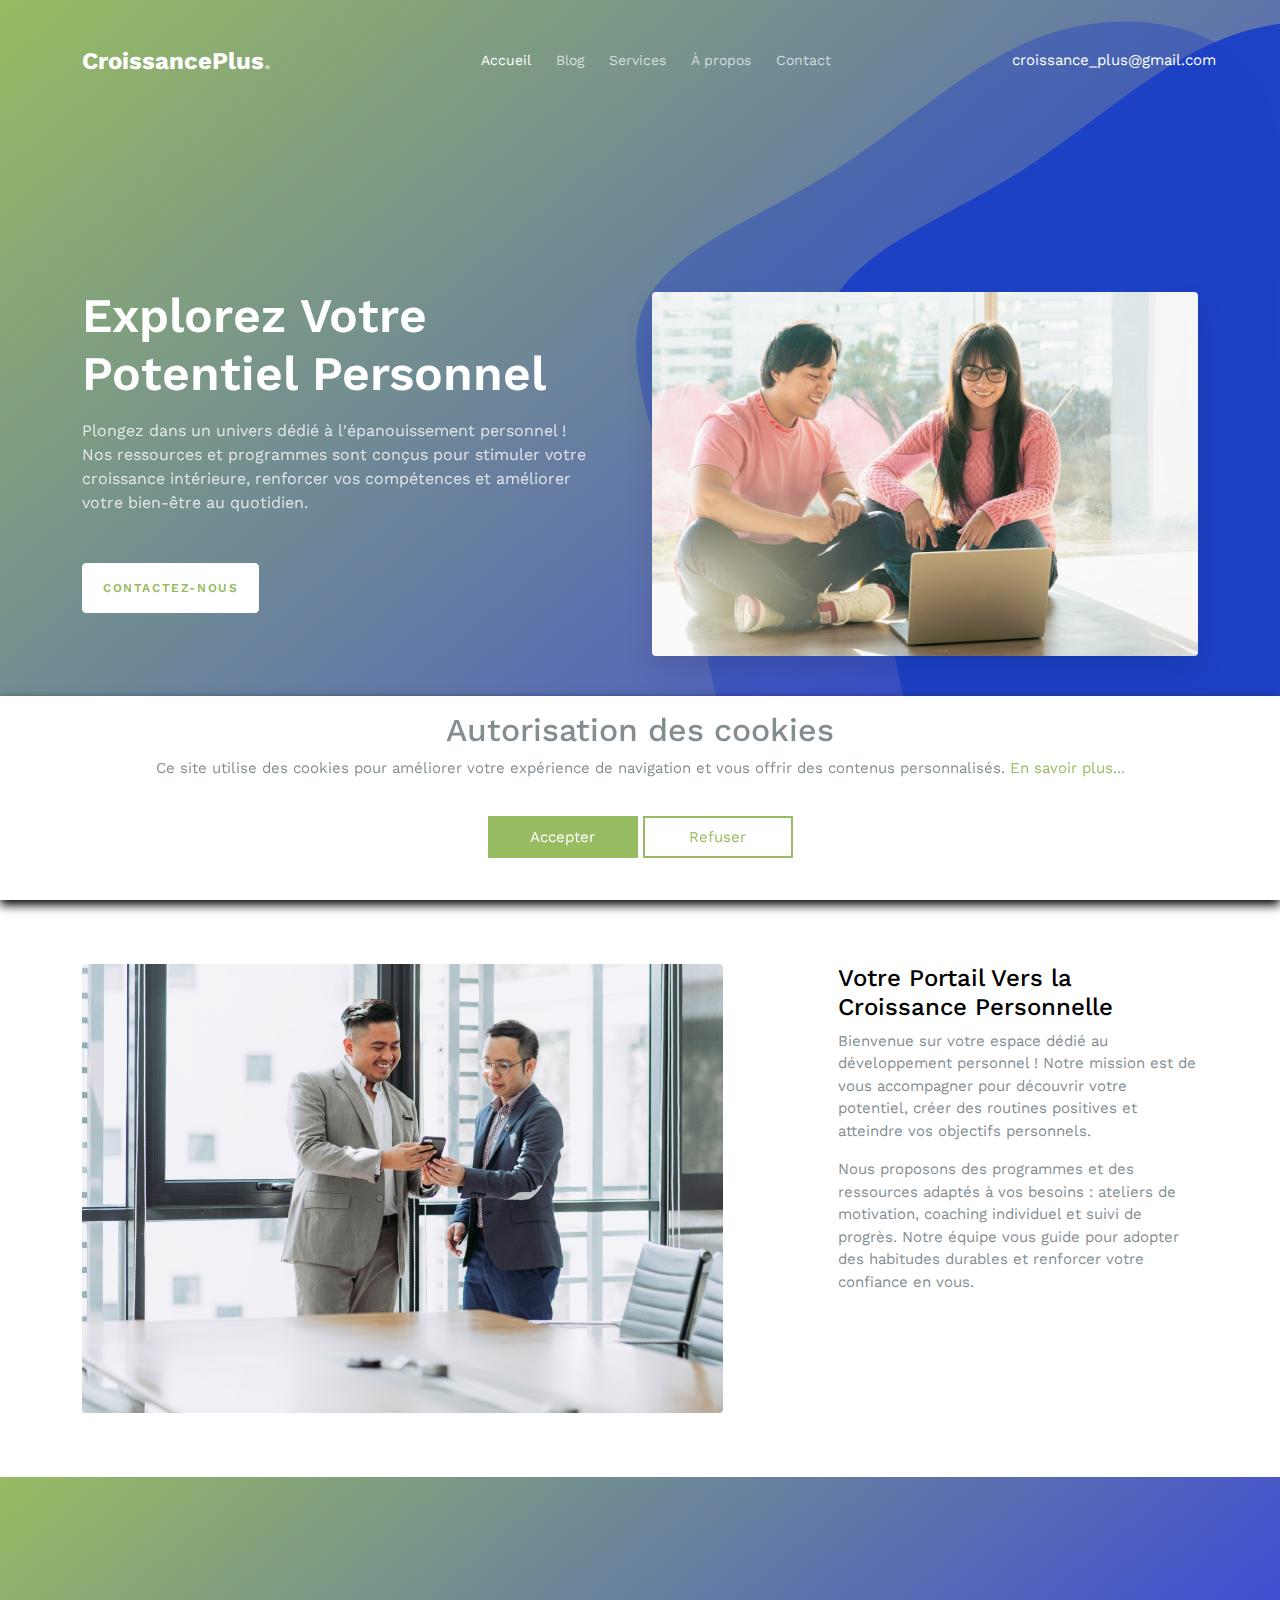
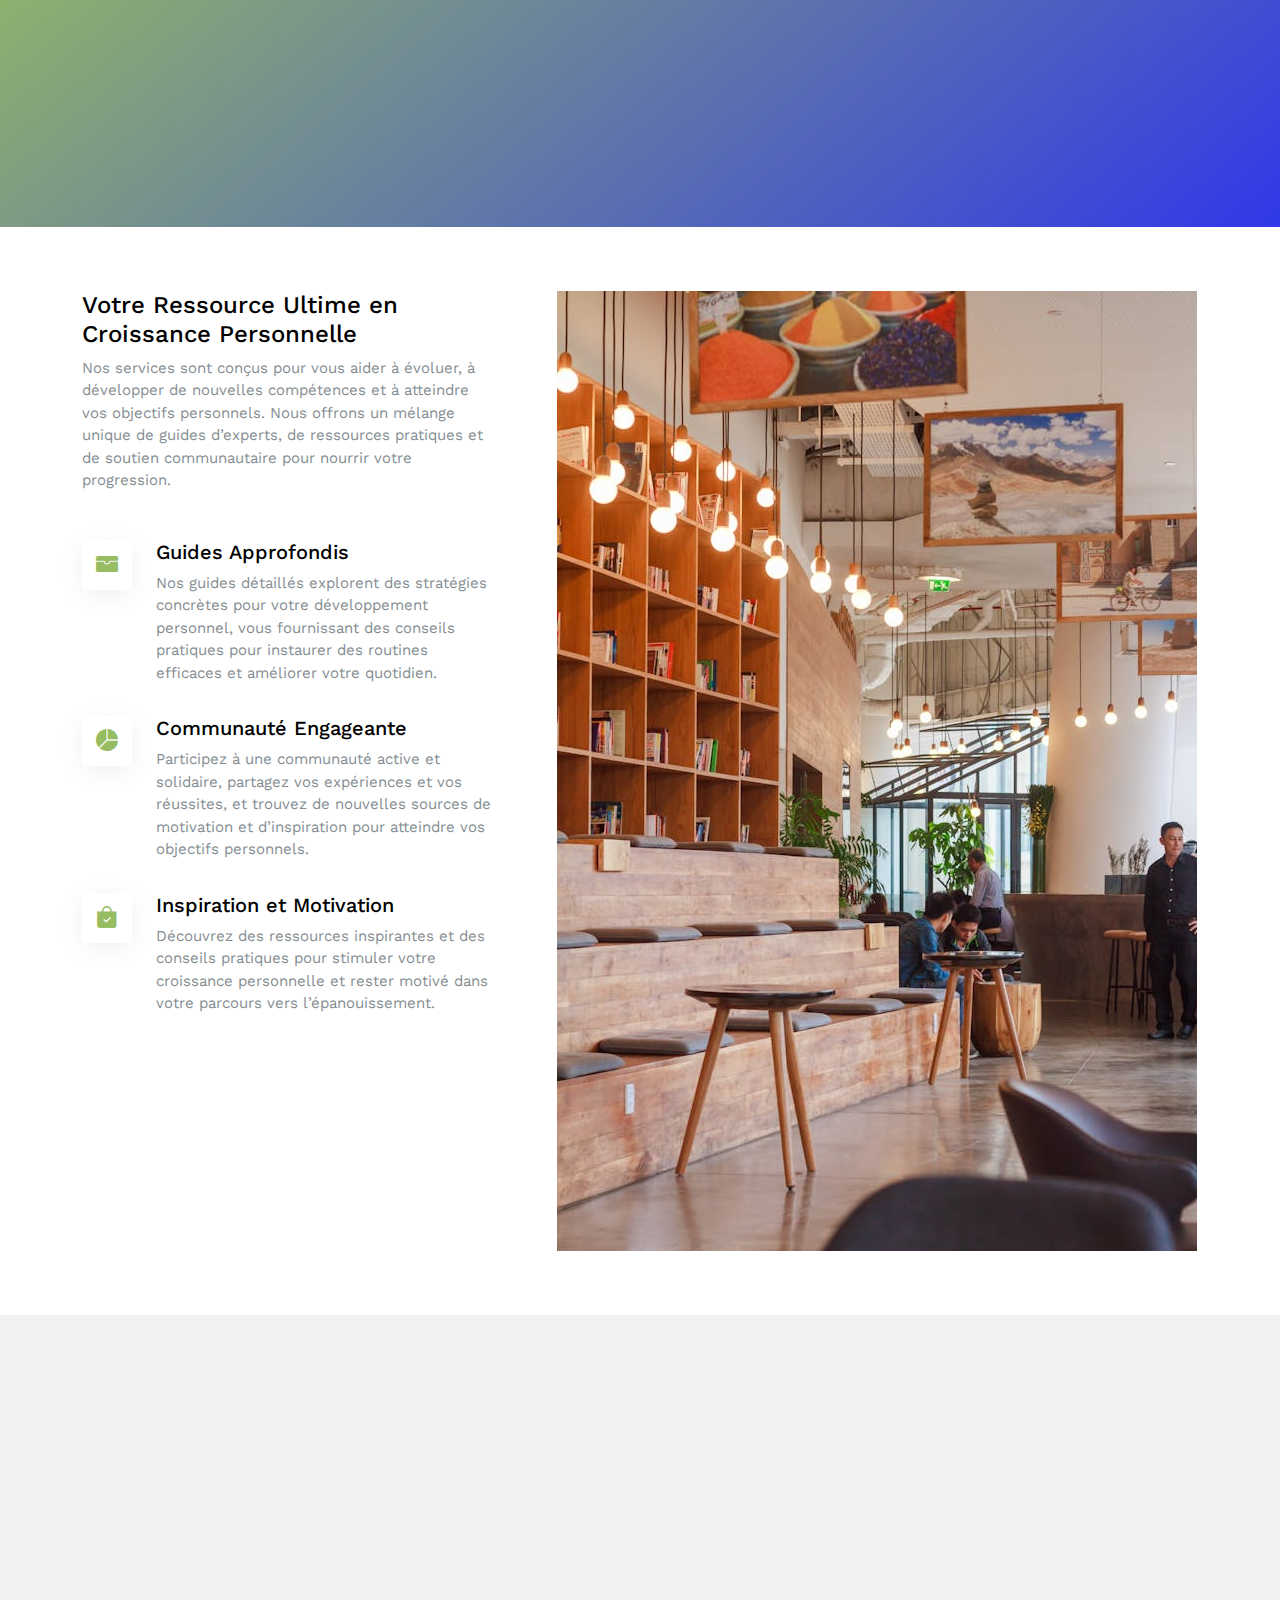
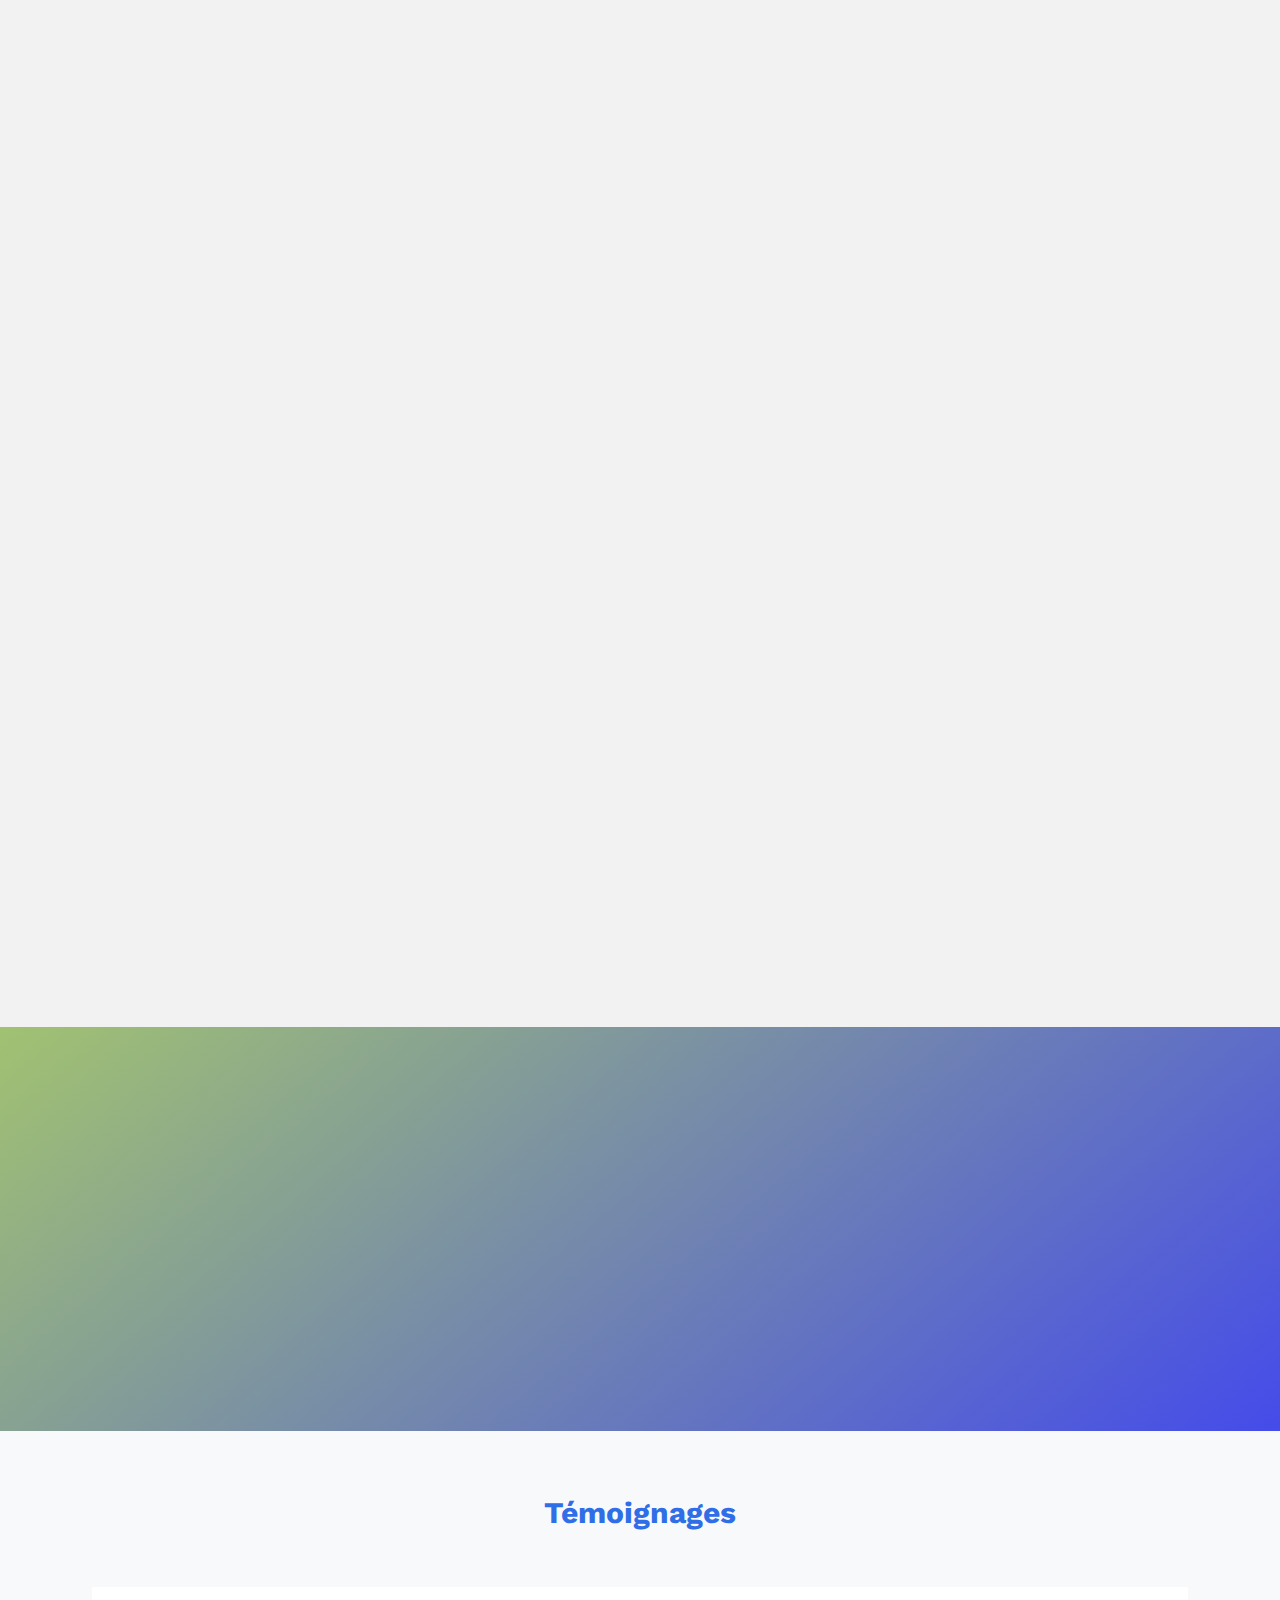
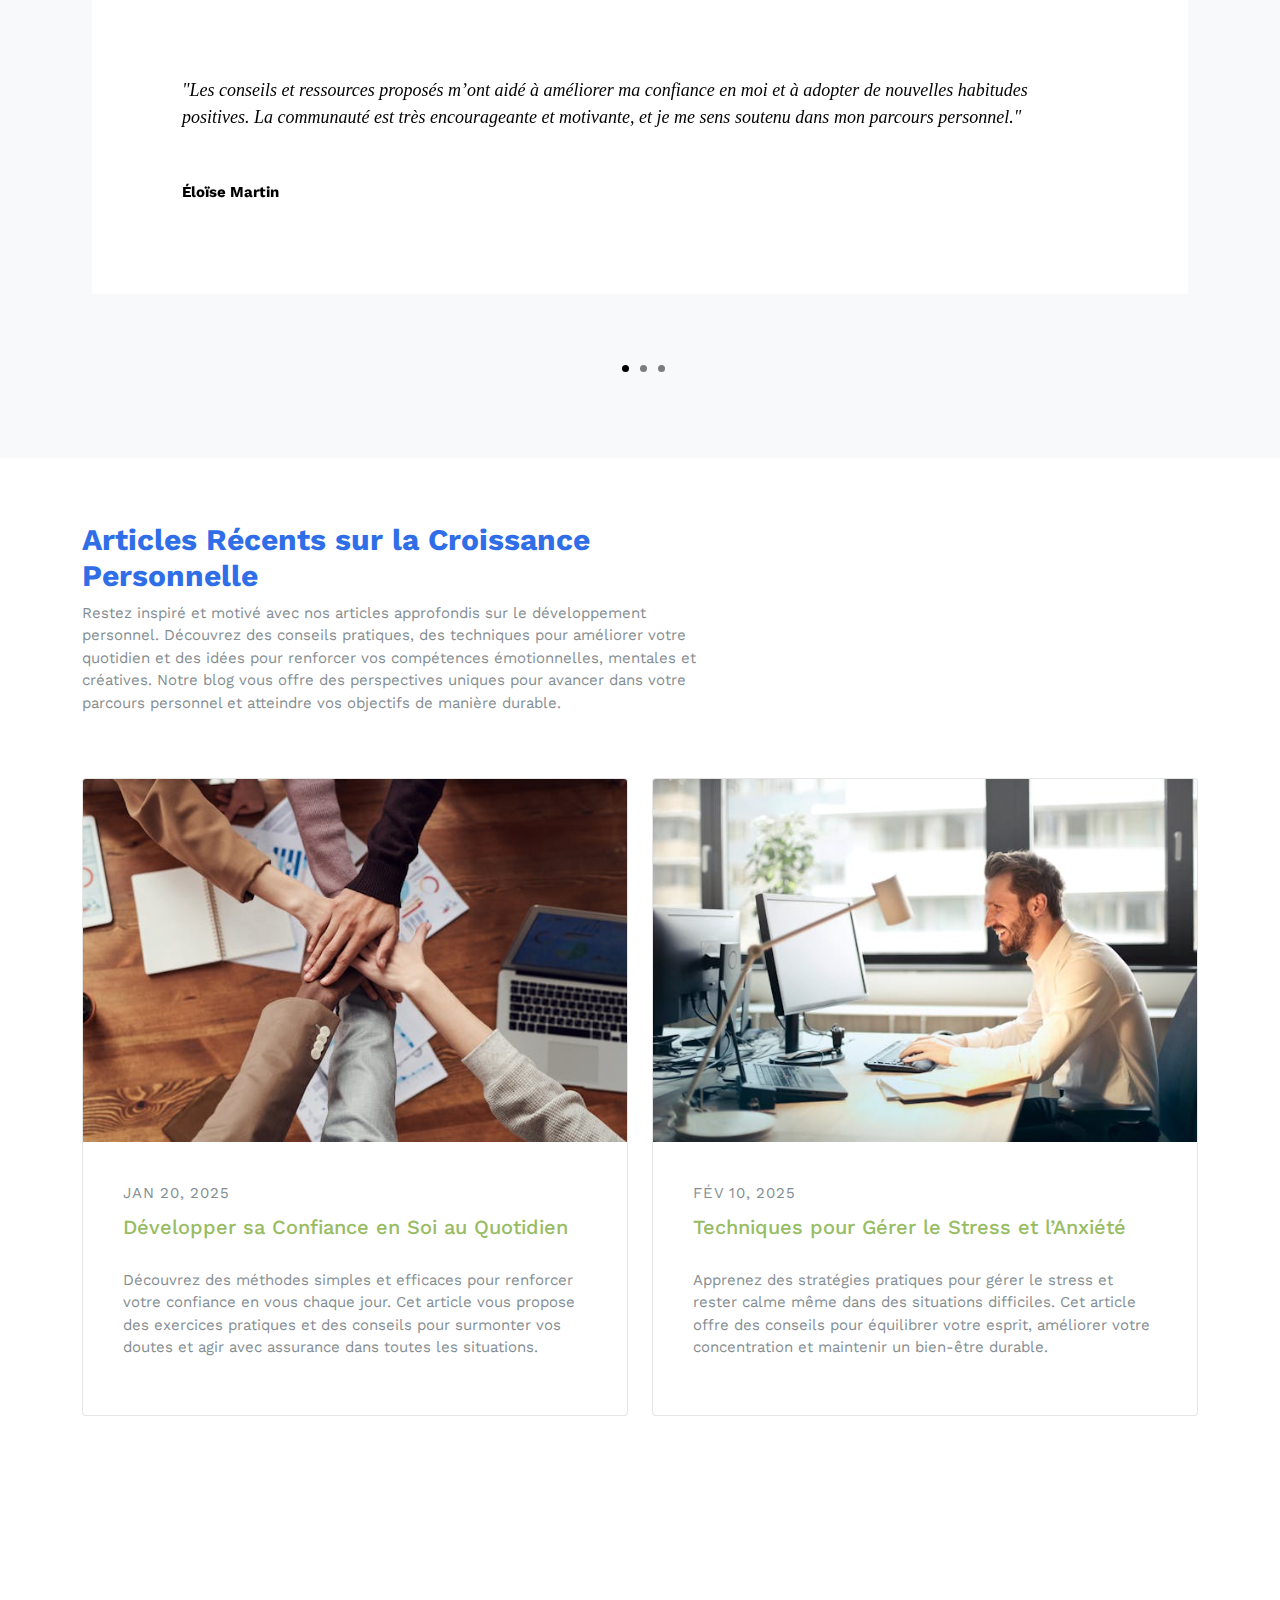
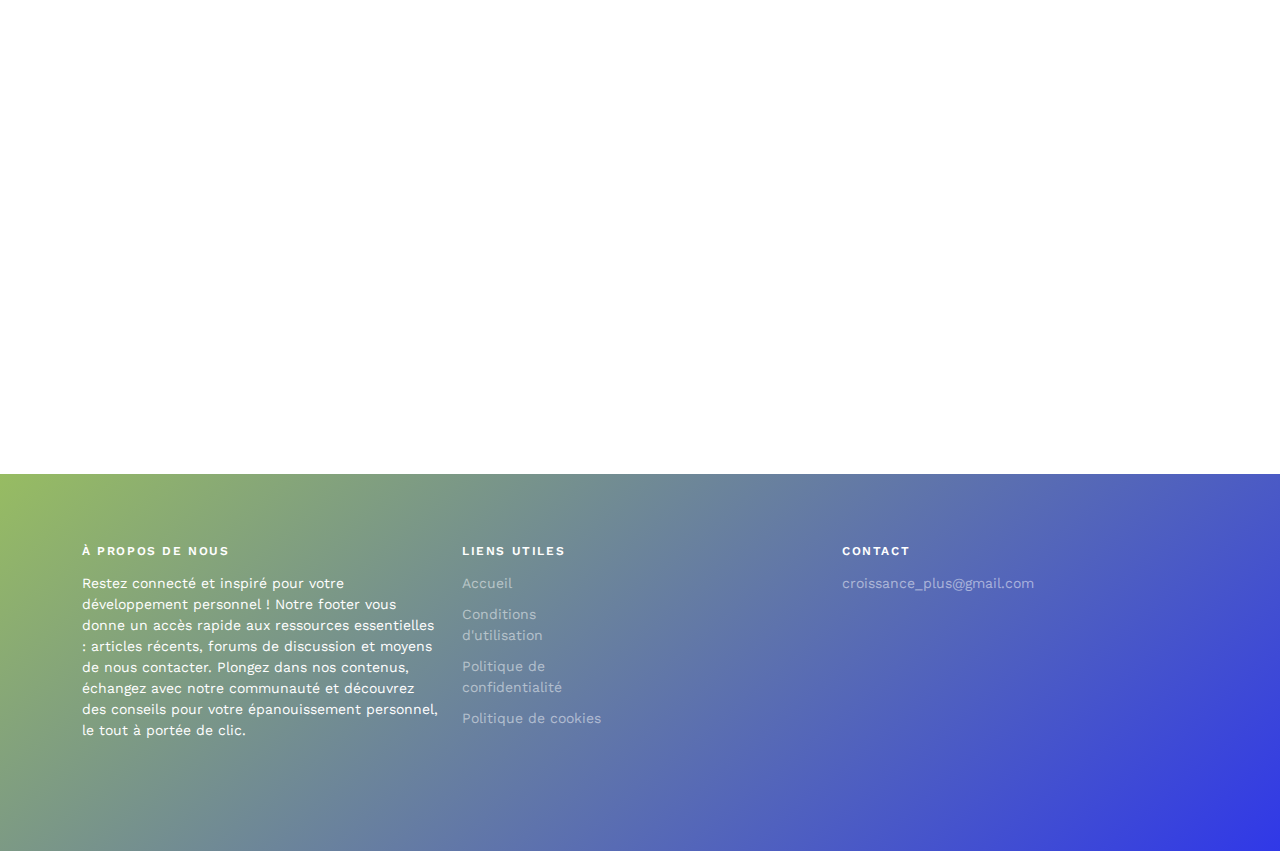
<file: index.html>
<!DOCTYPE html>
<html lang="en">
    <head>
        <meta charset="utf-8" />
        <meta name="viewport" content="width=device-width, initial-scale=1" />
        <link rel="shortcut icon" href="favicon.png" />

        <meta name="description" content="" />
        <meta name="keywords" content="bootstrap, bootstrap5" />

        <link rel="preconnect" href="https://fonts.googleapis.com" />
        <link rel="preconnect" href="https://fonts.gstatic.com" crossorigin />
        <link
            href="https://fonts.googleapis.com/css2?family=Work+Sans:wght@400;600;700&display=swap"
            rel="stylesheet"
        />

        <link rel="stylesheet" href="fonts/icomoon/style.css" />
        <link rel="stylesheet" href="fonts/flaticon/font/flaticon.css" />

        <link
            rel="stylesheet"
            href="https://cdn.jsdelivr.net/npm/bootstrap-icons@1.8.1/font/bootstrap-icons.css"
        />

        <link rel="stylesheet" href="css/tiny-slider.css" />
        <link rel="stylesheet" href="css/aos.css" />
        <link rel="stylesheet" href="css/glightbox.min.css" />
        <link rel="stylesheet" href="css/style.css" />

        <link rel="stylesheet" href="css/flatpickr.min.css" />

        <title>CroissancePlus</title>
    </head>
    <body>
        <div class="site-mobile-menu site-navbar-target">
            <div class="site-mobile-menu-header">
                <div class="site-mobile-menu-close">
                    <span class="icofont-close js-menu-toggle"></span>
                </div>
            </div>
            <div class="site-mobile-menu-body"></div>
        </div>

        <nav class="site-nav">
            <div class="container">
                <div class="menu-bg-wrap">
                    <div class="site-navigation">
                        <div class="row g-0 align-items-center">
                            <div class="col-2">
                                <a
                                    href="index.html"
                                    class="logo m-0 float-start"
                                >
                                    CroissancePlus<span class="text-primary"
                                        >.</span
                                    >
                                </a>
                            </div>
                            <div class="col-8 text-center">
                                <ul
                                    class="js-clone-nav d-none d-lg-inline-block text-start site-menu mx-auto"
                                >
                                    <li class="active">
                                        <a href="index.html">Accueil</a>
                                    </li>
                                    <li>
                                        <a href="index.html#blog">Blog</a>
                                    </li>
                                    <li>
                                        <a href="index.html#services"
                                            >Services</a
                                        >
                                    </li>
                                    <li>
                                        <a href="index.html#about">À propos</a>
                                    </li>
                                    <li>
                                        <a href="index.html#contact">Contact</a>
                                    </li>
                                </ul>
                            </div>
                            <div class="col-2 text-end">
                                <a
                                    href="#"
                                    class="burger ms-auto float-end site-menu-toggle js-menu-toggle d-inline-block d-lg-none light"
                                >
                                    <span></span>
                                </a>

                                <a
                                    href="#"
                                    class="call-us d-flex align-items-center"
                                >
                                    <span>croissance_plus@gmail.com</span>
                                </a>
                            </div>
                        </div>
                    </div>
                </div>
            </div>
        </nav>

        <div class="hero overlay">
            <img src="images/blob.svg" alt="" class="img-fluid blob" />
            <div class="container">
                <div
                    class="row align-items-center justify-content-between pt-5"
                >
                    <div class="col-lg-6 text-center text-lg-start pe-lg-5">
                        <h1 class="heading text-white mb-3" data-aos="fade-up">
                            Explorez Votre Potentiel Personnel
                        </h1>
                        <p
                            class="text-white mb-5"
                            data-aos="fade-up"
                            data-aos-delay="100"
                        >
                            Plongez dans un univers dédié à l'épanouissement
                            personnel ! Nos ressources et programmes sont conçus
                            pour stimuler votre croissance intérieure, renforcer
                            vos compétences et améliorer votre bien-être au
                            quotidien.
                        </p>
                        <div
                            class="align-items-center mb-5 mm"
                            data-aos="fade-up"
                            data-aos-delay="200"
                        >
                            <a
                                href="#contact"
                                class="btn btn-outline-white-reverse me-4"
                                >Contactez-Nous</a
                            >
                        </div>
                    </div>
                    <div
                        class="col-lg-6"
                        data-aos="fade-up"
                        data-aos-delay="300"
                    >
                        <div class="img-wrap">
                            <img
                                src="images/hero-1.jpg"
                                alt="Image"
                                class="img-fluid rounded"
                            />
                        </div>
                    </div>
                </div>
            </div>
        </div>

        <div id="about" class="section">
            <div class="container">
                <div class="row justify-content-between">
                    <div class="col-lg-7 mb-4 mb-lg-0">
                        <img
                            src="images/img-3.jpg"
                            alt="Image"
                            class="img-fluid rounded"
                        />
                    </div>
                    <div class="col-lg-4 ps-lg-2">
                        <div class="mb-5">
                            <h2 class="text-black h4">
                                Votre Portail Vers la Croissance Personnelle
                            </h2>
                            <p>
                                Bienvenue sur votre espace dédié au
                                développement personnel ! Notre mission est de
                                vous accompagner pour découvrir votre potentiel,
                                créer des routines positives et atteindre vos
                                objectifs personnels.
                            </p>
                            <p>
                                Nous proposons des programmes et des ressources
                                adaptés à vos besoins : ateliers de motivation,
                                coaching individuel et suivi de progrès. Notre
                                équipe vous guide pour adopter des habitudes
                                durables et renforcer votre confiance en vous.
                            </p>
                        </div>
                    </div>
                </div>
            </div>
        </div>

        <div class="section sec-features">
            <div class="container">
                <div class="row g-5">
                    <div
                        class="col-12 col-sm-6 col-md-6 col-lg-4"
                        data-aos="fade-up"
                        data-aos-delay="0"
                    >
                        <div
                            class="feature d-flex flex-column align-items-center text-center p-4 border rounded"
                        >
                            <h3>Pack Débutant</h3>
                            <p class="mb-2">€150</p>
                            <p>
                                Accédez à nos guides et conseils d’experts pour
                                commencer votre parcours de développement
                                personnel. Idéal pour renforcer vos habitudes et
                                votre confiance en vous.
                            </p>
                        </div>
                    </div>

                    <div
                        class="col-12 col-sm-6 col-md-6 col-lg-4"
                        data-aos="fade-up"
                        data-aos-delay="100"
                    >
                        <div
                            class="feature d-flex flex-column align-items-center text-center p-4 border rounded"
                        >
                            <h3>Pack Avancé</h3>
                            <p class="mb-2">€250</p>
                            <p>
                                Profitez de l’accès à notre communauté active et
                                participative, participez à des discussions
                                enrichissantes et recevez des conseils
                                personnalisés pour progresser.
                            </p>
                        </div>
                    </div>

                    <div
                        class="col-12 col-sm-6 col-md-6 col-lg-4"
                        data-aos="fade-up"
                        data-aos-delay="200"
                    >
                        <div
                            class="feature d-flex flex-column align-items-center text-center p-4 border rounded"
                        >
                            <h3>Pack Premium</h3>
                            <p class="mb-2">€350</p>
                            <p>
                                Recevez des actualités exclusives et des
                                inspirations régulières, avec des articles et
                                techniques avancés pour booster votre
                                épanouissement et atteindre vos objectifs
                                personnels.
                            </p>
                        </div>
                    </div>
                </div>
            </div>
        </div>

        <div class="section">
            <div class="container">
                <div class="row">
                    <div class="col-lg-7 order-lg-2 mb-4 mb-lg-0">
                        <img
                            src="images/img-1.jpg"
                            alt="Image"
                            class="img-fluid"
                        />
                    </div>
                    <div class="col-lg-5 pe-lg-5">
                        <div class="mb-5">
                            <h2 class="text-black h4">
                                Votre Ressource Ultime en Croissance Personnelle
                            </h2>
                            <p>
                                Nos services sont conçus pour vous aider à
                                évoluer, à développer de nouvelles compétences
                                et à atteindre vos objectifs personnels. Nous
                                offrons un mélange unique de guides d’experts,
                                de ressources pratiques et de soutien
                                communautaire pour nourrir votre progression.
                            </p>
                        </div>

                        <div class="d-flex mb-3 service-alt">
                            <div>
                                <span class="bi-wallet-fill me-4"></span>
                            </div>
                            <div>
                                <h3>Guides Approfondis</h3>
                                <p>
                                    Nos guides détaillés explorent des
                                    stratégies concrètes pour votre
                                    développement personnel, vous fournissant
                                    des conseils pratiques pour instaurer des
                                    routines efficaces et améliorer votre
                                    quotidien.
                                </p>
                            </div>
                        </div>

                        <div class="d-flex mb-3 service-alt">
                            <div>
                                <span class="bi-pie-chart-fill me-4"></span>
                            </div>
                            <div>
                                <h3>Communauté Engageante</h3>
                                <p>
                                    Participez à une communauté active et
                                    solidaire, partagez vos expériences et vos
                                    réussites, et trouvez de nouvelles sources
                                    de motivation et d’inspiration pour
                                    atteindre vos objectifs personnels.
                                </p>
                            </div>
                        </div>

                        <div class="d-flex mb-3 service-alt">
                            <div>
                                <span class="bi-bag-check-fill me-4"></span>
                            </div>
                            <div>
                                <h3>Inspiration et Motivation</h3>
                                <p>
                                    Découvrez des ressources inspirantes et des
                                    conseils pratiques pour stimuler votre
                                    croissance personnelle et rester motivé dans
                                    votre parcours vers l’épanouissement.
                                </p>
                            </div>
                        </div>
                    </div>
                </div>
            </div>
        </div>

        <div id="services" class="section sec-services">
            <div class="container">
                <div class="row mb-5">
                    <div
                        class="col-lg-5 mx-auto text-center"
                        data-aos="fade-up"
                    >
                        <h2 class="heading text-primary">Nos Services</h2>
                        <p>
                            Nous proposons des services complets pour soutenir
                            votre développement personnel. De conseils
                            personnalisés à des activités communautaires
                            engageantes, nous vous aidons à progresser, à
                            apprendre et à vous épanouir dans votre parcours
                            personnel.
                        </p>
                    </div>
                </div>

                <div class="row">
                    <div
                        class="col-12 col-sm-6 col-md-6 col-lg-6"
                        data-aos="fade-up"
                    >
                        <div class="service text-center">
                            <span class="bi-cash-coin"></span>
                            <div>
                                <h3>Guides Personnalisés</h3>
                                <p class="mb-4">
                                    Recevez des conseils adaptés à vos besoins
                                    pour améliorer vos habitudes, développer vos
                                    compétences et atteindre vos objectifs de
                                    vie personnelle.
                                </p>
                            </div>
                        </div>
                    </div>

                    <div
                        class="col-12 col-sm-6 col-md-6 col-lg-6"
                        data-aos="fade-up"
                        data-aos-delay="100"
                    >
                        <div class="service text-center">
                            <span class="bi-chat-text"></span>
                            <div>
                                <h3>Forums Communautaires</h3>
                                <p class="mb-4">
                                    Rejoignez nos forums pour échanger des
                                    idées, partager vos progrès et obtenir des
                                    conseils d'autres passionnés de
                                    développement personnel.
                                </p>
                            </div>
                        </div>
                    </div>

                    <div
                        class="col-12 col-sm-6 col-md-6 col-lg-6"
                        data-aos="fade-up"
                        data-aos-delay="200"
                    >
                        <div class="service text-center">
                            <span class="bi-fingerprint"></span>
                            <div>
                                <h3>Recommandations Personnalisées</h3>
                                <p class="mb-4">
                                    Recevez des suggestions sur les meilleures
                                    pratiques et méthodes pour progresser
                                    efficacement selon vos intérêts et objectifs
                                    personnels.
                                </p>
                            </div>
                        </div>
                    </div>

                    <div
                        class="col-12 col-sm-6 col-md-6 col-lg-6"
                        data-aos="fade-up"
                        data-aos-delay="100"
                    >
                        <div class="service text-center">
                            <span class="bi-gear"></span>
                            <div>
                                <h3>Ateliers et Exercices</h3>
                                <p class="mb-4">
                                    Participez à des ateliers interactifs et des
                                    exercices guidés pour renforcer vos
                                    compétences personnelles et développer de
                                    nouvelles aptitudes.
                                </p>
                            </div>
                        </div>
                    </div>

                    <div
                        class="col-12 col-sm-6 col-md-6 col-lg-6"
                        data-aos="fade-up"
                        data-aos-delay="200"
                    >
                        <div class="service text-center">
                            <span class="bi-graph-up-arrow"></span>
                            <div>
                                <h3>Suivi de Progression</h3>
                                <p class="mb-4">
                                    Bénéficiez de suivi personnalisé pour
                                    mesurer vos progrès et rester motivé tout au
                                    long de votre parcours de développement
                                    personnel.
                                </p>
                            </div>
                        </div>
                    </div>

                    <div
                        class="col-12 col-sm-6 col-md-6 col-lg-6"
                        data-aos="fade-up"
                        data-aos-delay="300"
                    >
                        <div class="service text-center">
                            <span class="bi-layers"></span>
                            <div>
                                <h3>Événements Communautaires</h3>
                                <p class="mb-4">
                                    Participez à des événements et rencontres
                                    pour vous inspirer, apprendre et échanger
                                    avec d'autres passionnés de croissance
                                    personnelle.
                                </p>
                            </div>
                        </div>
                    </div>
                </div>
            </div>
        </div>

        <div
            class="section sec-cta overlay"
            style="background-image: url('images/img-3.jpg')"
        >
            <div class="container">
                <div class="row justify-content-between align-items-center">
                    <div class="col-lg-5" data-aos="fade-up" data-aos-delay="0">
                        <h2 class="heading">
                            Vous souhaitez échanger avec nous ?
                        </h2>
                        <p>
                            Nous sommes là pour répondre à vos questions,
                            partager des conseils ou simplement discuter de
                            votre parcours de croissance personnelle ! Que vous
                            cherchiez un accompagnement, des retours sur vos
                            pratiques ou simplement de nouvelles idées pour
                            évoluer, n’hésitez pas à nous contacter. Notre
                            équipe est prête à vous soutenir et à vous aider à
                            tirer le meilleur parti de votre cheminement.
                            Envoyez-nous un message et commençons la
                            conversation !
                        </p>
                    </div>
                    <div
                        class="col-lg-5 text-end"
                        data-aos="fade-up"
                        data-aos-delay="100"
                    >
                        <a href="#contact" class="btn btn-outline-white-reverse"
                            >Contactez-nous</a
                        >
                    </div>
                </div>
            </div>
        </div>

        <div class="section sec-testimonial bg-light">
            <div class="container">
                <div class="row mb-5 justify-content-center">
                    <div class="col-lg-6 text-center">
                        <h2 class="heading text-primary">Témoignages</h2>
                    </div>
                </div>

                <div class="testimonial-slider-wrap">
                    <div class="testimonial-slider" id="testimonial-slider">
                        <div class="item">
                            <div class="testimonial-half d-lg-flex bg-white">
                                <div class="text">
                                    <blockquote>
                                        <p>
                                            "Les conseils et ressources proposés
                                            m’ont aidé à améliorer ma confiance
                                            en moi et à adopter de nouvelles
                                            habitudes positives. La communauté
                                            est très encourageante et motivante,
                                            et je me sens soutenu dans mon
                                            parcours personnel."
                                        </p>
                                    </blockquote>
                                    <div class="author">
                                        <strong class="d-block text-black"
                                            >Éloïse Martin</strong
                                        >
                                    </div>
                                </div>
                            </div>
                        </div>

                        <div class="item">
                            <div class="testimonial-half d-lg-flex bg-white">
                                <div class="text">
                                    <blockquote>
                                        <p>
                                            "Les défis mensuels et les
                                            interviews inspirantes m’ont permis
                                            de rester motivé et de progresser
                                            chaque jour. J’apprécie la qualité
                                            du contenu et le sentiment de faire
                                            partie d’une communauté engagée dans
                                            la croissance personnelle."
                                        </p>
                                    </blockquote>
                                    <div class="author">
                                        <strong class="d-block text-black"
                                            >Julien Lefèvre</strong
                                        >
                                    </div>
                                </div>
                            </div>
                        </div>

                        <div class="item">
                            <div class="testimonial-half d-lg-flex bg-white">
                                <div class="text">
                                    <blockquote>
                                        <p>
                                            "J’ai beaucoup appris grâce aux
                                            ateliers et aux conseils pratiques.
                                            Les ressources proposées sont
                                            pertinentes et m’aident à progresser
                                            dans différents aspects de ma vie
                                            personnelle."
                                        </p>
                                    </blockquote>
                                    <div class="author">
                                        <strong class="d-block text-black"
                                            >Clément Dupont</strong
                                        >
                                    </div>
                                </div>
                            </div>
                        </div>
                    </div>
                </div>
            </div>
        </div>

        <div id="blog" class="section sec-news">
            <div class="container">
                <div class="row mb-5">
                    <div class="col-lg-7">
                        <h2 class="heading text-primary">
                            Articles Récents sur la Croissance Personnelle
                        </h2>
                        <p>
                            Restez inspiré et motivé avec nos articles
                            approfondis sur le développement personnel.
                            Découvrez des conseils pratiques, des techniques
                            pour améliorer votre quotidien et des idées pour
                            renforcer vos compétences émotionnelles, mentales et
                            créatives. Notre blog vous offre des perspectives
                            uniques pour avancer dans votre parcours personnel
                            et atteindre vos objectifs de manière durable.
                        </p>
                    </div>
                </div>

                <div class="row">
                    <div class="col-lg-6">
                        <div class="card post-entry">
                            <a href="single.html">
                                <img
                                    src="images/blog-1.jpg"
                                    class="card-img-top"
                                    alt="Image"
                                />
                            </a>
                            <div class="card-body">
                                <div>
                                    <span
                                        class="text-uppercase font-weight-bold date"
                                        >Jan 20, 2025</span
                                    >
                                </div>
                                <h5 class="card-title">
                                    <a href="single.html"
                                        >Développer sa Confiance en Soi au
                                        Quotidien</a
                                    >
                                </h5>
                                <p>
                                    Découvrez des méthodes simples et efficaces
                                    pour renforcer votre confiance en vous
                                    chaque jour. Cet article vous propose des
                                    exercices pratiques et des conseils pour
                                    surmonter vos doutes et agir avec assurance
                                    dans toutes les situations.
                                </p>
                            </div>
                        </div>
                    </div>

                    <div class="col-lg-6">
                        <div class="card post-entry">
                            <a href="single.html">
                                <img
                                    src="images/blog-2.jpg"
                                    class="card-img-top"
                                    alt="Image"
                                />
                            </a>
                            <div class="card-body">
                                <div>
                                    <span
                                        class="text-uppercase font-weight-bold date"
                                        >Fév 10, 2025</span
                                    >
                                </div>
                                <h5 class="card-title">
                                    <a href="single.html"
                                        >Techniques pour Gérer le Stress et
                                        l’Anxiété</a
                                    >
                                </h5>
                                <p>
                                    Apprenez des stratégies pratiques pour gérer
                                    le stress et rester calme même dans des
                                    situations difficiles. Cet article offre des
                                    conseils pour équilibrer votre esprit,
                                    améliorer votre concentration et maintenir
                                    un bien-être durable.
                                </p>
                            </div>
                        </div>
                    </div>
                </div>
            </div>
        </div>

        <div id="contact" class="section">
            <div class="container">
                <div class="row mt-5">
                    <div
                        class="col-lg-12"
                        data-aos="fade-up"
                        data-aos-delay="200"
                    >
                        <form action="thanks.html" method="get">
                            <div class="row">
                                <div class="col-6 mb-3">
                                    <input
                                        type="text"
                                        class="form-control"
                                        placeholder="Votre Nom"
                                        required
                                    />
                                </div>
                                <div class="col-6 mb-3">
                                    <input
                                        type="email"
                                        class="form-control"
                                        placeholder="Votre E-Mail"
                                        id="email"
                                    />
                                </div>
                                <div class="col-12 mb-3">
                                    <input
                                        type="text"
                                        class="form-control"
                                        placeholder="Objet"
                                    />
                                </div>
                                <div class="col-12 mb-3">
                                    <textarea
                                        cols="30"
                                        rows="7"
                                        class="form-control"
                                        placeholder="Message"
                                    ></textarea>
                                </div>

                                <div class="col-12">
                                    <input
                                        type="submit"
                                        id="submit"
                                        value="Envoyer le Message"
                                        class="btn btn-primary"
                                    />
                                </div>
                            </div>
                        </form>
                    </div>
                </div>
            </div>
        </div>

        <div class="site-footer">
            <div class="container">
                <div class="row">
                    <div class="col-lg-4">
                        <div class="widget">
                            <h3>À propos de nous</h3>
                            <p>
                                Restez connecté et inspiré pour votre
                                développement personnel ! Notre footer vous
                                donne un accès rapide aux ressources
                                essentielles : articles récents, forums de
                                discussion et moyens de nous contacter. Plongez
                                dans nos contenus, échangez avec notre
                                communauté et découvrez des conseils pour votre
                                épanouissement personnel, le tout à portée de
                                clic.
                            </p>
                        </div>
                    </div>

                    <!-- /.col-lg-4 -->
                    <div class="col-lg-4">
                        <div class="widget">
                            <h3>Liens Utiles</h3>
                            <ul class="list-unstyled float-start links">
                                <li><a href="index.html">Accueil</a></li>
                                <li>
                                    <a href="terms-of-use.html"
                                        >Conditions d'utilisation</a
                                    >
                                </li>
                                <li>
                                    <a href="privacy-policy.html"
                                        >Politique de confidentialité</a
                                    >
                                </li>
                                <li>
                                    <a href="cookie-policy.html"
                                        >Politique de cookies</a
                                    >
                                </li>
                            </ul>
                        </div>
                        <!-- /.widget -->
                    </div>

                    <!-- /.col-lg-4 -->
                    <div class="col-lg-4">
                        <div class="widget">
                            <h3>Contact</h3>
                            <div class="widget">
                                <ul class="list-unstyled links">
                                    <li>
                                        <a href="mailto:info@mydomain.com"
                                            >croissance_plus@gmail.com</a
                                        >
                                    </li>
                                </ul>
                            </div>
                            <!-- /.widget -->
                        </div>
                    </div>
                </div>
                <!-- /.row -->
            </div>
            <!-- /.container -->
        </div>
        <!-- /.site-footer -->

        <!-- Cookie-Banner -->
        <div class="cookie-wrapper show">
            <div>
                <i class="bx bx-cookie"></i>
                <h2 style="text-align: center">Autorisation des cookies</h2>
            </div>

            <div class="data">
                <p>
                    Ce site utilise des cookies pour améliorer votre expérience
                    de navigation et vous offrir des contenus personnalisés.
                    <a href="cookie-policy.html">En savoir plus...</a>
                </p>
            </div>

            <div class="buttons">
                <button class="cookie-button" id="acceptBtn">Accepter</button>
                <button class="cookie-button" id="declineBtn">Refuser</button>
            </div>
        </div>
        <!-- Fin du Cookie-Banner -->

        <!-- Preloader -->
        <div id="overlayer"></div>
        <div class="loader">
            <div class="spinner-border text-primary" role="status">
                <span class="visually-hidden">Loading...</span>
            </div>
        </div>

        <script src="js/bootstrap.bundle.min.js"></script>
        <script src="js/tiny-slider.js"></script>

        <script src="js/flatpickr.min.js"></script>

        <script src="js/aos.js"></script>
        <script src="js/glightbox.min.js"></script>
        <script src="js/navbar.js"></script>
        <script src="js/counter.js"></script>
        <script src="js/custom.js"></script>
        <script src="js/cookiebanner.js"></script>
    </body>
</html>
</file>
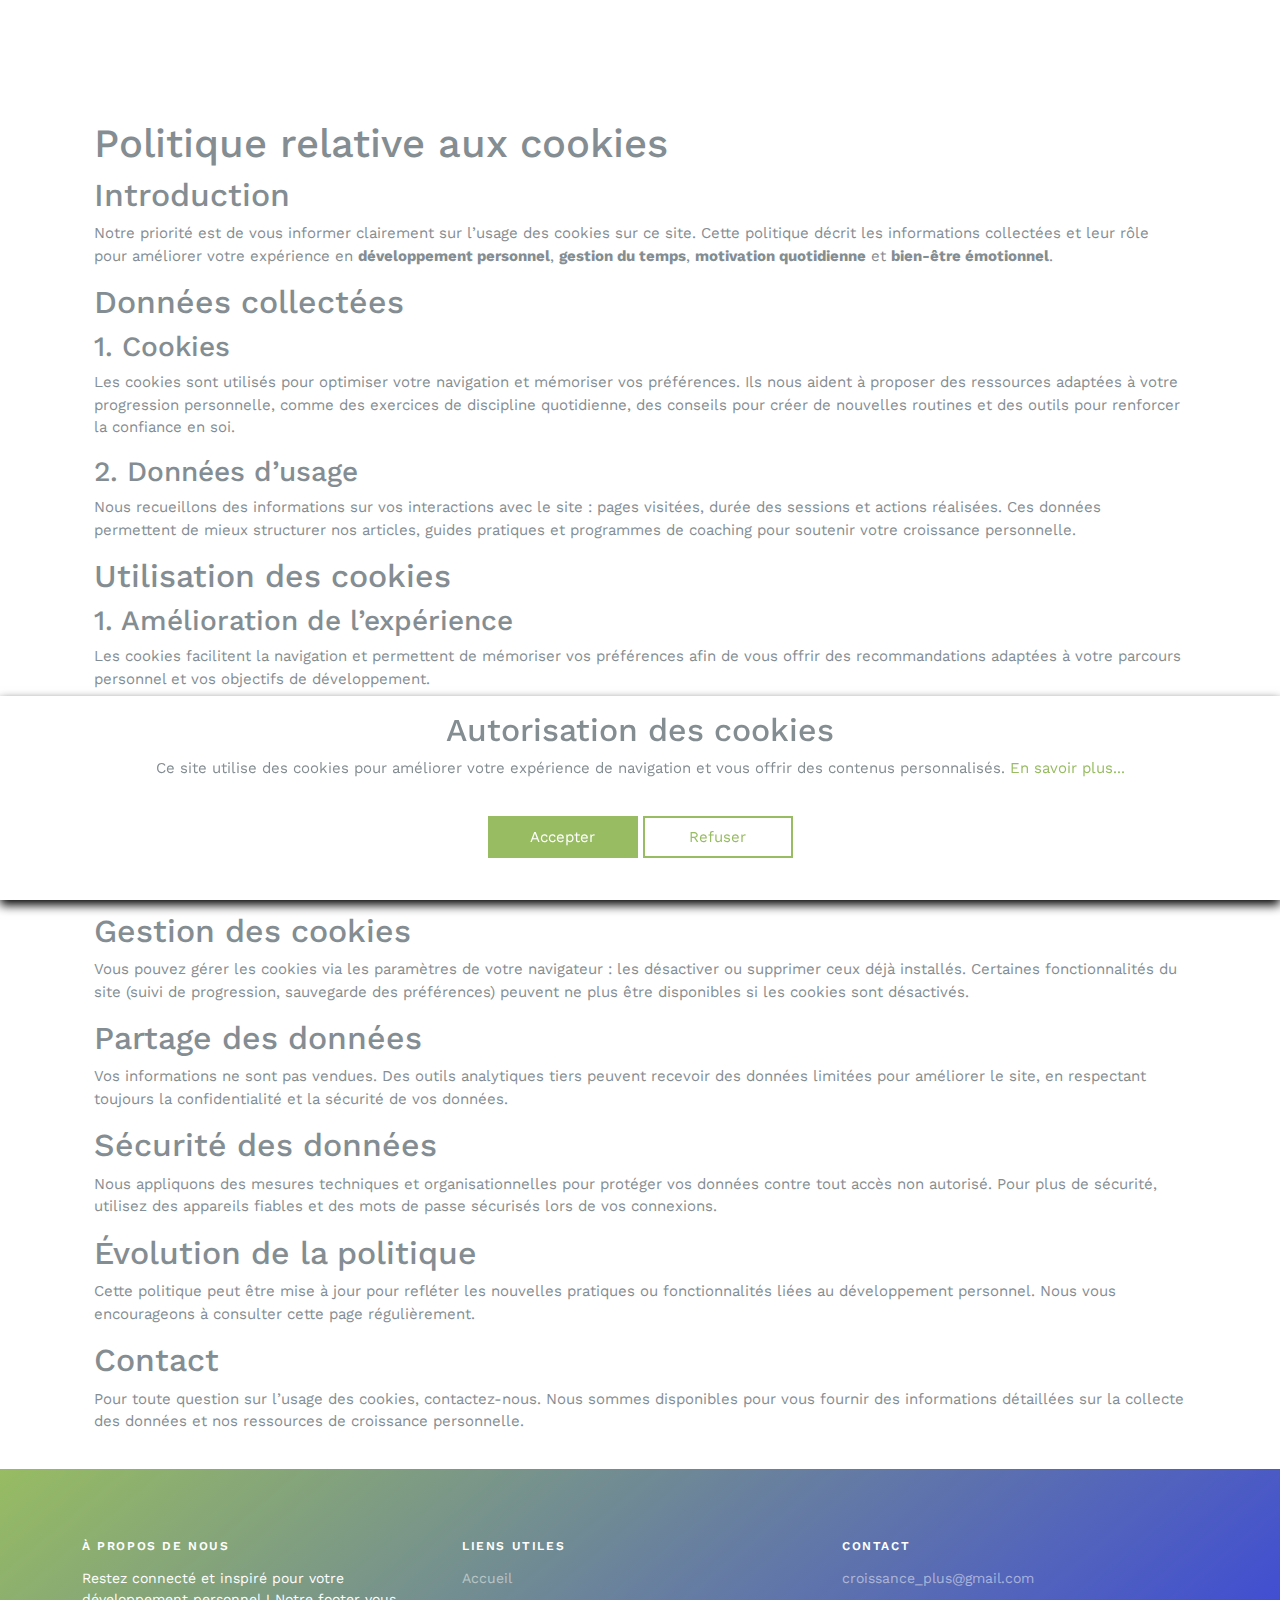
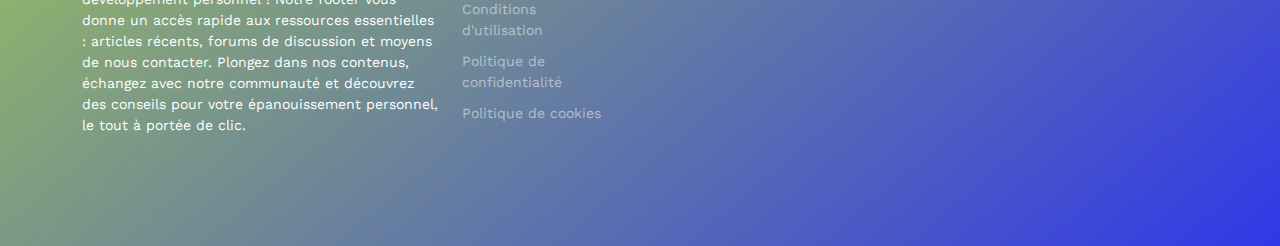
<file: cookie-policy.html>
<!DOCTYPE html>
<html lang="en">
    <head>
        <meta charset="utf-8" />
        <meta name="viewport" content="width=device-width, initial-scale=1" />
        <link rel="shortcut icon" href="favicon.png" />

        <meta name="description" content="" />
        <meta name="keywords" content="bootstrap, bootstrap5" />

        <link rel="preconnect" href="https://fonts.googleapis.com" />
        <link rel="preconnect" href="https://fonts.gstatic.com" crossorigin />
        <link
            href="https://fonts.googleapis.com/css2?family=Work+Sans:wght@400;600;700&display=swap"
            rel="stylesheet"
        />

        <link rel="stylesheet" href="fonts/icomoon/style.css" />
        <link rel="stylesheet" href="fonts/flaticon/font/flaticon.css" />

        <link
            rel="stylesheet"
            href="https://cdn.jsdelivr.net/npm/bootstrap-icons@1.8.1/font/bootstrap-icons.css"
        />

        <link rel="stylesheet" href="css/tiny-slider.css" />
        <link rel="stylesheet" href="css/aos.css" />
        <link rel="stylesheet" href="css/glightbox.min.css" />
        <link rel="stylesheet" href="css/style.css" />

        <link rel="stylesheet" href="css/flatpickr.min.css" />

        <title>CroissancePlus</title>
    </head>
    <body>
        <div class="site-mobile-menu site-navbar-target">
            <div class="site-mobile-menu-header">
                <div class="site-mobile-menu-close">
                    <span class="icofont-close js-menu-toggle"></span>
                </div>
            </div>
            <div class="site-mobile-menu-body"></div>
        </div>

        <main class="container additional-wrapper" style="padding-top: 100px">
            <article class="container additional-wrapper">
                <div class="page__content" style="padding: 20px 0px">
                    <h1>Politique relative aux cookies</h1>

                    <h2>Introduction</h2>
                    <p>
                        Notre priorité est de vous informer clairement sur
                        l’usage des cookies sur ce site. Cette politique décrit
                        les informations collectées et leur rôle pour améliorer
                        votre expérience en
                        <strong>développement personnel</strong>,
                        <strong>gestion du temps</strong>,
                        <strong>motivation quotidienne</strong> et
                        <strong>bien-être émotionnel</strong>.
                    </p>

                    <h2>Données collectées</h2>
                    <h3>1. Cookies</h3>
                    <p>
                        Les cookies sont utilisés pour optimiser votre
                        navigation et mémoriser vos préférences. Ils nous aident
                        à proposer des ressources adaptées à votre progression
                        personnelle, comme des exercices de discipline
                        quotidienne, des conseils pour créer de nouvelles
                        routines et des outils pour renforcer la confiance en
                        soi.
                    </p>

                    <h3>2. Données d’usage</h3>
                    <p>
                        Nous recueillons des informations sur vos interactions
                        avec le site : pages visitées, durée des sessions et
                        actions réalisées. Ces données permettent de mieux
                        structurer nos articles, guides pratiques et programmes
                        de coaching pour soutenir votre croissance personnelle.
                    </p>

                    <h2>Utilisation des cookies</h2>
                    <h3>1. Amélioration de l’expérience</h3>
                    <p>
                        Les cookies facilitent la navigation et permettent de
                        mémoriser vos préférences afin de vous offrir des
                        recommandations adaptées à votre parcours personnel et
                        vos objectifs de développement.
                    </p>

                    <h3>2. Analyse et optimisation</h3>
                    <p>
                        Nous analysons les comportements des visiteurs pour
                        améliorer la qualité et la pertinence de nos contenus :
                        articles inspirants, parcours d’apprentissage et
                        ateliers interactifs.
                    </p>

                    <h3>3. Personnalisation</h3>
                    <p>
                        Les cookies nous permettent de vous proposer des
                        suggestions personnalisées : micro-habitudes
                        quotidiennes, plans de développement sur plusieurs
                        semaines, rappels motivants et conseils pratiques
                        adaptés à votre rythme.
                    </p>

                    <h2>Gestion des cookies</h2>
                    <p>
                        Vous pouvez gérer les cookies via les paramètres de
                        votre navigateur : les désactiver ou supprimer ceux déjà
                        installés. Certaines fonctionnalités du site (suivi de
                        progression, sauvegarde des préférences) peuvent ne plus
                        être disponibles si les cookies sont désactivés.
                    </p>

                    <h2>Partage des données</h2>
                    <p>
                        Vos informations ne sont pas vendues. Des outils
                        analytiques tiers peuvent recevoir des données limitées
                        pour améliorer le site, en respectant toujours la
                        confidentialité et la sécurité de vos données.
                    </p>

                    <h2>Sécurité des données</h2>
                    <p>
                        Nous appliquons des mesures techniques et
                        organisationnelles pour protéger vos données contre tout
                        accès non autorisé. Pour plus de sécurité, utilisez des
                        appareils fiables et des mots de passe sécurisés lors de
                        vos connexions.
                    </p>

                    <h2>Évolution de la politique</h2>
                    <p>
                        Cette politique peut être mise à jour pour refléter les
                        nouvelles pratiques ou fonctionnalités liées au
                        développement personnel. Nous vous encourageons à
                        consulter cette page régulièrement.
                    </p>

                    <h2>Contact</h2>
                    <p>
                        Pour toute question sur l’usage des cookies,
                        contactez-nous. Nous sommes disponibles pour vous
                        fournir des informations détaillées sur la collecte des
                        données et nos ressources de croissance personnelle.
                    </p>
                </div>
            </article>
        </main>

        <div class="site-footer">
            <div class="container">
                <div class="row">
                    <div class="col-lg-4">
                        <div class="widget">
                            <h3>À propos de nous</h3>
                            <p>
                                Restez connecté et inspiré pour votre
                                développement personnel ! Notre footer vous
                                donne un accès rapide aux ressources
                                essentielles : articles récents, forums de
                                discussion et moyens de nous contacter. Plongez
                                dans nos contenus, échangez avec notre
                                communauté et découvrez des conseils pour votre
                                épanouissement personnel, le tout à portée de
                                clic.
                            </p>
                        </div>
                    </div>

                    <!-- /.col-lg-4 -->
                    <div class="col-lg-4">
                        <div class="widget">
                            <h3>Liens Utiles</h3>
                            <ul class="list-unstyled float-start links">
                                <li><a href="index.html">Accueil</a></li>
                                <li>
                                    <a href="terms-of-use.html"
                                        >Conditions d'utilisation</a
                                    >
                                </li>
                                <li>
                                    <a href="privacy-policy.html"
                                        >Politique de confidentialité</a
                                    >
                                </li>
                                <li>
                                    <a href="cookie-policy.html"
                                        >Politique de cookies</a
                                    >
                                </li>
                            </ul>
                        </div>
                        <!-- /.widget -->
                    </div>

                    <!-- /.col-lg-4 -->
                    <div class="col-lg-4">
                        <div class="widget">
                            <h3>Contact</h3>
                            <div class="widget">
                                <ul class="list-unstyled links">
                                    <li>
                                        <a href="mailto:info@mydomain.com"
                                            >croissance_plus@gmail.com</a
                                        >
                                    </li>
                                </ul>
                            </div>
                            <!-- /.widget -->
                        </div>
                    </div>
                </div>
                <!-- /.row -->
            </div>
            <!-- /.container -->
        </div>
        <!-- /.site-footer -->

        <!-- Cookie-Banner -->
        <div class="cookie-wrapper show">
            <div>
                <i class="bx bx-cookie"></i>
                <h2 style="text-align: center">Autorisation des cookies</h2>
            </div>

            <div class="data">
                <p>
                    Ce site utilise des cookies pour améliorer votre expérience
                    de navigation et vous offrir des contenus personnalisés.
                    <a href="cookie-policy.html">En savoir plus...</a>
                </p>
            </div>

            <div class="buttons">
                <button class="cookie-button" id="acceptBtn">Accepter</button>
                <button class="cookie-button" id="declineBtn">Refuser</button>
            </div>
        </div>
        <!-- Fin du Cookie-Banner -->

        <!-- Preloader -->
        <div id="overlayer"></div>
        <div class="loader">
            <div class="spinner-border text-primary" role="status">
                <span class="visually-hidden">Loading...</span>
            </div>
        </div>

        <script src="js/bootstrap.bundle.min.js"></script>
        <script src="js/tiny-slider.js"></script>

        <script src="js/flatpickr.min.js"></script>

        <script src="js/aos.js"></script>
        <script src="js/glightbox.min.js"></script>
        <script src="js/navbar.js"></script>
        <script src="js/counter.js"></script>
        <script src="js/custom.js"></script>
        <script src="js/cookiebanner.js"></script>
    </body>
</html>
</file>
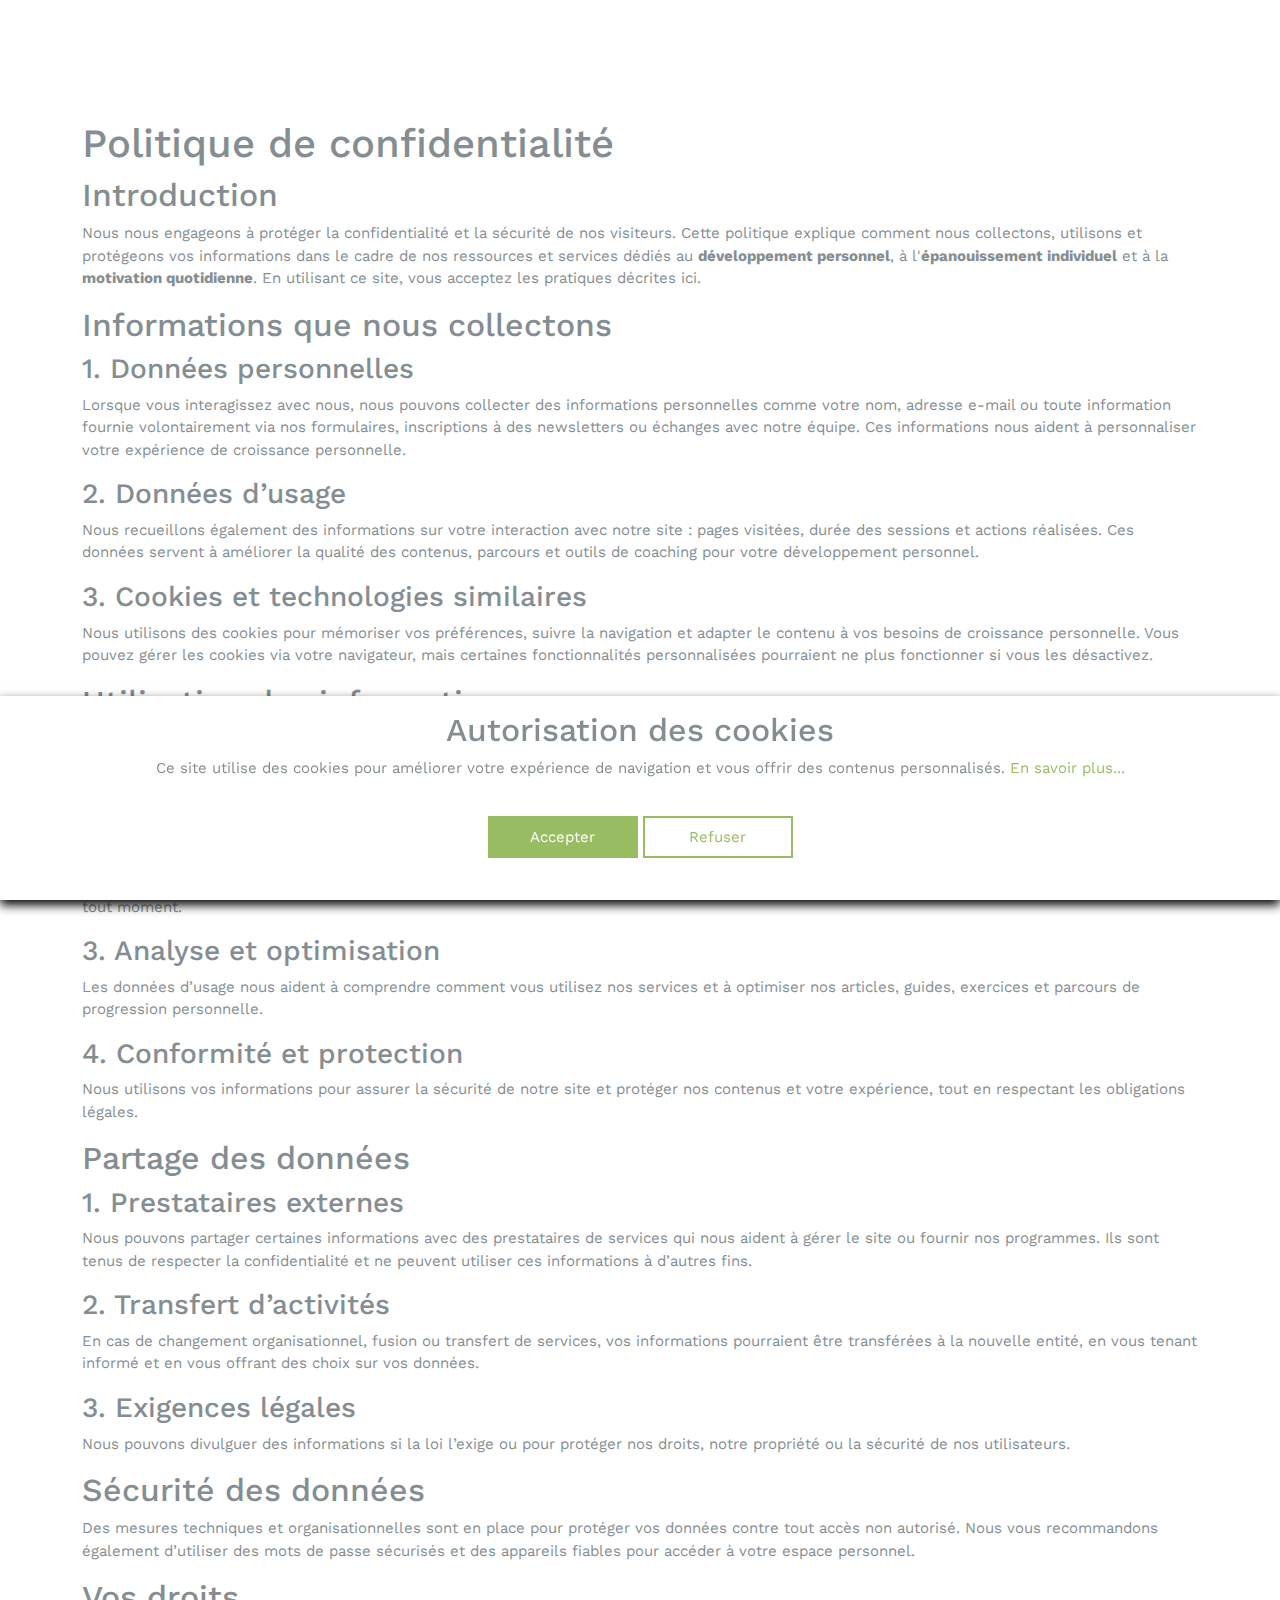
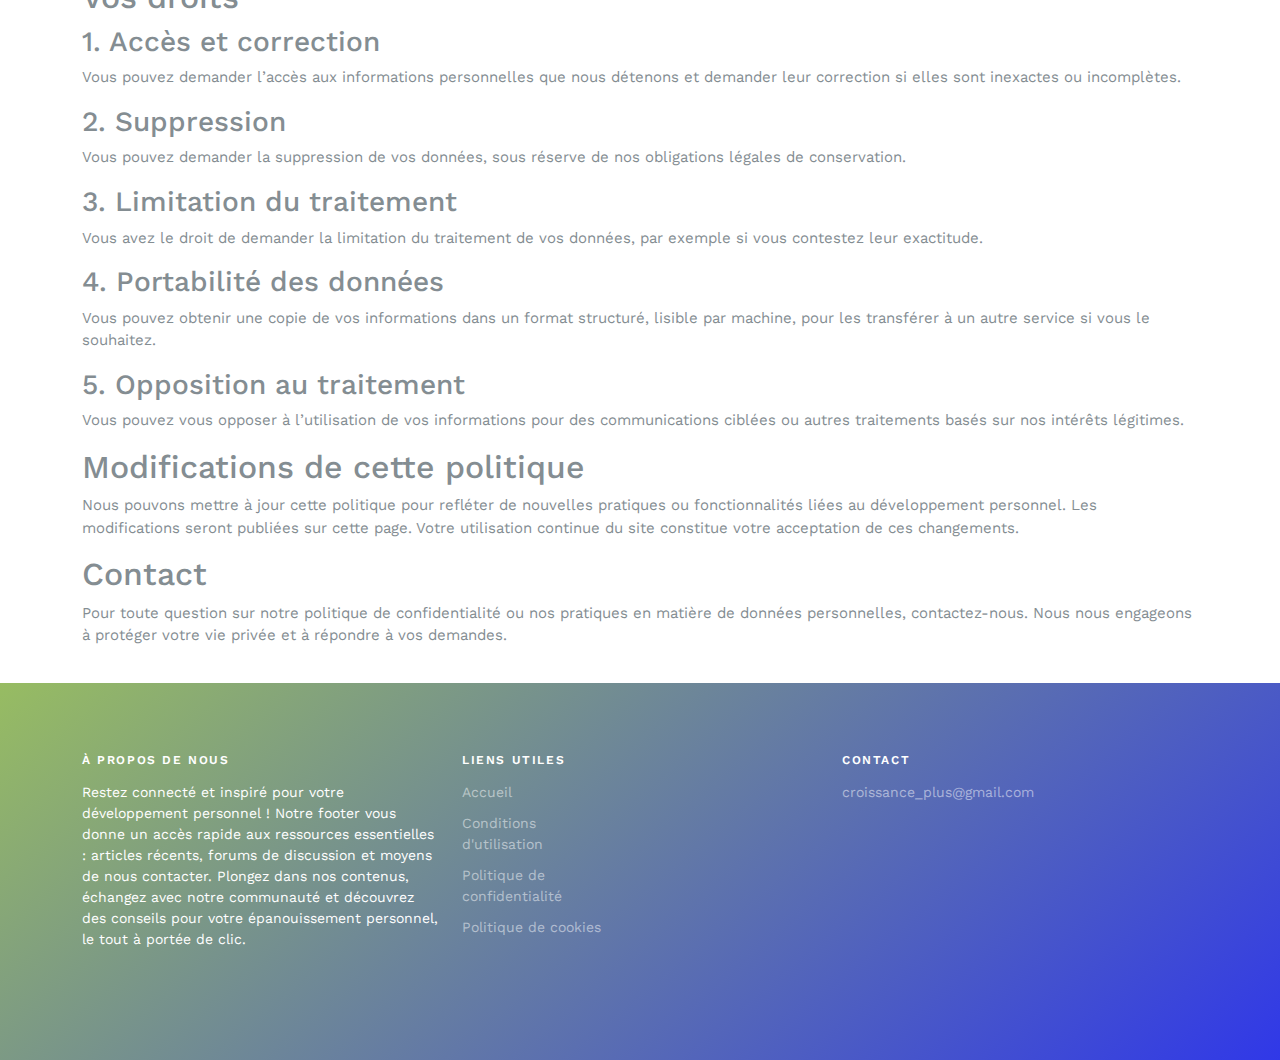
<file: privacy-policy.html>
<!DOCTYPE html>
<html lang="en">
    <head>
        <meta charset="utf-8" />
        <meta name="viewport" content="width=device-width, initial-scale=1" />
        <link rel="shortcut icon" href="favicon.png" />

        <meta name="description" content="" />
        <meta name="keywords" content="bootstrap, bootstrap5" />

        <link rel="preconnect" href="https://fonts.googleapis.com" />
        <link rel="preconnect" href="https://fonts.gstatic.com" crossorigin />
        <link
            href="https://fonts.googleapis.com/css2?family=Work+Sans:wght@400;600;700&display=swap"
            rel="stylesheet"
        />

        <link rel="stylesheet" href="fonts/icomoon/style.css" />
        <link rel="stylesheet" href="fonts/flaticon/font/flaticon.css" />

        <link
            rel="stylesheet"
            href="https://cdn.jsdelivr.net/npm/bootstrap-icons@1.8.1/font/bootstrap-icons.css"
        />

        <link rel="stylesheet" href="css/tiny-slider.css" />
        <link rel="stylesheet" href="css/aos.css" />
        <link rel="stylesheet" href="css/glightbox.min.css" />
        <link rel="stylesheet" href="css/style.css" />

        <link rel="stylesheet" href="css/flatpickr.min.css" />

        <title>CroissancePlus</title>
    </head>
    <body>
        <div class="site-mobile-menu site-navbar-target">
            <div class="site-mobile-menu-header">
                <div class="site-mobile-menu-close">
                    <span class="icofont-close js-menu-toggle"></span>
                </div>
            </div>
            <div class="site-mobile-menu-body"></div>
        </div>

        <main>
            <article
                class="container additional-wrapper"
                style="padding-top: 100px"
            >
                <div class="page__content" style="padding: 20px 0px">
                    <h1>Politique de confidentialité</h1>

                    <h2>Introduction</h2>
                    <p>
                        Nous nous engageons à protéger la confidentialité et la
                        sécurité de nos visiteurs. Cette politique explique
                        comment nous collectons, utilisons et protégeons vos
                        informations dans le cadre de nos ressources et services
                        dédiés au <strong>développement personnel</strong>, à
                        l'<strong>épanouissement individuel</strong> et à la
                        <strong>motivation quotidienne</strong>. En utilisant ce
                        site, vous acceptez les pratiques décrites ici.
                    </p>

                    <h2>Informations que nous collectons</h2>
                    <h3>1. Données personnelles</h3>
                    <p>
                        Lorsque vous interagissez avec nous, nous pouvons
                        collecter des informations personnelles comme votre nom,
                        adresse e-mail ou toute information fournie
                        volontairement via nos formulaires, inscriptions à des
                        newsletters ou échanges avec notre équipe. Ces
                        informations nous aident à personnaliser votre
                        expérience de croissance personnelle.
                    </p>

                    <h3>2. Données d’usage</h3>
                    <p>
                        Nous recueillons également des informations sur votre
                        interaction avec notre site : pages visitées, durée des
                        sessions et actions réalisées. Ces données servent à
                        améliorer la qualité des contenus, parcours et outils de
                        coaching pour votre développement personnel.
                    </p>

                    <h3>3. Cookies et technologies similaires</h3>
                    <p>
                        Nous utilisons des cookies pour mémoriser vos
                        préférences, suivre la navigation et adapter le contenu
                        à vos besoins de croissance personnelle. Vous pouvez
                        gérer les cookies via votre navigateur, mais certaines
                        fonctionnalités personnalisées pourraient ne plus
                        fonctionner si vous les désactivez.
                    </p>

                    <h2>Utilisation des informations</h2>
                    <h3>1. Améliorer nos services</h3>
                    <p>
                        Vos informations nous permettent de proposer des
                        contenus pertinents, des programmes adaptés à votre
                        rythme, des conseils personnalisés et de répondre
                        efficacement à vos demandes.
                    </p>

                    <h3>2. Communication</h3>
                    <p>
                        Nous pouvons vous envoyer des informations sur nos
                        ressources, ateliers ou conseils en développement
                        personnel. Vous pouvez vous désinscrire à tout moment.
                    </p>

                    <h3>3. Analyse et optimisation</h3>
                    <p>
                        Les données d’usage nous aident à comprendre comment
                        vous utilisez nos services et à optimiser nos articles,
                        guides, exercices et parcours de progression
                        personnelle.
                    </p>

                    <h3>4. Conformité et protection</h3>
                    <p>
                        Nous utilisons vos informations pour assurer la sécurité
                        de notre site et protéger nos contenus et votre
                        expérience, tout en respectant les obligations légales.
                    </p>

                    <h2>Partage des données</h2>
                    <h3>1. Prestataires externes</h3>
                    <p>
                        Nous pouvons partager certaines informations avec des
                        prestataires de services qui nous aident à gérer le site
                        ou fournir nos programmes. Ils sont tenus de respecter
                        la confidentialité et ne peuvent utiliser ces
                        informations à d’autres fins.
                    </p>

                    <h3>2. Transfert d’activités</h3>
                    <p>
                        En cas de changement organisationnel, fusion ou
                        transfert de services, vos informations pourraient être
                        transférées à la nouvelle entité, en vous tenant informé
                        et en vous offrant des choix sur vos données.
                    </p>

                    <h3>3. Exigences légales</h3>
                    <p>
                        Nous pouvons divulguer des informations si la loi
                        l’exige ou pour protéger nos droits, notre propriété ou
                        la sécurité de nos utilisateurs.
                    </p>

                    <h2>Sécurité des données</h2>
                    <p>
                        Des mesures techniques et organisationnelles sont en
                        place pour protéger vos données contre tout accès non
                        autorisé. Nous vous recommandons également d’utiliser
                        des mots de passe sécurisés et des appareils fiables
                        pour accéder à votre espace personnel.
                    </p>

                    <h2>Vos droits</h2>
                    <h3>1. Accès et correction</h3>
                    <p>
                        Vous pouvez demander l’accès aux informations
                        personnelles que nous détenons et demander leur
                        correction si elles sont inexactes ou incomplètes.
                    </p>

                    <h3>2. Suppression</h3>
                    <p>
                        Vous pouvez demander la suppression de vos données, sous
                        réserve de nos obligations légales de conservation.
                    </p>

                    <h3>3. Limitation du traitement</h3>
                    <p>
                        Vous avez le droit de demander la limitation du
                        traitement de vos données, par exemple si vous contestez
                        leur exactitude.
                    </p>

                    <h3>4. Portabilité des données</h3>
                    <p>
                        Vous pouvez obtenir une copie de vos informations dans
                        un format structuré, lisible par machine, pour les
                        transférer à un autre service si vous le souhaitez.
                    </p>

                    <h3>5. Opposition au traitement</h3>
                    <p>
                        Vous pouvez vous opposer à l’utilisation de vos
                        informations pour des communications ciblées ou autres
                        traitements basés sur nos intérêts légitimes.
                    </p>

                    <h2>Modifications de cette politique</h2>
                    <p>
                        Nous pouvons mettre à jour cette politique pour refléter
                        de nouvelles pratiques ou fonctionnalités liées au
                        développement personnel. Les modifications seront
                        publiées sur cette page. Votre utilisation continue du
                        site constitue votre acceptation de ces changements.
                    </p>

                    <h2>Contact</h2>
                    <p>
                        Pour toute question sur notre politique de
                        confidentialité ou nos pratiques en matière de données
                        personnelles, contactez-nous. Nous nous engageons à
                        protéger votre vie privée et à répondre à vos demandes.
                    </p>
                </div>
            </article>
        </main>

        <div class="site-footer">
            <div class="container">
                <div class="row">
                    <div class="col-lg-4">
                        <div class="widget">
                            <h3>À propos de nous</h3>
                            <p>
                                Restez connecté et inspiré pour votre
                                développement personnel ! Notre footer vous
                                donne un accès rapide aux ressources
                                essentielles : articles récents, forums de
                                discussion et moyens de nous contacter. Plongez
                                dans nos contenus, échangez avec notre
                                communauté et découvrez des conseils pour votre
                                épanouissement personnel, le tout à portée de
                                clic.
                            </p>
                        </div>
                    </div>

                    <!-- /.col-lg-4 -->
                    <div class="col-lg-4">
                        <div class="widget">
                            <h3>Liens Utiles</h3>
                            <ul class="list-unstyled float-start links">
                                <li><a href="index.html">Accueil</a></li>
                                <li>
                                    <a href="terms-of-use.html"
                                        >Conditions d'utilisation</a
                                    >
                                </li>
                                <li>
                                    <a href="privacy-policy.html"
                                        >Politique de confidentialité</a
                                    >
                                </li>
                                <li>
                                    <a href="cookie-policy.html"
                                        >Politique de cookies</a
                                    >
                                </li>
                            </ul>
                        </div>
                        <!-- /.widget -->
                    </div>

                    <!-- /.col-lg-4 -->
                    <div class="col-lg-4">
                        <div class="widget">
                            <h3>Contact</h3>
                            <div class="widget">
                                <ul class="list-unstyled links">
                                    <li>
                                        <a href="mailto:info@mydomain.com"
                                            >croissance_plus@gmail.com</a
                                        >
                                    </li>
                                </ul>
                            </div>
                            <!-- /.widget -->
                        </div>
                    </div>
                </div>
                <!-- /.row -->
            </div>
            <!-- /.container -->
        </div>
        <!-- /.site-footer -->

        <!-- Cookie-Banner -->
        <div class="cookie-wrapper show">
            <div>
                <i class="bx bx-cookie"></i>
                <h2 style="text-align: center">Autorisation des cookies</h2>
            </div>

            <div class="data">
                <p>
                    Ce site utilise des cookies pour améliorer votre expérience
                    de navigation et vous offrir des contenus personnalisés.
                    <a href="cookie-policy.html">En savoir plus...</a>
                </p>
            </div>

            <div class="buttons">
                <button class="cookie-button" id="acceptBtn">Accepter</button>
                <button class="cookie-button" id="declineBtn">Refuser</button>
            </div>
        </div>
        <!-- Fin du Cookie-Banner -->

        <!-- Preloader -->
        <div id="overlayer"></div>
        <div class="loader">
            <div class="spinner-border text-primary" role="status">
                <span class="visually-hidden">Loading...</span>
            </div>
        </div>

        <script src="js/bootstrap.bundle.min.js"></script>
        <script src="js/tiny-slider.js"></script>

        <script src="js/flatpickr.min.js"></script>

        <script src="js/aos.js"></script>
        <script src="js/glightbox.min.js"></script>
        <script src="js/navbar.js"></script>
        <script src="js/counter.js"></script>
        <script src="js/custom.js"></script>
        <script src="js/cookiebanner.js"></script>
    </body>
</html>
</file>
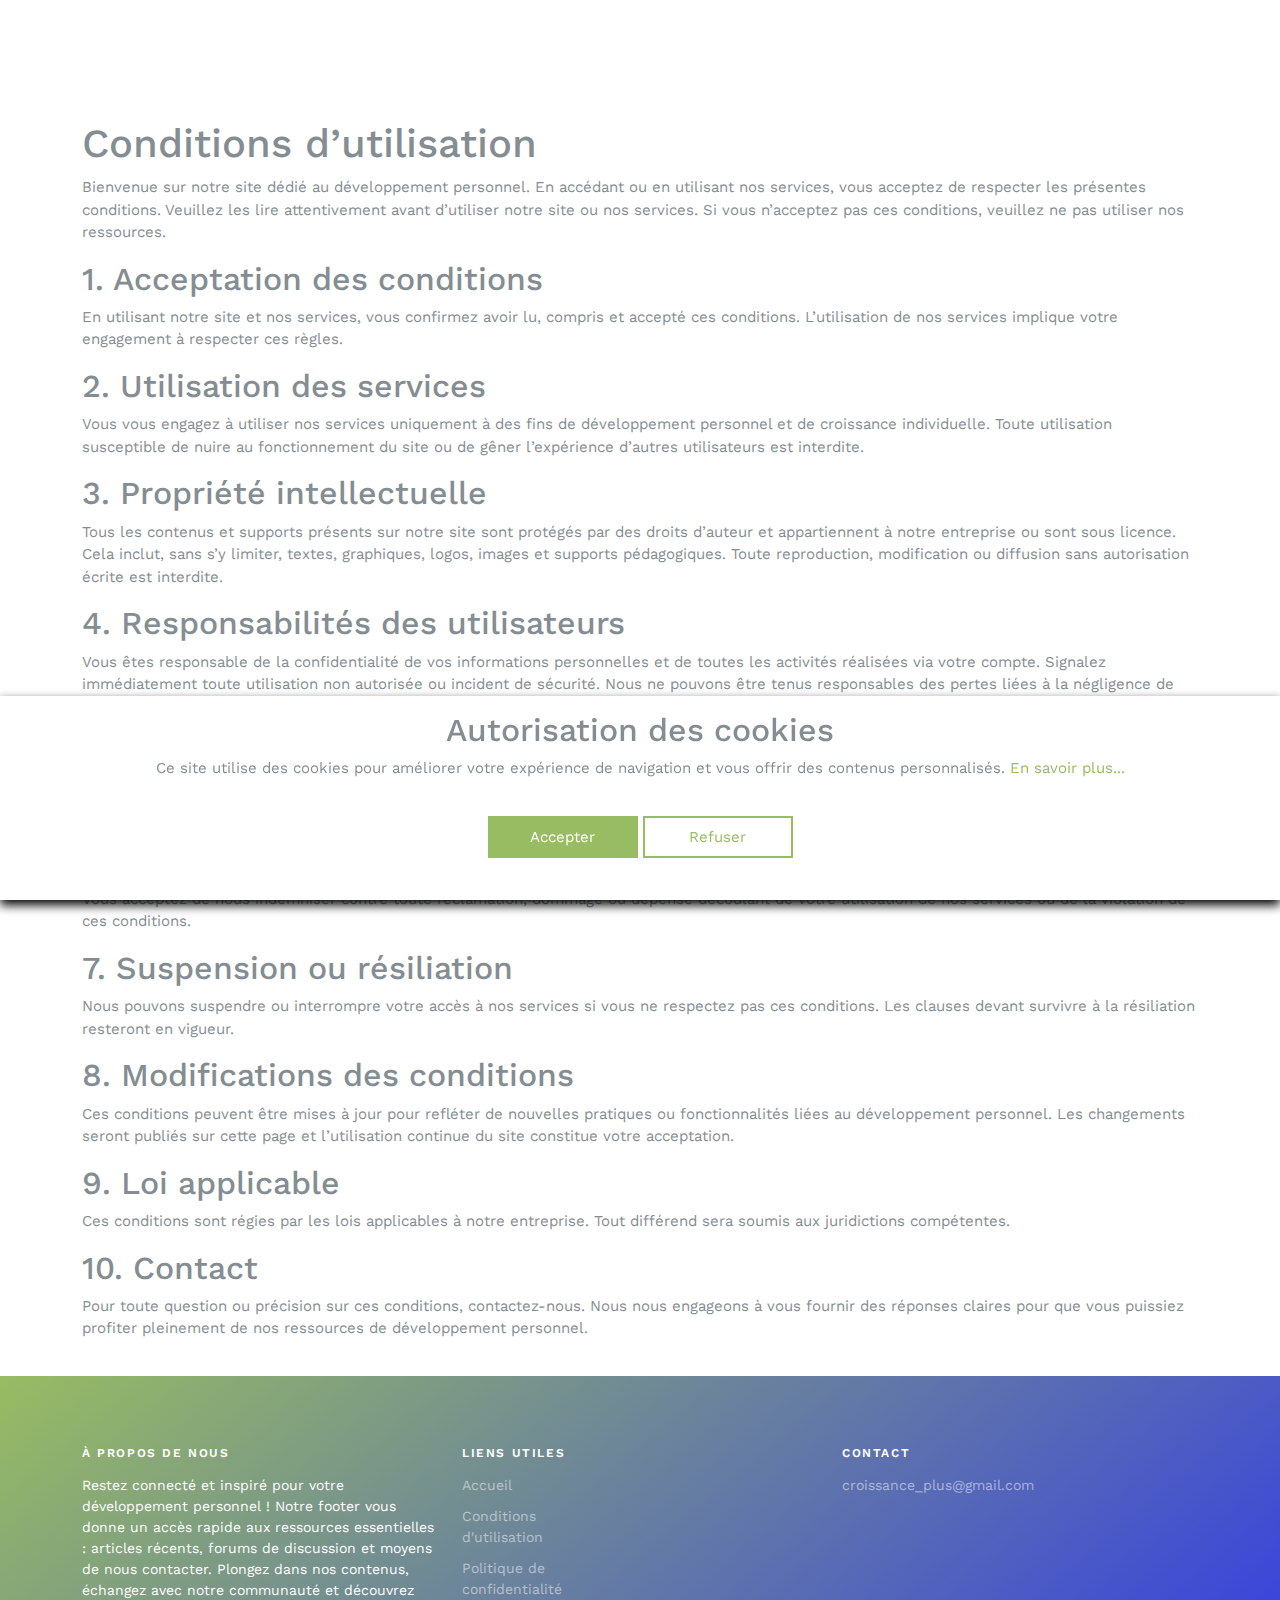
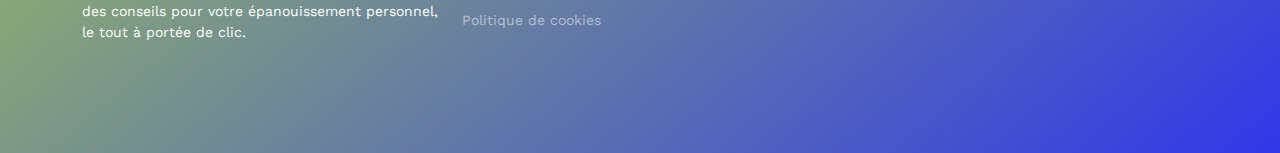
<file: terms-of-use.html>
<!DOCTYPE html>
<html lang="en">
    <head>
        <meta charset="utf-8" />
        <meta name="viewport" content="width=device-width, initial-scale=1" />
        <link rel="shortcut icon" href="favicon.png" />

        <meta name="description" content="" />
        <meta name="keywords" content="bootstrap, bootstrap5" />

        <link rel="preconnect" href="https://fonts.googleapis.com" />
        <link rel="preconnect" href="https://fonts.gstatic.com" crossorigin />
        <link
            href="https://fonts.googleapis.com/css2?family=Work+Sans:wght@400;600;700&display=swap"
            rel="stylesheet"
        />

        <link rel="stylesheet" href="fonts/icomoon/style.css" />
        <link rel="stylesheet" href="fonts/flaticon/font/flaticon.css" />

        <link
            rel="stylesheet"
            href="https://cdn.jsdelivr.net/npm/bootstrap-icons@1.8.1/font/bootstrap-icons.css"
        />

        <link rel="stylesheet" href="css/tiny-slider.css" />
        <link rel="stylesheet" href="css/aos.css" />
        <link rel="stylesheet" href="css/glightbox.min.css" />
        <link rel="stylesheet" href="css/style.css" />

        <link rel="stylesheet" href="css/flatpickr.min.css" />

        <title>CroissancePlus</title>
    </head>
    <body>
        <div class="site-mobile-menu site-navbar-target">
            <div class="site-mobile-menu-header">
                <div class="site-mobile-menu-close">
                    <span class="icofont-close js-menu-toggle"></span>
                </div>
            </div>
            <div class="site-mobile-menu-body"></div>
        </div>

        <main>
            <article
                class="container additional-wrapper"
                style="padding-top: 100px"
            >
                <div class="page__content" style="padding: 20px 0px">
                    <h1>Conditions d’utilisation</h1>
                    <p>
                        Bienvenue sur notre site dédié au développement
                        personnel. En accédant ou en utilisant nos services,
                        vous acceptez de respecter les présentes conditions.
                        Veuillez les lire attentivement avant d’utiliser notre
                        site ou nos services. Si vous n’acceptez pas ces
                        conditions, veuillez ne pas utiliser nos ressources.
                    </p>

                    <h2>1. Acceptation des conditions</h2>
                    <p>
                        En utilisant notre site et nos services, vous confirmez
                        avoir lu, compris et accepté ces conditions.
                        L’utilisation de nos services implique votre engagement
                        à respecter ces règles.
                    </p>

                    <h2>2. Utilisation des services</h2>
                    <p>
                        Vous vous engagez à utiliser nos services uniquement à
                        des fins de développement personnel et de croissance
                        individuelle. Toute utilisation susceptible de nuire au
                        fonctionnement du site ou de gêner l’expérience d’autres
                        utilisateurs est interdite.
                    </p>

                    <h2>3. Propriété intellectuelle</h2>
                    <p>
                        Tous les contenus et supports présents sur notre site
                        sont protégés par des droits d’auteur et appartiennent à
                        notre entreprise ou sont sous licence. Cela inclut, sans
                        s’y limiter, textes, graphiques, logos, images et
                        supports pédagogiques. Toute reproduction, modification
                        ou diffusion sans autorisation écrite est interdite.
                    </p>

                    <h2>4. Responsabilités des utilisateurs</h2>
                    <p>
                        Vous êtes responsable de la confidentialité de vos
                        informations personnelles et de toutes les activités
                        réalisées via votre compte. Signalez immédiatement toute
                        utilisation non autorisée ou incident de sécurité. Nous
                        ne pouvons être tenus responsables des pertes liées à la
                        négligence de votre part.
                    </p>

                    <h2>5. Limitation de responsabilité</h2>
                    <p>
                        Nos services sont fournis « tels quels ». Nous ne
                        garantissons pas l’exactitude ou l’exhaustivité des
                        contenus et ne pouvons être tenus responsables des
                        dommages directs ou indirects liés à l’utilisation de
                        nos ressources de développement personnel.
                    </p>

                    <h2>6. Indemnisation</h2>
                    <p>
                        Vous acceptez de nous indemniser contre toute
                        réclamation, dommage ou dépense découlant de votre
                        utilisation de nos services ou de la violation de ces
                        conditions.
                    </p>

                    <h2>7. Suspension ou résiliation</h2>
                    <p>
                        Nous pouvons suspendre ou interrompre votre accès à nos
                        services si vous ne respectez pas ces conditions. Les
                        clauses devant survivre à la résiliation resteront en
                        vigueur.
                    </p>

                    <h2>8. Modifications des conditions</h2>
                    <p>
                        Ces conditions peuvent être mises à jour pour refléter
                        de nouvelles pratiques ou fonctionnalités liées au
                        développement personnel. Les changements seront publiés
                        sur cette page et l’utilisation continue du site
                        constitue votre acceptation.
                    </p>

                    <h2>9. Loi applicable</h2>
                    <p>
                        Ces conditions sont régies par les lois applicables à
                        notre entreprise. Tout différend sera soumis aux
                        juridictions compétentes.
                    </p>

                    <h2>10. Contact</h2>
                    <p>
                        Pour toute question ou précision sur ces conditions,
                        contactez-nous. Nous nous engageons à vous fournir des
                        réponses claires pour que vous puissiez profiter
                        pleinement de nos ressources de développement personnel.
                    </p>
                </div>
            </article>
        </main>

        <div class="site-footer">
            <div class="container">
                <div class="row">
                    <div class="col-lg-4">
                        <div class="widget">
                            <h3>À propos de nous</h3>
                            <p>
                                Restez connecté et inspiré pour votre
                                développement personnel ! Notre footer vous
                                donne un accès rapide aux ressources
                                essentielles : articles récents, forums de
                                discussion et moyens de nous contacter. Plongez
                                dans nos contenus, échangez avec notre
                                communauté et découvrez des conseils pour votre
                                épanouissement personnel, le tout à portée de
                                clic.
                            </p>
                        </div>
                    </div>

                    <!-- /.col-lg-4 -->
                    <div class="col-lg-4">
                        <div class="widget">
                            <h3>Liens Utiles</h3>
                            <ul class="list-unstyled float-start links">
                                <li><a href="index.html">Accueil</a></li>
                                <li>
                                    <a href="terms-of-use.html"
                                        >Conditions d'utilisation</a
                                    >
                                </li>
                                <li>
                                    <a href="privacy-policy.html"
                                        >Politique de confidentialité</a
                                    >
                                </li>
                                <li>
                                    <a href="cookie-policy.html"
                                        >Politique de cookies</a
                                    >
                                </li>
                            </ul>
                        </div>
                        <!-- /.widget -->
                    </div>

                    <!-- /.col-lg-4 -->
                    <div class="col-lg-4">
                        <div class="widget">
                            <h3>Contact</h3>
                            <div class="widget">
                                <ul class="list-unstyled links">
                                    <li>
                                        <a href="mailto:info@mydomain.com"
                                            >croissance_plus@gmail.com</a
                                        >
                                    </li>
                                </ul>
                            </div>
                            <!-- /.widget -->
                        </div>
                    </div>
                </div>
                <!-- /.row -->
            </div>
            <!-- /.container -->
        </div>
        <!-- /.site-footer -->

        <!-- Cookie-Banner -->
        <div class="cookie-wrapper show">
            <div>
                <i class="bx bx-cookie"></i>
                <h2 style="text-align: center">Autorisation des cookies</h2>
            </div>

            <div class="data">
                <p>
                    Ce site utilise des cookies pour améliorer votre expérience
                    de navigation et vous offrir des contenus personnalisés.
                    <a href="cookie-policy.html">En savoir plus...</a>
                </p>
            </div>

            <div class="buttons">
                <button class="cookie-button" id="acceptBtn">Accepter</button>
                <button class="cookie-button" id="declineBtn">Refuser</button>
            </div>
        </div>
        <!-- Fin du Cookie-Banner -->

        <!-- Preloader -->
        <div id="overlayer"></div>
        <div class="loader">
            <div class="spinner-border text-primary" role="status">
                <span class="visually-hidden">Loading...</span>
            </div>
        </div>

        <script src="js/bootstrap.bundle.min.js"></script>
        <script src="js/tiny-slider.js"></script>

        <script src="js/flatpickr.min.js"></script>

        <script src="js/aos.js"></script>
        <script src="js/glightbox.min.js"></script>
        <script src="js/navbar.js"></script>
        <script src="js/counter.js"></script>
        <script src="js/custom.js"></script>
        <script src="js/cookiebanner.js"></script>
    </body>
</html>
</file>
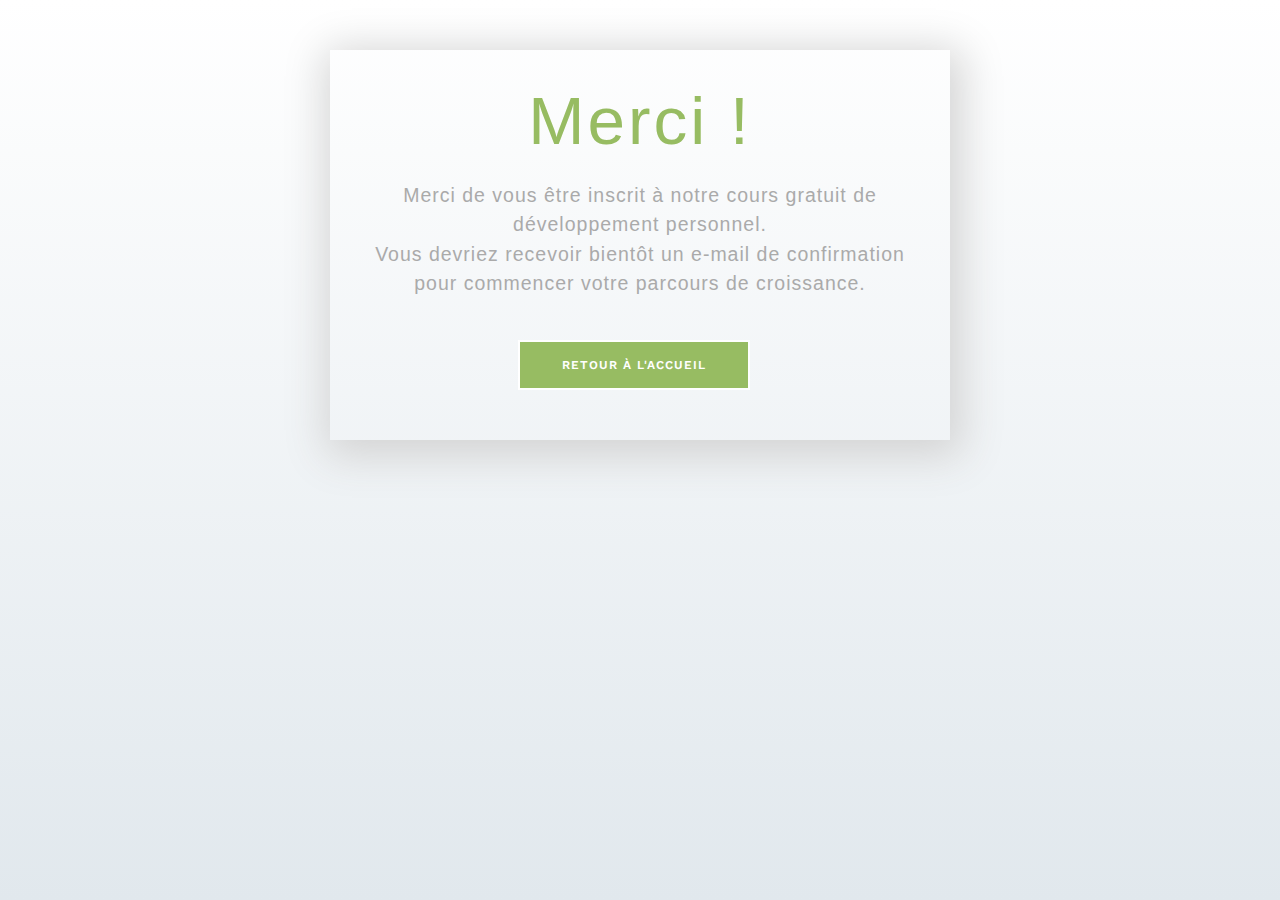
<file: thanks.html>
<!DOCTYPE html>
<html lang="en">
    <head>
        <meta charset="utf-8" />
        <meta name="viewport" content="width=device-width, initial-scale=1" />
        <meta name="author" content="Untree.co" />
        <link rel="shortcut icon" href="favicon.png" />

        <meta name="description" content="" />
        <meta name="keywords" content="bootstrap, bootstrap5" />

        <link rel="preconnect" href="https://fonts.googleapis.com" />
        <link rel="preconnect" href="https://fonts.gstatic.com" crossorigin />
        <link
            href="https://fonts.googleapis.com/css2?family=Work+Sans:wght@400;600;700&display=swap"
            rel="stylesheet"
        />

        <link rel="stylesheet" href="fonts/icomoon/style.css" />
        <link rel="stylesheet" href="fonts/flaticon/font/flaticon.css" />

        <link
            rel="stylesheet"
            href="https://cdn.jsdelivr.net/npm/bootstrap-icons@1.8.1/font/bootstrap-icons.css"
        />

        <link rel="stylesheet" href="css/tiny-slider.css" />
        <link rel="stylesheet" href="css/aos.css" />
        <link rel="stylesheet" href="css/glightbox.min.css" />
        <link rel="stylesheet" href="css/style.css" />
        <link rel="stylesheet" href="css/thanks.css" />

        <link rel="stylesheet" href="css/flatpickr.min.css" />

        <title>CroissancePlus</title>
    </head>
    <body>
        <div class="content">
            <div class="wrapper-1">
                <div class="wrapper-2">
                    <h1>Merci !</h1>
                    <p>
                        Merci de vous être inscrit à notre cours gratuit de
                        développement personnel.
                    </p>
                    <p>
                        Vous devriez recevoir bientôt un e-mail de confirmation
                        pour commencer votre parcours de croissance.
                    </p>
                    <a href="index.html">
                        <button class="go-home">Retour à l'accueil</button>
                    </a>
                </div>
            </div>
        </div>
    </body>
</html>
</file>
<file: fonts/icomoon/style.css>
@font-face {
  font-family: 'icomoon';
  src:  url('fonts/icomoon.eot?10si43');
  src:  url('fonts/icomoon.eot?10si43#iefix') format('embedded-opentype'),
    url('fonts/icomoon.ttf?10si43') format('truetype'),
    url('fonts/icomoon.woff?10si43') format('woff'),
    url('fonts/icomoon.svg?10si43#icomoon') format('svg');
  font-weight: normal;
  font-style: normal;
}

[class^="icon-"], [class*=" icon-"] {
  /* use !important to prevent issues with browser extensions that change fonts */
  font-family: 'icomoon' !important;
  speak: none;
  font-style: normal;
  font-weight: normal;
  font-variant: normal;
  text-transform: none;
  line-height: 1;

  /* Better Font Rendering =========== */
  -webkit-font-smoothing: antialiased;
  -moz-osx-font-smoothing: grayscale;
}

.icon-asterisk:before {
  content: "\f069";
}
.icon-plus:before {
  content: "\f067";
}
.icon-question:before {
  content: "\f128";
}
.icon-minus:before {
  content: "\f068";
}
.icon-glass:before {
  content: "\f000";
}
.icon-music:before {
  content: "\f001";
}
.icon-search:before {
  content: "\f002";
}
.icon-envelope-o:before {
  content: "\f003";
}
.icon-heart:before {
  content: "\f004";
}
.icon-star:before {
  content: "\f005";
}
.icon-star-o:before {
  content: "\f006";
}
.icon-user:before {
  content: "\f007";
}
.icon-film:before {
  content: "\f008";
}
.icon-th-large:before {
  content: "\f009";
}
.icon-th:before {
  content: "\f00a";
}
.icon-th-list:before {
  content: "\f00b";
}
.icon-check:before {
  content: "\f00c";
}
.icon-close:before {
  content: "\f00d";
}
.icon-remove:before {
  content: "\f00d";
}
.icon-times:before {
  content: "\f00d";
}
.icon-search-plus:before {
  content: "\f00e";
}
.icon-search-minus:before {
  content: "\f010";
}
.icon-power-off:before {
  content: "\f011";
}
.icon-signal:before {
  content: "\f012";
}
.icon-cog:before {
  content: "\f013";
}
.icon-gear:before {
  content: "\f013";
}
.icon-trash-o:before {
  content: "\f014";
}
.icon-home:before {
  content: "\f015";
}
.icon-file-o:before {
  content: "\f016";
}
.icon-clock-o:before {
  content: "\f017";
}
.icon-road:before {
  content: "\f018";
}
.icon-download:before {
  content: "\f019";
}
.icon-arrow-circle-o-down:before {
  content: "\f01a";
}
.icon-arrow-circle-o-up:before {
  content: "\f01b";
}
.icon-inbox:before {
  content: "\f01c";
}
.icon-play-circle-o:before {
  content: "\f01d";
}
.icon-repeat:before {
  content: "\f01e";
}
.icon-rotate-right:before {
  content: "\f01e";
}
.icon-refresh:before {
  content: "\f021";
}
.icon-list-alt:before {
  content: "\f022";
}
.icon-lock:before {
  content: "\f023";
}
.icon-flag:before {
  content: "\f024";
}
.icon-headphones:before {
  content: "\f025";
}
.icon-volume-off:before {
  content: "\f026";
}
.icon-volume-down:before {
  content: "\f027";
}
.icon-volume-up:before {
  content: "\f028";
}
.icon-qrcode:before {
  content: "\f029";
}
.icon-barcode:before {
  content: "\f02a";
}
.icon-tag:before {
  content: "\f02b";
}
.icon-tags:before {
  content: "\f02c";
}
.icon-book:before {
  content: "\f02d";
}
.icon-bookmark:before {
  content: "\f02e";
}
.icon-print:before {
  content: "\f02f";
}
.icon-camera:before {
  content: "\f030";
}
.icon-font:before {
  content: "\f031";
}
.icon-bold:before {
  content: "\f032";
}
.icon-italic:before {
  content: "\f033";
}
.icon-text-height:before {
  content: "\f034";
}
.icon-text-width:before {
  content: "\f035";
}
.icon-align-left:before {
  content: "\f036";
}
.icon-align-center:before {
  content: "\f037";
}
.icon-align-right:before {
  content: "\f038";
}
.icon-align-justify:before {
  content: "\f039";
}
.icon-list:before {
  content: "\f03a";
}
.icon-dedent:before {
  content: "\f03b";
}
.icon-outdent:before {
  content: "\f03b";
}
.icon-indent:before {
  content: "\f03c";
}
.icon-video-camera:before {
  content: "\f03d";
}
.icon-image:before {
  content: "\f03e";
}
.icon-photo:before {
  content: "\f03e";
}
.icon-picture-o:before {
  content: "\f03e";
}
.icon-pencil:before {
  content: "\f040";
}
.icon-map-marker:before {
  content: "\f041";
}
.icon-adjust:before {
  content: "\f042";
}
.icon-tint:before {
  content: "\f043";
}
.icon-edit:before {
  content: "\f044";
}
.icon-pencil-square-o:before {
  content: "\f044";
}
.icon-share-square-o:before {
  content: "\f045";
}
.icon-check-square-o:before {
  content: "\f046";
}
.icon-arrows:before {
  content: "\f047";
}
.icon-step-backward:before {
  content: "\f048";
}
.icon-fast-backward:before {
  content: "\f049";
}
.icon-backward:before {
  content: "\f04a";
}
.icon-play:before {
  content: "\f04b";
}
.icon-pause:before {
  content: "\f04c";
}
.icon-stop:before {
  content: "\f04d";
}
.icon-forward:before {
  content: "\f04e";
}
.icon-fast-forward:before {
  content: "\f050";
}
.icon-step-forward:before {
  content: "\f051";
}
.icon-eject:before {
  content: "\f052";
}
.icon-chevron-left:before {
  content: "\f053";
}
.icon-chevron-right:before {
  content: "\f054";
}
.icon-plus-circle:before {
  content: "\f055";
}
.icon-minus-circle:before {
  content: "\f056";
}
.icon-times-circle:before {
  content: "\f057";
}
.icon-check-circle:before {
  content: "\f058";
}
.icon-question-circle:before {
  content: "\f059";
}
.icon-info-circle:before {
  content: "\f05a";
}
.icon-crosshairs:before {
  content: "\f05b";
}
.icon-times-circle-o:before {
  content: "\f05c";
}
.icon-check-circle-o:before {
  content: "\f05d";
}
.icon-ban:before {
  content: "\f05e";
}
.icon-arrow-left:before {
  content: "\f060";
}
.icon-arrow-right:before {
  content: "\f061";
}
.icon-arrow-up:before {
  content: "\f062";
}
.icon-arrow-down:before {
  content: "\f063";
}
.icon-mail-forward:before {
  content: "\f064";
}
.icon-share:before {
  content: "\f064";
}
.icon-expand:before {
  content: "\f065";
}
.icon-compress:before {
  content: "\f066";
}
.icon-exclamation-circle:before {
  content: "\f06a";
}
.icon-gift:before {
  content: "\f06b";
}
.icon-leaf:before {
  content: "\f06c";
}
.icon-fire:before {
  content: "\f06d";
}
.icon-eye:before {
  content: "\f06e";
}
.icon-eye-slash:before {
  content: "\f070";
}
.icon-exclamation-triangle:before {
  content: "\f071";
}
.icon-warning:before {
  content: "\f071";
}
.icon-plane:before {
  content: "\f072";
}
.icon-calendar:before {
  content: "\f073";
}
.icon-random:before {
  content: "\f074";
}
.icon-comment:before {
  content: "\f075";
}
.icon-magnet:before {
  content: "\f076";
}
.icon-chevron-up:before {
  content: "\f077";
}
.icon-chevron-down:before {
  content: "\f078";
}
.icon-retweet:before {
  content: "\f079";
}
.icon-shopping-cart:before {
  content: "\f07a";
}
.icon-folder:before {
  content: "\f07b";
}
.icon-folder-open:before {
  content: "\f07c";
}
.icon-arrows-v:before {
  content: "\f07d";
}
.icon-arrows-h:before {
  content: "\f07e";
}
.icon-bar-chart:before {
  content: "\f080";
}
.icon-bar-chart-o:before {
  content: "\f080";
}
.icon-twitter-square:before {
  content: "\f081";
}
.icon-facebook-square:before {
  content: "\f082";
}
.icon-camera-retro:before {
  content: "\f083";
}
.icon-key:before {
  content: "\f084";
}
.icon-cogs:before {
  content: "\f085";
}
.icon-gears:before {
  content: "\f085";
}
.icon-comments:before {
  content: "\f086";
}
.icon-thumbs-o-up:before {
  content: "\f087";
}
.icon-thumbs-o-down:before {
  content: "\f088";
}
.icon-star-half:before {
  content: "\f089";
}
.icon-heart-o:before {
  content: "\f08a";
}
.icon-sign-out:before {
  content: "\f08b";
}
.icon-linkedin-square:before {
  content: "\f08c";
}
.icon-thumb-tack:before {
  content: "\f08d";
}
.icon-external-link:before {
  content: "\f08e";
}
.icon-sign-in:before {
  content: "\f090";
}
.icon-trophy:before {
  content: "\f091";
}
.icon-github-square:before {
  content: "\f092";
}
.icon-upload:before {
  content: "\f093";
}
.icon-lemon-o:before {
  content: "\f094";
}
.icon-phone:before {
  content: "\f095";
}
.icon-square-o:before {
  content: "\f096";
}
.icon-bookmark-o:before {
  content: "\f097";
}
.icon-phone-square:before {
  content: "\f098";
}
.icon-twitter:before {
  content: "\f099";
}
.icon-facebook:before {
  content: "\f09a";
}
.icon-facebook-f:before {
  content: "\f09a";
}
.icon-github:before {
  content: "\f09b";
}
.icon-unlock:before {
  content: "\f09c";
}
.icon-credit-card:before {
  content: "\f09d";
}
.icon-feed:before {
  content: "\f09e";
}
.icon-rss:before {
  content: "\f09e";
}
.icon-hdd-o:before {
  content: "\f0a0";
}
.icon-bullhorn:before {
  content: "\f0a1";
}
.icon-bell-o:before {
  content: "\f0a2";
}
.icon-certificate:before {
  content: "\f0a3";
}
.icon-hand-o-right:before {
  content: "\f0a4";
}
.icon-hand-o-left:before {
  content: "\f0a5";
}
.icon-hand-o-up:before {
  content: "\f0a6";
}
.icon-hand-o-down:before {
  content: "\f0a7";
}
.icon-arrow-circle-left:before {
  content: "\f0a8";
}
.icon-arrow-circle-right:before {
  content: "\f0a9";
}
.icon-arrow-circle-up:before {
  content: "\f0aa";
}
.icon-arrow-circle-down:before {
  content: "\f0ab";
}
.icon-globe:before {
  content: "\f0ac";
}
.icon-wrench:before {
  content: "\f0ad";
}
.icon-tasks:before {
  content: "\f0ae";
}
.icon-filter:before {
  content: "\f0b0";
}
.icon-briefcase:before {
  content: "\f0b1";
}
.icon-arrows-alt:before {
  content: "\f0b2";
}
.icon-group:before {
  content: "\f0c0";
}
.icon-users:before {
  content: "\f0c0";
}
.icon-chain:before {
  content: "\f0c1";
}
.icon-link:before {
  content: "\f0c1";
}
.icon-cloud:before {
  content: "\f0c2";
}
.icon-flask:before {
  content: "\f0c3";
}
.icon-cut:before {
  content: "\f0c4";
}
.icon-scissors:before {
  content: "\f0c4";
}
.icon-copy:before {
  content: "\f0c5";
}
.icon-files-o:before {
  content: "\f0c5";
}
.icon-paperclip:before {
  content: "\f0c6";
}
.icon-floppy-o:before {
  content: "\f0c7";
}
.icon-save:before {
  content: "\f0c7";
}
.icon-square:before {
  content: "\f0c8";
}
.icon-bars:before {
  content: "\f0c9";
}
.icon-navicon:before {
  content: "\f0c9";
}
.icon-reorder:before {
  content: "\f0c9";
}
.icon-list-ul:before {
  content: "\f0ca";
}
.icon-list-ol:before {
  content: "\f0cb";
}
.icon-strikethrough:before {
  content: "\f0cc";
}
.icon-underline:before {
  content: "\f0cd";
}
.icon-table:before {
  content: "\f0ce";
}
.icon-magic:before {
  content: "\f0d0";
}
.icon-truck:before {
  content: "\f0d1";
}
.icon-pinterest:before {
  content: "\f0d2";
}
.icon-pinterest-square:before {
  content: "\f0d3";
}
.icon-google-plus-square:before {
  content: "\f0d4";
}
.icon-google-plus:before {
  content: "\f0d5";
}
.icon-money:before {
  content: "\f0d6";
}
.icon-caret-down:before {
  content: "\f0d7";
}
.icon-caret-up:before {
  content: "\f0d8";
}
.icon-caret-left:before {
  content: "\f0d9";
}
.icon-caret-right:before {
  content: "\f0da";
}
.icon-columns:before {
  content: "\f0db";
}
.icon-sort:before {
  content: "\f0dc";
}
.icon-unsorted:before {
  content: "\f0dc";
}
.icon-sort-desc:before {
  content: "\f0dd";
}
.icon-sort-down:before {
  content: "\f0dd";
}
.icon-sort-asc:before {
  content: "\f0de";
}
.icon-sort-up:before {
  content: "\f0de";
}
.icon-envelope:before {
  content: "\f0e0";
}
.icon-linkedin:before {
  content: "\f0e1";
}
.icon-rotate-left:before {
  content: "\f0e2";
}
.icon-undo:before {
  content: "\f0e2";
}
.icon-gavel:before {
  content: "\f0e3";
}
.icon-legal:before {
  content: "\f0e3";
}
.icon-dashboard:before {
  content: "\f0e4";
}
.icon-tachometer:before {
  content: "\f0e4";
}
.icon-comment-o:before {
  content: "\f0e5";
}
.icon-comments-o:before {
  content: "\f0e6";
}
.icon-bolt:before {
  content: "\f0e7";
}
.icon-flash:before {
  content: "\f0e7";
}
.icon-sitemap:before {
  content: "\f0e8";
}
.icon-umbrella:before {
  content: "\f0e9";
}
.icon-clipboard:before {
  content: "\f0ea";
}
.icon-paste:before {
  content: "\f0ea";
}
.icon-lightbulb-o:before {
  content: "\f0eb";
}
.icon-exchange:before {
  content: "\f0ec";
}
.icon-cloud-download:before {
  content: "\f0ed";
}
.icon-cloud-upload:before {
  content: "\f0ee";
}
.icon-user-md:before {
  content: "\f0f0";
}
.icon-stethoscope:before {
  content: "\f0f1";
}
.icon-suitcase:before {
  content: "\f0f2";
}
.icon-bell:before {
  content: "\f0f3";
}
.icon-coffee:before {
  content: "\f0f4";
}
.icon-cutlery:before {
  content: "\f0f5";
}
.icon-file-text-o:before {
  content: "\f0f6";
}
.icon-building-o:before {
  content: "\f0f7";
}
.icon-hospital-o:before {
  content: "\f0f8";
}
.icon-ambulance:before {
  content: "\f0f9";
}
.icon-medkit:before {
  content: "\f0fa";
}
.icon-fighter-jet:before {
  content: "\f0fb";
}
.icon-beer:before {
  content: "\f0fc";
}
.icon-h-square:before {
  content: "\f0fd";
}
.icon-plus-square:before {
  content: "\f0fe";
}
.icon-angle-double-left:before {
  content: "\f100";
}
.icon-angle-double-right:before {
  content: "\f101";
}
.icon-angle-double-up:before {
  content: "\f102";
}
.icon-angle-double-down:before {
  content: "\f103";
}
.icon-angle-left:before {
  content: "\f104";
}
.icon-angle-right:before {
  content: "\f105";
}
.icon-angle-up:before {
  content: "\f106";
}
.icon-angle-down:before {
  content: "\f107";
}
.icon-desktop:before {
  content: "\f108";
}
.icon-laptop:before {
  content: "\f109";
}
.icon-tablet:before {
  content: "\f10a";
}
.icon-mobile:before {
  content: "\f10b";
}
.icon-mobile-phone:before {
  content: "\f10b";
}
.icon-circle-o:before {
  content: "\f10c";
}
.icon-quote-left:before {
  content: "\f10d";
}
.icon-quote-right:before {
  content: "\f10e";
}
.icon-spinner:before {
  content: "\f110";
}
.icon-circle:before {
  content: "\f111";
}
.icon-mail-reply:before {
  content: "\f112";
}
.icon-reply:before {
  content: "\f112";
}
.icon-github-alt:before {
  content: "\f113";
}
.icon-folder-o:before {
  content: "\f114";
}
.icon-folder-open-o:before {
  content: "\f115";
}
.icon-smile-o:before {
  content: "\f118";
}
.icon-frown-o:before {
  content: "\f119";
}
.icon-meh-o:before {
  content: "\f11a";
}
.icon-gamepad:before {
  content: "\f11b";
}
.icon-keyboard-o:before {
  content: "\f11c";
}
.icon-flag-o:before {
  content: "\f11d";
}
.icon-flag-checkered:before {
  content: "\f11e";
}
.icon-terminal:before {
  content: "\f120";
}
.icon-code:before {
  content: "\f121";
}
.icon-mail-reply-all:before {
  content: "\f122";
}
.icon-reply-all:before {
  content: "\f122";
}
.icon-star-half-empty:before {
  content: "\f123";
}
.icon-star-half-full:before {
  content: "\f123";
}
.icon-star-half-o:before {
  content: "\f123";
}
.icon-location-arrow:before {
  content: "\f124";
}
.icon-crop:before {
  content: "\f125";
}
.icon-code-fork:before {
  content: "\f126";
}
.icon-chain-broken:before {
  content: "\f127";
}
.icon-unlink:before {
  content: "\f127";
}
.icon-info:before {
  content: "\f129";
}
.icon-exclamation:before {
  content: "\f12a";
}
.icon-superscript:before {
  content: "\f12b";
}
.icon-subscript:before {
  content: "\f12c";
}
.icon-eraser:before {
  content: "\f12d";
}
.icon-puzzle-piece:before {
  content: "\f12e";
}
.icon-microphone:before {
  content: "\f130";
}
.icon-microphone-slash:before {
  content: "\f131";
}
.icon-shield:before {
  content: "\f132";
}
.icon-calendar-o:before {
  content: "\f133";
}
.icon-fire-extinguisher:before {
  content: "\f134";
}
.icon-rocket:before {
  content: "\f135";
}
.icon-maxcdn:before {
  content: "\f136";
}
.icon-chevron-circle-left:before {
  content: "\f137";
}
.icon-chevron-circle-right:before {
  content: "\f138";
}
.icon-chevron-circle-up:before {
  content: "\f139";
}
.icon-chevron-circle-down:before {
  content: "\f13a";
}
.icon-html5:before {
  content: "\f13b";
}
.icon-css3:before {
  content: "\f13c";
}
.icon-anchor:before {
  content: "\f13d";
}
.icon-unlock-alt:before {
  content: "\f13e";
}
.icon-bullseye:before {
  content: "\f140";
}
.icon-ellipsis-h:before {
  content: "\f141";
}
.icon-ellipsis-v:before {
  content: "\f142";
}
.icon-rss-square:before {
  content: "\f143";
}
.icon-play-circle:before {
  content: "\f144";
}
.icon-ticket:before {
  content: "\f145";
}
.icon-minus-square:before {
  content: "\f146";
}
.icon-minus-square-o:before {
  content: "\f147";
}
.icon-level-up:before {
  content: "\f148";
}
.icon-level-down:before {
  content: "\f149";
}
.icon-check-square:before {
  content: "\f14a";
}
.icon-pencil-square:before {
  content: "\f14b";
}
.icon-external-link-square:before {
  content: "\f14c";
}
.icon-share-square:before {
  content: "\f14d";
}
.icon-compass:before {
  content: "\f14e";
}
.icon-caret-square-o-down:before {
  content: "\f150";
}
.icon-toggle-down:before {
  content: "\f150";
}
.icon-caret-square-o-up:before {
  content: "\f151";
}
.icon-toggle-up:before {
  content: "\f151";
}
.icon-caret-square-o-right:before {
  content: "\f152";
}
.icon-toggle-right:before {
  content: "\f152";
}
.icon-eur:before {
  content: "\f153";
}
.icon-euro:before {
  content: "\f153";
}
.icon-gbp:before {
  content: "\f154";
}
.icon-dollar:before {
  content: "\f155";
}
.icon-usd:before {
  content: "\f155";
}
.icon-inr:before {
  content: "\f156";
}
.icon-rupee:before {
  content: "\f156";
}
.icon-cny:before {
  content: "\f157";
}
.icon-jpy:before {
  content: "\f157";
}
.icon-rmb:before {
  content: "\f157";
}
.icon-yen:before {
  content: "\f157";
}
.icon-rouble:before {
  content: "\f158";
}
.icon-rub:before {
  content: "\f158";
}
.icon-ruble:before {
  content: "\f158";
}
.icon-krw:before {
  content: "\f159";
}
.icon-won:before {
  content: "\f159";
}
.icon-bitcoin:before {
  content: "\f15a";
}
.icon-btc:before {
  content: "\f15a";
}
.icon-file:before {
  content: "\f15b";
}
.icon-file-text:before {
  content: "\f15c";
}
.icon-sort-alpha-asc:before {
  content: "\f15d";
}
.icon-sort-alpha-desc:before {
  content: "\f15e";
}
.icon-sort-amount-asc:before {
  content: "\f160";
}
.icon-sort-amount-desc:before {
  content: "\f161";
}
.icon-sort-numeric-asc:before {
  content: "\f162";
}
.icon-sort-numeric-desc:before {
  content: "\f163";
}
.icon-thumbs-up:before {
  content: "\f164";
}
.icon-thumbs-down:before {
  content: "\f165";
}
.icon-youtube-square:before {
  content: "\f166";
}
.icon-youtube:before {
  content: "\f167";
}
.icon-xing:before {
  content: "\f168";
}
.icon-xing-square:before {
  content: "\f169";
}
.icon-youtube-play:before {
  content: "\f16a";
}
.icon-dropbox:before {
  content: "\f16b";
}
.icon-stack-overflow:before {
  content: "\f16c";
}
.icon-instagram:before {
  content: "\f16d";
}
.icon-flickr:before {
  content: "\f16e";
}
.icon-adn:before {
  content: "\f170";
}
.icon-bitbucket:before {
  content: "\f171";
}
.icon-bitbucket-square:before {
  content: "\f172";
}
.icon-tumblr:before {
  content: "\f173";
}
.icon-tumblr-square:before {
  content: "\f174";
}
.icon-long-arrow-down:before {
  content: "\f175";
}
.icon-long-arrow-up:before {
  content: "\f176";
}
.icon-long-arrow-left:before {
  content: "\f177";
}
.icon-long-arrow-right:before {
  content: "\f178";
}
.icon-apple:before {
  content: "\f179";
}
.icon-windows:before {
  content: "\f17a";
}
.icon-android:before {
  content: "\f17b";
}
.icon-linux:before {
  content: "\f17c";
}
.icon-dribbble:before {
  content: "\f17d";
}
.icon-skype:before {
  content: "\f17e";
}
.icon-foursquare:before {
  content: "\f180";
}
.icon-trello:before {
  content: "\f181";
}
.icon-female:before {
  content: "\f182";
}
.icon-male:before {
  content: "\f183";
}
.icon-gittip:before {
  content: "\f184";
}
.icon-gratipay:before {
  content: "\f184";
}
.icon-sun-o:before {
  content: "\f185";
}
.icon-moon-o:before {
  content: "\f186";
}
.icon-archive:before {
  content: "\f187";
}
.icon-bug:before {
  content: "\f188";
}
.icon-vk:before {
  content: "\f189";
}
.icon-weibo:before {
  content: "\f18a";
}
.icon-renren:before {
  content: "\f18b";
}
.icon-pagelines:before {
  content: "\f18c";
}
.icon-stack-exchange:before {
  content: "\f18d";
}
.icon-arrow-circle-o-right:before {
  content: "\f18e";
}
.icon-arrow-circle-o-left:before {
  content: "\f190";
}
.icon-caret-square-o-left:before {
  content: "\f191";
}
.icon-toggle-left:before {
  content: "\f191";
}
.icon-dot-circle-o:before {
  content: "\f192";
}
.icon-wheelchair:before {
  content: "\f193";
}
.icon-vimeo-square:before {
  content: "\f194";
}
.icon-try:before {
  content: "\f195";
}
.icon-turkish-lira:before {
  content: "\f195";
}
.icon-plus-square-o:before {
  content: "\f196";
}
.icon-space-shuttle:before {
  content: "\f197";
}
.icon-slack:before {
  content: "\f198";
}
.icon-envelope-square:before {
  content: "\f199";
}
.icon-wordpress:before {
  content: "\f19a";
}
.icon-openid:before {
  content: "\f19b";
}
.icon-bank:before {
  content: "\f19c";
}
.icon-institution:before {
  content: "\f19c";
}
.icon-university:before {
  content: "\f19c";
}
.icon-graduation-cap:before {
  content: "\f19d";
}
.icon-mortar-board:before {
  content: "\f19d";
}
.icon-yahoo:before {
  content: "\f19e";
}
.icon-google:before {
  content: "\f1a0";
}
.icon-reddit:before {
  content: "\f1a1";
}
.icon-reddit-square:before {
  content: "\f1a2";
}
.icon-stumbleupon-circle:before {
  content: "\f1a3";
}
.icon-stumbleupon:before {
  content: "\f1a4";
}
.icon-delicious:before {
  content: "\f1a5";
}
.icon-digg:before {
  content: "\f1a6";
}
.icon-pied-piper-pp:before {
  content: "\f1a7";
}
.icon-pied-piper-alt:before {
  content: "\f1a8";
}
.icon-drupal:before {
  content: "\f1a9";
}
.icon-joomla:before {
  content: "\f1aa";
}
.icon-language:before {
  content: "\f1ab";
}
.icon-fax:before {
  content: "\f1ac";
}
.icon-building:before {
  content: "\f1ad";
}
.icon-child:before {
  content: "\f1ae";
}
.icon-paw:before {
  content: "\f1b0";
}
.icon-spoon:before {
  content: "\f1b1";
}
.icon-cube:before {
  content: "\f1b2";
}
.icon-cubes:before {
  content: "\f1b3";
}
.icon-behance:before {
  content: "\f1b4";
}
.icon-behance-square:before {
  content: "\f1b5";
}
.icon-steam:before {
  content: "\f1b6";
}
.icon-steam-square:before {
  content: "\f1b7";
}
.icon-recycle:before {
  content: "\f1b8";
}
.icon-automobile:before {
  content: "\f1b9";
}
.icon-car:before {
  content: "\f1b9";
}
.icon-cab:before {
  content: "\f1ba";
}
.icon-taxi:before {
  content: "\f1ba";
}
.icon-tree:before {
  content: "\f1bb";
}
.icon-spotify:before {
  content: "\f1bc";
}
.icon-deviantart:before {
  content: "\f1bd";
}
.icon-soundcloud:before {
  content: "\f1be";
}
.icon-database:before {
  content: "\f1c0";
}
.icon-file-pdf-o:before {
  content: "\f1c1";
}
.icon-file-word-o:before {
  content: "\f1c2";
}
.icon-file-excel-o:before {
  content: "\f1c3";
}
.icon-file-powerpoint-o:before {
  content: "\f1c4";
}
.icon-file-image-o:before {
  content: "\f1c5";
}
.icon-file-photo-o:before {
  content: "\f1c5";
}
.icon-file-picture-o:before {
  content: "\f1c5";
}
.icon-file-archive-o:before {
  content: "\f1c6";
}
.icon-file-zip-o:before {
  content: "\f1c6";
}
.icon-file-audio-o:before {
  content: "\f1c7";
}
.icon-file-sound-o:before {
  content: "\f1c7";
}
.icon-file-movie-o:before {
  content: "\f1c8";
}
.icon-file-video-o:before {
  content: "\f1c8";
}
.icon-file-code-o:before {
  content: "\f1c9";
}
.icon-vine:before {
  content: "\f1ca";
}
.icon-codepen:before {
  content: "\f1cb";
}
.icon-jsfiddle:before {
  content: "\f1cc";
}
.icon-life-bouy:before {
  content: "\f1cd";
}
.icon-life-buoy:before {
  content: "\f1cd";
}
.icon-life-ring:before {
  content: "\f1cd";
}
.icon-life-saver:before {
  content: "\f1cd";
}
.icon-support:before {
  content: "\f1cd";
}
.icon-circle-o-notch:before {
  content: "\f1ce";
}
.icon-ra:before {
  content: "\f1d0";
}
.icon-rebel:before {
  content: "\f1d0";
}
.icon-resistance:before {
  content: "\f1d0";
}
.icon-empire:before {
  content: "\f1d1";
}
.icon-ge:before {
  content: "\f1d1";
}
.icon-git-square:before {
  content: "\f1d2";
}
.icon-git:before {
  content: "\f1d3";
}
.icon-hacker-news:before {
  content: "\f1d4";
}
.icon-y-combinator-square:before {
  content: "\f1d4";
}
.icon-yc-square:before {
  content: "\f1d4";
}
.icon-tencent-weibo:before {
  content: "\f1d5";
}
.icon-qq:before {
  content: "\f1d6";
}
.icon-wechat:before {
  content: "\f1d7";
}
.icon-weixin:before {
  content: "\f1d7";
}
.icon-paper-plane:before {
  content: "\f1d8";
}
.icon-send:before {
  content: "\f1d8";
}
.icon-paper-plane-o:before {
  content: "\f1d9";
}
.icon-send-o:before {
  content: "\f1d9";
}
.icon-history:before {
  content: "\f1da";
}
.icon-circle-thin:before {
  content: "\f1db";
}
.icon-header:before {
  content: "\f1dc";
}
.icon-paragraph:before {
  content: "\f1dd";
}
.icon-sliders:before {
  content: "\f1de";
}
.icon-share-alt:before {
  content: "\f1e0";
}
.icon-share-alt-square:before {
  content: "\f1e1";
}
.icon-bomb:before {
  content: "\f1e2";
}
.icon-futbol-o:before {
  content: "\f1e3";
}
.icon-soccer-ball-o:before {
  content: "\f1e3";
}
.icon-tty:before {
  content: "\f1e4";
}
.icon-binoculars:before {
  content: "\f1e5";
}
.icon-plug:before {
  content: "\f1e6";
}
.icon-slideshare:before {
  content: "\f1e7";
}
.icon-twitch:before {
  content: "\f1e8";
}
.icon-yelp:before {
  content: "\f1e9";
}
.icon-newspaper-o:before {
  content: "\f1ea";
}
.icon-wifi:before {
  content: "\f1eb";
}
.icon-calculator:before {
  content: "\f1ec";
}
.icon-paypal:before {
  content: "\f1ed";
}
.icon-google-wallet:before {
  content: "\f1ee";
}
.icon-cc-visa:before {
  content: "\f1f0";
}
.icon-cc-mastercard:before {
  content: "\f1f1";
}
.icon-cc-discover:before {
  content: "\f1f2";
}
.icon-cc-amex:before {
  content: "\f1f3";
}
.icon-cc-paypal:before {
  content: "\f1f4";
}
.icon-cc-stripe:before {
  content: "\f1f5";
}
.icon-bell-slash:before {
  content: "\f1f6";
}
.icon-bell-slash-o:before {
  content: "\f1f7";
}
.icon-trash:before {
  content: "\f1f8";
}
.icon-copyright:before {
  content: "\f1f9";
}
.icon-at:before {
  content: "\f1fa";
}
.icon-eyedropper:before {
  content: "\f1fb";
}
.icon-paint-brush:before {
  content: "\f1fc";
}
.icon-birthday-cake:before {
  content: "\f1fd";
}
.icon-area-chart:before {
  content: "\f1fe";
}
.icon-pie-chart:before {
  content: "\f200";
}
.icon-line-chart:before {
  content: "\f201";
}
.icon-lastfm:before {
  content: "\f202";
}
.icon-lastfm-square:before {
  content: "\f203";
}
.icon-toggle-off:before {
  content: "\f204";
}
.icon-toggle-on:before {
  content: "\f205";
}
.icon-bicycle:before {
  content: "\f206";
}
.icon-bus:before {
  content: "\f207";
}
.icon-ioxhost:before {
  content: "\f208";
}
.icon-angellist:before {
  content: "\f209";
}
.icon-cc:before {
  content: "\f20a";
}
.icon-ils:before {
  content: "\f20b";
}
.icon-shekel:before {
  content: "\f20b";
}
.icon-sheqel:before {
  content: "\f20b";
}
.icon-meanpath:before {
  content: "\f20c";
}
.icon-buysellads:before {
  content: "\f20d";
}
.icon-connectdevelop:before {
  content: "\f20e";
}
.icon-dashcube:before {
  content: "\f210";
}
.icon-forumbee:before {
  content: "\f211";
}
.icon-leanpub:before {
  content: "\f212";
}
.icon-sellsy:before {
  content: "\f213";
}
.icon-shirtsinbulk:before {
  content: "\f214";
}
.icon-simplybuilt:before {
  content: "\f215";
}
.icon-skyatlas:before {
  content: "\f216";
}
.icon-cart-plus:before {
  content: "\f217";
}
.icon-cart-arrow-down:before {
  content: "\f218";
}
.icon-diamond:before {
  content: "\f219";
}
.icon-ship:before {
  content: "\f21a";
}
.icon-user-secret:before {
  content: "\f21b";
}
.icon-motorcycle:before {
  content: "\f21c";
}
.icon-street-view:before {
  content: "\f21d";
}
.icon-heartbeat:before {
  content: "\f21e";
}
.icon-venus:before {
  content: "\f221";
}
.icon-mars:before {
  content: "\f222";
}
.icon-mercury:before {
  content: "\f223";
}
.icon-intersex:before {
  content: "\f224";
}
.icon-transgender:before {
  content: "\f224";
}
.icon-transgender-alt:before {
  content: "\f225";
}
.icon-venus-double:before {
  content: "\f226";
}
.icon-mars-double:before {
  content: "\f227";
}
.icon-venus-mars:before {
  content: "\f228";
}
.icon-mars-stroke:before {
  content: "\f229";
}
.icon-mars-stroke-v:before {
  content: "\f22a";
}
.icon-mars-stroke-h:before {
  content: "\f22b";
}
.icon-neuter:before {
  content: "\f22c";
}
.icon-genderless:before {
  content: "\f22d";
}
.icon-facebook-official:before {
  content: "\f230";
}
.icon-pinterest-p:before {
  content: "\f231";
}
.icon-whatsapp:before {
  content: "\f232";
}
.icon-server:before {
  content: "\f233";
}
.icon-user-plus:before {
  content: "\f234";
}
.icon-user-times:before {
  content: "\f235";
}
.icon-bed:before {
  content: "\f236";
}
.icon-hotel:before {
  content: "\f236";
}
.icon-viacoin:before {
  content: "\f237";
}
.icon-train:before {
  content: "\f238";
}
.icon-subway:before {
  content: "\f239";
}
.icon-medium:before {
  content: "\f23a";
}
.icon-y-combinator:before {
  content: "\f23b";
}
.icon-yc:before {
  content: "\f23b";
}
.icon-optin-monster:before {
  content: "\f23c";
}
.icon-opencart:before {
  content: "\f23d";
}
.icon-expeditedssl:before {
  content: "\f23e";
}
.icon-battery:before {
  content: "\f240";
}
.icon-battery-4:before {
  content: "\f240";
}
.icon-battery-full:before {
  content: "\f240";
}
.icon-battery-3:before {
  content: "\f241";
}
.icon-battery-three-quarters:before {
  content: "\f241";
}
.icon-battery-2:before {
  content: "\f242";
}
.icon-battery-half:before {
  content: "\f242";
}
.icon-battery-1:before {
  content: "\f243";
}
.icon-battery-quarter:before {
  content: "\f243";
}
.icon-battery-0:before {
  content: "\f244";
}
.icon-battery-empty:before {
  content: "\f244";
}
.icon-mouse-pointer:before {
  content: "\f245";
}
.icon-i-cursor:before {
  content: "\f246";
}
.icon-object-group:before {
  content: "\f247";
}
.icon-object-ungroup:before {
  content: "\f248";
}
.icon-sticky-note:before {
  content: "\f249";
}
.icon-sticky-note-o:before {
  content: "\f24a";
}
.icon-cc-jcb:before {
  content: "\f24b";
}
.icon-cc-diners-club:before {
  content: "\f24c";
}
.icon-clone:before {
  content: "\f24d";
}
.icon-balance-scale:before {
  content: "\f24e";
}
.icon-hourglass-o:before {
  content: "\f250";
}
.icon-hourglass-1:before {
  content: "\f251";
}
.icon-hourglass-start:before {
  content: "\f251";
}
.icon-hourglass-2:before {
  content: "\f252";
}
.icon-hourglass-half:before {
  content: "\f252";
}
.icon-hourglass-3:before {
  content: "\f253";
}
.icon-hourglass-end:before {
  content: "\f253";
}
.icon-hourglass:before {
  content: "\f254";
}
.icon-hand-grab-o:before {
  content: "\f255";
}
.icon-hand-rock-o:before {
  content: "\f255";
}
.icon-hand-paper-o:before {
  content: "\f256";
}
.icon-hand-stop-o:before {
  content: "\f256";
}
.icon-hand-scissors-o:before {
  content: "\f257";
}
.icon-hand-lizard-o:before {
  content: "\f258";
}
.icon-hand-spock-o:before {
  content: "\f259";
}
.icon-hand-pointer-o:before {
  content: "\f25a";
}
.icon-hand-peace-o:before {
  content: "\f25b";
}
.icon-trademark:before {
  content: "\f25c";
}
.icon-registered:before {
  content: "\f25d";
}
.icon-creative-commons:before {
  content: "\f25e";
}
.icon-gg:before {
  content: "\f260";
}
.icon-gg-circle:before {
  content: "\f261";
}
.icon-tripadvisor:before {
  content: "\f262";
}
.icon-odnoklassniki:before {
  content: "\f263";
}
.icon-odnoklassniki-square:before {
  content: "\f264";
}
.icon-get-pocket:before {
  content: "\f265";
}
.icon-wikipedia-w:before {
  content: "\f266";
}
.icon-safari:before {
  content: "\f267";
}
.icon-chrome:before {
  content: "\f268";
}
.icon-firefox:before {
  content: "\f269";
}
.icon-opera:before {
  content: "\f26a";
}
.icon-internet-explorer:before {
  content: "\f26b";
}
.icon-television:before {
  content: "\f26c";
}
.icon-tv:before {
  content: "\f26c";
}
.icon-contao:before {
  content: "\f26d";
}
.icon-500px:before {
  content: "\f26e";
}
.icon-amazon:before {
  content: "\f270";
}
.icon-calendar-plus-o:before {
  content: "\f271";
}
.icon-calendar-minus-o:before {
  content: "\f272";
}
.icon-calendar-times-o:before {
  content: "\f273";
}
.icon-calendar-check-o:before {
  content: "\f274";
}
.icon-industry:before {
  content: "\f275";
}
.icon-map-pin:before {
  content: "\f276";
}
.icon-map-signs:before {
  content: "\f277";
}
.icon-map-o:before {
  content: "\f278";
}
.icon-map:before {
  content: "\f279";
}
.icon-commenting:before {
  content: "\f27a";
}
.icon-commenting-o:before {
  content: "\f27b";
}
.icon-houzz:before {
  content: "\f27c";
}
.icon-vimeo:before {
  content: "\f27d";
}
.icon-black-tie:before {
  content: "\f27e";
}
.icon-fonticons:before {
  content: "\f280";
}
.icon-reddit-alien:before {
  content: "\f281";
}
.icon-edge:before {
  content: "\f282";
}
.icon-credit-card-alt:before {
  content: "\f283";
}
.icon-codiepie:before {
  content: "\f284";
}
.icon-modx:before {
  content: "\f285";
}
.icon-fort-awesome:before {
  content: "\f286";
}
.icon-usb:before {
  content: "\f287";
}
.icon-product-hunt:before {
  content: "\f288";
}
.icon-mixcloud:before {
  content: "\f289";
}
.icon-scribd:before {
  content: "\f28a";
}
.icon-pause-circle:before {
  content: "\f28b";
}
.icon-pause-circle-o:before {
  content: "\f28c";
}
.icon-stop-circle:before {
  content: "\f28d";
}
.icon-stop-circle-o:before {
  content: "\f28e";
}
.icon-shopping-bag:before {
  content: "\f290";
}
.icon-shopping-basket:before {
  content: "\f291";
}
.icon-hashtag:before {
  content: "\f292";
}
.icon-bluetooth:before {
  content: "\f293";
}
.icon-bluetooth-b:before {
  content: "\f294";
}
.icon-percent:before {
  content: "\f295";
}
.icon-gitlab:before {
  content: "\f296";
}
.icon-wpbeginner:before {
  content: "\f297";
}
.icon-wpforms:before {
  content: "\f298";
}
.icon-envira:before {
  content: "\f299";
}
.icon-universal-access:before {
  content: "\f29a";
}
.icon-wheelchair-alt:before {
  content: "\f29b";
}
.icon-question-circle-o:before {
  content: "\f29c";
}
.icon-blind:before {
  content: "\f29d";
}
.icon-audio-description:before {
  content: "\f29e";
}
.icon-volume-control-phone:before {
  content: "\f2a0";
}
.icon-braille:before {
  content: "\f2a1";
}
.icon-assistive-listening-systems:before {
  content: "\f2a2";
}
.icon-american-sign-language-interpreting:before {
  content: "\f2a3";
}
.icon-asl-interpreting:before {
  content: "\f2a3";
}
.icon-deaf:before {
  content: "\f2a4";
}
.icon-deafness:before {
  content: "\f2a4";
}
.icon-hard-of-hearing:before {
  content: "\f2a4";
}
.icon-glide:before {
  content: "\f2a5";
}
.icon-glide-g:before {
  content: "\f2a6";
}
.icon-sign-language:before {
  content: "\f2a7";
}
.icon-signing:before {
  content: "\f2a7";
}
.icon-low-vision:before {
  content: "\f2a8";
}
.icon-viadeo:before {
  content: "\f2a9";
}
.icon-viadeo-square:before {
  content: "\f2aa";
}
.icon-snapchat:before {
  content: "\f2ab";
}
.icon-snapchat-ghost:before {
  content: "\f2ac";
}
.icon-snapchat-square:before {
  content: "\f2ad";
}
.icon-pied-piper:before {
  content: "\f2ae";
}
.icon-first-order:before {
  content: "\f2b0";
}
.icon-yoast:before {
  content: "\f2b1";
}
.icon-themeisle:before {
  content: "\f2b2";
}
.icon-google-plus-circle:before {
  content: "\f2b3";
}
.icon-google-plus-official:before {
  content: "\f2b3";
}
.icon-fa:before {
  content: "\f2b4";
}
.icon-font-awesome:before {
  content: "\f2b4";
}
.icon-handshake-o:before {
  content: "\f2b5";
}
.icon-envelope-open:before {
  content: "\f2b6";
}
.icon-envelope-open-o:before {
  content: "\f2b7";
}
.icon-linode:before {
  content: "\f2b8";
}
.icon-address-book:before {
  content: "\f2b9";
}
.icon-address-book-o:before {
  content: "\f2ba";
}
.icon-address-card:before {
  content: "\f2bb";
}
.icon-vcard:before {
  content: "\f2bb";
}
.icon-address-card-o:before {
  content: "\f2bc";
}
.icon-vcard-o:before {
  content: "\f2bc";
}
.icon-user-circle:before {
  content: "\f2bd";
}
.icon-user-circle-o:before {
  content: "\f2be";
}
.icon-user-o:before {
  content: "\f2c0";
}
.icon-id-badge:before {
  content: "\f2c1";
}
.icon-drivers-license:before {
  content: "\f2c2";
}
.icon-id-card:before {
  content: "\f2c2";
}
.icon-drivers-license-o:before {
  content: "\f2c3";
}
.icon-id-card-o:before {
  content: "\f2c3";
}
.icon-quora:before {
  content: "\f2c4";
}
.icon-free-code-camp:before {
  content: "\f2c5";
}
.icon-telegram:before {
  content: "\f2c6";
}
.icon-thermometer:before {
  content: "\f2c7";
}
.icon-thermometer-4:before {
  content: "\f2c7";
}
.icon-thermometer-full:before {
  content: "\f2c7";
}
.icon-thermometer-3:before {
  content: "\f2c8";
}
.icon-thermometer-three-quarters:before {
  content: "\f2c8";
}
.icon-thermometer-2:before {
  content: "\f2c9";
}
.icon-thermometer-half:before {
  content: "\f2c9";
}
.icon-thermometer-1:before {
  content: "\f2ca";
}
.icon-thermometer-quarter:before {
  content: "\f2ca";
}
.icon-thermometer-0:before {
  content: "\f2cb";
}
.icon-thermometer-empty:before {
  content: "\f2cb";
}
.icon-shower:before {
  content: "\f2cc";
}
.icon-bath:before {
  content: "\f2cd";
}
.icon-bathtub:before {
  content: "\f2cd";
}
.icon-s15:before {
  content: "\f2cd";
}
.icon-podcast:before {
  content: "\f2ce";
}
.icon-window-maximize:before {
  content: "\f2d0";
}
.icon-window-minimize:before {
  content: "\f2d1";
}
.icon-window-restore:before {
  content: "\f2d2";
}
.icon-times-rectangle:before {
  content: "\f2d3";
}
.icon-window-close:before {
  content: "\f2d3";
}
.icon-times-rectangle-o:before {
  content: "\f2d4";
}
.icon-window-close-o:before {
  content: "\f2d4";
}
.icon-bandcamp:before {
  content: "\f2d5";
}
.icon-grav:before {
  content: "\f2d6";
}
.icon-etsy:before {
  content: "\f2d7";
}
.icon-imdb:before {
  content: "\f2d8";
}
.icon-ravelry:before {
  content: "\f2d9";
}
.icon-eercast:before {
  content: "\f2da";
}
.icon-microchip:before {
  content: "\f2db";
}
.icon-snowflake-o:before {
  content: "\f2dc";
}
.icon-superpowers:before {
  content: "\f2dd";
}
.icon-wpexplorer:before {
  content: "\f2de";
}
.icon-meetup:before {
  content: "\f2e0";
}
.icon-3d_rotation:before {
  content: "\e84d";
}
.icon-ac_unit:before {
  content: "\eb3b";
}
.icon-alarm:before {
  content: "\e855";
}
.icon-access_alarms:before {
  content: "\e191";
}
.icon-schedule:before {
  content: "\e8b5";
}
.icon-accessibility:before {
  content: "\e84e";
}
.icon-accessible:before {
  content: "\e914";
}
.icon-account_balance:before {
  content: "\e84f";
}
.icon-account_balance_wallet:before {
  content: "\e850";
}
.icon-account_box:before {
  content: "\e851";
}
.icon-account_circle:before {
  content: "\e853";
}
.icon-adb:before {
  content: "\e60e";
}
.icon-add:before {
  content: "\e145";
}
.icon-add_a_photo:before {
  content: "\e439";
}
.icon-alarm_add:before {
  content: "\e856";
}
.icon-add_alert:before {
  content: "\e003";
}
.icon-add_box:before {
  content: "\e146";
}
.icon-add_circle:before {
  content: "\e147";
}
.icon-control_point:before {
  content: "\e3ba";
}
.icon-add_location:before {
  content: "\e567";
}
.icon-add_shopping_cart:before {
  content: "\e854";
}
.icon-queue:before {
  content: "\e03c";
}
.icon-add_to_queue:before {
  content: "\e05c";
}
.icon-adjust2:before {
  content: "\e39e";
}
.icon-airline_seat_flat:before {
  content: "\e630";
}
.icon-airline_seat_flat_angled:before {
  content: "\e631";
}
.icon-airline_seat_individual_suite:before {
  content: "\e632";
}
.icon-airline_seat_legroom_extra:before {
  content: "\e633";
}
.icon-airline_seat_legroom_normal:before {
  content: "\e634";
}
.icon-airline_seat_legroom_reduced:before {
  content: "\e635";
}
.icon-airline_seat_recline_extra:before {
  content: "\e636";
}
.icon-airline_seat_recline_normal:before {
  content: "\e637";
}
.icon-flight:before {
  content: "\e539";
}
.icon-airplanemode_inactive:before {
  content: "\e194";
}
.icon-airplay:before {
  content: "\e055";
}
.icon-airport_shuttle:before {
  content: "\eb3c";
}
.icon-alarm_off:before {
  content: "\e857";
}
.icon-alarm_on:before {
  content: "\e858";
}
.icon-album:before {
  content: "\e019";
}
.icon-all_inclusive:before {
  content: "\eb3d";
}
.icon-all_out:before {
  content: "\e90b";
}
.icon-android2:before {
  content: "\e859";
}
.icon-announcement:before {
  content: "\e85a";
}
.icon-apps:before {
  content: "\e5c3";
}
.icon-archive2:before {
  content: "\e149";
}
.icon-arrow_back:before {
  content: "\e5c4";
}
.icon-arrow_downward:before {
  content: "\e5db";
}
.icon-arrow_drop_down:before {
  content: "\e5c5";
}
.icon-arrow_drop_down_circle:before {
  content: "\e5c6";
}
.icon-arrow_drop_up:before {
  content: "\e5c7";
}
.icon-arrow_forward:before {
  content: "\e5c8";
}
.icon-arrow_upward:before {
  content: "\e5d8";
}
.icon-art_track:before {
  content: "\e060";
}
.icon-aspect_ratio:before {
  content: "\e85b";
}
.icon-poll:before {
  content: "\e801";
}
.icon-assignment:before {
  content: "\e85d";
}
.icon-assignment_ind:before {
  content: "\e85e";
}
.icon-assignment_late:before {
  content: "\e85f";
}
.icon-assignment_return:before {
  content: "\e860";
}
.icon-assignment_returned:before {
  content: "\e861";
}
.icon-assignment_turned_in:before {
  content: "\e862";
}
.icon-assistant:before {
  content: "\e39f";
}
.icon-flag2:before {
  content: "\e153";
}
.icon-attach_file:before {
  content: "\e226";
}
.icon-attach_money:before {
  content: "\e227";
}
.icon-attachment:before {
  content: "\e2bc";
}
.icon-audiotrack:before {
  content: "\e3a1";
}
.icon-autorenew:before {
  content: "\e863";
}
.icon-av_timer:before {
  content: "\e01b";
}
.icon-backspace:before {
  content: "\e14a";
}
.icon-cloud_upload:before {
  content: "\e2c3";
}
.icon-battery_alert:before {
  content: "\e19c";
}
.icon-battery_charging_full:before {
  content: "\e1a3";
}
.icon-battery_std:before {
  content: "\e1a5";
}
.icon-battery_unknown:before {
  content: "\e1a6";
}
.icon-beach_access:before {
  content: "\eb3e";
}
.icon-beenhere:before {
  content: "\e52d";
}
.icon-block:before {
  content: "\e14b";
}
.icon-bluetooth2:before {
  content: "\e1a7";
}
.icon-bluetooth_searching:before {
  content: "\e1aa";
}
.icon-bluetooth_connected:before {
  content: "\e1a8";
}
.icon-bluetooth_disabled:before {
  content: "\e1a9";
}
.icon-blur_circular:before {
  content: "\e3a2";
}
.icon-blur_linear:before {
  content: "\e3a3";
}
.icon-blur_off:before {
  content: "\e3a4";
}
.icon-blur_on:before {
  content: "\e3a5";
}
.icon-class:before {
  content: "\e86e";
}
.icon-turned_in:before {
  content: "\e8e6";
}
.icon-turned_in_not:before {
  content: "\e8e7";
}
.icon-border_all:before {
  content: "\e228";
}
.icon-border_bottom:before {
  content: "\e229";
}
.icon-border_clear:before {
  content: "\e22a";
}
.icon-border_color:before {
  content: "\e22b";
}
.icon-border_horizontal:before {
  content: "\e22c";
}
.icon-border_inner:before {
  content: "\e22d";
}
.icon-border_left:before {
  content: "\e22e";
}
.icon-border_outer:before {
  content: "\e22f";
}
.icon-border_right:before {
  content: "\e230";
}
.icon-border_style:before {
  content: "\e231";
}
.icon-border_top:before {
  content: "\e232";
}
.icon-border_vertical:before {
  content: "\e233";
}
.icon-branding_watermark:before {
  content: "\e06b";
}
.icon-brightness_1:before {
  content: "\e3a6";
}
.icon-brightness_2:before {
  content: "\e3a7";
}
.icon-brightness_3:before {
  content: "\e3a8";
}
.icon-brightness_4:before {
  content: "\e3a9";
}
.icon-brightness_low:before {
  content: "\e1ad";
}
.icon-brightness_medium:before {
  content: "\e1ae";
}
.icon-brightness_high:before {
  content: "\e1ac";
}
.icon-brightness_auto:before {
  content: "\e1ab";
}
.icon-broken_image:before {
  content: "\e3ad";
}
.icon-brush:before {
  content: "\e3ae";
}
.icon-bubble_chart:before {
  content: "\e6dd";
}
.icon-bug_report:before {
  content: "\e868";
}
.icon-build:before {
  content: "\e869";
}
.icon-burst_mode:before {
  content: "\e43c";
}
.icon-domain:before {
  content: "\e7ee";
}
.icon-business_center:before {
  content: "\eb3f";
}
.icon-cached:before {
  content: "\e86a";
}
.icon-cake:before {
  content: "\e7e9";
}
.icon-phone2:before {
  content: "\e0cd";
}
.icon-call_end:before {
  content: "\e0b1";
}
.icon-call_made:before {
  content: "\e0b2";
}
.icon-merge_type:before {
  content: "\e252";
}
.icon-call_missed:before {
  content: "\e0b4";
}
.icon-call_missed_outgoing:before {
  content: "\e0e4";
}
.icon-call_received:before {
  content: "\e0b5";
}
.icon-call_split:before {
  content: "\e0b6";
}
.icon-call_to_action:before {
  content: "\e06c";
}
.icon-camera2:before {
  content: "\e3af";
}
.icon-photo_camera:before {
  content: "\e412";
}
.icon-camera_enhance:before {
  content: "\e8fc";
}
.icon-camera_front:before {
  content: "\e3b1";
}
.icon-camera_rear:before {
  content: "\e3b2";
}
.icon-camera_roll:before {
  content: "\e3b3";
}
.icon-cancel:before {
  content: "\e5c9";
}
.icon-redeem:before {
  content: "\e8b1";
}
.icon-card_membership:before {
  content: "\e8f7";
}
.icon-card_travel:before {
  content: "\e8f8";
}
.icon-casino:before {
  content: "\eb40";
}
.icon-cast:before {
  content: "\e307";
}
.icon-cast_connected:before {
  content: "\e308";
}
.icon-center_focus_strong:before {
  content: "\e3b4";
}
.icon-center_focus_weak:before {
  content: "\e3b5";
}
.icon-change_history:before {
  content: "\e86b";
}
.icon-chat:before {
  content: "\e0b7";
}
.icon-chat_bubble:before {
  content: "\e0ca";
}
.icon-chat_bubble_outline:before {
  content: "\e0cb";
}
.icon-check2:before {
  content: "\e5ca";
}
.icon-check_box:before {
  content: "\e834";
}
.icon-check_box_outline_blank:before {
  content: "\e835";
}
.icon-check_circle:before {
  content: "\e86c";
}
.icon-navigate_before:before {
  content: "\e408";
}
.icon-navigate_next:before {
  content: "\e409";
}
.icon-child_care:before {
  content: "\eb41";
}
.icon-child_friendly:before {
  content: "\eb42";
}
.icon-chrome_reader_mode:before {
  content: "\e86d";
}
.icon-close2:before {
  content: "\e5cd";
}
.icon-clear_all:before {
  content: "\e0b8";
}
.icon-closed_caption:before {
  content: "\e01c";
}
.icon-wb_cloudy:before {
  content: "\e42d";
}
.icon-cloud_circle:before {
  content: "\e2be";
}
.icon-cloud_done:before {
  content: "\e2bf";
}
.icon-cloud_download:before {
  content: "\e2c0";
}
.icon-cloud_off:before {
  content: "\e2c1";
}
.icon-cloud_queue:before {
  content: "\e2c2";
}
.icon-code2:before {
  content: "\e86f";
}
.icon-photo_library:before {
  content: "\e413";
}
.icon-collections_bookmark:before {
  content: "\e431";
}
.icon-palette:before {
  content: "\e40a";
}
.icon-colorize:before {
  content: "\e3b8";
}
.icon-comment2:before {
  content: "\e0b9";
}
.icon-compare:before {
  content: "\e3b9";
}
.icon-compare_arrows:before {
  content: "\e915";
}
.icon-laptop2:before {
  content: "\e31e";
}
.icon-confirmation_number:before {
  content: "\e638";
}
.icon-contact_mail:before {
  content: "\e0d0";
}
.icon-contact_phone:before {
  content: "\e0cf";
}
.icon-contacts:before {
  content: "\e0ba";
}
.icon-content_copy:before {
  content: "\e14d";
}
.icon-content_cut:before {
  content: "\e14e";
}
.icon-content_paste:before {
  content: "\e14f";
}
.icon-control_point_duplicate:before {
  content: "\e3bb";
}
.icon-copyright2:before {
  content: "\e90c";
}
.icon-mode_edit:before {
  content: "\e254";
}
.icon-create_new_folder:before {
  content: "\e2cc";
}
.icon-payment:before {
  content: "\e8a1";
}
.icon-crop2:before {
  content: "\e3be";
}
.icon-crop_16_9:before {
  content: "\e3bc";
}
.icon-crop_3_2:before {
  content: "\e3bd";
}
.icon-crop_landscape:before {
  content: "\e3c3";
}
.icon-crop_7_5:before {
  content: "\e3c0";
}
.icon-crop_din:before {
  content: "\e3c1";
}
.icon-crop_free:before {
  content: "\e3c2";
}
.icon-crop_original:before {
  content: "\e3c4";
}
.icon-crop_portrait:before {
  content: "\e3c5";
}
.icon-crop_rotate:before {
  content: "\e437";
}
.icon-crop_square:before {
  content: "\e3c6";
}
.icon-dashboard2:before {
  content: "\e871";
}
.icon-data_usage:before {
  content: "\e1af";
}
.icon-date_range:before {
  content: "\e916";
}
.icon-dehaze:before {
  content: "\e3c7";
}
.icon-delete:before {
  content: "\e872";
}
.icon-delete_forever:before {
  content: "\e92b";
}
.icon-delete_sweep:before {
  content: "\e16c";
}
.icon-description:before {
  content: "\e873";
}
.icon-desktop_mac:before {
  content: "\e30b";
}
.icon-desktop_windows:before {
  content: "\e30c";
}
.icon-details:before {
  content: "\e3c8";
}
.icon-developer_board:before {
  content: "\e30d";
}
.icon-developer_mode:before {
  content: "\e1b0";
}
.icon-device_hub:before {
  content: "\e335";
}
.icon-phonelink:before {
  content: "\e326";
}
.icon-devices_other:before {
  content: "\e337";
}
.icon-dialer_sip:before {
  content: "\e0bb";
}
.icon-dialpad:before {
  content: "\e0bc";
}
.icon-directions:before {
  content: "\e52e";
}
.icon-directions_bike:before {
  content: "\e52f";
}
.icon-directions_boat:before {
  content: "\e532";
}
.icon-directions_bus:before {
  content: "\e530";
}
.icon-directions_car:before {
  content: "\e531";
}
.icon-directions_railway:before {
  content: "\e534";
}
.icon-directions_run:before {
  content: "\e566";
}
.icon-directions_transit:before {
  content: "\e535";
}
.icon-directions_walk:before {
  content: "\e536";
}
.icon-disc_full:before {
  content: "\e610";
}
.icon-dns:before {
  content: "\e875";
}
.icon-not_interested:before {
  content: "\e033";
}
.icon-do_not_disturb_alt:before {
  content: "\e611";
}
.icon-do_not_disturb_off:before {
  content: "\e643";
}
.icon-remove_circle:before {
  content: "\e15c";
}
.icon-dock:before {
  content: "\e30e";
}
.icon-done:before {
  content: "\e876";
}
.icon-done_all:before {
  content: "\e877";
}
.icon-donut_large:before {
  content: "\e917";
}
.icon-donut_small:before {
  content: "\e918";
}
.icon-drafts:before {
  content: "\e151";
}
.icon-drag_handle:before {
  content: "\e25d";
}
.icon-time_to_leave:before {
  content: "\e62c";
}
.icon-dvr:before {
  content: "\e1b2";
}
.icon-edit_location:before {
  content: "\e568";
}
.icon-eject2:before {
  content: "\e8fb";
}
.icon-markunread:before {
  content: "\e159";
}
.icon-enhanced_encryption:before {
  content: "\e63f";
}
.icon-equalizer:before {
  content: "\e01d";
}
.icon-error:before {
  content: "\e000";
}
.icon-error_outline:before {
  content: "\e001";
}
.icon-euro_symbol:before {
  content: "\e926";
}
.icon-ev_station:before {
  content: "\e56d";
}
.icon-insert_invitation:before {
  content: "\e24f";
}
.icon-event_available:before {
  content: "\e614";
}
.icon-event_busy:before {
  content: "\e615";
}
.icon-event_note:before {
  content: "\e616";
}
.icon-event_seat:before {
  content: "\e903";
}
.icon-exit_to_app:before {
  content: "\e879";
}
.icon-expand_less:before {
  content: "\e5ce";
}
.icon-expand_more:before {
  content: "\e5cf";
}
.icon-explicit:before {
  content: "\e01e";
}
.icon-explore:before {
  content: "\e87a";
}
.icon-exposure:before {
  content: "\e3ca";
}
.icon-exposure_neg_1:before {
  content: "\e3cb";
}
.icon-exposure_neg_2:before {
  content: "\e3cc";
}
.icon-exposure_plus_1:before {
  content: "\e3cd";
}
.icon-exposure_plus_2:before {
  content: "\e3ce";
}
.icon-exposure_zero:before {
  content: "\e3cf";
}
.icon-extension:before {
  content: "\e87b";
}
.icon-face:before {
  content: "\e87c";
}
.icon-fast_forward:before {
  content: "\e01f";
}
.icon-fast_rewind:before {
  content: "\e020";
}
.icon-favorite:before {
  content: "\e87d";
}
.icon-favorite_border:before {
  content: "\e87e";
}
.icon-featured_play_list:before {
  content: "\e06d";
}
.icon-featured_video:before {
  content: "\e06e";
}
.icon-sms_failed:before {
  content: "\e626";
}
.icon-fiber_dvr:before {
  content: "\e05d";
}
.icon-fiber_manual_record:before {
  content: "\e061";
}
.icon-fiber_new:before {
  content: "\e05e";
}
.icon-fiber_pin:before {
  content: "\e06a";
}
.icon-fiber_smart_record:before {
  content: "\e062";
}
.icon-get_app:before {
  content: "\e884";
}
.icon-file_upload:before {
  content: "\e2c6";
}
.icon-filter2:before {
  content: "\e3d3";
}
.icon-filter_1:before {
  content: "\e3d0";
}
.icon-filter_2:before {
  content: "\e3d1";
}
.icon-filter_3:before {
  content: "\e3d2";
}
.icon-filter_4:before {
  content: "\e3d4";
}
.icon-filter_5:before {
  content: "\e3d5";
}
.icon-filter_6:before {
  content: "\e3d6";
}
.icon-filter_7:before {
  content: "\e3d7";
}
.icon-filter_8:before {
  content: "\e3d8";
}
.icon-filter_9:before {
  content: "\e3d9";
}
.icon-filter_9_plus:before {
  content: "\e3da";
}
.icon-filter_b_and_w:before {
  content: "\e3db";
}
.icon-filter_center_focus:before {
  content: "\e3dc";
}
.icon-filter_drama:before {
  content: "\e3dd";
}
.icon-filter_frames:before {
  content: "\e3de";
}
.icon-terrain:before {
  content: "\e564";
}
.icon-filter_list:before {
  content: "\e152";
}
.icon-filter_none:before {
  content: "\e3e0";
}
.icon-filter_tilt_shift:before {
  content: "\e3e2";
}
.icon-filter_vintage:before {
  content: "\e3e3";
}
.icon-find_in_page:before {
  content: "\e880";
}
.icon-find_replace:before {
  content: "\e881";
}
.icon-fingerprint:before {
  content: "\e90d";
}
.icon-first_page:before {
  content: "\e5dc";
}
.icon-fitness_center:before {
  content: "\eb43";
}
.icon-flare:before {
  content: "\e3e4";
}
.icon-flash_auto:before {
  content: "\e3e5";
}
.icon-flash_off:before {
  content: "\e3e6";
}
.icon-flash_on:before {
  content: "\e3e7";
}
.icon-flight_land:before {
  content: "\e904";
}
.icon-flight_takeoff:before {
  content: "\e905";
}
.icon-flip:before {
  content: "\e3e8";
}
.icon-flip_to_back:before {
  content: "\e882";
}
.icon-flip_to_front:before {
  content: "\e883";
}
.icon-folder2:before {
  content: "\e2c7";
}
.icon-folder_open:before {
  content: "\e2c8";
}
.icon-folder_shared:before {
  content: "\e2c9";
}
.icon-folder_special:before {
  content: "\e617";
}
.icon-font_download:before {
  content: "\e167";
}
.icon-format_align_center:before {
  content: "\e234";
}
.icon-format_align_justify:before {
  content: "\e235";
}
.icon-format_align_left:before {
  content: "\e236";
}
.icon-format_align_right:before {
  content: "\e237";
}
.icon-format_bold:before {
  content: "\e238";
}
.icon-format_clear:before {
  content: "\e239";
}
.icon-format_color_fill:before {
  content: "\e23a";
}
.icon-format_color_reset:before {
  content: "\e23b";
}
.icon-format_color_text:before {
  content: "\e23c";
}
.icon-format_indent_decrease:before {
  content: "\e23d";
}
.icon-format_indent_increase:before {
  content: "\e23e";
}
.icon-format_italic:before {
  content: "\e23f";
}
.icon-format_line_spacing:before {
  content: "\e240";
}
.icon-format_list_bulleted:before {
  content: "\e241";
}
.icon-format_list_numbered:before {
  content: "\e242";
}
.icon-format_paint:before {
  content: "\e243";
}
.icon-format_quote:before {
  content: "\e244";
}
.icon-format_shapes:before {
  content: "\e25e";
}
.icon-format_size:before {
  content: "\e245";
}
.icon-format_strikethrough:before {
  content: "\e246";
}
.icon-format_textdirection_l_to_r:before {
  content: "\e247";
}
.icon-format_textdirection_r_to_l:before {
  content: "\e248";
}
.icon-format_underlined:before {
  content: "\e249";
}
.icon-question_answer:before {
  content: "\e8af";
}
.icon-forward2:before {
  content: "\e154";
}
.icon-forward_10:before {
  content: "\e056";
}
.icon-forward_30:before {
  content: "\e057";
}
.icon-forward_5:before {
  content: "\e058";
}
.icon-free_breakfast:before {
  content: "\eb44";
}
.icon-fullscreen:before {
  content: "\e5d0";
}
.icon-fullscreen_exit:before {
  content: "\e5d1";
}
.icon-functions:before {
  content: "\e24a";
}
.icon-g_translate:before {
  content: "\e927";
}
.icon-games:before {
  content: "\e021";
}
.icon-gavel2:before {
  content: "\e90e";
}
.icon-gesture:before {
  content: "\e155";
}
.icon-gif:before {
  content: "\e908";
}
.icon-goat:before {
  content: "\e900";
}
.icon-golf_course:before {
  content: "\eb45";
}
.icon-my_location:before {
  content: "\e55c";
}
.icon-location_searching:before {
  content: "\e1b7";
}
.icon-location_disabled:before {
  content: "\e1b6";
}
.icon-star2:before {
  content: "\e838";
}
.icon-gradient:before {
  content: "\e3e9";
}
.icon-grain:before {
  content: "\e3ea";
}
.icon-graphic_eq:before {
  content: "\e1b8";
}
.icon-grid_off:before {
  content: "\e3eb";
}
.icon-grid_on:before {
  content: "\e3ec";
}
.icon-people:before {
  content: "\e7fb";
}
.icon-group_add:before {
  content: "\e7f0";
}
.icon-group_work:before {
  content: "\e886";
}
.icon-hd:before {
  content: "\e052";
}
.icon-hdr_off:before {
  content: "\e3ed";
}
.icon-hdr_on:before {
  content: "\e3ee";
}
.icon-hdr_strong:before {
  content: "\e3f1";
}
.icon-hdr_weak:before {
  content: "\e3f2";
}
.icon-headset:before {
  content: "\e310";
}
.icon-headset_mic:before {
  content: "\e311";
}
.icon-healing:before {
  content: "\e3f3";
}
.icon-hearing:before {
  content: "\e023";
}
.icon-help:before {
  content: "\e887";
}
.icon-help_outline:before {
  content: "\e8fd";
}
.icon-high_quality:before {
  content: "\e024";
}
.icon-highlight:before {
  content: "\e25f";
}
.icon-highlight_off:before {
  content: "\e888";
}
.icon-restore:before {
  content: "\e8b3";
}
.icon-home2:before {
  content: "\e88a";
}
.icon-hot_tub:before {
  content: "\eb46";
}
.icon-local_hotel:before {
  content: "\e549";
}
.icon-hourglass_empty:before {
  content: "\e88b";
}
.icon-hourglass_full:before {
  content: "\e88c";
}
.icon-http:before {
  content: "\e902";
}
.icon-lock2:before {
  content: "\e897";
}
.icon-photo2:before {
  content: "\e410";
}
.icon-image_aspect_ratio:before {
  content: "\e3f5";
}
.icon-import_contacts:before {
  content: "\e0e0";
}
.icon-import_export:before {
  content: "\e0c3";
}
.icon-important_devices:before {
  content: "\e912";
}
.icon-inbox2:before {
  content: "\e156";
}
.icon-indeterminate_check_box:before {
  content: "\e909";
}
.icon-info2:before {
  content: "\e88e";
}
.icon-info_outline:before {
  content: "\e88f";
}
.icon-input:before {
  content: "\e890";
}
.icon-insert_comment:before {
  content: "\e24c";
}
.icon-insert_drive_file:before {
  content: "\e24d";
}
.icon-tag_faces:before {
  content: "\e420";
}
.icon-link2:before {
  content: "\e157";
}
.icon-invert_colors:before {
  content: "\e891";
}
.icon-invert_colors_off:before {
  content: "\e0c4";
}
.icon-iso:before {
  content: "\e3f6";
}
.icon-keyboard:before {
  content: "\e312";
}
.icon-keyboard_arrow_down:before {
  content: "\e313";
}
.icon-keyboard_arrow_left:before {
  content: "\e314";
}
.icon-keyboard_arrow_right:before {
  content: "\e315";
}
.icon-keyboard_arrow_up:before {
  content: "\e316";
}
.icon-keyboard_backspace:before {
  content: "\e317";
}
.icon-keyboard_capslock:before {
  content: "\e318";
}
.icon-keyboard_hide:before {
  content: "\e31a";
}
.icon-keyboard_return:before {
  content: "\e31b";
}
.icon-keyboard_tab:before {
  content: "\e31c";
}
.icon-keyboard_voice:before {
  content: "\e31d";
}
.icon-kitchen:before {
  content: "\eb47";
}
.icon-label:before {
  content: "\e892";
}
.icon-label_outline:before {
  content: "\e893";
}
.icon-language2:before {
  content: "\e894";
}
.icon-laptop_chromebook:before {
  content: "\e31f";
}
.icon-laptop_mac:before {
  content: "\e320";
}
.icon-laptop_windows:before {
  content: "\e321";
}
.icon-last_page:before {
  content: "\e5dd";
}
.icon-open_in_new:before {
  content: "\e89e";
}
.icon-layers:before {
  content: "\e53b";
}
.icon-layers_clear:before {
  content: "\e53c";
}
.icon-leak_add:before {
  content: "\e3f8";
}
.icon-leak_remove:before {
  content: "\e3f9";
}
.icon-lens:before {
  content: "\e3fa";
}
.icon-library_books:before {
  content: "\e02f";
}
.icon-library_music:before {
  content: "\e030";
}
.icon-lightbulb_outline:before {
  content: "\e90f";
}
.icon-line_style:before {
  content: "\e919";
}
.icon-line_weight:before {
  content: "\e91a";
}
.icon-linear_scale:before {
  content: "\e260";
}
.icon-linked_camera:before {
  content: "\e438";
}
.icon-list2:before {
  content: "\e896";
}
.icon-live_help:before {
  content: "\e0c6";
}
.icon-live_tv:before {
  content: "\e639";
}
.icon-local_play:before {
  content: "\e553";
}
.icon-local_airport:before {
  content: "\e53d";
}
.icon-local_atm:before {
  content: "\e53e";
}
.icon-local_bar:before {
  content: "\e540";
}
.icon-local_cafe:before {
  content: "\e541";
}
.icon-local_car_wash:before {
  content: "\e542";
}
.icon-local_convenience_store:before {
  content: "\e543";
}
.icon-restaurant_menu:before {
  content: "\e561";
}
.icon-local_drink:before {
  content: "\e544";
}
.icon-local_florist:before {
  content: "\e545";
}
.icon-local_gas_station:before {
  content: "\e546";
}
.icon-shopping_cart:before {
  content: "\e8cc";
}
.icon-local_hospital:before {
  content: "\e548";
}
.icon-local_laundry_service:before {
  content: "\e54a";
}
.icon-local_library:before {
  content: "\e54b";
}
.icon-local_mall:before {
  content: "\e54c";
}
.icon-theaters:before {
  content: "\e8da";
}
.icon-local_offer:before {
  content: "\e54e";
}
.icon-local_parking:before {
  content: "\e54f";
}
.icon-local_pharmacy:before {
  content: "\e550";
}
.icon-local_pizza:before {
  content: "\e552";
}
.icon-print2:before {
  content: "\e8ad";
}
.icon-local_shipping:before {
  content: "\e558";
}
.icon-local_taxi:before {
  content: "\e559";
}
.icon-location_city:before {
  content: "\e7f1";
}
.icon-location_off:before {
  content: "\e0c7";
}
.icon-room:before {
  content: "\e8b4";
}
.icon-lock_open:before {
  content: "\e898";
}
.icon-lock_outline:before {
  content: "\e899";
}
.icon-looks:before {
  content: "\e3fc";
}
.icon-looks_3:before {
  content: "\e3fb";
}
.icon-looks_4:before {
  content: "\e3fd";
}
.icon-looks_5:before {
  content: "\e3fe";
}
.icon-looks_6:before {
  content: "\e3ff";
}
.icon-looks_one:before {
  content: "\e400";
}
.icon-looks_two:before {
  content: "\e401";
}
.icon-sync:before {
  content: "\e627";
}
.icon-loupe:before {
  content: "\e402";
}
.icon-low_priority:before {
  content: "\e16d";
}
.icon-loyalty:before {
  content: "\e89a";
}
.icon-mail_outline:before {
  content: "\e0e1";
}
.icon-map2:before {
  content: "\e55b";
}
.icon-markunread_mailbox:before {
  content: "\e89b";
}
.icon-memory:before {
  content: "\e322";
}
.icon-menu:before {
  content: "\e5d2";
}
.icon-message:before {
  content: "\e0c9";
}
.icon-mic:before {
  content: "\e029";
}
.icon-mic_none:before {
  content: "\e02a";
}
.icon-mic_off:before {
  content: "\e02b";
}
.icon-mms:before {
  content: "\e618";
}
.icon-mode_comment:before {
  content: "\e253";
}
.icon-monetization_on:before {
  content: "\e263";
}
.icon-money_off:before {
  content: "\e25c";
}
.icon-monochrome_photos:before {
  content: "\e403";
}
.icon-mood_bad:before {
  content: "\e7f3";
}
.icon-more:before {
  content: "\e619";
}
.icon-more_horiz:before {
  content: "\e5d3";
}
.icon-more_vert:before {
  content: "\e5d4";
}
.icon-motorcycle2:before {
  content: "\e91b";
}
.icon-mouse:before {
  content: "\e323";
}
.icon-move_to_inbox:before {
  content: "\e168";
}
.icon-movie_creation:before {
  content: "\e404";
}
.icon-movie_filter:before {
  content: "\e43a";
}
.icon-multiline_chart:before {
  content: "\e6df";
}
.icon-music_note:before {
  content: "\e405";
}
.icon-music_video:before {
  content: "\e063";
}
.icon-nature:before {
  content: "\e406";
}
.icon-nature_people:before {
  content: "\e407";
}
.icon-navigation:before {
  content: "\e55d";
}
.icon-near_me:before {
  content: "\e569";
}
.icon-network_cell:before {
  content: "\e1b9";
}
.icon-network_check:before {
  content: "\e640";
}
.icon-network_locked:before {
  content: "\e61a";
}
.icon-network_wifi:before {
  content: "\e1ba";
}
.icon-new_releases:before {
  content: "\e031";
}
.icon-next_week:before {
  content: "\e16a";
}
.icon-nfc:before {
  content: "\e1bb";
}
.icon-no_encryption:before {
  content: "\e641";
}
.icon-signal_cellular_no_sim:before {
  content: "\e1ce";
}
.icon-note:before {
  content: "\e06f";
}
.icon-note_add:before {
  content: "\e89c";
}
.icon-notifications:before {
  content: "\e7f4";
}
.icon-notifications_active:before {
  content: "\e7f7";
}
.icon-notifications_none:before {
  content: "\e7f5";
}
.icon-notifications_off:before {
  content: "\e7f6";
}
.icon-notifications_paused:before {
  content: "\e7f8";
}
.icon-offline_pin:before {
  content: "\e90a";
}
.icon-ondemand_video:before {
  content: "\e63a";
}
.icon-opacity:before {
  content: "\e91c";
}
.icon-open_in_browser:before {
  content: "\e89d";
}
.icon-open_with:before {
  content: "\e89f";
}
.icon-pages:before {
  content: "\e7f9";
}
.icon-pageview:before {
  content: "\e8a0";
}
.icon-pan_tool:before {
  content: "\e925";
}
.icon-panorama:before {
  content: "\e40b";
}
.icon-radio_button_unchecked:before {
  content: "\e836";
}
.icon-panorama_horizontal:before {
  content: "\e40d";
}
.icon-panorama_vertical:before {
  content: "\e40e";
}
.icon-panorama_wide_angle:before {
  content: "\e40f";
}
.icon-party_mode:before {
  content: "\e7fa";
}
.icon-pause2:before {
  content: "\e034";
}
.icon-pause_circle_filled:before {
  content: "\e035";
}
.icon-pause_circle_outline:before {
  content: "\e036";
}
.icon-people_outline:before {
  content: "\e7fc";
}
.icon-perm_camera_mic:before {
  content: "\e8a2";
}
.icon-perm_contact_calendar:before {
  content: "\e8a3";
}
.icon-perm_data_setting:before {
  content: "\e8a4";
}
.icon-perm_device_information:before {
  content: "\e8a5";
}
.icon-person_outline:before {
  content: "\e7ff";
}
.icon-perm_media:before {
  content: "\e8a7";
}
.icon-perm_phone_msg:before {
  content: "\e8a8";
}
.icon-perm_scan_wifi:before {
  content: "\e8a9";
}
.icon-person:before {
  content: "\e7fd";
}
.icon-person_add:before {
  content: "\e7fe";
}
.icon-person_pin:before {
  content: "\e55a";
}
.icon-person_pin_circle:before {
  content: "\e56a";
}
.icon-personal_video:before {
  content: "\e63b";
}
.icon-pets:before {
  content: "\e91d";
}
.icon-phone_android:before {
  content: "\e324";
}
.icon-phone_bluetooth_speaker:before {
  content: "\e61b";
}
.icon-phone_forwarded:before {
  content: "\e61c";
}
.icon-phone_in_talk:before {
  content: "\e61d";
}
.icon-phone_iphone:before {
  content: "\e325";
}
.icon-phone_locked:before {
  content: "\e61e";
}
.icon-phone_missed:before {
  content: "\e61f";
}
.icon-phone_paused:before {
  content: "\e620";
}
.icon-phonelink_erase:before {
  content: "\e0db";
}
.icon-phonelink_lock:before {
  content: "\e0dc";
}
.icon-phonelink_off:before {
  content: "\e327";
}
.icon-phonelink_ring:before {
  content: "\e0dd";
}
.icon-phonelink_setup:before {
  content: "\e0de";
}
.icon-photo_album:before {
  content: "\e411";
}
.icon-photo_filter:before {
  content: "\e43b";
}
.icon-photo_size_select_actual:before {
  content: "\e432";
}
.icon-photo_size_select_large:before {
  content: "\e433";
}
.icon-photo_size_select_small:before {
  content: "\e434";
}
.icon-picture_as_pdf:before {
  content: "\e415";
}
.icon-picture_in_picture:before {
  content: "\e8aa";
}
.icon-picture_in_picture_alt:before {
  content: "\e911";
}
.icon-pie_chart:before {
  content: "\e6c4";
}
.icon-pie_chart_outlined:before {
  content: "\e6c5";
}
.icon-pin_drop:before {
  content: "\e55e";
}
.icon-play_arrow:before {
  content: "\e037";
}
.icon-play_circle_filled:before {
  content: "\e038";
}
.icon-play_circle_outline:before {
  content: "\e039";
}
.icon-play_for_work:before {
  content: "\e906";
}
.icon-playlist_add:before {
  content: "\e03b";
}
.icon-playlist_add_check:before {
  content: "\e065";
}
.icon-playlist_play:before {
  content: "\e05f";
}
.icon-plus_one:before {
  content: "\e800";
}
.icon-polymer:before {
  content: "\e8ab";
}
.icon-pool:before {
  content: "\eb48";
}
.icon-portable_wifi_off:before {
  content: "\e0ce";
}
.icon-portrait:before {
  content: "\e416";
}
.icon-power:before {
  content: "\e63c";
}
.icon-power_input:before {
  content: "\e336";
}
.icon-power_settings_new:before {
  content: "\e8ac";
}
.icon-pregnant_woman:before {
  content: "\e91e";
}
.icon-present_to_all:before {
  content: "\e0df";
}
.icon-priority_high:before {
  content: "\e645";
}
.icon-public:before {
  content: "\e80b";
}
.icon-publish:before {
  content: "\e255";
}
.icon-queue_music:before {
  content: "\e03d";
}
.icon-queue_play_next:before {
  content: "\e066";
}
.icon-radio:before {
  content: "\e03e";
}
.icon-radio_button_checked:before {
  content: "\e837";
}
.icon-rate_review:before {
  content: "\e560";
}
.icon-receipt:before {
  content: "\e8b0";
}
.icon-recent_actors:before {
  content: "\e03f";
}
.icon-record_voice_over:before {
  content: "\e91f";
}
.icon-redo:before {
  content: "\e15a";
}
.icon-refresh2:before {
  content: "\e5d5";
}
.icon-remove2:before {
  content: "\e15b";
}
.icon-remove_circle_outline:before {
  content: "\e15d";
}
.icon-remove_from_queue:before {
  content: "\e067";
}
.icon-visibility:before {
  content: "\e8f4";
}
.icon-remove_shopping_cart:before {
  content: "\e928";
}
.icon-reorder2:before {
  content: "\e8fe";
}
.icon-repeat2:before {
  content: "\e040";
}
.icon-repeat_one:before {
  content: "\e041";
}
.icon-replay:before {
  content: "\e042";
}
.icon-replay_10:before {
  content: "\e059";
}
.icon-replay_30:before {
  content: "\e05a";
}
.icon-replay_5:before {
  content: "\e05b";
}
.icon-reply2:before {
  content: "\e15e";
}
.icon-reply_all:before {
  content: "\e15f";
}
.icon-report:before {
  content: "\e160";
}
.icon-warning2:before {
  content: "\e002";
}
.icon-restaurant:before {
  content: "\e56c";
}
.icon-restore_page:before {
  content: "\e929";
}
.icon-ring_volume:before {
  content: "\e0d1";
}
.icon-room_service:before {
  content: "\eb49";
}
.icon-rotate_90_degrees_ccw:before {
  content: "\e418";
}
.icon-rotate_left:before {
  content: "\e419";
}
.icon-rotate_right:before {
  content: "\e41a";
}
.icon-rounded_corner:before {
  content: "\e920";
}
.icon-router:before {
  content: "\e328";
}
.icon-rowing:before {
  content: "\e921";
}
.icon-rss_feed:before {
  content: "\e0e5";
}
.icon-rv_hookup:before {
  content: "\e642";
}
.icon-satellite:before {
  content: "\e562";
}
.icon-save2:before {
  content: "\e161";
}
.icon-scanner:before {
  content: "\e329";
}
.icon-school:before {
  content: "\e80c";
}
.icon-screen_lock_landscape:before {
  content: "\e1be";
}
.icon-screen_lock_portrait:before {
  content: "\e1bf";
}
.icon-screen_lock_rotation:before {
  content: "\e1c0";
}
.icon-screen_rotation:before {
  content: "\e1c1";
}
.icon-screen_share:before {
  content: "\e0e2";
}
.icon-sd_storage:before {
  content: "\e1c2";
}
.icon-search2:before {
  content: "\e8b6";
}
.icon-security:before {
  content: "\e32a";
}
.icon-select_all:before {
  content: "\e162";
}
.icon-send2:before {
  content: "\e163";
}
.icon-sentiment_dissatisfied:before {
  content: "\e811";
}
.icon-sentiment_neutral:before {
  content: "\e812";
}
.icon-sentiment_satisfied:before {
  content: "\e813";
}
.icon-sentiment_very_dissatisfied:before {
  content: "\e814";
}
.icon-sentiment_very_satisfied:before {
  content: "\e815";
}
.icon-settings:before {
  content: "\e8b8";
}
.icon-settings_applications:before {
  content: "\e8b9";
}
.icon-settings_backup_restore:before {
  content: "\e8ba";
}
.icon-settings_bluetooth:before {
  content: "\e8bb";
}
.icon-settings_brightness:before {
  content: "\e8bd";
}
.icon-settings_cell:before {
  content: "\e8bc";
}
.icon-settings_ethernet:before {
  content: "\e8be";
}
.icon-settings_input_antenna:before {
  content: "\e8bf";
}
.icon-settings_input_composite:before {
  content: "\e8c1";
}
.icon-settings_input_hdmi:before {
  content: "\e8c2";
}
.icon-settings_input_svideo:before {
  content: "\e8c3";
}
.icon-settings_overscan:before {
  content: "\e8c4";
}
.icon-settings_phone:before {
  content: "\e8c5";
}
.icon-settings_power:before {
  content: "\e8c6";
}
.icon-settings_remote:before {
  content: "\e8c7";
}
.icon-settings_system_daydream:before {
  content: "\e1c3";
}
.icon-settings_voice:before {
  content: "\e8c8";
}
.icon-share2:before {
  content: "\e80d";
}
.icon-shop:before {
  content: "\e8c9";
}
.icon-shop_two:before {
  content: "\e8ca";
}
.icon-shopping_basket:before {
  content: "\e8cb";
}
.icon-short_text:before {
  content: "\e261";
}
.icon-show_chart:before {
  content: "\e6e1";
}
.icon-shuffle:before {
  content: "\e043";
}
.icon-signal_cellular_4_bar:before {
  content: "\e1c8";
}
.icon-signal_cellular_connected_no_internet_4_bar:before {
  content: "\e1cd";
}
.icon-signal_cellular_null:before {
  content: "\e1cf";
}
.icon-signal_cellular_off:before {
  content: "\e1d0";
}
.icon-signal_wifi_4_bar:before {
  content: "\e1d8";
}
.icon-signal_wifi_4_bar_lock:before {
  content: "\e1d9";
}
.icon-signal_wifi_off:before {
  content: "\e1da";
}
.icon-sim_card:before {
  content: "\e32b";
}
.icon-sim_card_alert:before {
  content: "\e624";
}
.icon-skip_next:before {
  content: "\e044";
}
.icon-skip_previous:before {
  content: "\e045";
}
.icon-slideshow:before {
  content: "\e41b";
}
.icon-slow_motion_video:before {
  content: "\e068";
}
.icon-stay_primary_portrait:before {
  content: "\e0d6";
}
.icon-smoke_free:before {
  content: "\eb4a";
}
.icon-smoking_rooms:before {
  content: "\eb4b";
}
.icon-textsms:before {
  content: "\e0d8";
}
.icon-snooze:before {
  content: "\e046";
}
.icon-sort2:before {
  content: "\e164";
}
.icon-sort_by_alpha:before {
  content: "\e053";
}
.icon-spa:before {
  content: "\eb4c";
}
.icon-space_bar:before {
  content: "\e256";
}
.icon-speaker:before {
  content: "\e32d";
}
.icon-speaker_group:before {
  content: "\e32e";
}
.icon-speaker_notes:before {
  content: "\e8cd";
}
.icon-speaker_notes_off:before {
  content: "\e92a";
}
.icon-speaker_phone:before {
  content: "\e0d2";
}
.icon-spellcheck:before {
  content: "\e8ce";
}
.icon-star_border:before {
  content: "\e83a";
}
.icon-star_half:before {
  content: "\e839";
}
.icon-stars:before {
  content: "\e8d0";
}
.icon-stay_primary_landscape:before {
  content: "\e0d5";
}
.icon-stop2:before {
  content: "\e047";
}
.icon-stop_screen_share:before {
  content: "\e0e3";
}
.icon-storage:before {
  content: "\e1db";
}
.icon-store_mall_directory:before {
  content: "\e563";
}
.icon-straighten:before {
  content: "\e41c";
}
.icon-streetview:before {
  content: "\e56e";
}
.icon-strikethrough_s:before {
  content: "\e257";
}
.icon-style:before {
  content: "\e41d";
}
.icon-subdirectory_arrow_left:before {
  content: "\e5d9";
}
.icon-subdirectory_arrow_right:before {
  content: "\e5da";
}
.icon-subject:before {
  content: "\e8d2";
}
.icon-subscriptions:before {
  content: "\e064";
}
.icon-subtitles:before {
  content: "\e048";
}
.icon-subway2:before {
  content: "\e56f";
}
.icon-supervisor_account:before {
  content: "\e8d3";
}
.icon-surround_sound:before {
  content: "\e049";
}
.icon-swap_calls:before {
  content: "\e0d7";
}
.icon-swap_horiz:before {
  content: "\e8d4";
}
.icon-swap_vert:before {
  content: "\e8d5";
}
.icon-swap_vertical_circle:before {
  content: "\e8d6";
}
.icon-switch_camera:before {
  content: "\e41e";
}
.icon-switch_video:before {
  content: "\e41f";
}
.icon-sync_disabled:before {
  content: "\e628";
}
.icon-sync_problem:before {
  content: "\e629";
}
.icon-system_update:before {
  content: "\e62a";
}
.icon-system_update_alt:before {
  content: "\e8d7";
}
.icon-tab:before {
  content: "\e8d8";
}
.icon-tab_unselected:before {
  content: "\e8d9";
}
.icon-tablet2:before {
  content: "\e32f";
}
.icon-tablet_android:before {
  content: "\e330";
}
.icon-tablet_mac:before {
  content: "\e331";
}
.icon-tap_and_play:before {
  content: "\e62b";
}
.icon-text_fields:before {
  content: "\e262";
}
.icon-text_format:before {
  content: "\e165";
}
.icon-texture:before {
  content: "\e421";
}
.icon-thumb_down:before {
  content: "\e8db";
}
.icon-thumb_up:before {
  content: "\e8dc";
}
.icon-thumbs_up_down:before {
  content: "\e8dd";
}
.icon-timelapse:before {
  content: "\e422";
}
.icon-timeline:before {
  content: "\e922";
}
.icon-timer:before {
  content: "\e425";
}
.icon-timer_10:before {
  content: "\e423";
}
.icon-timer_3:before {
  content: "\e424";
}
.icon-timer_off:before {
  content: "\e426";
}
.icon-title:before {
  content: "\e264";
}
.icon-toc:before {
  content: "\e8de";
}
.icon-today:before {
  content: "\e8df";
}
.icon-toll:before {
  content: "\e8e0";
}
.icon-tonality:before {
  content: "\e427";
}
.icon-touch_app:before {
  content: "\e913";
}
.icon-toys:before {
  content: "\e332";
}
.icon-track_changes:before {
  content: "\e8e1";
}
.icon-traffic:before {
  content: "\e565";
}
.icon-train2:before {
  content: "\e570";
}
.icon-tram:before {
  content: "\e571";
}
.icon-transfer_within_a_station:before {
  content: "\e572";
}
.icon-transform:before {
  content: "\e428";
}
.icon-translate:before {
  content: "\e8e2";
}
.icon-trending_down:before {
  content: "\e8e3";
}
.icon-trending_flat:before {
  content: "\e8e4";
}
.icon-trending_up:before {
  content: "\e8e5";
}
.icon-tune:before {
  content: "\e429";
}
.icon-tv2:before {
  content: "\e333";
}
.icon-unarchive:before {
  content: "\e169";
}
.icon-undo2:before {
  content: "\e166";
}
.icon-unfold_less:before {
  content: "\e5d6";
}
.icon-unfold_more:before {
  content: "\e5d7";
}
.icon-update:before {
  content: "\e923";
}
.icon-usb2:before {
  content: "\e1e0";
}
.icon-verified_user:before {
  content: "\e8e8";
}
.icon-vertical_align_bottom:before {
  content: "\e258";
}
.icon-vertical_align_center:before {
  content: "\e259";
}
.icon-vertical_align_top:before {
  content: "\e25a";
}
.icon-vibration:before {
  content: "\e62d";
}
.icon-video_call:before {
  content: "\e070";
}
.icon-video_label:before {
  content: "\e071";
}
.icon-video_library:before {
  content: "\e04a";
}
.icon-videocam:before {
  content: "\e04b";
}
.icon-videocam_off:before {
  content: "\e04c";
}
.icon-videogame_asset:before {
  content: "\e338";
}
.icon-view_agenda:before {
  content: "\e8e9";
}
.icon-view_array:before {
  content: "\e8ea";
}
.icon-view_carousel:before {
  content: "\e8eb";
}
.icon-view_column:before {
  content: "\e8ec";
}
.icon-view_comfy:before {
  content: "\e42a";
}
.icon-view_compact:before {
  content: "\e42b";
}
.icon-view_day:before {
  content: "\e8ed";
}
.icon-view_headline:before {
  content: "\e8ee";
}
.icon-view_list:before {
  content: "\e8ef";
}
.icon-view_module:before {
  content: "\e8f0";
}
.icon-view_quilt:before {
  content: "\e8f1";
}
.icon-view_stream:before {
  content: "\e8f2";
}
.icon-view_week:before {
  content: "\e8f3";
}
.icon-vignette:before {
  content: "\e435";
}
.icon-visibility_off:before {
  content: "\e8f5";
}
.icon-voice_chat:before {
  content: "\e62e";
}
.icon-voicemail:before {
  content: "\e0d9";
}
.icon-volume_down:before {
  content: "\e04d";
}
.icon-volume_mute:before {
  content: "\e04e";
}
.icon-volume_off:before {
  content: "\e04f";
}
.icon-volume_up:before {
  content: "\e050";
}
.icon-vpn_key:before {
  content: "\e0da";
}
.icon-vpn_lock:before {
  content: "\e62f";
}
.icon-wallpaper:before {
  content: "\e1bc";
}
.icon-watch:before {
  content: "\e334";
}
.icon-watch_later:before {
  content: "\e924";
}
.icon-wb_auto:before {
  content: "\e42c";
}
.icon-wb_incandescent:before {
  content: "\e42e";
}
.icon-wb_iridescent:before {
  content: "\e436";
}
.icon-wb_sunny:before {
  content: "\e430";
}
.icon-wc:before {
  content: "\e63d";
}
.icon-web:before {
  content: "\e051";
}
.icon-web_asset:before {
  content: "\e069";
}
.icon-weekend:before {
  content: "\e16b";
}
.icon-whatshot:before {
  content: "\e80e";
}
.icon-widgets:before {
  content: "\e1bd";
}
.icon-wifi2:before {
  content: "\e63e";
}
.icon-wifi_lock:before {
  content: "\e1e1";
}
.icon-wifi_tethering:before {
  content: "\e1e2";
}
.icon-work:before {
  content: "\e8f9";
}
.icon-wrap_text:before {
  content: "\e25b";
}
.icon-youtube_searched_for:before {
  content: "\e8fa";
}
.icon-zoom_in:before {
  content: "\e8ff";
}
.icon-zoom_out:before {
  content: "\e901";
}
.icon-zoom_out_map:before {
  content: "\e56b";
}
</file>
<file: fonts/flaticon/font/flaticon.css>
/*
  	Flaticon icon font: Flaticon
  	Creation date: 27/12/2020 05:48
  	*/

    @font-face {
      font-family: "Flaticon";
      src: url("./Flaticon.eot");
      src: url("./Flaticon.eot?#iefix") format("embedded-opentype"),
      url("./Flaticon.woff2") format("woff2"),
      url("./Flaticon.woff") format("woff"),
      url("./Flaticon.ttf") format("truetype"),
      url("./Flaticon.svg#Flaticon") format("svg");
      font-weight: normal;
      font-style: normal;
    }

    @media screen and (-webkit-min-device-pixel-ratio:0) {
      @font-face {
        font-family: "Flaticon";
        src: url("./Flaticon.svg#Flaticon") format("svg");
      }
    }

    [class^="flaticon-"]:before, [class*=" flaticon-"]:before,
    [class^="flaticon-"]:after, [class*=" flaticon-"]:after {   
      font-family: Flaticon;
      speak: none;
      font-style: normal;
      font-weight: normal;
      font-variant: normal;
      text-transform: none;
      line-height: 1;

      /* Better Font Rendering =========== */
      -webkit-font-smoothing: antialiased;
      -moz-osx-font-smoothing: grayscale;
    }

    .flaticon-financial:before { content: "\f100"; }
    .flaticon-security:before { content: "\f101"; }
    .flaticon-savings:before { content: "\f102"; }
    .flaticon-phone-call:before { content: "\f103"; }
    .flaticon-money:before { content: "\f104"; }
    .flaticon-pie-chart:before { content: "\f105"; }
</file>
<file: css/tiny-slider.css>
.tns-outer{padding:0 !important}.tns-outer [hidden]{display:none !important}.tns-outer [aria-controls],.tns-outer [data-action]{cursor:pointer}.tns-slider{-webkit-transition:all 0s;-moz-transition:all 0s;transition:all 0s}.tns-slider>.tns-item{-webkit-box-sizing:border-box;-moz-box-sizing:border-box;box-sizing:border-box}.tns-horizontal.tns-subpixel{white-space:nowrap}.tns-horizontal.tns-subpixel>.tns-item{display:inline-block;vertical-align:top;white-space:normal}.tns-horizontal.tns-no-subpixel:after{content:'';display:table;clear:both}.tns-horizontal.tns-no-subpixel>.tns-item{float:left}.tns-horizontal.tns-carousel.tns-no-subpixel>.tns-item{margin-right:-100%}.tns-no-calc{position:relative;left:0}.tns-gallery{position:relative;left:0;min-height:1px}.tns-gallery>.tns-item{position:absolute;left:-100%;-webkit-transition:transform 0s, opacity 0s;-moz-transition:transform 0s, opacity 0s;transition:transform 0s, opacity 0s}.tns-gallery>.tns-slide-active{position:relative;left:auto !important}.tns-gallery>.tns-moving{-webkit-transition:all 0.25s;-moz-transition:all 0.25s;transition:all 0.25s}.tns-autowidth{display:inline-block}.tns-lazy-img{-webkit-transition:opacity 0.6s;-moz-transition:opacity 0.6s;transition:opacity 0.6s;opacity:0.6}.tns-lazy-img.tns-complete{opacity:1}.tns-ah{-webkit-transition:height 0s;-moz-transition:height 0s;transition:height 0s}.tns-ovh{overflow:hidden}.tns-visually-hidden{position:absolute;left:-10000em}.tns-transparent{opacity:0;visibility:hidden}.tns-fadeIn{opacity:1;filter:alpha(opacity=100);z-index:0}.tns-normal,.tns-fadeOut{opacity:0;filter:alpha(opacity=0);z-index:-1}.tns-vpfix{white-space:nowrap}.tns-vpfix>div,.tns-vpfix>li{display:inline-block}.tns-t-subp2{margin:0 auto;width:310px;position:relative;height:10px;overflow:hidden}.tns-t-ct{width:2333.3333333%;width:-webkit-calc(100% * 70 / 3);width:-moz-calc(100% * 70 / 3);width:calc(100% * 70 / 3);position:absolute;right:0}.tns-t-ct:after{content:'';display:table;clear:both}.tns-t-ct>div{width:1.4285714%;width:-webkit-calc(100% / 70);width:-moz-calc(100% / 70);width:calc(100% / 70);height:10px;float:left}
</file>
<file: css/style.css>
:root {
    --bs-blue: #97bc62ff;
    --bs-indigo: #6610f2;
    --bs-purple: #6f42c1;
    --bs-pink: #d63384;
    --bs-red: #dc3545;
    --bs-orange: #fd7e14;
    --bs-yellow: #ffc107;
    --bs-green: #198754;
    --bs-teal: #20c997;
    --bs-cyan: #0dcaf0;
    --bs-white: #fff;
    --bs-gray: #6c757d;
    --bs-gray-dark: #343a40;
    --bs-gray-100: #f8f9fa;
    --bs-gray-200: #e9ecef;
    --bs-gray-300: #dee2e6;
    --bs-gray-400: #ced4da;
    --bs-gray-500: #adb5bd;
    --bs-gray-600: #6c757d;
    --bs-gray-700: #495057;
    --bs-gray-800: #343a40;
    --bs-gray-900: #212529;
    --bs-primary: #97bc62ff;
    --bs-secondary: #6c757d;
    --bs-success: #198754;
    --bs-info: #0dcaf0;
    --bs-warning: #ffc107;
    --bs-danger: #dc3545;
    --bs-light: #f8f9fa;
    --bs-dark: #212529;
    --bs-primary-rgb: 48, 110, 232;
    --bs-secondary-rgb: 108, 117, 125;
    --bs-success-rgb: 25, 135, 84;
    --bs-info-rgb: 13, 202, 240;
    --bs-warning-rgb: 255, 193, 7;
    --bs-danger-rgb: 220, 53, 69;
    --bs-light-rgb: 248, 249, 250;
    --bs-dark-rgb: 33, 37, 41;
    --bs-white-rgb: 255, 255, 255;
    --bs-black-rgb: 0, 0, 0;
    --bs-body-color-rgb: 33, 37, 41;
    --bs-body-bg-rgb: 255, 255, 255;
    --bs-font-sans-serif: 'Work Sans', sans-serif;
    --bs-font-monospace: SFMono-Regular, Menlo, Monaco, Consolas,
        'Liberation Mono', 'Courier New', monospace;
    --bs-gradient: linear-gradient(
        180deg,
        rgba(255, 255, 255, 0.15),
        rgba(255, 255, 255, 0)
    );
    --bs-body-font-family: var(--bs-font-sans-serif);
    --bs-body-font-size: 1rem;
    --bs-body-font-weight: 400;
    --bs-body-line-height: 1.5;
    --bs-body-color: #212529;
    --bs-body-bg: #fff;
}

*,
*::before,
*::after {
    -webkit-box-sizing: border-box;
    box-sizing: border-box;
}

@media (prefers-reduced-motion: no-preference) {
    :root {
        scroll-behavior: smooth;
    }
}

body {
    margin: 0;
    font-family: var(--bs-body-font-family);
    font-size: var(--bs-body-font-size);
    font-weight: var(--bs-body-font-weight);
    line-height: var(--bs-body-line-height);
    color: var(--bs-body-color);
    text-align: var(--bs-body-text-align);
    background-color: var(--bs-body-bg);
    -webkit-text-size-adjust: 100%;
    -webkit-tap-highlight-color: rgba(0, 0, 0, 0);
}

hr {
    margin: 1rem 0;
    color: inherit;
    background-color: currentColor;
    border: 0;
    opacity: 0.25;
}

hr:not([size]) {
    height: 1px;
}

h1,
.h1,
h2,
.h2,
h3,
.h3,
h4,
.h4,
h5,
.h5,
h6,
.h6 {
    margin-top: 0;
    margin-bottom: 0.5rem;
    font-weight: 500;
    line-height: 1.2;
}

h1,
.h1 {
    font-size: calc(1.375rem + 1.5vw);
}
@media (min-width: 1200px) {
    h1,
    .h1 {
        font-size: 2.5rem;
    }
}

h2,
.h2 {
    font-size: calc(1.325rem + 0.9vw);
}
@media (min-width: 1200px) {
    h2,
    .h2 {
        font-size: 2rem;
    }
}

h3,
.h3 {
    font-size: calc(1.3rem + 0.6vw);
}
@media (min-width: 1200px) {
    h3,
    .h3 {
        font-size: 1.75rem;
    }
}

h4,
.h4 {
    font-size: calc(1.275rem + 0.3vw);
}
@media (min-width: 1200px) {
    h4,
    .h4 {
        font-size: 1.5rem;
    }
}

h5,
.h5 {
    font-size: 1.25rem;
}

h6,
.h6 {
    font-size: 1rem;
}

p {
    margin-top: 0;
    margin-bottom: 1rem;
}

abbr[title],
abbr[data-bs-original-title] {
    -webkit-text-decoration: underline dotted;
    text-decoration: underline dotted;
    cursor: help;
    text-decoration-skip-ink: none;
}

address {
    margin-bottom: 1rem;
    font-style: normal;
    line-height: inherit;
}

ol,
ul {
    padding-left: 2rem;
}

ol,
ul,
dl {
    margin-top: 0;
    margin-bottom: 1rem;
}

ol ol,
ul ul,
ol ul,
ul ol {
    margin-bottom: 0;
}

dt {
    font-weight: 700;
}

dd {
    margin-bottom: 0.5rem;
    margin-left: 0;
}

blockquote {
    margin: 0 0 1rem;
}

b,
strong {
    font-weight: bolder;
}

small,
.small {
    font-size: 0.875em;
}

mark,
.mark {
    padding: 0.2em;
    background-color: #fcf8e3;
}

sub,
sup {
    position: relative;
    font-size: 0.75em;
    line-height: 0;
    vertical-align: baseline;
}

sub {
    bottom: -0.25em;
}

sup {
    top: -0.5em;
}

a {
    color: #97bc62ff;
    text-decoration: underline;
}
a:hover {
    color: #2658ba;
}

a:not([href]):not([class]),
a:not([href]):not([class]):hover {
    color: inherit;
    text-decoration: none;
}

pre,
code,
kbd,
samp {
    font-family: var(--bs-font-monospace);
    font-size: 1em;
    direction: ltr /* rtl:ignore */;
    unicode-bidi: bidi-override;
}

pre {
    display: block;
    margin-top: 0;
    margin-bottom: 1rem;
    overflow: auto;
    font-size: 0.875em;
}
pre code {
    font-size: inherit;
    color: inherit;
    word-break: normal;
}

code {
    font-size: 0.875em;
    color: #d63384;
    word-wrap: break-word;
}
a > code {
    color: inherit;
}

kbd {
    padding: 0.2rem 0.4rem;
    font-size: 0.875em;
    color: #fff;
    background-color: #212529;
    border-radius: 0.2rem;
}
kbd kbd {
    padding: 0;
    font-size: 1em;
    font-weight: 700;
}

figure {
    margin: 0 0 1rem;
}

img,
svg {
    vertical-align: middle;
}

table {
    caption-side: bottom;
    border-collapse: collapse;
}

caption {
    padding-top: 0.5rem;
    padding-bottom: 0.5rem;
    color: #6c757d;
    text-align: left;
}

th {
    text-align: inherit;
    text-align: -webkit-match-parent;
}

thead,
tbody,
tfoot,
tr,
td,
th {
    border-color: inherit;
    border-style: solid;
    border-width: 0;
}

label {
    display: inline-block;
}

button {
    border-radius: 0;
}

button:focus:not(:focus-visible) {
    outline: 0;
}

input,
button,
select,
optgroup,
textarea {
    margin: 0;
    font-family: inherit;
    font-size: inherit;
    line-height: inherit;
}

button,
select {
    text-transform: none;
}

[role='button'] {
    cursor: pointer;
}

select {
    word-wrap: normal;
}
select:disabled {
    opacity: 1;
}

[list]::-webkit-calendar-picker-indicator {
    display: none;
}

button,
[type='button'],
[type='reset'],
[type='submit'] {
    -webkit-appearance: button;
}
button:not(:disabled),
[type='button']:not(:disabled),
[type='reset']:not(:disabled),
[type='submit']:not(:disabled) {
    cursor: pointer;
}

::-moz-focus-inner {
    padding: 0;
    border-style: none;
}

textarea {
    resize: vertical;
}

fieldset {
    min-width: 0;
    padding: 0;
    margin: 0;
    border: 0;
}

legend {
    float: left;
    width: 100%;
    padding: 0;
    margin-bottom: 0.5rem;
    font-size: calc(1.275rem + 0.3vw);
    line-height: inherit;
}
@media (min-width: 1200px) {
    legend {
        font-size: 1.5rem;
    }
}
legend + * {
    clear: left;
}

::-webkit-datetime-edit-fields-wrapper,
::-webkit-datetime-edit-text,
::-webkit-datetime-edit-minute,
::-webkit-datetime-edit-hour-field,
::-webkit-datetime-edit-day-field,
::-webkit-datetime-edit-month-field,
::-webkit-datetime-edit-year-field {
    padding: 0;
}

::-webkit-inner-spin-button {
    height: auto;
}

[type='search'] {
    outline-offset: -2px;
    -webkit-appearance: textfield;
}

/* rtl:raw:
[type="tel"],
[type="url"],
[type="email"],
[type="number"] {
  direction: ltr;
}
*/
::-webkit-search-decoration {
    -webkit-appearance: none;
}

::-webkit-color-swatch-wrapper {
    padding: 0;
}

::file-selector-button {
    font: inherit;
}

::-webkit-file-upload-button {
    font: inherit;
    -webkit-appearance: button;
}

output {
    display: inline-block;
}

iframe {
    border: 0;
}

summary {
    display: list-item;
    cursor: pointer;
}

progress {
    vertical-align: baseline;
}

[hidden] {
    display: none !important;
}

.lead {
    font-size: 1.25rem;
    font-weight: 300;
}

.display-1 {
    font-size: calc(1.625rem + 4.5vw);
    font-weight: 300;
    line-height: 1.2;
}
@media (min-width: 1200px) {
    .display-1 {
        font-size: 5rem;
    }
}

.display-2 {
    font-size: calc(1.575rem + 3.9vw);
    font-weight: 300;
    line-height: 1.2;
}
@media (min-width: 1200px) {
    .display-2 {
        font-size: 4.5rem;
    }
}

.display-3 {
    font-size: calc(1.525rem + 3.3vw);
    font-weight: 300;
    line-height: 1.2;
}
@media (min-width: 1200px) {
    .display-3 {
        font-size: 4rem;
    }
}

.display-4 {
    font-size: calc(1.475rem + 2.7vw);
    font-weight: 300;
    line-height: 1.2;
}
@media (min-width: 1200px) {
    .display-4 {
        font-size: 3.5rem;
    }
}

.display-5 {
    font-size: calc(1.425rem + 2.1vw);
    font-weight: 300;
    line-height: 1.2;
}
@media (min-width: 1200px) {
    .display-5 {
        font-size: 3rem;
    }
}

.display-6 {
    font-size: calc(1.375rem + 1.5vw);
    font-weight: 300;
    line-height: 1.2;
}
@media (min-width: 1200px) {
    .display-6 {
        font-size: 2.5rem;
    }
}

.list-unstyled {
    padding-left: 0;
    list-style: none;
}

.list-inline {
    padding-left: 0;
    list-style: none;
}

.list-inline-item {
    display: inline-block;
}
.list-inline-item:not(:last-child) {
    margin-right: 0.5rem;
}

.initialism {
    font-size: 0.875em;
    text-transform: uppercase;
}

.blockquote {
    margin-bottom: 1rem;
    font-size: 1.25rem;
}
.blockquote > :last-child {
    margin-bottom: 0;
}

.blockquote-footer {
    margin-top: -1rem;
    margin-bottom: 1rem;
    font-size: 0.875em;
    color: #6c757d;
}
.blockquote-footer::before {
    content: '\2014\00A0';
}

.img-fluid {
    max-width: 100%;
    height: auto;
}

.img-thumbnail {
    padding: 0.25rem;
    background-color: #fff;
    border: 1px solid #dee2e6;
    border-radius: 0.25rem;
    max-width: 100%;
    height: auto;
}

.figure {
    display: inline-block;
}

.figure-img {
    margin-bottom: 0.5rem;
    line-height: 1;
}

.figure-caption {
    font-size: 0.875em;
    color: #6c757d;
}

.container,
.container-fluid,
.container-sm,
.container-md,
.container-lg,
.container-xl,
.container-xxl {
    width: 100%;
    padding-right: var(--bs-gutter-x, 0.75rem);
    padding-left: var(--bs-gutter-x, 0.75rem);
    margin-right: auto;
    margin-left: auto;
}

@media (min-width: 576px) {
    .container,
    .container-sm {
        max-width: 540px;
    }
}

@media (min-width: 768px) {
    .container,
    .container-sm,
    .container-md {
        max-width: 720px;
    }
}

@media (min-width: 992px) {
    .container,
    .container-sm,
    .container-md,
    .container-lg {
        max-width: 960px;
    }
}

@media (min-width: 1200px) {
    .container,
    .container-sm,
    .container-md,
    .container-lg,
    .container-xl {
        max-width: 1140px;
    }
}

@media (min-width: 1400px) {
    .container,
    .container-sm,
    .container-md,
    .container-lg,
    .container-xl,
    .container-xxl {
        max-width: 1320px;
    }
}

.row {
    --bs-gutter-x: 1.5rem;
    --bs-gutter-y: 0;
    display: -webkit-box;
    display: -ms-flexbox;
    display: flex;
    -ms-flex-wrap: wrap;
    flex-wrap: wrap;
    margin-top: calc(-1 * var(--bs-gutter-y));
    margin-right: calc(-0.5 * var(--bs-gutter-x));
    margin-left: calc(-0.5 * var(--bs-gutter-x));
}
.row > * {
    -ms-flex-negative: 0;
    flex-shrink: 0;
    width: 100%;
    max-width: 100%;
    padding-right: calc(var(--bs-gutter-x) * 0.5);
    padding-left: calc(var(--bs-gutter-x) * 0.5);
    margin-top: var(--bs-gutter-y);
}

.col {
    -webkit-box-flex: 1;
    -ms-flex: 1 0 0%;
    flex: 1 0 0%;
}

.row-cols-auto > * {
    -webkit-box-flex: 0;
    -ms-flex: 0 0 auto;
    flex: 0 0 auto;
    width: auto;
}

.row-cols-1 > * {
    -webkit-box-flex: 0;
    -ms-flex: 0 0 auto;
    flex: 0 0 auto;
    width: 100%;
}

.row-cols-2 > * {
    -webkit-box-flex: 0;
    -ms-flex: 0 0 auto;
    flex: 0 0 auto;
    width: 50%;
}

.row-cols-3 > * {
    -webkit-box-flex: 0;
    -ms-flex: 0 0 auto;
    flex: 0 0 auto;
    width: 33.33333%;
}

.row-cols-4 > * {
    -webkit-box-flex: 0;
    -ms-flex: 0 0 auto;
    flex: 0 0 auto;
    width: 25%;
}

.row-cols-5 > * {
    -webkit-box-flex: 0;
    -ms-flex: 0 0 auto;
    flex: 0 0 auto;
    width: 20%;
}

.row-cols-6 > * {
    -webkit-box-flex: 0;
    -ms-flex: 0 0 auto;
    flex: 0 0 auto;
    width: 16.66667%;
}

.col-auto {
    -webkit-box-flex: 0;
    -ms-flex: 0 0 auto;
    flex: 0 0 auto;
    width: auto;
}

.col-1 {
    -webkit-box-flex: 0;
    -ms-flex: 0 0 auto;
    flex: 0 0 auto;
    width: 8.33333%;
}

.col-2 {
    -webkit-box-flex: 0;
    -ms-flex: 0 0 auto;
    flex: 0 0 auto;
    width: 16.66667%;
}

.col-3 {
    -webkit-box-flex: 0;
    -ms-flex: 0 0 auto;
    flex: 0 0 auto;
    width: 25%;
}

.col-4 {
    -webkit-box-flex: 0;
    -ms-flex: 0 0 auto;
    flex: 0 0 auto;
    width: 33.33333%;
}

.col-5 {
    -webkit-box-flex: 0;
    -ms-flex: 0 0 auto;
    flex: 0 0 auto;
    width: 41.66667%;
}

.col-6 {
    -webkit-box-flex: 0;
    -ms-flex: 0 0 auto;
    flex: 0 0 auto;
    width: 50%;
}

.col-7 {
    -webkit-box-flex: 0;
    -ms-flex: 0 0 auto;
    flex: 0 0 auto;
    width: 58.33333%;
}

.col-8 {
    -webkit-box-flex: 0;
    -ms-flex: 0 0 auto;
    flex: 0 0 auto;
    width: 66.66667%;
}

.col-9 {
    -webkit-box-flex: 0;
    -ms-flex: 0 0 auto;
    flex: 0 0 auto;
    width: 75%;
}

.col-10 {
    -webkit-box-flex: 0;
    -ms-flex: 0 0 auto;
    flex: 0 0 auto;
    width: 83.33333%;
}

.col-11 {
    -webkit-box-flex: 0;
    -ms-flex: 0 0 auto;
    flex: 0 0 auto;
    width: 91.66667%;
}

.col-12 {
    -webkit-box-flex: 0;
    -ms-flex: 0 0 auto;
    flex: 0 0 auto;
    width: 100%;
}

.offset-1 {
    margin-left: 8.33333%;
}

.offset-2 {
    margin-left: 16.66667%;
}

.offset-3 {
    margin-left: 25%;
}

.offset-4 {
    margin-left: 33.33333%;
}

.offset-5 {
    margin-left: 41.66667%;
}

.offset-6 {
    margin-left: 50%;
}

.offset-7 {
    margin-left: 58.33333%;
}

.offset-8 {
    margin-left: 66.66667%;
}

.offset-9 {
    margin-left: 75%;
}

.offset-10 {
    margin-left: 83.33333%;
}

.offset-11 {
    margin-left: 91.66667%;
}

.g-0,
.gx-0 {
    --bs-gutter-x: 0;
}

.g-0,
.gy-0 {
    --bs-gutter-y: 0;
}

.g-1,
.gx-1 {
    --bs-gutter-x: 0.25rem;
}

.g-1,
.gy-1 {
    --bs-gutter-y: 0.25rem;
}

.g-2,
.gx-2 {
    --bs-gutter-x: 0.5rem;
}

.g-2,
.gy-2 {
    --bs-gutter-y: 0.5rem;
}

.g-3,
.gx-3 {
    --bs-gutter-x: 1rem;
}

.g-3,
.gy-3 {
    --bs-gutter-y: 1rem;
}

.g-4,
.gx-4 {
    --bs-gutter-x: 1.5rem;
}

.g-4,
.gy-4 {
    --bs-gutter-y: 1.5rem;
}

.g-5,
.gx-5 {
    --bs-gutter-x: 3rem;
}

.g-5,
.gy-5 {
    --bs-gutter-y: 3rem;
}

@media (min-width: 576px) {
    .col-sm {
        -webkit-box-flex: 1;
        -ms-flex: 1 0 0%;
        flex: 1 0 0%;
    }
    .row-cols-sm-auto > * {
        -webkit-box-flex: 0;
        -ms-flex: 0 0 auto;
        flex: 0 0 auto;
        width: auto;
    }
    .row-cols-sm-1 > * {
        -webkit-box-flex: 0;
        -ms-flex: 0 0 auto;
        flex: 0 0 auto;
        width: 100%;
    }
    .row-cols-sm-2 > * {
        -webkit-box-flex: 0;
        -ms-flex: 0 0 auto;
        flex: 0 0 auto;
        width: 50%;
    }
    .row-cols-sm-3 > * {
        -webkit-box-flex: 0;
        -ms-flex: 0 0 auto;
        flex: 0 0 auto;
        width: 33.33333%;
    }
    .row-cols-sm-4 > * {
        -webkit-box-flex: 0;
        -ms-flex: 0 0 auto;
        flex: 0 0 auto;
        width: 25%;
    }
    .row-cols-sm-5 > * {
        -webkit-box-flex: 0;
        -ms-flex: 0 0 auto;
        flex: 0 0 auto;
        width: 20%;
    }
    .row-cols-sm-6 > * {
        -webkit-box-flex: 0;
        -ms-flex: 0 0 auto;
        flex: 0 0 auto;
        width: 16.66667%;
    }
    .col-sm-auto {
        -webkit-box-flex: 0;
        -ms-flex: 0 0 auto;
        flex: 0 0 auto;
        width: auto;
    }
    .col-sm-1 {
        -webkit-box-flex: 0;
        -ms-flex: 0 0 auto;
        flex: 0 0 auto;
        width: 8.33333%;
    }
    .col-sm-2 {
        -webkit-box-flex: 0;
        -ms-flex: 0 0 auto;
        flex: 0 0 auto;
        width: 16.66667%;
    }
    .col-sm-3 {
        -webkit-box-flex: 0;
        -ms-flex: 0 0 auto;
        flex: 0 0 auto;
        width: 25%;
    }
    .col-sm-4 {
        -webkit-box-flex: 0;
        -ms-flex: 0 0 auto;
        flex: 0 0 auto;
        width: 33.33333%;
    }
    .col-sm-5 {
        -webkit-box-flex: 0;
        -ms-flex: 0 0 auto;
        flex: 0 0 auto;
        width: 41.66667%;
    }
    .col-sm-6 {
        -webkit-box-flex: 0;
        -ms-flex: 0 0 auto;
        flex: 0 0 auto;
        width: 50%;
    }
    .col-sm-7 {
        -webkit-box-flex: 0;
        -ms-flex: 0 0 auto;
        flex: 0 0 auto;
        width: 58.33333%;
    }
    .col-sm-8 {
        -webkit-box-flex: 0;
        -ms-flex: 0 0 auto;
        flex: 0 0 auto;
        width: 66.66667%;
    }
    .col-sm-9 {
        -webkit-box-flex: 0;
        -ms-flex: 0 0 auto;
        flex: 0 0 auto;
        width: 75%;
    }
    .col-sm-10 {
        -webkit-box-flex: 0;
        -ms-flex: 0 0 auto;
        flex: 0 0 auto;
        width: 83.33333%;
    }
    .col-sm-11 {
        -webkit-box-flex: 0;
        -ms-flex: 0 0 auto;
        flex: 0 0 auto;
        width: 91.66667%;
    }
    .col-sm-12 {
        -webkit-box-flex: 0;
        -ms-flex: 0 0 auto;
        flex: 0 0 auto;
        width: 100%;
    }
    .offset-sm-0 {
        margin-left: 0;
    }
    .offset-sm-1 {
        margin-left: 8.33333%;
    }
    .offset-sm-2 {
        margin-left: 16.66667%;
    }
    .offset-sm-3 {
        margin-left: 25%;
    }
    .offset-sm-4 {
        margin-left: 33.33333%;
    }
    .offset-sm-5 {
        margin-left: 41.66667%;
    }
    .offset-sm-6 {
        margin-left: 50%;
    }
    .offset-sm-7 {
        margin-left: 58.33333%;
    }
    .offset-sm-8 {
        margin-left: 66.66667%;
    }
    .offset-sm-9 {
        margin-left: 75%;
    }
    .offset-sm-10 {
        margin-left: 83.33333%;
    }
    .offset-sm-11 {
        margin-left: 91.66667%;
    }
    .g-sm-0,
    .gx-sm-0 {
        --bs-gutter-x: 0;
    }
    .g-sm-0,
    .gy-sm-0 {
        --bs-gutter-y: 0;
    }
    .g-sm-1,
    .gx-sm-1 {
        --bs-gutter-x: 0.25rem;
    }
    .g-sm-1,
    .gy-sm-1 {
        --bs-gutter-y: 0.25rem;
    }
    .g-sm-2,
    .gx-sm-2 {
        --bs-gutter-x: 0.5rem;
    }
    .g-sm-2,
    .gy-sm-2 {
        --bs-gutter-y: 0.5rem;
    }
    .g-sm-3,
    .gx-sm-3 {
        --bs-gutter-x: 1rem;
    }
    .g-sm-3,
    .gy-sm-3 {
        --bs-gutter-y: 1rem;
    }
    .g-sm-4,
    .gx-sm-4 {
        --bs-gutter-x: 1.5rem;
    }
    .g-sm-4,
    .gy-sm-4 {
        --bs-gutter-y: 1.5rem;
    }
    .g-sm-5,
    .gx-sm-5 {
        --bs-gutter-x: 3rem;
    }
    .g-sm-5,
    .gy-sm-5 {
        --bs-gutter-y: 3rem;
    }
}

@media (min-width: 768px) {
    .col-md {
        -webkit-box-flex: 1;
        -ms-flex: 1 0 0%;
        flex: 1 0 0%;
    }
    .row-cols-md-auto > * {
        -webkit-box-flex: 0;
        -ms-flex: 0 0 auto;
        flex: 0 0 auto;
        width: auto;
    }
    .row-cols-md-1 > * {
        -webkit-box-flex: 0;
        -ms-flex: 0 0 auto;
        flex: 0 0 auto;
        width: 100%;
    }
    .row-cols-md-2 > * {
        -webkit-box-flex: 0;
        -ms-flex: 0 0 auto;
        flex: 0 0 auto;
        width: 50%;
    }
    .row-cols-md-3 > * {
        -webkit-box-flex: 0;
        -ms-flex: 0 0 auto;
        flex: 0 0 auto;
        width: 33.33333%;
    }
    .row-cols-md-4 > * {
        -webkit-box-flex: 0;
        -ms-flex: 0 0 auto;
        flex: 0 0 auto;
        width: 25%;
    }
    .row-cols-md-5 > * {
        -webkit-box-flex: 0;
        -ms-flex: 0 0 auto;
        flex: 0 0 auto;
        width: 20%;
    }
    .row-cols-md-6 > * {
        -webkit-box-flex: 0;
        -ms-flex: 0 0 auto;
        flex: 0 0 auto;
        width: 16.66667%;
    }
    .col-md-auto {
        -webkit-box-flex: 0;
        -ms-flex: 0 0 auto;
        flex: 0 0 auto;
        width: auto;
    }
    .col-md-1 {
        -webkit-box-flex: 0;
        -ms-flex: 0 0 auto;
        flex: 0 0 auto;
        width: 8.33333%;
    }
    .col-md-2 {
        -webkit-box-flex: 0;
        -ms-flex: 0 0 auto;
        flex: 0 0 auto;
        width: 16.66667%;
    }
    .col-md-3 {
        -webkit-box-flex: 0;
        -ms-flex: 0 0 auto;
        flex: 0 0 auto;
        width: 25%;
    }
    .col-md-4 {
        -webkit-box-flex: 0;
        -ms-flex: 0 0 auto;
        flex: 0 0 auto;
        width: 33.33333%;
    }
    .col-md-5 {
        -webkit-box-flex: 0;
        -ms-flex: 0 0 auto;
        flex: 0 0 auto;
        width: 41.66667%;
    }
    .col-md-6 {
        -webkit-box-flex: 0;
        -ms-flex: 0 0 auto;
        flex: 0 0 auto;
        width: 50%;
    }
    .col-md-7 {
        -webkit-box-flex: 0;
        -ms-flex: 0 0 auto;
        flex: 0 0 auto;
        width: 58.33333%;
    }
    .col-md-8 {
        -webkit-box-flex: 0;
        -ms-flex: 0 0 auto;
        flex: 0 0 auto;
        width: 66.66667%;
    }
    .col-md-9 {
        -webkit-box-flex: 0;
        -ms-flex: 0 0 auto;
        flex: 0 0 auto;
        width: 75%;
    }
    .col-md-10 {
        -webkit-box-flex: 0;
        -ms-flex: 0 0 auto;
        flex: 0 0 auto;
        width: 83.33333%;
    }
    .col-md-11 {
        -webkit-box-flex: 0;
        -ms-flex: 0 0 auto;
        flex: 0 0 auto;
        width: 91.66667%;
    }
    .col-md-12 {
        -webkit-box-flex: 0;
        -ms-flex: 0 0 auto;
        flex: 0 0 auto;
        width: 100%;
    }
    .offset-md-0 {
        margin-left: 0;
    }
    .offset-md-1 {
        margin-left: 8.33333%;
    }
    .offset-md-2 {
        margin-left: 16.66667%;
    }
    .offset-md-3 {
        margin-left: 25%;
    }
    .offset-md-4 {
        margin-left: 33.33333%;
    }
    .offset-md-5 {
        margin-left: 41.66667%;
    }
    .offset-md-6 {
        margin-left: 50%;
    }
    .offset-md-7 {
        margin-left: 58.33333%;
    }
    .offset-md-8 {
        margin-left: 66.66667%;
    }
    .offset-md-9 {
        margin-left: 75%;
    }
    .offset-md-10 {
        margin-left: 83.33333%;
    }
    .offset-md-11 {
        margin-left: 91.66667%;
    }
    .g-md-0,
    .gx-md-0 {
        --bs-gutter-x: 0;
    }
    .g-md-0,
    .gy-md-0 {
        --bs-gutter-y: 0;
    }
    .g-md-1,
    .gx-md-1 {
        --bs-gutter-x: 0.25rem;
    }
    .g-md-1,
    .gy-md-1 {
        --bs-gutter-y: 0.25rem;
    }
    .g-md-2,
    .gx-md-2 {
        --bs-gutter-x: 0.5rem;
    }
    .g-md-2,
    .gy-md-2 {
        --bs-gutter-y: 0.5rem;
    }
    .g-md-3,
    .gx-md-3 {
        --bs-gutter-x: 1rem;
    }
    .g-md-3,
    .gy-md-3 {
        --bs-gutter-y: 1rem;
    }
    .g-md-4,
    .gx-md-4 {
        --bs-gutter-x: 1.5rem;
    }
    .g-md-4,
    .gy-md-4 {
        --bs-gutter-y: 1.5rem;
    }
    .g-md-5,
    .gx-md-5 {
        --bs-gutter-x: 3rem;
    }
    .g-md-5,
    .gy-md-5 {
        --bs-gutter-y: 3rem;
    }
}

@media (min-width: 992px) {
    .col-lg {
        -webkit-box-flex: 1;
        -ms-flex: 1 0 0%;
        flex: 1 0 0%;
    }
    .row-cols-lg-auto > * {
        -webkit-box-flex: 0;
        -ms-flex: 0 0 auto;
        flex: 0 0 auto;
        width: auto;
    }
    .row-cols-lg-1 > * {
        -webkit-box-flex: 0;
        -ms-flex: 0 0 auto;
        flex: 0 0 auto;
        width: 100%;
    }
    .row-cols-lg-2 > * {
        -webkit-box-flex: 0;
        -ms-flex: 0 0 auto;
        flex: 0 0 auto;
        width: 50%;
    }
    .row-cols-lg-3 > * {
        -webkit-box-flex: 0;
        -ms-flex: 0 0 auto;
        flex: 0 0 auto;
        width: 33.33333%;
    }
    .row-cols-lg-4 > * {
        -webkit-box-flex: 0;
        -ms-flex: 0 0 auto;
        flex: 0 0 auto;
        width: 25%;
    }
    .row-cols-lg-5 > * {
        -webkit-box-flex: 0;
        -ms-flex: 0 0 auto;
        flex: 0 0 auto;
        width: 20%;
    }
    .row-cols-lg-6 > * {
        -webkit-box-flex: 0;
        -ms-flex: 0 0 auto;
        flex: 0 0 auto;
        width: 16.66667%;
    }
    .col-lg-auto {
        -webkit-box-flex: 0;
        -ms-flex: 0 0 auto;
        flex: 0 0 auto;
        width: auto;
    }
    .col-lg-1 {
        -webkit-box-flex: 0;
        -ms-flex: 0 0 auto;
        flex: 0 0 auto;
        width: 8.33333%;
    }
    .col-lg-2 {
        -webkit-box-flex: 0;
        -ms-flex: 0 0 auto;
        flex: 0 0 auto;
        width: 16.66667%;
    }
    .col-lg-3 {
        -webkit-box-flex: 0;
        -ms-flex: 0 0 auto;
        flex: 0 0 auto;
        width: 25%;
    }
    .col-lg-4 {
        -webkit-box-flex: 0;
        -ms-flex: 0 0 auto;
        flex: 0 0 auto;
        width: 33.33333%;
    }
    .col-lg-5 {
        -webkit-box-flex: 0;
        -ms-flex: 0 0 auto;
        flex: 0 0 auto;
        width: 41.66667%;
    }
    .col-lg-6 {
        -webkit-box-flex: 0;
        -ms-flex: 0 0 auto;
        flex: 0 0 auto;
        width: 50%;
    }
    .col-lg-7 {
        -webkit-box-flex: 0;
        -ms-flex: 0 0 auto;
        flex: 0 0 auto;
        width: 58.33333%;
    }
    .col-lg-8 {
        -webkit-box-flex: 0;
        -ms-flex: 0 0 auto;
        flex: 0 0 auto;
        width: 66.66667%;
    }
    .col-lg-9 {
        -webkit-box-flex: 0;
        -ms-flex: 0 0 auto;
        flex: 0 0 auto;
        width: 75%;
    }
    .col-lg-10 {
        -webkit-box-flex: 0;
        -ms-flex: 0 0 auto;
        flex: 0 0 auto;
        width: 83.33333%;
    }
    .col-lg-11 {
        -webkit-box-flex: 0;
        -ms-flex: 0 0 auto;
        flex: 0 0 auto;
        width: 91.66667%;
    }
    .col-lg-12 {
        -webkit-box-flex: 0;
        -ms-flex: 0 0 auto;
        flex: 0 0 auto;
        width: 100%;
    }
    .offset-lg-0 {
        margin-left: 0;
    }
    .offset-lg-1 {
        margin-left: 8.33333%;
    }
    .offset-lg-2 {
        margin-left: 16.66667%;
    }
    .offset-lg-3 {
        margin-left: 25%;
    }
    .offset-lg-4 {
        margin-left: 33.33333%;
    }
    .offset-lg-5 {
        margin-left: 41.66667%;
    }
    .offset-lg-6 {
        margin-left: 50%;
    }
    .offset-lg-7 {
        margin-left: 58.33333%;
    }
    .offset-lg-8 {
        margin-left: 66.66667%;
    }
    .offset-lg-9 {
        margin-left: 75%;
    }
    .offset-lg-10 {
        margin-left: 83.33333%;
    }
    .offset-lg-11 {
        margin-left: 91.66667%;
    }
    .g-lg-0,
    .gx-lg-0 {
        --bs-gutter-x: 0;
    }
    .g-lg-0,
    .gy-lg-0 {
        --bs-gutter-y: 0;
    }
    .g-lg-1,
    .gx-lg-1 {
        --bs-gutter-x: 0.25rem;
    }
    .g-lg-1,
    .gy-lg-1 {
        --bs-gutter-y: 0.25rem;
    }
    .g-lg-2,
    .gx-lg-2 {
        --bs-gutter-x: 0.5rem;
    }
    .g-lg-2,
    .gy-lg-2 {
        --bs-gutter-y: 0.5rem;
    }
    .g-lg-3,
    .gx-lg-3 {
        --bs-gutter-x: 1rem;
    }
    .g-lg-3,
    .gy-lg-3 {
        --bs-gutter-y: 1rem;
    }
    .g-lg-4,
    .gx-lg-4 {
        --bs-gutter-x: 1.5rem;
    }
    .g-lg-4,
    .gy-lg-4 {
        --bs-gutter-y: 1.5rem;
    }
    .g-lg-5,
    .gx-lg-5 {
        --bs-gutter-x: 3rem;
    }
    .g-lg-5,
    .gy-lg-5 {
        --bs-gutter-y: 3rem;
    }
}

@media (min-width: 1200px) {
    .col-xl {
        -webkit-box-flex: 1;
        -ms-flex: 1 0 0%;
        flex: 1 0 0%;
    }
    .row-cols-xl-auto > * {
        -webkit-box-flex: 0;
        -ms-flex: 0 0 auto;
        flex: 0 0 auto;
        width: auto;
    }
    .row-cols-xl-1 > * {
        -webkit-box-flex: 0;
        -ms-flex: 0 0 auto;
        flex: 0 0 auto;
        width: 100%;
    }
    .row-cols-xl-2 > * {
        -webkit-box-flex: 0;
        -ms-flex: 0 0 auto;
        flex: 0 0 auto;
        width: 50%;
    }
    .row-cols-xl-3 > * {
        -webkit-box-flex: 0;
        -ms-flex: 0 0 auto;
        flex: 0 0 auto;
        width: 33.33333%;
    }
    .row-cols-xl-4 > * {
        -webkit-box-flex: 0;
        -ms-flex: 0 0 auto;
        flex: 0 0 auto;
        width: 25%;
    }
    .row-cols-xl-5 > * {
        -webkit-box-flex: 0;
        -ms-flex: 0 0 auto;
        flex: 0 0 auto;
        width: 20%;
    }
    .row-cols-xl-6 > * {
        -webkit-box-flex: 0;
        -ms-flex: 0 0 auto;
        flex: 0 0 auto;
        width: 16.66667%;
    }
    .col-xl-auto {
        -webkit-box-flex: 0;
        -ms-flex: 0 0 auto;
        flex: 0 0 auto;
        width: auto;
    }
    .col-xl-1 {
        -webkit-box-flex: 0;
        -ms-flex: 0 0 auto;
        flex: 0 0 auto;
        width: 8.33333%;
    }
    .col-xl-2 {
        -webkit-box-flex: 0;
        -ms-flex: 0 0 auto;
        flex: 0 0 auto;
        width: 16.66667%;
    }
    .col-xl-3 {
        -webkit-box-flex: 0;
        -ms-flex: 0 0 auto;
        flex: 0 0 auto;
        width: 25%;
    }
    .col-xl-4 {
        -webkit-box-flex: 0;
        -ms-flex: 0 0 auto;
        flex: 0 0 auto;
        width: 33.33333%;
    }
    .col-xl-5 {
        -webkit-box-flex: 0;
        -ms-flex: 0 0 auto;
        flex: 0 0 auto;
        width: 41.66667%;
    }
    .col-xl-6 {
        -webkit-box-flex: 0;
        -ms-flex: 0 0 auto;
        flex: 0 0 auto;
        width: 50%;
    }
    .col-xl-7 {
        -webkit-box-flex: 0;
        -ms-flex: 0 0 auto;
        flex: 0 0 auto;
        width: 58.33333%;
    }
    .col-xl-8 {
        -webkit-box-flex: 0;
        -ms-flex: 0 0 auto;
        flex: 0 0 auto;
        width: 66.66667%;
    }
    .col-xl-9 {
        -webkit-box-flex: 0;
        -ms-flex: 0 0 auto;
        flex: 0 0 auto;
        width: 75%;
    }
    .col-xl-10 {
        -webkit-box-flex: 0;
        -ms-flex: 0 0 auto;
        flex: 0 0 auto;
        width: 83.33333%;
    }
    .col-xl-11 {
        -webkit-box-flex: 0;
        -ms-flex: 0 0 auto;
        flex: 0 0 auto;
        width: 91.66667%;
    }
    .col-xl-12 {
        -webkit-box-flex: 0;
        -ms-flex: 0 0 auto;
        flex: 0 0 auto;
        width: 100%;
    }
    .offset-xl-0 {
        margin-left: 0;
    }
    .offset-xl-1 {
        margin-left: 8.33333%;
    }
    .offset-xl-2 {
        margin-left: 16.66667%;
    }
    .offset-xl-3 {
        margin-left: 25%;
    }
    .offset-xl-4 {
        margin-left: 33.33333%;
    }
    .offset-xl-5 {
        margin-left: 41.66667%;
    }
    .offset-xl-6 {
        margin-left: 50%;
    }
    .offset-xl-7 {
        margin-left: 58.33333%;
    }
    .offset-xl-8 {
        margin-left: 66.66667%;
    }
    .offset-xl-9 {
        margin-left: 75%;
    }
    .offset-xl-10 {
        margin-left: 83.33333%;
    }
    .offset-xl-11 {
        margin-left: 91.66667%;
    }
    .g-xl-0,
    .gx-xl-0 {
        --bs-gutter-x: 0;
    }
    .g-xl-0,
    .gy-xl-0 {
        --bs-gutter-y: 0;
    }
    .g-xl-1,
    .gx-xl-1 {
        --bs-gutter-x: 0.25rem;
    }
    .g-xl-1,
    .gy-xl-1 {
        --bs-gutter-y: 0.25rem;
    }
    .g-xl-2,
    .gx-xl-2 {
        --bs-gutter-x: 0.5rem;
    }
    .g-xl-2,
    .gy-xl-2 {
        --bs-gutter-y: 0.5rem;
    }
    .g-xl-3,
    .gx-xl-3 {
        --bs-gutter-x: 1rem;
    }
    .g-xl-3,
    .gy-xl-3 {
        --bs-gutter-y: 1rem;
    }
    .g-xl-4,
    .gx-xl-4 {
        --bs-gutter-x: 1.5rem;
    }
    .g-xl-4,
    .gy-xl-4 {
        --bs-gutter-y: 1.5rem;
    }
    .g-xl-5,
    .gx-xl-5 {
        --bs-gutter-x: 3rem;
    }
    .g-xl-5,
    .gy-xl-5 {
        --bs-gutter-y: 3rem;
    }
}

@media (min-width: 1400px) {
    .col-xxl {
        -webkit-box-flex: 1;
        -ms-flex: 1 0 0%;
        flex: 1 0 0%;
    }
    .row-cols-xxl-auto > * {
        -webkit-box-flex: 0;
        -ms-flex: 0 0 auto;
        flex: 0 0 auto;
        width: auto;
    }
    .row-cols-xxl-1 > * {
        -webkit-box-flex: 0;
        -ms-flex: 0 0 auto;
        flex: 0 0 auto;
        width: 100%;
    }
    .row-cols-xxl-2 > * {
        -webkit-box-flex: 0;
        -ms-flex: 0 0 auto;
        flex: 0 0 auto;
        width: 50%;
    }
    .row-cols-xxl-3 > * {
        -webkit-box-flex: 0;
        -ms-flex: 0 0 auto;
        flex: 0 0 auto;
        width: 33.33333%;
    }
    .row-cols-xxl-4 > * {
        -webkit-box-flex: 0;
        -ms-flex: 0 0 auto;
        flex: 0 0 auto;
        width: 25%;
    }
    .row-cols-xxl-5 > * {
        -webkit-box-flex: 0;
        -ms-flex: 0 0 auto;
        flex: 0 0 auto;
        width: 20%;
    }
    .row-cols-xxl-6 > * {
        -webkit-box-flex: 0;
        -ms-flex: 0 0 auto;
        flex: 0 0 auto;
        width: 16.66667%;
    }
    .col-xxl-auto {
        -webkit-box-flex: 0;
        -ms-flex: 0 0 auto;
        flex: 0 0 auto;
        width: auto;
    }
    .col-xxl-1 {
        -webkit-box-flex: 0;
        -ms-flex: 0 0 auto;
        flex: 0 0 auto;
        width: 8.33333%;
    }
    .col-xxl-2 {
        -webkit-box-flex: 0;
        -ms-flex: 0 0 auto;
        flex: 0 0 auto;
        width: 16.66667%;
    }
    .col-xxl-3 {
        -webkit-box-flex: 0;
        -ms-flex: 0 0 auto;
        flex: 0 0 auto;
        width: 25%;
    }
    .col-xxl-4 {
        -webkit-box-flex: 0;
        -ms-flex: 0 0 auto;
        flex: 0 0 auto;
        width: 33.33333%;
    }
    .col-xxl-5 {
        -webkit-box-flex: 0;
        -ms-flex: 0 0 auto;
        flex: 0 0 auto;
        width: 41.66667%;
    }
    .col-xxl-6 {
        -webkit-box-flex: 0;
        -ms-flex: 0 0 auto;
        flex: 0 0 auto;
        width: 50%;
    }
    .col-xxl-7 {
        -webkit-box-flex: 0;
        -ms-flex: 0 0 auto;
        flex: 0 0 auto;
        width: 58.33333%;
    }
    .col-xxl-8 {
        -webkit-box-flex: 0;
        -ms-flex: 0 0 auto;
        flex: 0 0 auto;
        width: 66.66667%;
    }
    .col-xxl-9 {
        -webkit-box-flex: 0;
        -ms-flex: 0 0 auto;
        flex: 0 0 auto;
        width: 75%;
    }
    .col-xxl-10 {
        -webkit-box-flex: 0;
        -ms-flex: 0 0 auto;
        flex: 0 0 auto;
        width: 83.33333%;
    }
    .col-xxl-11 {
        -webkit-box-flex: 0;
        -ms-flex: 0 0 auto;
        flex: 0 0 auto;
        width: 91.66667%;
    }
    .col-xxl-12 {
        -webkit-box-flex: 0;
        -ms-flex: 0 0 auto;
        flex: 0 0 auto;
        width: 100%;
    }
    .offset-xxl-0 {
        margin-left: 0;
    }
    .offset-xxl-1 {
        margin-left: 8.33333%;
    }
    .offset-xxl-2 {
        margin-left: 16.66667%;
    }
    .offset-xxl-3 {
        margin-left: 25%;
    }
    .offset-xxl-4 {
        margin-left: 33.33333%;
    }
    .offset-xxl-5 {
        margin-left: 41.66667%;
    }
    .offset-xxl-6 {
        margin-left: 50%;
    }
    .offset-xxl-7 {
        margin-left: 58.33333%;
    }
    .offset-xxl-8 {
        margin-left: 66.66667%;
    }
    .offset-xxl-9 {
        margin-left: 75%;
    }
    .offset-xxl-10 {
        margin-left: 83.33333%;
    }
    .offset-xxl-11 {
        margin-left: 91.66667%;
    }
    .g-xxl-0,
    .gx-xxl-0 {
        --bs-gutter-x: 0;
    }
    .g-xxl-0,
    .gy-xxl-0 {
        --bs-gutter-y: 0;
    }
    .g-xxl-1,
    .gx-xxl-1 {
        --bs-gutter-x: 0.25rem;
    }
    .g-xxl-1,
    .gy-xxl-1 {
        --bs-gutter-y: 0.25rem;
    }
    .g-xxl-2,
    .gx-xxl-2 {
        --bs-gutter-x: 0.5rem;
    }
    .g-xxl-2,
    .gy-xxl-2 {
        --bs-gutter-y: 0.5rem;
    }
    .g-xxl-3,
    .gx-xxl-3 {
        --bs-gutter-x: 1rem;
    }
    .g-xxl-3,
    .gy-xxl-3 {
        --bs-gutter-y: 1rem;
    }
    .g-xxl-4,
    .gx-xxl-4 {
        --bs-gutter-x: 1.5rem;
    }
    .g-xxl-4,
    .gy-xxl-4 {
        --bs-gutter-y: 1.5rem;
    }
    .g-xxl-5,
    .gx-xxl-5 {
        --bs-gutter-x: 3rem;
    }
    .g-xxl-5,
    .gy-xxl-5 {
        --bs-gutter-y: 3rem;
    }
}

.table {
    --bs-table-bg: transparent;
    --bs-table-accent-bg: transparent;
    --bs-table-striped-color: #212529;
    --bs-table-striped-bg: rgba(0, 0, 0, 0.05);
    --bs-table-active-color: #212529;
    --bs-table-active-bg: rgba(0, 0, 0, 0.1);
    --bs-table-hover-color: #212529;
    --bs-table-hover-bg: rgba(0, 0, 0, 0.075);
    width: 100%;
    margin-bottom: 1rem;
    color: #212529;
    vertical-align: top;
    border-color: #dee2e6;
}
.table > :not(caption) > * > * {
    padding: 0.5rem 0.5rem;
    background-color: var(--bs-table-bg);
    border-bottom-width: 1px;
    -webkit-box-shadow: inset 0 0 0 9999px var(--bs-table-accent-bg);
    box-shadow: inset 0 0 0 9999px var(--bs-table-accent-bg);
}
.table > tbody {
    vertical-align: inherit;
}
.table > thead {
    vertical-align: bottom;
}
.table > :not(:first-child) {
    border-top: 2px solid currentColor;
}

.caption-top {
    caption-side: top;
}

.table-sm > :not(caption) > * > * {
    padding: 0.25rem 0.25rem;
}

.table-bordered > :not(caption) > * {
    border-width: 1px 0;
}
.table-bordered > :not(caption) > * > * {
    border-width: 0 1px;
}

.table-borderless > :not(caption) > * > * {
    border-bottom-width: 0;
}

.table-borderless > :not(:first-child) {
    border-top-width: 0;
}

.table-striped > tbody > tr:nth-of-type(odd) > * {
    --bs-table-accent-bg: var(--bs-table-striped-bg);
    color: var(--bs-table-striped-color);
}

.table-active {
    --bs-table-accent-bg: var(--bs-table-active-bg);
    color: var(--bs-table-active-color);
}

.table-hover > tbody > tr:hover > * {
    --bs-table-accent-bg: var(--bs-table-hover-bg);
    color: var(--bs-table-hover-color);
}

.table-primary {
    --bs-table-bg: #d6e2fa;
    --bs-table-striped-bg: #cbd7ee;
    --bs-table-striped-color: #000;
    --bs-table-active-bg: #c1cbe1;
    --bs-table-active-color: #000;
    --bs-table-hover-bg: #c6d1e7;
    --bs-table-hover-color: #000;
    color: #000;
    border-color: #c1cbe1;
}

.table-secondary {
    --bs-table-bg: #e2e3e5;
    --bs-table-striped-bg: #d7d8da;
    --bs-table-striped-color: #000;
    --bs-table-active-bg: #cbccce;
    --bs-table-active-color: #000;
    --bs-table-hover-bg: #d1d2d4;
    --bs-table-hover-color: #000;
    color: #000;
    border-color: #cbccce;
}

.table-success {
    --bs-table-bg: #d1e7dd;
    --bs-table-striped-bg: #c7dbd2;
    --bs-table-striped-color: #000;
    --bs-table-active-bg: #bcd0c7;
    --bs-table-active-color: #000;
    --bs-table-hover-bg: #c1d6cc;
    --bs-table-hover-color: #000;
    color: #000;
    border-color: #bcd0c7;
}

.table-info {
    --bs-table-bg: #cff4fc;
    --bs-table-striped-bg: #c5e8ef;
    --bs-table-striped-color: #000;
    --bs-table-active-bg: #badce3;
    --bs-table-active-color: #000;
    --bs-table-hover-bg: #bfe2e9;
    --bs-table-hover-color: #000;
    color: #000;
    border-color: #badce3;
}

.table-warning {
    --bs-table-bg: #fff3cd;
    --bs-table-striped-bg: #f2e7c3;
    --bs-table-striped-color: #000;
    --bs-table-active-bg: #e6dbb9;
    --bs-table-active-color: #000;
    --bs-table-hover-bg: #ece1be;
    --bs-table-hover-color: #000;
    color: #000;
    border-color: #e6dbb9;
}

.table-danger {
    --bs-table-bg: #f8d7da;
    --bs-table-striped-bg: #eccccf;
    --bs-table-striped-color: #000;
    --bs-table-active-bg: #dfc2c4;
    --bs-table-active-color: #000;
    --bs-table-hover-bg: #e5c7ca;
    --bs-table-hover-color: #000;
    color: #000;
    border-color: #dfc2c4;
}

.table-light {
    --bs-table-bg: #f8f9fa;
    --bs-table-striped-bg: #ecedee;
    --bs-table-striped-color: #000;
    --bs-table-active-bg: #dfe0e1;
    --bs-table-active-color: #000;
    --bs-table-hover-bg: #e5e6e7;
    --bs-table-hover-color: #000;
    color: #000;
    border-color: #dfe0e1;
}

.table-dark {
    --bs-table-bg: #212529;
    --bs-table-striped-bg: #2c3034;
    --bs-table-striped-color: #fff;
    --bs-table-active-bg: #373b3e;
    --bs-table-active-color: #fff;
    --bs-table-hover-bg: #323539;
    --bs-table-hover-color: #fff;
    color: #fff;
    border-color: #373b3e;
}

.table-responsive {
    overflow-x: auto;
    -webkit-overflow-scrolling: touch;
}

@media (max-width: 575.98px) {
    .table-responsive-sm {
        overflow-x: auto;
        -webkit-overflow-scrolling: touch;
    }
}

@media (max-width: 767.98px) {
    .table-responsive-md {
        overflow-x: auto;
        -webkit-overflow-scrolling: touch;
    }
}

@media (max-width: 991.98px) {
    .table-responsive-lg {
        overflow-x: auto;
        -webkit-overflow-scrolling: touch;
    }
}

@media (max-width: 1199.98px) {
    .table-responsive-xl {
        overflow-x: auto;
        -webkit-overflow-scrolling: touch;
    }
}

@media (max-width: 1399.98px) {
    .table-responsive-xxl {
        overflow-x: auto;
        -webkit-overflow-scrolling: touch;
    }
}

.form-label {
    margin-bottom: 0.5rem;
}

.col-form-label {
    padding-top: calc(0.375rem + 1px);
    padding-bottom: calc(0.375rem + 1px);
    margin-bottom: 0;
    font-size: inherit;
    line-height: 1.5;
}

.col-form-label-lg {
    padding-top: calc(0.5rem + 1px);
    padding-bottom: calc(0.5rem + 1px);
    font-size: 1.25rem;
}

.col-form-label-sm {
    padding-top: calc(0.25rem + 1px);
    padding-bottom: calc(0.25rem + 1px);
    font-size: 0.875rem;
}

.form-text {
    margin-top: 0.25rem;
    font-size: 0.875em;
    color: #6c757d;
}

.form-control {
    display: block;
    width: 100%;
    padding: 0.375rem 0.75rem;
    font-size: 1rem;
    font-weight: 400;
    line-height: 1.5;
    color: #212529;
    background-color: #fff;
    background-clip: padding-box;
    border: 1px solid #ced4da;
    -webkit-appearance: none;
    -moz-appearance: none;
    appearance: none;
    border-radius: 0.25rem;
    -webkit-transition: border-color 0.15s ease-in-out,
        -webkit-box-shadow 0.15s ease-in-out;
    transition: border-color 0.15s ease-in-out,
        -webkit-box-shadow 0.15s ease-in-out;
    -o-transition: border-color 0.15s ease-in-out, box-shadow 0.15s ease-in-out;
    transition: border-color 0.15s ease-in-out, box-shadow 0.15s ease-in-out;
    transition: border-color 0.15s ease-in-out, box-shadow 0.15s ease-in-out,
        -webkit-box-shadow 0.15s ease-in-out;
}
@media (prefers-reduced-motion: reduce) {
    .form-control {
        -webkit-transition: none;
        -o-transition: none;
        transition: none;
    }
}
.form-control[type='file'] {
    overflow: hidden;
}
.form-control[type='file']:not(:disabled):not([readonly]) {
    cursor: pointer;
}
.form-control:focus {
    color: #212529;
    background-color: #fff;
    border-color: #98b7f4;
    outline: 0;
    -webkit-box-shadow: 0 0 0 0.25rem rgba(48, 110, 232, 0.25);
    box-shadow: 0 0 0 0.25rem rgba(48, 110, 232, 0.25);
}
.form-control::-webkit-date-and-time-value {
    height: 1.5em;
}
.form-control::-webkit-input-placeholder {
    color: #6c757d;
    opacity: 1;
}
.form-control:-ms-input-placeholder {
    color: #6c757d;
    opacity: 1;
}
.form-control::-ms-input-placeholder {
    color: #6c757d;
    opacity: 1;
}
.form-control::placeholder {
    color: #6c757d;
    opacity: 1;
}
.form-control:disabled,
.form-control[readonly] {
    background-color: #e9ecef;
    opacity: 1;
}
.form-control::file-selector-button {
    padding: 0.375rem 0.75rem;
    margin: -0.375rem -0.75rem;
    -webkit-margin-end: 0.75rem;
    margin-inline-end: 0.75rem;
    color: #212529;
    background-color: #e9ecef;
    pointer-events: none;
    border-color: inherit;
    border-style: solid;
    border-width: 0;
    border-inline-end-width: 1px;
    border-radius: 0;
    -webkit-transition: color 0.15s ease-in-out,
        background-color 0.15s ease-in-out, border-color 0.15s ease-in-out,
        -webkit-box-shadow 0.15s ease-in-out;
    transition: color 0.15s ease-in-out, background-color 0.15s ease-in-out,
        border-color 0.15s ease-in-out, -webkit-box-shadow 0.15s ease-in-out;
    -o-transition: color 0.15s ease-in-out, background-color 0.15s ease-in-out,
        border-color 0.15s ease-in-out, box-shadow 0.15s ease-in-out;
    transition: color 0.15s ease-in-out, background-color 0.15s ease-in-out,
        border-color 0.15s ease-in-out, box-shadow 0.15s ease-in-out;
    transition: color 0.15s ease-in-out, background-color 0.15s ease-in-out,
        border-color 0.15s ease-in-out, box-shadow 0.15s ease-in-out,
        -webkit-box-shadow 0.15s ease-in-out;
}
@media (prefers-reduced-motion: reduce) {
    .form-control::file-selector-button {
        -webkit-transition: none;
        -o-transition: none;
        transition: none;
    }
}
.form-control:hover:not(:disabled):not([readonly])::file-selector-button {
    background-color: #dde0e3;
}
.form-control::-webkit-file-upload-button {
    padding: 0.375rem 0.75rem;
    margin: -0.375rem -0.75rem;
    -webkit-margin-end: 0.75rem;
    margin-inline-end: 0.75rem;
    color: #212529;
    background-color: #e9ecef;
    pointer-events: none;
    border-color: inherit;
    border-style: solid;
    border-width: 0;
    border-inline-end-width: 1px;
    border-radius: 0;
    -webkit-transition: color 0.15s ease-in-out,
        background-color 0.15s ease-in-out, border-color 0.15s ease-in-out,
        -webkit-box-shadow 0.15s ease-in-out;
    transition: color 0.15s ease-in-out, background-color 0.15s ease-in-out,
        border-color 0.15s ease-in-out, -webkit-box-shadow 0.15s ease-in-out;
    -o-transition: color 0.15s ease-in-out, background-color 0.15s ease-in-out,
        border-color 0.15s ease-in-out, box-shadow 0.15s ease-in-out;
    transition: color 0.15s ease-in-out, background-color 0.15s ease-in-out,
        border-color 0.15s ease-in-out, box-shadow 0.15s ease-in-out;
    transition: color 0.15s ease-in-out, background-color 0.15s ease-in-out,
        border-color 0.15s ease-in-out, box-shadow 0.15s ease-in-out,
        -webkit-box-shadow 0.15s ease-in-out;
}
@media (prefers-reduced-motion: reduce) {
    .form-control::-webkit-file-upload-button {
        -webkit-transition: none;
        -o-transition: none;
        transition: none;
    }
}
.form-control:hover:not(:disabled):not([readonly])::-webkit-file-upload-button {
    background-color: #dde0e3;
}

.form-control-plaintext {
    display: block;
    width: 100%;
    padding: 0.375rem 0;
    margin-bottom: 0;
    line-height: 1.5;
    color: #212529;
    background-color: transparent;
    border: solid transparent;
    border-width: 1px 0;
}
.form-control-plaintext.form-control-sm,
.form-control-plaintext.form-control-lg {
    padding-right: 0;
    padding-left: 0;
}

.form-control-sm {
    min-height: calc(1.5em + 0.5rem + 2px);
    padding: 0.25rem 0.5rem;
    font-size: 0.875rem;
    border-radius: 0.2rem;
}
.form-control-sm::file-selector-button {
    padding: 0.25rem 0.5rem;
    margin: -0.25rem -0.5rem;
    -webkit-margin-end: 0.5rem;
    margin-inline-end: 0.5rem;
}
.form-control-sm::-webkit-file-upload-button {
    padding: 0.25rem 0.5rem;
    margin: -0.25rem -0.5rem;
    -webkit-margin-end: 0.5rem;
    margin-inline-end: 0.5rem;
}

.form-control-lg {
    min-height: calc(1.5em + 1rem + 2px);
    padding: 0.5rem 1rem;
    font-size: 1.25rem;
    border-radius: 0.3rem;
}
.form-control-lg::file-selector-button {
    padding: 0.5rem 1rem;
    margin: -0.5rem -1rem;
    -webkit-margin-end: 1rem;
    margin-inline-end: 1rem;
}
.form-control-lg::-webkit-file-upload-button {
    padding: 0.5rem 1rem;
    margin: -0.5rem -1rem;
    -webkit-margin-end: 1rem;
    margin-inline-end: 1rem;
}

textarea.form-control {
    min-height: calc(1.5em + 0.75rem + 2px);
}

textarea.form-control-sm {
    min-height: calc(1.5em + 0.5rem + 2px);
}

textarea.form-control-lg {
    min-height: calc(1.5em + 1rem + 2px);
}

.form-control-color {
    width: 3rem;
    height: auto;
    padding: 0.375rem;
}
.form-control-color:not(:disabled):not([readonly]) {
    cursor: pointer;
}
.form-control-color::-moz-color-swatch {
    height: 1.5em;
    border-radius: 0.25rem;
}
.form-control-color::-webkit-color-swatch {
    height: 1.5em;
    border-radius: 0.25rem;
}

.form-select {
    display: block;
    width: 100%;
    padding: 0.375rem 2.25rem 0.375rem 0.75rem;
    -moz-padding-start: calc(0.75rem - 3px);
    font-size: 1rem;
    font-weight: 400;
    line-height: 1.5;
    color: #212529;
    background-color: #fff;
    background-image: url("data:image/svg+xml,%3csvg xmlns='http://www.w3.org/2000/svg' viewBox='0 0 16 16'%3e%3cpath fill='none' stroke='%23343a40' stroke-linecap='round' stroke-linejoin='round' stroke-width='2' d='M2 5l6 6 6-6'/%3e%3c/svg%3e");
    background-repeat: no-repeat;
    background-position: right 0.75rem center;
    background-size: 16px 12px;
    border: 1px solid #ced4da;
    border-radius: 0.25rem;
    -webkit-transition: border-color 0.15s ease-in-out,
        -webkit-box-shadow 0.15s ease-in-out;
    transition: border-color 0.15s ease-in-out,
        -webkit-box-shadow 0.15s ease-in-out;
    -o-transition: border-color 0.15s ease-in-out, box-shadow 0.15s ease-in-out;
    transition: border-color 0.15s ease-in-out, box-shadow 0.15s ease-in-out;
    transition: border-color 0.15s ease-in-out, box-shadow 0.15s ease-in-out,
        -webkit-box-shadow 0.15s ease-in-out;
    -webkit-appearance: none;
    -moz-appearance: none;
    appearance: none;
}
@media (prefers-reduced-motion: reduce) {
    .form-select {
        -webkit-transition: none;
        -o-transition: none;
        transition: none;
    }
}
.form-select:focus {
    border-color: #98b7f4;
    outline: 0;
    -webkit-box-shadow: 0 0 0 0.25rem rgba(48, 110, 232, 0.25);
    box-shadow: 0 0 0 0.25rem rgba(48, 110, 232, 0.25);
}
.form-select[multiple],
.form-select[size]:not([size='1']) {
    padding-right: 0.75rem;
    background-image: none;
}
.form-select:disabled {
    background-color: #e9ecef;
}
.form-select:-moz-focusring {
    color: transparent;
    text-shadow: 0 0 0 #212529;
}

.form-select-sm {
    padding-top: 0.25rem;
    padding-bottom: 0.25rem;
    padding-left: 0.5rem;
    font-size: 0.875rem;
    border-radius: 0.2rem;
}

.form-select-lg {
    padding-top: 0.5rem;
    padding-bottom: 0.5rem;
    padding-left: 1rem;
    font-size: 1.25rem;
    border-radius: 0.3rem;
}

.form-check {
    display: block;
    min-height: 1.5rem;
    padding-left: 1.5em;
    margin-bottom: 0.125rem;
}
.form-check .form-check-input {
    float: left;
    margin-left: -1.5em;
}

.form-check-input {
    width: 1em;
    height: 1em;
    margin-top: 0.25em;
    vertical-align: top;
    background-color: #fff;
    background-repeat: no-repeat;
    background-position: center;
    background-size: contain;
    border: 1px solid rgba(0, 0, 0, 0.25);
    -webkit-appearance: none;
    -moz-appearance: none;
    appearance: none;
    -webkit-print-color-adjust: exact;
    color-adjust: exact;
}
.form-check-input[type='checkbox'] {
    border-radius: 0.25em;
}
.form-check-input[type='radio'] {
    border-radius: 50%;
}
.form-check-input:active {
    -webkit-filter: brightness(90%);
    filter: brightness(90%);
}
.form-check-input:focus {
    border-color: #98b7f4;
    outline: 0;
    -webkit-box-shadow: 0 0 0 0.25rem rgba(48, 110, 232, 0.25);
    box-shadow: 0 0 0 0.25rem rgba(48, 110, 232, 0.25);
}
.form-check-input:checked {
    background-color: #97bc62ff;
    border-color: #97bc62ff;
}
.form-check-input:checked[type='checkbox'] {
    background-image: url("data:image/svg+xml,%3csvg xmlns='http://www.w3.org/2000/svg' viewBox='0 0 20 20'%3e%3cpath fill='none' stroke='%23fff' stroke-linecap='round' stroke-linejoin='round' stroke-width='3' d='M6 10l3 3l6-6'/%3e%3c/svg%3e");
}
.form-check-input:checked[type='radio'] {
    background-image: url("data:image/svg+xml,%3csvg xmlns='http://www.w3.org/2000/svg' viewBox='-4 -4 8 8'%3e%3ccircle r='2' fill='%23fff'/%3e%3c/svg%3e");
}
.form-check-input[type='checkbox']:indeterminate {
    background-color: #97bc62ff;
    border-color: #97bc62ff;
    background-image: url("data:image/svg+xml,%3csvg xmlns='http://www.w3.org/2000/svg' viewBox='0 0 20 20'%3e%3cpath fill='none' stroke='%23fff' stroke-linecap='round' stroke-linejoin='round' stroke-width='3' d='M6 10h8'/%3e%3c/svg%3e");
}
.form-check-input:disabled {
    pointer-events: none;
    -webkit-filter: none;
    filter: none;
    opacity: 0.5;
}
.form-check-input[disabled] ~ .form-check-label,
.form-check-input:disabled ~ .form-check-label {
    opacity: 0.5;
}

.form-switch {
    padding-left: 2.5em;
}
.form-switch .form-check-input {
    width: 2em;
    margin-left: -2.5em;
    background-image: url("data:image/svg+xml,%3csvg xmlns='http://www.w3.org/2000/svg' viewBox='-4 -4 8 8'%3e%3ccircle r='3' fill='rgba%280, 0, 0, 0.25%29'/%3e%3c/svg%3e");
    background-position: left center;
    border-radius: 2em;
    -webkit-transition: background-position 0.15s ease-in-out;
    -o-transition: background-position 0.15s ease-in-out;
    transition: background-position 0.15s ease-in-out;
}
@media (prefers-reduced-motion: reduce) {
    .form-switch .form-check-input {
        -webkit-transition: none;
        -o-transition: none;
        transition: none;
    }
}
.form-switch .form-check-input:focus {
    background-image: url("data:image/svg+xml,%3csvg xmlns='http://www.w3.org/2000/svg' viewBox='-4 -4 8 8'%3e%3ccircle r='3' fill='%2398b7f4'/%3e%3c/svg%3e");
}
.form-switch .form-check-input:checked {
    background-position: right center;
    background-image: url("data:image/svg+xml,%3csvg xmlns='http://www.w3.org/2000/svg' viewBox='-4 -4 8 8'%3e%3ccircle r='3' fill='%23fff'/%3e%3c/svg%3e");
}

.form-check-inline {
    display: inline-block;
    margin-right: 1rem;
}

.btn-check {
    position: absolute;
    clip: rect(0, 0, 0, 0);
    pointer-events: none;
}
.btn-check[disabled] + .btn,
.btn-check:disabled + .btn {
    pointer-events: none;
    -webkit-filter: none;
    filter: none;
    opacity: 0.65;
}

.form-range {
    width: 100%;
    height: 1.5rem;
    padding: 0;
    background-color: transparent;
    -webkit-appearance: none;
    -moz-appearance: none;
    appearance: none;
}
.form-range:focus {
    outline: 0;
}
.form-range:focus::-webkit-slider-thumb {
    -webkit-box-shadow: 0 0 0 1px #fff, 0 0 0 0.25rem rgba(48, 110, 232, 0.25);
    box-shadow: 0 0 0 1px #fff, 0 0 0 0.25rem rgba(48, 110, 232, 0.25);
}
.form-range:focus::-moz-range-thumb {
    box-shadow: 0 0 0 1px #fff, 0 0 0 0.25rem rgba(48, 110, 232, 0.25);
}
.form-range::-moz-focus-outer {
    border: 0;
}
.form-range::-webkit-slider-thumb {
    width: 1rem;
    height: 1rem;
    margin-top: -0.25rem;
    background-color: #97bc62ff;
    border: 0;
    border-radius: 1rem;
    -webkit-transition: background-color 0.15s ease-in-out,
        border-color 0.15s ease-in-out, -webkit-box-shadow 0.15s ease-in-out;
    transition: background-color 0.15s ease-in-out,
        border-color 0.15s ease-in-out, -webkit-box-shadow 0.15s ease-in-out;
    -o-transition: background-color 0.15s ease-in-out,
        border-color 0.15s ease-in-out, box-shadow 0.15s ease-in-out;
    transition: background-color 0.15s ease-in-out,
        border-color 0.15s ease-in-out, box-shadow 0.15s ease-in-out;
    transition: background-color 0.15s ease-in-out,
        border-color 0.15s ease-in-out, box-shadow 0.15s ease-in-out,
        -webkit-box-shadow 0.15s ease-in-out;
    -webkit-appearance: none;
    appearance: none;
}
@media (prefers-reduced-motion: reduce) {
    .form-range::-webkit-slider-thumb {
        -webkit-transition: none;
        -o-transition: none;
        transition: none;
    }
}
.form-range::-webkit-slider-thumb:active {
    background-color: #c1d4f8;
}
.form-range::-webkit-slider-runnable-track {
    width: 100%;
    height: 0.5rem;
    color: transparent;
    cursor: pointer;
    background-color: #dee2e6;
    border-color: transparent;
    border-radius: 1rem;
}
.form-range::-moz-range-thumb {
    width: 1rem;
    height: 1rem;
    background-color: #97bc62ff;
    border: 0;
    border-radius: 1rem;
    -webkit-transition: background-color 0.15s ease-in-out,
        border-color 0.15s ease-in-out, -webkit-box-shadow 0.15s ease-in-out;
    transition: background-color 0.15s ease-in-out,
        border-color 0.15s ease-in-out, -webkit-box-shadow 0.15s ease-in-out;
    -o-transition: background-color 0.15s ease-in-out,
        border-color 0.15s ease-in-out, box-shadow 0.15s ease-in-out;
    transition: background-color 0.15s ease-in-out,
        border-color 0.15s ease-in-out, box-shadow 0.15s ease-in-out;
    transition: background-color 0.15s ease-in-out,
        border-color 0.15s ease-in-out, box-shadow 0.15s ease-in-out,
        -webkit-box-shadow 0.15s ease-in-out;
    -moz-appearance: none;
    appearance: none;
}
@media (prefers-reduced-motion: reduce) {
    .form-range::-moz-range-thumb {
        -webkit-transition: none;
        -o-transition: none;
        transition: none;
    }
}
.form-range::-moz-range-thumb:active {
    background-color: #c1d4f8;
}
.form-range::-moz-range-track {
    width: 100%;
    height: 0.5rem;
    color: transparent;
    cursor: pointer;
    background-color: #dee2e6;
    border-color: transparent;
    border-radius: 1rem;
}
.form-range:disabled {
    pointer-events: none;
}
.form-range:disabled::-webkit-slider-thumb {
    background-color: #adb5bd;
}
.form-range:disabled::-moz-range-thumb {
    background-color: #adb5bd;
}

.form-floating {
    position: relative;
}
.form-floating > .form-control,
.form-floating > .form-select {
    height: calc(3.5rem + 2px);
    line-height: 1.25;
}
.form-floating > label {
    position: absolute;
    top: 0;
    left: 0;
    height: 100%;
    padding: 1rem 0.75rem;
    pointer-events: none;
    border: 1px solid transparent;
    -webkit-transform-origin: 0 0;
    -ms-transform-origin: 0 0;
    transform-origin: 0 0;
    -webkit-transition: opacity 0.1s ease-in-out,
        -webkit-transform 0.1s ease-in-out;
    transition: opacity 0.1s ease-in-out, -webkit-transform 0.1s ease-in-out;
    -o-transition: opacity 0.1s ease-in-out, transform 0.1s ease-in-out;
    transition: opacity 0.1s ease-in-out, transform 0.1s ease-in-out;
    transition: opacity 0.1s ease-in-out, transform 0.1s ease-in-out,
        -webkit-transform 0.1s ease-in-out;
}
@media (prefers-reduced-motion: reduce) {
    .form-floating > label {
        -webkit-transition: none;
        -o-transition: none;
        transition: none;
    }
}
.form-floating > .form-control {
    padding: 1rem 0.75rem;
}
.form-floating > .form-control::-webkit-input-placeholder {
    color: transparent;
}
.form-floating > .form-control:-ms-input-placeholder {
    color: transparent;
}
.form-floating > .form-control::-ms-input-placeholder {
    color: transparent;
}
.form-floating > .form-control::placeholder {
    color: transparent;
}
.form-floating > .form-control:focus,
.form-floating > .form-control:not(:placeholder-shown) {
    padding-top: 1.625rem;
    padding-bottom: 0.625rem;
}
.form-floating > .form-control:-webkit-autofill {
    padding-top: 1.625rem;
    padding-bottom: 0.625rem;
}
.form-floating > .form-select {
    padding-top: 1.625rem;
    padding-bottom: 0.625rem;
}
.form-floating > .form-control:focus ~ label,
.form-floating > .form-control:not(:placeholder-shown) ~ label,
.form-floating > .form-select ~ label {
    opacity: 0.65;
    -webkit-transform: scale(0.85) translateY(-0.5rem) translateX(0.15rem);
    -ms-transform: scale(0.85) translateY(-0.5rem) translateX(0.15rem);
    transform: scale(0.85) translateY(-0.5rem) translateX(0.15rem);
}
.form-floating > .form-control:-webkit-autofill ~ label {
    opacity: 0.65;
    -webkit-transform: scale(0.85) translateY(-0.5rem) translateX(0.15rem);
    transform: scale(0.85) translateY(-0.5rem) translateX(0.15rem);
}

.input-group {
    position: relative;
    display: -webkit-box;
    display: -ms-flexbox;
    display: flex;
    -ms-flex-wrap: wrap;
    flex-wrap: wrap;
    -webkit-box-align: stretch;
    -ms-flex-align: stretch;
    align-items: stretch;
    width: 100%;
}
.input-group > .form-control,
.input-group > .form-select {
    position: relative;
    -webkit-box-flex: 1;
    -ms-flex: 1 1 auto;
    flex: 1 1 auto;
    width: 1%;
    min-width: 0;
}
.input-group > .form-control:focus,
.input-group > .form-select:focus {
    z-index: 3;
}
.input-group .btn {
    position: relative;
    z-index: 2;
}
.input-group .btn:focus {
    z-index: 3;
}

.input-group-text {
    display: -webkit-box;
    display: -ms-flexbox;
    display: flex;
    -webkit-box-align: center;
    -ms-flex-align: center;
    align-items: center;
    padding: 0.375rem 0.75rem;
    font-size: 1rem;
    font-weight: 400;
    line-height: 1.5;
    color: #212529;
    text-align: center;
    white-space: nowrap;
    background-color: #e9ecef;
    border: 1px solid #ced4da;
    border-radius: 0.25rem;
}

.input-group-lg > .form-control,
.input-group-lg > .form-select,
.input-group-lg > .input-group-text,
.input-group-lg > .btn {
    padding: 0.5rem 1rem;
    font-size: 1.25rem;
    border-radius: 0.3rem;
}

.input-group-sm > .form-control,
.input-group-sm > .form-select,
.input-group-sm > .input-group-text,
.input-group-sm > .btn {
    padding: 0.25rem 0.5rem;
    font-size: 0.875rem;
    border-radius: 0.2rem;
}

.input-group-lg > .form-select,
.input-group-sm > .form-select {
    padding-right: 3rem;
}

.input-group:not(.has-validation)
    > :not(:last-child):not(.dropdown-toggle):not(.dropdown-menu),
.input-group:not(.has-validation) > .dropdown-toggle:nth-last-child(n + 3) {
    border-top-right-radius: 0;
    border-bottom-right-radius: 0;
}

.input-group.has-validation
    > :nth-last-child(n + 3):not(.dropdown-toggle):not(.dropdown-menu),
.input-group.has-validation > .dropdown-toggle:nth-last-child(n + 4) {
    border-top-right-radius: 0;
    border-bottom-right-radius: 0;
}

.input-group
    > :not(:first-child):not(.dropdown-menu):not(.valid-tooltip):not(
        .valid-feedback
    ):not(.invalid-tooltip):not(.invalid-feedback) {
    margin-left: -1px;
    border-top-left-radius: 0;
    border-bottom-left-radius: 0;
}

.valid-feedback {
    display: none;
    width: 100%;
    margin-top: 0.25rem;
    font-size: 0.875em;
    color: #198754;
}

.valid-tooltip {
    position: absolute;
    top: 100%;
    z-index: 5;
    display: none;
    max-width: 100%;
    padding: 0.25rem 0.5rem;
    margin-top: 0.1rem;
    font-size: 0.875rem;
    color: #fff;
    background-color: rgba(25, 135, 84, 0.9);
    border-radius: 0.25rem;
}

.was-validated :valid ~ .valid-feedback,
.was-validated :valid ~ .valid-tooltip,
.is-valid ~ .valid-feedback,
.is-valid ~ .valid-tooltip {
    display: block;
}

.was-validated .form-control:valid,
.form-control.is-valid {
    border-color: #198754;
    padding-right: calc(1.5em + 0.75rem);
    background-image: url("data:image/svg+xml,%3csvg xmlns='http://www.w3.org/2000/svg' viewBox='0 0 8 8'%3e%3cpath fill='%23198754' d='M2.3 6.73L.6 4.53c-.4-1.04.46-1.4 1.1-.8l1.1 1.4 3.4-3.8c.6-.63 1.6-.27 1.2.7l-4 4.6c-.43.5-.8.4-1.1.1z'/%3e%3c/svg%3e");
    background-repeat: no-repeat;
    background-position: right calc(0.375em + 0.1875rem) center;
    background-size: calc(0.75em + 0.375rem) calc(0.75em + 0.375rem);
}
.was-validated .form-control:valid:focus,
.form-control.is-valid:focus {
    border-color: #198754;
    -webkit-box-shadow: 0 0 0 0.25rem rgba(25, 135, 84, 0.25);
    box-shadow: 0 0 0 0.25rem rgba(25, 135, 84, 0.25);
}

.was-validated textarea.form-control:valid,
textarea.form-control.is-valid {
    padding-right: calc(1.5em + 0.75rem);
    background-position: top calc(0.375em + 0.1875rem) right
        calc(0.375em + 0.1875rem);
}

.was-validated .form-select:valid,
.form-select.is-valid {
    border-color: #198754;
}
.was-validated .form-select:valid:not([multiple]):not([size]),
.was-validated .form-select:valid:not([multiple])[size='1'],
.form-select.is-valid:not([multiple]):not([size]),
.form-select.is-valid:not([multiple])[size='1'] {
    padding-right: 4.125rem;
    background-image: url("data:image/svg+xml,%3csvg xmlns='http://www.w3.org/2000/svg' viewBox='0 0 16 16'%3e%3cpath fill='none' stroke='%23343a40' stroke-linecap='round' stroke-linejoin='round' stroke-width='2' d='M2 5l6 6 6-6'/%3e%3c/svg%3e"),
        url("data:image/svg+xml,%3csvg xmlns='http://www.w3.org/2000/svg' viewBox='0 0 8 8'%3e%3cpath fill='%23198754' d='M2.3 6.73L.6 4.53c-.4-1.04.46-1.4 1.1-.8l1.1 1.4 3.4-3.8c.6-.63 1.6-.27 1.2.7l-4 4.6c-.43.5-.8.4-1.1.1z'/%3e%3c/svg%3e");
    background-position: right 0.75rem center, center right 2.25rem;
    background-size: 16px 12px, calc(0.75em + 0.375rem) calc(0.75em + 0.375rem);
}
.was-validated .form-select:valid:focus,
.form-select.is-valid:focus {
    border-color: #198754;
    -webkit-box-shadow: 0 0 0 0.25rem rgba(25, 135, 84, 0.25);
    box-shadow: 0 0 0 0.25rem rgba(25, 135, 84, 0.25);
}

.was-validated .form-check-input:valid,
.form-check-input.is-valid {
    border-color: #198754;
}
.was-validated .form-check-input:valid:checked,
.form-check-input.is-valid:checked {
    background-color: #198754;
}
.was-validated .form-check-input:valid:focus,
.form-check-input.is-valid:focus {
    -webkit-box-shadow: 0 0 0 0.25rem rgba(25, 135, 84, 0.25);
    box-shadow: 0 0 0 0.25rem rgba(25, 135, 84, 0.25);
}
.was-validated .form-check-input:valid ~ .form-check-label,
.form-check-input.is-valid ~ .form-check-label {
    color: #198754;
}

.form-check-inline .form-check-input ~ .valid-feedback {
    margin-left: 0.5em;
}

.was-validated .input-group .form-control:valid,
.input-group .form-control.is-valid,
.was-validated .input-group .form-select:valid,
.input-group .form-select.is-valid {
    z-index: 1;
}
.was-validated .input-group .form-control:valid:focus,
.input-group .form-control.is-valid:focus,
.was-validated .input-group .form-select:valid:focus,
.input-group .form-select.is-valid:focus {
    z-index: 3;
}

.invalid-feedback {
    display: none;
    width: 100%;
    margin-top: 0.25rem;
    font-size: 0.875em;
    color: #dc3545;
}

.invalid-tooltip {
    position: absolute;
    top: 100%;
    z-index: 5;
    display: none;
    max-width: 100%;
    padding: 0.25rem 0.5rem;
    margin-top: 0.1rem;
    font-size: 0.875rem;
    color: #fff;
    background-color: rgba(220, 53, 69, 0.9);
    border-radius: 0.25rem;
}

.was-validated :invalid ~ .invalid-feedback,
.was-validated :invalid ~ .invalid-tooltip,
.is-invalid ~ .invalid-feedback,
.is-invalid ~ .invalid-tooltip {
    display: block;
}

.was-validated .form-control:invalid,
.form-control.is-invalid {
    border-color: #dc3545;
    padding-right: calc(1.5em + 0.75rem);
    background-image: url("data:image/svg+xml,%3csvg xmlns='http://www.w3.org/2000/svg' viewBox='0 0 12 12' width='12' height='12' fill='none' stroke='%23dc3545'%3e%3ccircle cx='6' cy='6' r='4.5'/%3e%3cpath stroke-linejoin='round' d='M5.8 3.6h.4L6 6.5z'/%3e%3ccircle cx='6' cy='8.2' r='.6' fill='%23dc3545' stroke='none'/%3e%3c/svg%3e");
    background-repeat: no-repeat;
    background-position: right calc(0.375em + 0.1875rem) center;
    background-size: calc(0.75em + 0.375rem) calc(0.75em + 0.375rem);
}
.was-validated .form-control:invalid:focus,
.form-control.is-invalid:focus {
    border-color: #dc3545;
    -webkit-box-shadow: 0 0 0 0.25rem rgba(220, 53, 69, 0.25);
    box-shadow: 0 0 0 0.25rem rgba(220, 53, 69, 0.25);
}

.was-validated textarea.form-control:invalid,
textarea.form-control.is-invalid {
    padding-right: calc(1.5em + 0.75rem);
    background-position: top calc(0.375em + 0.1875rem) right
        calc(0.375em + 0.1875rem);
}

.was-validated .form-select:invalid,
.form-select.is-invalid {
    border-color: #dc3545;
}
.was-validated .form-select:invalid:not([multiple]):not([size]),
.was-validated .form-select:invalid:not([multiple])[size='1'],
.form-select.is-invalid:not([multiple]):not([size]),
.form-select.is-invalid:not([multiple])[size='1'] {
    padding-right: 4.125rem;
    background-image: url("data:image/svg+xml,%3csvg xmlns='http://www.w3.org/2000/svg' viewBox='0 0 16 16'%3e%3cpath fill='none' stroke='%23343a40' stroke-linecap='round' stroke-linejoin='round' stroke-width='2' d='M2 5l6 6 6-6'/%3e%3c/svg%3e"),
        url("data:image/svg+xml,%3csvg xmlns='http://www.w3.org/2000/svg' viewBox='0 0 12 12' width='12' height='12' fill='none' stroke='%23dc3545'%3e%3ccircle cx='6' cy='6' r='4.5'/%3e%3cpath stroke-linejoin='round' d='M5.8 3.6h.4L6 6.5z'/%3e%3ccircle cx='6' cy='8.2' r='.6' fill='%23dc3545' stroke='none'/%3e%3c/svg%3e");
    background-position: right 0.75rem center, center right 2.25rem;
    background-size: 16px 12px, calc(0.75em + 0.375rem) calc(0.75em + 0.375rem);
}
.was-validated .form-select:invalid:focus,
.form-select.is-invalid:focus {
    border-color: #dc3545;
    -webkit-box-shadow: 0 0 0 0.25rem rgba(220, 53, 69, 0.25);
    box-shadow: 0 0 0 0.25rem rgba(220, 53, 69, 0.25);
}

.was-validated .form-check-input:invalid,
.form-check-input.is-invalid {
    border-color: #dc3545;
}
.was-validated .form-check-input:invalid:checked,
.form-check-input.is-invalid:checked {
    background-color: #dc3545;
}
.was-validated .form-check-input:invalid:focus,
.form-check-input.is-invalid:focus {
    -webkit-box-shadow: 0 0 0 0.25rem rgba(220, 53, 69, 0.25);
    box-shadow: 0 0 0 0.25rem rgba(220, 53, 69, 0.25);
}
.was-validated .form-check-input:invalid ~ .form-check-label,
.form-check-input.is-invalid ~ .form-check-label {
    color: #dc3545;
}

.form-check-inline .form-check-input ~ .invalid-feedback {
    margin-left: 0.5em;
}

.was-validated .input-group .form-control:invalid,
.input-group .form-control.is-invalid,
.was-validated .input-group .form-select:invalid,
.input-group .form-select.is-invalid {
    z-index: 2;
}
.was-validated .input-group .form-control:invalid:focus,
.input-group .form-control.is-invalid:focus,
.was-validated .input-group .form-select:invalid:focus,
.input-group .form-select.is-invalid:focus {
    z-index: 3;
}

.btn {
    display: inline-block;
    font-weight: 400;
    line-height: 1.5;
    color: #212529;
    text-align: center;
    text-decoration: none;
    vertical-align: middle;
    cursor: pointer;
    -webkit-user-select: none;
    -moz-user-select: none;
    -ms-user-select: none;
    user-select: none;
    background-color: transparent;
    border: 1px solid transparent;
    padding: 0.375rem 0.75rem;
    font-size: 1rem;
    border-radius: 0.25rem;
    -webkit-transition: color 0.15s ease-in-out,
        background-color 0.15s ease-in-out, border-color 0.15s ease-in-out,
        -webkit-box-shadow 0.15s ease-in-out;
    transition: color 0.15s ease-in-out, background-color 0.15s ease-in-out,
        border-color 0.15s ease-in-out, -webkit-box-shadow 0.15s ease-in-out;
    -o-transition: color 0.15s ease-in-out, background-color 0.15s ease-in-out,
        border-color 0.15s ease-in-out, box-shadow 0.15s ease-in-out;
    transition: color 0.15s ease-in-out, background-color 0.15s ease-in-out,
        border-color 0.15s ease-in-out, box-shadow 0.15s ease-in-out;
    transition: color 0.15s ease-in-out, background-color 0.15s ease-in-out,
        border-color 0.15s ease-in-out, box-shadow 0.15s ease-in-out,
        -webkit-box-shadow 0.15s ease-in-out;
}
@media (prefers-reduced-motion: reduce) {
    .btn {
        -webkit-transition: none;
        -o-transition: none;
        transition: none;
    }
}
.btn:hover {
    color: #212529;
}
.btn-check:focus + .btn,
.btn:focus {
    outline: 0;
    -webkit-box-shadow: 0 0 0 0.25rem rgba(48, 110, 232, 0.25);
    box-shadow: 0 0 0 0.25rem rgba(48, 110, 232, 0.25);
}
.btn:disabled,
.btn.disabled,
fieldset:disabled .btn {
    pointer-events: none;
    opacity: 0.65;
}

.btn-primary {
    color: #fff;
    background-color: #97bc62ff;
    border-color: #97bc62ff;
}
.btn-primary:hover {
    color: #fff;
    background-color: #295ec5;
    border-color: #2658ba;
}
.btn-check:focus + .btn-primary,
.btn-primary:focus {
    color: #fff;
    background-color: #295ec5;
    border-color: #2658ba;
    -webkit-box-shadow: 0 0 0 0.25rem rgba(79, 132, 235, 0.5);
    box-shadow: 0 0 0 0.25rem rgba(79, 132, 235, 0.5);
}
.btn-check:checked + .btn-primary,
.btn-check:active + .btn-primary,
.btn-primary:active,
.btn-primary.active,
.show > .btn-primary.dropdown-toggle {
    color: #fff;
    background-color: #2658ba;
    border-color: #2453ae;
}
.btn-check:checked + .btn-primary:focus,
.btn-check:active + .btn-primary:focus,
.btn-primary:active:focus,
.btn-primary.active:focus,
.show > .btn-primary.dropdown-toggle:focus {
    -webkit-box-shadow: 0 0 0 0.25rem rgba(79, 132, 235, 0.5);
    box-shadow: 0 0 0 0.25rem rgba(79, 132, 235, 0.5);
}
.btn-primary:disabled,
.btn-primary.disabled {
    color: #fff;
    background-color: #97bc62ff;
    border-color: #97bc62ff;
}

.btn-secondary {
    color: #fff;
    background-color: #6c757d;
    border-color: #6c757d;
}
.btn-secondary:hover {
    color: #fff;
    background-color: #5c636a;
    border-color: #565e64;
}
.btn-check:focus + .btn-secondary,
.btn-secondary:focus {
    color: #fff;
    background-color: #5c636a;
    border-color: #565e64;
    -webkit-box-shadow: 0 0 0 0.25rem rgba(130, 138, 145, 0.5);
    box-shadow: 0 0 0 0.25rem rgba(130, 138, 145, 0.5);
}
.btn-check:checked + .btn-secondary,
.btn-check:active + .btn-secondary,
.btn-secondary:active,
.btn-secondary.active,
.show > .btn-secondary.dropdown-toggle {
    color: #fff;
    background-color: #565e64;
    border-color: #51585e;
}
.btn-check:checked + .btn-secondary:focus,
.btn-check:active + .btn-secondary:focus,
.btn-secondary:active:focus,
.btn-secondary.active:focus,
.show > .btn-secondary.dropdown-toggle:focus {
    -webkit-box-shadow: 0 0 0 0.25rem rgba(130, 138, 145, 0.5);
    box-shadow: 0 0 0 0.25rem rgba(130, 138, 145, 0.5);
}
.btn-secondary:disabled,
.btn-secondary.disabled {
    color: #fff;
    background-color: #6c757d;
    border-color: #6c757d;
}

.btn-success {
    color: #fff;
    background-color: #198754;
    border-color: #198754;
}
.btn-success:hover {
    color: #fff;
    background-color: #157347;
    border-color: #146c43;
}
.btn-check:focus + .btn-success,
.btn-success:focus {
    color: #fff;
    background-color: #157347;
    border-color: #146c43;
    -webkit-box-shadow: 0 0 0 0.25rem rgba(60, 153, 110, 0.5);
    box-shadow: 0 0 0 0.25rem rgba(60, 153, 110, 0.5);
}
.btn-check:checked + .btn-success,
.btn-check:active + .btn-success,
.btn-success:active,
.btn-success.active,
.show > .btn-success.dropdown-toggle {
    color: #fff;
    background-color: #146c43;
    border-color: #13653f;
}
.btn-check:checked + .btn-success:focus,
.btn-check:active + .btn-success:focus,
.btn-success:active:focus,
.btn-success.active:focus,
.show > .btn-success.dropdown-toggle:focus {
    -webkit-box-shadow: 0 0 0 0.25rem rgba(60, 153, 110, 0.5);
    box-shadow: 0 0 0 0.25rem rgba(60, 153, 110, 0.5);
}
.btn-success:disabled,
.btn-success.disabled {
    color: #fff;
    background-color: #198754;
    border-color: #198754;
}

.btn-info {
    color: #000;
    background-color: #0dcaf0;
    border-color: #0dcaf0;
}
.btn-info:hover {
    color: #000;
    background-color: #31d2f2;
    border-color: #25cff2;
}
.btn-check:focus + .btn-info,
.btn-info:focus {
    color: #000;
    background-color: #31d2f2;
    border-color: #25cff2;
    -webkit-box-shadow: 0 0 0 0.25rem rgba(11, 172, 204, 0.5);
    box-shadow: 0 0 0 0.25rem rgba(11, 172, 204, 0.5);
}
.btn-check:checked + .btn-info,
.btn-check:active + .btn-info,
.btn-info:active,
.btn-info.active,
.show > .btn-info.dropdown-toggle {
    color: #000;
    background-color: #3dd5f3;
    border-color: #25cff2;
}
.btn-check:checked + .btn-info:focus,
.btn-check:active + .btn-info:focus,
.btn-info:active:focus,
.btn-info.active:focus,
.show > .btn-info.dropdown-toggle:focus {
    -webkit-box-shadow: 0 0 0 0.25rem rgba(11, 172, 204, 0.5);
    box-shadow: 0 0 0 0.25rem rgba(11, 172, 204, 0.5);
}
.btn-info:disabled,
.btn-info.disabled {
    color: #000;
    background-color: #0dcaf0;
    border-color: #0dcaf0;
}

.btn-warning {
    color: #000;
    background-color: #ffc107;
    border-color: #ffc107;
}
.btn-warning:hover {
    color: #000;
    background-color: #ffca2c;
    border-color: #ffc720;
}
.btn-check:focus + .btn-warning,
.btn-warning:focus {
    color: #000;
    background-color: #ffca2c;
    border-color: #ffc720;
    -webkit-box-shadow: 0 0 0 0.25rem rgba(217, 164, 6, 0.5);
    box-shadow: 0 0 0 0.25rem rgba(217, 164, 6, 0.5);
}
.btn-check:checked + .btn-warning,
.btn-check:active + .btn-warning,
.btn-warning:active,
.btn-warning.active,
.show > .btn-warning.dropdown-toggle {
    color: #000;
    background-color: #ffcd39;
    border-color: #ffc720;
}
.btn-check:checked + .btn-warning:focus,
.btn-check:active + .btn-warning:focus,
.btn-warning:active:focus,
.btn-warning.active:focus,
.show > .btn-warning.dropdown-toggle:focus {
    -webkit-box-shadow: 0 0 0 0.25rem rgba(217, 164, 6, 0.5);
    box-shadow: 0 0 0 0.25rem rgba(217, 164, 6, 0.5);
}
.btn-warning:disabled,
.btn-warning.disabled {
    color: #000;
    background-color: #ffc107;
    border-color: #ffc107;
}

.btn-danger {
    color: #fff;
    background-color: #dc3545;
    border-color: #dc3545;
}
.btn-danger:hover {
    color: #fff;
    background-color: #bb2d3b;
    border-color: #b02a37;
}
.btn-check:focus + .btn-danger,
.btn-danger:focus {
    color: #fff;
    background-color: #bb2d3b;
    border-color: #b02a37;
    -webkit-box-shadow: 0 0 0 0.25rem rgba(225, 83, 97, 0.5);
    box-shadow: 0 0 0 0.25rem rgba(225, 83, 97, 0.5);
}
.btn-check:checked + .btn-danger,
.btn-check:active + .btn-danger,
.btn-danger:active,
.btn-danger.active,
.show > .btn-danger.dropdown-toggle {
    color: #fff;
    background-color: #b02a37;
    border-color: #a52834;
}
.btn-check:checked + .btn-danger:focus,
.btn-check:active + .btn-danger:focus,
.btn-danger:active:focus,
.btn-danger.active:focus,
.show > .btn-danger.dropdown-toggle:focus {
    -webkit-box-shadow: 0 0 0 0.25rem rgba(225, 83, 97, 0.5);
    box-shadow: 0 0 0 0.25rem rgba(225, 83, 97, 0.5);
}
.btn-danger:disabled,
.btn-danger.disabled {
    color: #fff;
    background-color: #dc3545;
    border-color: #dc3545;
}

.btn-light {
    color: #000;
    background-color: #f8f9fa;
    border-color: #f8f9fa;
}
.btn-light:hover {
    color: #000;
    background-color: #f9fafb;
    border-color: #f9fafb;
}
.btn-check:focus + .btn-light,
.btn-light:focus {
    color: #000;
    background-color: #f9fafb;
    border-color: #f9fafb;
    -webkit-box-shadow: 0 0 0 0.25rem rgba(211, 212, 213, 0.5);
    box-shadow: 0 0 0 0.25rem rgba(211, 212, 213, 0.5);
}
.btn-check:checked + .btn-light,
.btn-check:active + .btn-light,
.btn-light:active,
.btn-light.active,
.show > .btn-light.dropdown-toggle {
    color: #000;
    background-color: #f9fafb;
    border-color: #f9fafb;
}
.btn-check:checked + .btn-light:focus,
.btn-check:active + .btn-light:focus,
.btn-light:active:focus,
.btn-light.active:focus,
.show > .btn-light.dropdown-toggle:focus {
    -webkit-box-shadow: 0 0 0 0.25rem rgba(211, 212, 213, 0.5);
    box-shadow: 0 0 0 0.25rem rgba(211, 212, 213, 0.5);
}
.btn-light:disabled,
.btn-light.disabled {
    color: #000;
    background-color: #f8f9fa;
    border-color: #f8f9fa;
}

.btn-dark {
    color: #fff;
    background-color: #212529;
    border-color: #212529;
}
.btn-dark:hover {
    color: #fff;
    background-color: #1c1f23;
    border-color: #1a1e21;
}
.btn-check:focus + .btn-dark,
.btn-dark:focus {
    color: #fff;
    background-color: #1c1f23;
    border-color: #1a1e21;
    -webkit-box-shadow: 0 0 0 0.25rem rgba(66, 70, 73, 0.5);
    box-shadow: 0 0 0 0.25rem rgba(66, 70, 73, 0.5);
}
.btn-check:checked + .btn-dark,
.btn-check:active + .btn-dark,
.btn-dark:active,
.btn-dark.active,
.show > .btn-dark.dropdown-toggle {
    color: #fff;
    background-color: #1a1e21;
    border-color: #191c1f;
}
.btn-check:checked + .btn-dark:focus,
.btn-check:active + .btn-dark:focus,
.btn-dark:active:focus,
.btn-dark.active:focus,
.show > .btn-dark.dropdown-toggle:focus {
    -webkit-box-shadow: 0 0 0 0.25rem rgba(66, 70, 73, 0.5);
    box-shadow: 0 0 0 0.25rem rgba(66, 70, 73, 0.5);
}
.btn-dark:disabled,
.btn-dark.disabled {
    color: #fff;
    background-color: #212529;
    border-color: #212529;
}

.btn-outline-primary {
    color: #97bc62ff;
    border-color: #97bc62ff;
}
.btn-outline-primary:hover {
    color: #fff;
    background-color: #97bc62ff;
    border-color: #97bc62ff;
}
.btn-check:focus + .btn-outline-primary,
.btn-outline-primary:focus {
    -webkit-box-shadow: 0 0 0 0.25rem rgba(48, 110, 232, 0.5);
    box-shadow: 0 0 0 0.25rem rgba(48, 110, 232, 0.5);
}
.btn-check:checked + .btn-outline-primary,
.btn-check:active + .btn-outline-primary,
.btn-outline-primary:active,
.btn-outline-primary.active,
.btn-outline-primary.dropdown-toggle.show {
    color: #fff;
    background-color: #97bc62ff;
    border-color: #97bc62ff;
}
.btn-check:checked + .btn-outline-primary:focus,
.btn-check:active + .btn-outline-primary:focus,
.btn-outline-primary:active:focus,
.btn-outline-primary.active:focus,
.btn-outline-primary.dropdown-toggle.show:focus {
    -webkit-box-shadow: 0 0 0 0.25rem rgba(48, 110, 232, 0.5);
    box-shadow: 0 0 0 0.25rem rgba(48, 110, 232, 0.5);
}
.btn-outline-primary:disabled,
.btn-outline-primary.disabled {
    color: #97bc62ff;
    background-color: transparent;
}

.btn-outline-secondary {
    color: #6c757d;
    border-color: #6c757d;
}
.btn-outline-secondary:hover {
    color: #fff;
    background-color: #6c757d;
    border-color: #6c757d;
}
.btn-check:focus + .btn-outline-secondary,
.btn-outline-secondary:focus {
    -webkit-box-shadow: 0 0 0 0.25rem rgba(108, 117, 125, 0.5);
    box-shadow: 0 0 0 0.25rem rgba(108, 117, 125, 0.5);
}
.btn-check:checked + .btn-outline-secondary,
.btn-check:active + .btn-outline-secondary,
.btn-outline-secondary:active,
.btn-outline-secondary.active,
.btn-outline-secondary.dropdown-toggle.show {
    color: #fff;
    background-color: #6c757d;
    border-color: #6c757d;
}
.btn-check:checked + .btn-outline-secondary:focus,
.btn-check:active + .btn-outline-secondary:focus,
.btn-outline-secondary:active:focus,
.btn-outline-secondary.active:focus,
.btn-outline-secondary.dropdown-toggle.show:focus {
    -webkit-box-shadow: 0 0 0 0.25rem rgba(108, 117, 125, 0.5);
    box-shadow: 0 0 0 0.25rem rgba(108, 117, 125, 0.5);
}
.btn-outline-secondary:disabled,
.btn-outline-secondary.disabled {
    color: #6c757d;
    background-color: transparent;
}

.btn-outline-success {
    color: #198754;
    border-color: #198754;
}
.btn-outline-success:hover {
    color: #fff;
    background-color: #198754;
    border-color: #198754;
}
.btn-check:focus + .btn-outline-success,
.btn-outline-success:focus {
    -webkit-box-shadow: 0 0 0 0.25rem rgba(25, 135, 84, 0.5);
    box-shadow: 0 0 0 0.25rem rgba(25, 135, 84, 0.5);
}
.btn-check:checked + .btn-outline-success,
.btn-check:active + .btn-outline-success,
.btn-outline-success:active,
.btn-outline-success.active,
.btn-outline-success.dropdown-toggle.show {
    color: #fff;
    background-color: #198754;
    border-color: #198754;
}
.btn-check:checked + .btn-outline-success:focus,
.btn-check:active + .btn-outline-success:focus,
.btn-outline-success:active:focus,
.btn-outline-success.active:focus,
.btn-outline-success.dropdown-toggle.show:focus {
    -webkit-box-shadow: 0 0 0 0.25rem rgba(25, 135, 84, 0.5);
    box-shadow: 0 0 0 0.25rem rgba(25, 135, 84, 0.5);
}
.btn-outline-success:disabled,
.btn-outline-success.disabled {
    color: #198754;
    background-color: transparent;
}

.btn-outline-info {
    color: #0dcaf0;
    border-color: #0dcaf0;
}
.btn-outline-info:hover {
    color: #000;
    background-color: #0dcaf0;
    border-color: #0dcaf0;
}
.btn-check:focus + .btn-outline-info,
.btn-outline-info:focus {
    -webkit-box-shadow: 0 0 0 0.25rem rgba(13, 202, 240, 0.5);
    box-shadow: 0 0 0 0.25rem rgba(13, 202, 240, 0.5);
}
.btn-check:checked + .btn-outline-info,
.btn-check:active + .btn-outline-info,
.btn-outline-info:active,
.btn-outline-info.active,
.btn-outline-info.dropdown-toggle.show {
    color: #000;
    background-color: #0dcaf0;
    border-color: #0dcaf0;
}
.btn-check:checked + .btn-outline-info:focus,
.btn-check:active + .btn-outline-info:focus,
.btn-outline-info:active:focus,
.btn-outline-info.active:focus,
.btn-outline-info.dropdown-toggle.show:focus {
    -webkit-box-shadow: 0 0 0 0.25rem rgba(13, 202, 240, 0.5);
    box-shadow: 0 0 0 0.25rem rgba(13, 202, 240, 0.5);
}
.btn-outline-info:disabled,
.btn-outline-info.disabled {
    color: #0dcaf0;
    background-color: transparent;
}

.btn-outline-warning {
    color: #ffc107;
    border-color: #ffc107;
}
.btn-outline-warning:hover {
    color: #000;
    background-color: #ffc107;
    border-color: #ffc107;
}
.btn-check:focus + .btn-outline-warning,
.btn-outline-warning:focus {
    -webkit-box-shadow: 0 0 0 0.25rem rgba(255, 193, 7, 0.5);
    box-shadow: 0 0 0 0.25rem rgba(255, 193, 7, 0.5);
}
.btn-check:checked + .btn-outline-warning,
.btn-check:active + .btn-outline-warning,
.btn-outline-warning:active,
.btn-outline-warning.active,
.btn-outline-warning.dropdown-toggle.show {
    color: #000;
    background-color: #ffc107;
    border-color: #ffc107;
}
.btn-check:checked + .btn-outline-warning:focus,
.btn-check:active + .btn-outline-warning:focus,
.btn-outline-warning:active:focus,
.btn-outline-warning.active:focus,
.btn-outline-warning.dropdown-toggle.show:focus {
    -webkit-box-shadow: 0 0 0 0.25rem rgba(255, 193, 7, 0.5);
    box-shadow: 0 0 0 0.25rem rgba(255, 193, 7, 0.5);
}
.btn-outline-warning:disabled,
.btn-outline-warning.disabled {
    color: #ffc107;
    background-color: transparent;
}

.btn-outline-danger {
    color: #dc3545;
    border-color: #dc3545;
}
.btn-outline-danger:hover {
    color: #fff;
    background-color: #dc3545;
    border-color: #dc3545;
}
.btn-check:focus + .btn-outline-danger,
.btn-outline-danger:focus {
    -webkit-box-shadow: 0 0 0 0.25rem rgba(220, 53, 69, 0.5);
    box-shadow: 0 0 0 0.25rem rgba(220, 53, 69, 0.5);
}
.btn-check:checked + .btn-outline-danger,
.btn-check:active + .btn-outline-danger,
.btn-outline-danger:active,
.btn-outline-danger.active,
.btn-outline-danger.dropdown-toggle.show {
    color: #fff;
    background-color: #dc3545;
    border-color: #dc3545;
}
.btn-check:checked + .btn-outline-danger:focus,
.btn-check:active + .btn-outline-danger:focus,
.btn-outline-danger:active:focus,
.btn-outline-danger.active:focus,
.btn-outline-danger.dropdown-toggle.show:focus {
    -webkit-box-shadow: 0 0 0 0.25rem rgba(220, 53, 69, 0.5);
    box-shadow: 0 0 0 0.25rem rgba(220, 53, 69, 0.5);
}
.btn-outline-danger:disabled,
.btn-outline-danger.disabled {
    color: #dc3545;
    background-color: transparent;
}

.btn-outline-light {
    color: #f8f9fa;
    border-color: #f8f9fa;
}
.btn-outline-light:hover {
    color: #000;
    background-color: #f8f9fa;
    border-color: #f8f9fa;
}
.btn-check:focus + .btn-outline-light,
.btn-outline-light:focus {
    -webkit-box-shadow: 0 0 0 0.25rem rgba(248, 249, 250, 0.5);
    box-shadow: 0 0 0 0.25rem rgba(248, 249, 250, 0.5);
}
.btn-check:checked + .btn-outline-light,
.btn-check:active + .btn-outline-light,
.btn-outline-light:active,
.btn-outline-light.active,
.btn-outline-light.dropdown-toggle.show {
    color: #000;
    background-color: #f8f9fa;
    border-color: #f8f9fa;
}
.btn-check:checked + .btn-outline-light:focus,
.btn-check:active + .btn-outline-light:focus,
.btn-outline-light:active:focus,
.btn-outline-light.active:focus,
.btn-outline-light.dropdown-toggle.show:focus {
    -webkit-box-shadow: 0 0 0 0.25rem rgba(248, 249, 250, 0.5);
    box-shadow: 0 0 0 0.25rem rgba(248, 249, 250, 0.5);
}
.btn-outline-light:disabled,
.btn-outline-light.disabled {
    color: #f8f9fa;
    background-color: transparent;
}

.btn-outline-dark {
    color: #212529;
    border-color: #212529;
}
.btn-outline-dark:hover {
    color: #fff;
    background-color: #212529;
    border-color: #212529;
}
.btn-check:focus + .btn-outline-dark,
.btn-outline-dark:focus {
    -webkit-box-shadow: 0 0 0 0.25rem rgba(33, 37, 41, 0.5);
    box-shadow: 0 0 0 0.25rem rgba(33, 37, 41, 0.5);
}
.btn-check:checked + .btn-outline-dark,
.btn-check:active + .btn-outline-dark,
.btn-outline-dark:active,
.btn-outline-dark.active,
.btn-outline-dark.dropdown-toggle.show {
    color: #fff;
    background-color: #212529;
    border-color: #212529;
}
.btn-check:checked + .btn-outline-dark:focus,
.btn-check:active + .btn-outline-dark:focus,
.btn-outline-dark:active:focus,
.btn-outline-dark.active:focus,
.btn-outline-dark.dropdown-toggle.show:focus {
    -webkit-box-shadow: 0 0 0 0.25rem rgba(33, 37, 41, 0.5);
    box-shadow: 0 0 0 0.25rem rgba(33, 37, 41, 0.5);
}
.btn-outline-dark:disabled,
.btn-outline-dark.disabled {
    color: #212529;
    background-color: transparent;
}

.btn-link {
    font-weight: 400;
    color: #97bc62ff;
    text-decoration: underline;
}
.btn-link:hover {
    color: #2658ba;
}
.btn-link:disabled,
.btn-link.disabled {
    color: #6c757d;
}

.btn-lg,
.btn-group-lg > .btn {
    padding: 0.5rem 1rem;
    font-size: 1.25rem;
    border-radius: 0.3rem;
}

.btn-sm,
.btn-group-sm > .btn {
    padding: 0.25rem 0.5rem;
    font-size: 0.875rem;
    border-radius: 0.2rem;
}

.fade {
    -webkit-transition: opacity 0.15s linear;
    -o-transition: opacity 0.15s linear;
    transition: opacity 0.15s linear;
}
@media (prefers-reduced-motion: reduce) {
    .fade {
        -webkit-transition: none;
        -o-transition: none;
        transition: none;
    }
}
.fade:not(.show) {
    opacity: 0;
}

.collapse:not(.show) {
    display: none;
}

.collapsing {
    height: 0;
    overflow: hidden;
    -webkit-transition: height 0.35s ease;
    -o-transition: height 0.35s ease;
    transition: height 0.35s ease;
}
@media (prefers-reduced-motion: reduce) {
    .collapsing {
        -webkit-transition: none;
        -o-transition: none;
        transition: none;
    }
}
.collapsing.collapse-horizontal {
    width: 0;
    height: auto;
    -webkit-transition: width 0.35s ease;
    -o-transition: width 0.35s ease;
    transition: width 0.35s ease;
}
@media (prefers-reduced-motion: reduce) {
    .collapsing.collapse-horizontal {
        -webkit-transition: none;
        -o-transition: none;
        transition: none;
    }
}

.dropup,
.dropend,
.dropdown,
.dropstart {
    position: relative;
}

.dropdown-toggle {
    white-space: nowrap;
}
.dropdown-toggle::after {
    display: inline-block;
    margin-left: 0.255em;
    vertical-align: 0.255em;
    content: '';
    border-top: 0.3em solid;
    border-right: 0.3em solid transparent;
    border-bottom: 0;
    border-left: 0.3em solid transparent;
}
.dropdown-toggle:empty::after {
    margin-left: 0;
}

.dropdown-menu {
    position: absolute;
    z-index: 1000;
    display: none;
    min-width: 10rem;
    padding: 0.5rem 0;
    margin: 0;
    font-size: 1rem;
    color: #212529;
    text-align: left;
    list-style: none;
    background-color: #fff;
    background-clip: padding-box;
    border: 1px solid rgba(0, 0, 0, 0.15);
    border-radius: 0.25rem;
}
.dropdown-menu[data-bs-popper] {
    top: 100%;
    left: 0;
    margin-top: 0.125rem;
}

.dropdown-menu-start {
    --bs-position: start;
}
.dropdown-menu-start[data-bs-popper] {
    right: auto;
    left: 0;
}

.dropdown-menu-end {
    --bs-position: end;
}
.dropdown-menu-end[data-bs-popper] {
    right: 0;
    left: auto;
}

@media (min-width: 576px) {
    .dropdown-menu-sm-start {
        --bs-position: start;
    }
    .dropdown-menu-sm-start[data-bs-popper] {
        right: auto;
        left: 0;
    }
    .dropdown-menu-sm-end {
        --bs-position: end;
    }
    .dropdown-menu-sm-end[data-bs-popper] {
        right: 0;
        left: auto;
    }
}

@media (min-width: 768px) {
    .dropdown-menu-md-start {
        --bs-position: start;
    }
    .dropdown-menu-md-start[data-bs-popper] {
        right: auto;
        left: 0;
    }
    .dropdown-menu-md-end {
        --bs-position: end;
    }
    .dropdown-menu-md-end[data-bs-popper] {
        right: 0;
        left: auto;
    }
}

@media (min-width: 992px) {
    .dropdown-menu-lg-start {
        --bs-position: start;
    }
    .dropdown-menu-lg-start[data-bs-popper] {
        right: auto;
        left: 0;
    }
    .dropdown-menu-lg-end {
        --bs-position: end;
    }
    .dropdown-menu-lg-end[data-bs-popper] {
        right: 0;
        left: auto;
    }
}

@media (min-width: 1200px) {
    .dropdown-menu-xl-start {
        --bs-position: start;
    }
    .dropdown-menu-xl-start[data-bs-popper] {
        right: auto;
        left: 0;
    }
    .dropdown-menu-xl-end {
        --bs-position: end;
    }
    .dropdown-menu-xl-end[data-bs-popper] {
        right: 0;
        left: auto;
    }
}

@media (min-width: 1400px) {
    .dropdown-menu-xxl-start {
        --bs-position: start;
    }
    .dropdown-menu-xxl-start[data-bs-popper] {
        right: auto;
        left: 0;
    }
    .dropdown-menu-xxl-end {
        --bs-position: end;
    }
    .dropdown-menu-xxl-end[data-bs-popper] {
        right: 0;
        left: auto;
    }
}

.dropup .dropdown-menu[data-bs-popper] {
    top: auto;
    bottom: 100%;
    margin-top: 0;
    margin-bottom: 0.125rem;
}

.dropup .dropdown-toggle::after {
    display: inline-block;
    margin-left: 0.255em;
    vertical-align: 0.255em;
    content: '';
    border-top: 0;
    border-right: 0.3em solid transparent;
    border-bottom: 0.3em solid;
    border-left: 0.3em solid transparent;
}

.dropup .dropdown-toggle:empty::after {
    margin-left: 0;
}

.dropend .dropdown-menu[data-bs-popper] {
    top: 0;
    right: auto;
    left: 100%;
    margin-top: 0;
    margin-left: 0.125rem;
}

.dropend .dropdown-toggle::after {
    display: inline-block;
    margin-left: 0.255em;
    vertical-align: 0.255em;
    content: '';
    border-top: 0.3em solid transparent;
    border-right: 0;
    border-bottom: 0.3em solid transparent;
    border-left: 0.3em solid;
}

.dropend .dropdown-toggle:empty::after {
    margin-left: 0;
}

.dropend .dropdown-toggle::after {
    vertical-align: 0;
}

.dropstart .dropdown-menu[data-bs-popper] {
    top: 0;
    right: 100%;
    left: auto;
    margin-top: 0;
    margin-right: 0.125rem;
}

.dropstart .dropdown-toggle::after {
    display: inline-block;
    margin-left: 0.255em;
    vertical-align: 0.255em;
    content: '';
}

.dropstart .dropdown-toggle::after {
    display: none;
}

.dropstart .dropdown-toggle::before {
    display: inline-block;
    margin-right: 0.255em;
    vertical-align: 0.255em;
    content: '';
    border-top: 0.3em solid transparent;
    border-right: 0.3em solid;
    border-bottom: 0.3em solid transparent;
}

.dropstart .dropdown-toggle:empty::after {
    margin-left: 0;
}

.dropstart .dropdown-toggle::before {
    vertical-align: 0;
}

.dropdown-divider {
    height: 0;
    margin: 0.5rem 0;
    overflow: hidden;
    border-top: 1px solid rgba(0, 0, 0, 0.15);
}

.dropdown-item {
    display: block;
    width: 100%;
    padding: 0.25rem 1rem;
    clear: both;
    font-weight: 400;
    color: #212529;
    text-align: inherit;
    text-decoration: none;
    white-space: nowrap;
    background-color: transparent;
    border: 0;
}
.dropdown-item:hover,
.dropdown-item:focus {
    color: #1e2125;
    background-color: #e9ecef;
}
.dropdown-item.active,
.dropdown-item:active {
    color: #fff;
    text-decoration: none;
    background-color: #97bc62ff;
}
.dropdown-item.disabled,
.dropdown-item:disabled {
    color: #adb5bd;
    pointer-events: none;
    background-color: transparent;
}

.dropdown-menu.show {
    display: block;
}

.dropdown-header {
    display: block;
    padding: 0.5rem 1rem;
    margin-bottom: 0;
    font-size: 0.875rem;
    color: #6c757d;
    white-space: nowrap;
}

.dropdown-item-text {
    display: block;
    padding: 0.25rem 1rem;
    color: #212529;
}

.dropdown-menu-dark {
    color: #dee2e6;
    background-color: #343a40;
    border-color: rgba(0, 0, 0, 0.15);
}
.dropdown-menu-dark .dropdown-item {
    color: #dee2e6;
}
.dropdown-menu-dark .dropdown-item:hover,
.dropdown-menu-dark .dropdown-item:focus {
    color: #fff;
    background-color: rgba(255, 255, 255, 0.15);
}
.dropdown-menu-dark .dropdown-item.active,
.dropdown-menu-dark .dropdown-item:active {
    color: #fff;
    background-color: #97bc62ff;
}
.dropdown-menu-dark .dropdown-item.disabled,
.dropdown-menu-dark .dropdown-item:disabled {
    color: #adb5bd;
}
.dropdown-menu-dark .dropdown-divider {
    border-color: rgba(0, 0, 0, 0.15);
}
.dropdown-menu-dark .dropdown-item-text {
    color: #dee2e6;
}
.dropdown-menu-dark .dropdown-header {
    color: #adb5bd;
}

.btn-group,
.btn-group-vertical {
    position: relative;
    display: -webkit-inline-box;
    display: -ms-inline-flexbox;
    display: inline-flex;
    vertical-align: middle;
}
.btn-group > .btn,
.btn-group-vertical > .btn {
    position: relative;
    -webkit-box-flex: 1;
    -ms-flex: 1 1 auto;
    flex: 1 1 auto;
}
.btn-group > .btn-check:checked + .btn,
.btn-group > .btn-check:focus + .btn,
.btn-group > .btn:hover,
.btn-group > .btn:focus,
.btn-group > .btn:active,
.btn-group > .btn.active,
.btn-group-vertical > .btn-check:checked + .btn,
.btn-group-vertical > .btn-check:focus + .btn,
.btn-group-vertical > .btn:hover,
.btn-group-vertical > .btn:focus,
.btn-group-vertical > .btn:active,
.btn-group-vertical > .btn.active {
    z-index: 1;
}

.btn-toolbar {
    display: -webkit-box;
    display: -ms-flexbox;
    display: flex;
    -ms-flex-wrap: wrap;
    flex-wrap: wrap;
    -webkit-box-pack: start;
    -ms-flex-pack: start;
    justify-content: flex-start;
}
.btn-toolbar .input-group {
    width: auto;
}

.btn-group > .btn:not(:first-child),
.btn-group > .btn-group:not(:first-child) {
    margin-left: -1px;
}

.btn-group > .btn:not(:last-child):not(.dropdown-toggle),
.btn-group > .btn-group:not(:last-child) > .btn {
    border-top-right-radius: 0;
    border-bottom-right-radius: 0;
}

.btn-group > .btn:nth-child(n + 3),
.btn-group > :not(.btn-check) + .btn,
.btn-group > .btn-group:not(:first-child) > .btn {
    border-top-left-radius: 0;
    border-bottom-left-radius: 0;
}

.dropdown-toggle-split {
    padding-right: 0.5625rem;
    padding-left: 0.5625rem;
}
.dropdown-toggle-split::after,
.dropup .dropdown-toggle-split::after,
.dropend .dropdown-toggle-split::after {
    margin-left: 0;
}
.dropstart .dropdown-toggle-split::before {
    margin-right: 0;
}

.btn-sm + .dropdown-toggle-split,
.btn-group-sm > .btn + .dropdown-toggle-split {
    padding-right: 0.375rem;
    padding-left: 0.375rem;
}

.btn-lg + .dropdown-toggle-split,
.btn-group-lg > .btn + .dropdown-toggle-split {
    padding-right: 0.75rem;
    padding-left: 0.75rem;
}

.btn-group-vertical {
    -webkit-box-orient: vertical;
    -webkit-box-direction: normal;
    -ms-flex-direction: column;
    flex-direction: column;
    -webkit-box-align: start;
    -ms-flex-align: start;
    align-items: flex-start;
    -webkit-box-pack: center;
    -ms-flex-pack: center;
    justify-content: center;
}
.btn-group-vertical > .btn,
.btn-group-vertical > .btn-group {
    width: 100%;
}
.btn-group-vertical > .btn:not(:first-child),
.btn-group-vertical > .btn-group:not(:first-child) {
    margin-top: -1px;
}
.btn-group-vertical > .btn:not(:last-child):not(.dropdown-toggle),
.btn-group-vertical > .btn-group:not(:last-child) > .btn {
    border-bottom-right-radius: 0;
    border-bottom-left-radius: 0;
}
.btn-group-vertical > .btn ~ .btn,
.btn-group-vertical > .btn-group:not(:first-child) > .btn {
    border-top-left-radius: 0;
    border-top-right-radius: 0;
}

.nav {
    display: -webkit-box;
    display: -ms-flexbox;
    display: flex;
    -ms-flex-wrap: wrap;
    flex-wrap: wrap;
    padding-left: 0;
    margin-bottom: 0;
    list-style: none;
}

.nav-link {
    display: block;
    padding: 0.5rem 1rem;
    color: #97bc62ff;
    text-decoration: none;
    -webkit-transition: color 0.15s ease-in-out,
        background-color 0.15s ease-in-out, border-color 0.15s ease-in-out;
    -o-transition: color 0.15s ease-in-out, background-color 0.15s ease-in-out,
        border-color 0.15s ease-in-out;
    transition: color 0.15s ease-in-out, background-color 0.15s ease-in-out,
        border-color 0.15s ease-in-out;
}
@media (prefers-reduced-motion: reduce) {
    .nav-link {
        -webkit-transition: none;
        -o-transition: none;
        transition: none;
    }
}
.nav-link:hover,
.nav-link:focus {
    color: #2658ba;
}
.nav-link.disabled {
    color: #6c757d;
    pointer-events: none;
    cursor: default;
}

.nav-tabs {
    border-bottom: 1px solid #dee2e6;
}
.nav-tabs .nav-link {
    margin-bottom: -1px;
    background: none;
    border: 1px solid transparent;
    border-top-left-radius: 0.25rem;
    border-top-right-radius: 0.25rem;
}
.nav-tabs .nav-link:hover,
.nav-tabs .nav-link:focus {
    border-color: #e9ecef #e9ecef #dee2e6;
    isolation: isolate;
}
.nav-tabs .nav-link.disabled {
    color: #6c757d;
    background-color: transparent;
    border-color: transparent;
}
.nav-tabs .nav-link.active,
.nav-tabs .nav-item.show .nav-link {
    color: #495057;
    background-color: #fff;
    border-color: #dee2e6 #dee2e6 #fff;
}
.nav-tabs .dropdown-menu {
    margin-top: -1px;
    border-top-left-radius: 0;
    border-top-right-radius: 0;
}

.nav-pills .nav-link {
    background: none;
    border: 0;
    border-radius: 0.25rem;
}

.nav-pills .nav-link.active,
.nav-pills .show > .nav-link {
    color: #fff;
    background-color: #97bc62ff;
}

.nav-fill > .nav-link,
.nav-fill .nav-item {
    -webkit-box-flex: 1;
    -ms-flex: 1 1 auto;
    flex: 1 1 auto;
    text-align: center;
}

.nav-justified > .nav-link,
.nav-justified .nav-item {
    -ms-flex-preferred-size: 0;
    flex-basis: 0;
    -webkit-box-flex: 1;
    -ms-flex-positive: 1;
    flex-grow: 1;
    text-align: center;
}

.nav-fill .nav-item .nav-link,
.nav-justified .nav-item .nav-link {
    width: 100%;
}

.tab-content > .tab-pane {
    display: none;
}

.tab-content > .active {
    display: block;
}

.navbar {
    position: relative;
    display: -webkit-box;
    display: -ms-flexbox;
    display: flex;
    -ms-flex-wrap: wrap;
    flex-wrap: wrap;
    -webkit-box-align: center;
    -ms-flex-align: center;
    align-items: center;
    -webkit-box-pack: justify;
    -ms-flex-pack: justify;
    justify-content: space-between;
    padding-top: 0.5rem;
    padding-bottom: 0.5rem;
}
.navbar > .container,
.navbar > .container-fluid,
.navbar > .container-sm,
.navbar > .container-md,
.navbar > .container-lg,
.navbar > .container-xl,
.navbar > .container-xxl {
    display: -webkit-box;
    display: -ms-flexbox;
    display: flex;
    -ms-flex-wrap: inherit;
    flex-wrap: inherit;
    -webkit-box-align: center;
    -ms-flex-align: center;
    align-items: center;
    -webkit-box-pack: justify;
    -ms-flex-pack: justify;
    justify-content: space-between;
}

.navbar-brand {
    padding-top: 0.3125rem;
    padding-bottom: 0.3125rem;
    margin-right: 1rem;
    font-size: 1.25rem;
    text-decoration: none;
    white-space: nowrap;
}

.navbar-nav {
    display: -webkit-box;
    display: -ms-flexbox;
    display: flex;
    -webkit-box-orient: vertical;
    -webkit-box-direction: normal;
    -ms-flex-direction: column;
    flex-direction: column;
    padding-left: 0;
    margin-bottom: 0;
    list-style: none;
}
.navbar-nav .nav-link {
    padding-right: 0;
    padding-left: 0;
}
.navbar-nav .dropdown-menu {
    position: static;
}

.navbar-text {
    padding-top: 0.5rem;
    padding-bottom: 0.5rem;
}

.navbar-collapse {
    -ms-flex-preferred-size: 100%;
    flex-basis: 100%;
    -webkit-box-flex: 1;
    -ms-flex-positive: 1;
    flex-grow: 1;
    -webkit-box-align: center;
    -ms-flex-align: center;
    align-items: center;
}

.navbar-toggler {
    padding: 0.25rem 0.75rem;
    font-size: 1.25rem;
    line-height: 1;
    background-color: transparent;
    border: 1px solid transparent;
    border-radius: 0.25rem;
    -webkit-transition: -webkit-box-shadow 0.15s ease-in-out;
    transition: -webkit-box-shadow 0.15s ease-in-out;
    -o-transition: box-shadow 0.15s ease-in-out;
    transition: box-shadow 0.15s ease-in-out;
    transition: box-shadow 0.15s ease-in-out,
        -webkit-box-shadow 0.15s ease-in-out;
}
@media (prefers-reduced-motion: reduce) {
    .navbar-toggler {
        -webkit-transition: none;
        -o-transition: none;
        transition: none;
    }
}
.navbar-toggler:hover {
    text-decoration: none;
}
.navbar-toggler:focus {
    text-decoration: none;
    outline: 0;
    -webkit-box-shadow: 0 0 0 0.25rem;
    box-shadow: 0 0 0 0.25rem;
}

.navbar-toggler-icon {
    display: inline-block;
    width: 1.5em;
    height: 1.5em;
    vertical-align: middle;
    background-repeat: no-repeat;
    background-position: center;
    background-size: 100%;
}

.navbar-nav-scroll {
    max-height: var(--bs-scroll-height, 75vh);
    overflow-y: auto;
}

@media (min-width: 576px) {
    .navbar-expand-sm {
        -ms-flex-wrap: nowrap;
        flex-wrap: nowrap;
        -webkit-box-pack: start;
        -ms-flex-pack: start;
        justify-content: flex-start;
    }
    .navbar-expand-sm .navbar-nav {
        -webkit-box-orient: horizontal;
        -webkit-box-direction: normal;
        -ms-flex-direction: row;
        flex-direction: row;
    }
    .navbar-expand-sm .navbar-nav .dropdown-menu {
        position: absolute;
    }
    .navbar-expand-sm .navbar-nav .nav-link {
        padding-right: 0.5rem;
        padding-left: 0.5rem;
    }
    .navbar-expand-sm .navbar-nav-scroll {
        overflow: visible;
    }
    .navbar-expand-sm .navbar-collapse {
        display: -webkit-box !important;
        display: -ms-flexbox !important;
        display: flex !important;
        -ms-flex-preferred-size: auto;
        flex-basis: auto;
    }
    .navbar-expand-sm .navbar-toggler {
        display: none;
    }
    .navbar-expand-sm .offcanvas-header {
        display: none;
    }
    .navbar-expand-sm .offcanvas {
        position: inherit;
        bottom: 0;
        z-index: 1000;
        -webkit-box-flex: 1;
        -ms-flex-positive: 1;
        flex-grow: 1;
        visibility: visible !important;
        background-color: transparent;
        border-right: 0;
        border-left: 0;
        -webkit-transition: none;
        -o-transition: none;
        transition: none;
        -webkit-transform: none;
        -ms-transform: none;
        transform: none;
    }
    .navbar-expand-sm .offcanvas-top,
    .navbar-expand-sm .offcanvas-bottom {
        height: auto;
        border-top: 0;
        border-bottom: 0;
    }
    .navbar-expand-sm .offcanvas-body {
        display: -webkit-box;
        display: -ms-flexbox;
        display: flex;
        -webkit-box-flex: 0;
        -ms-flex-positive: 0;
        flex-grow: 0;
        padding: 0;
        overflow-y: visible;
    }
}

@media (min-width: 768px) {
    .navbar-expand-md {
        -ms-flex-wrap: nowrap;
        flex-wrap: nowrap;
        -webkit-box-pack: start;
        -ms-flex-pack: start;
        justify-content: flex-start;
    }
    .navbar-expand-md .navbar-nav {
        -webkit-box-orient: horizontal;
        -webkit-box-direction: normal;
        -ms-flex-direction: row;
        flex-direction: row;
    }
    .navbar-expand-md .navbar-nav .dropdown-menu {
        position: absolute;
    }
    .navbar-expand-md .navbar-nav .nav-link {
        padding-right: 0.5rem;
        padding-left: 0.5rem;
    }
    .navbar-expand-md .navbar-nav-scroll {
        overflow: visible;
    }
    .navbar-expand-md .navbar-collapse {
        display: -webkit-box !important;
        display: -ms-flexbox !important;
        display: flex !important;
        -ms-flex-preferred-size: auto;
        flex-basis: auto;
    }
    .navbar-expand-md .navbar-toggler {
        display: none;
    }
    .navbar-expand-md .offcanvas-header {
        display: none;
    }
    .navbar-expand-md .offcanvas {
        position: inherit;
        bottom: 0;
        z-index: 1000;
        -webkit-box-flex: 1;
        -ms-flex-positive: 1;
        flex-grow: 1;
        visibility: visible !important;
        background-color: transparent;
        border-right: 0;
        border-left: 0;
        -webkit-transition: none;
        -o-transition: none;
        transition: none;
        -webkit-transform: none;
        -ms-transform: none;
        transform: none;
    }
    .navbar-expand-md .offcanvas-top,
    .navbar-expand-md .offcanvas-bottom {
        height: auto;
        border-top: 0;
        border-bottom: 0;
    }
    .navbar-expand-md .offcanvas-body {
        display: -webkit-box;
        display: -ms-flexbox;
        display: flex;
        -webkit-box-flex: 0;
        -ms-flex-positive: 0;
        flex-grow: 0;
        padding: 0;
        overflow-y: visible;
    }
}

@media (min-width: 992px) {
    .navbar-expand-lg {
        -ms-flex-wrap: nowrap;
        flex-wrap: nowrap;
        -webkit-box-pack: start;
        -ms-flex-pack: start;
        justify-content: flex-start;
    }
    .navbar-expand-lg .navbar-nav {
        -webkit-box-orient: horizontal;
        -webkit-box-direction: normal;
        -ms-flex-direction: row;
        flex-direction: row;
    }
    .navbar-expand-lg .navbar-nav .dropdown-menu {
        position: absolute;
    }
    .navbar-expand-lg .navbar-nav .nav-link {
        padding-right: 0.5rem;
        padding-left: 0.5rem;
    }
    .navbar-expand-lg .navbar-nav-scroll {
        overflow: visible;
    }
    .navbar-expand-lg .navbar-collapse {
        display: -webkit-box !important;
        display: -ms-flexbox !important;
        display: flex !important;
        -ms-flex-preferred-size: auto;
        flex-basis: auto;
    }
    .navbar-expand-lg .navbar-toggler {
        display: none;
    }
    .navbar-expand-lg .offcanvas-header {
        display: none;
    }
    .navbar-expand-lg .offcanvas {
        position: inherit;
        bottom: 0;
        z-index: 1000;
        -webkit-box-flex: 1;
        -ms-flex-positive: 1;
        flex-grow: 1;
        visibility: visible !important;
        background-color: transparent;
        border-right: 0;
        border-left: 0;
        -webkit-transition: none;
        -o-transition: none;
        transition: none;
        -webkit-transform: none;
        -ms-transform: none;
        transform: none;
    }
    .navbar-expand-lg .offcanvas-top,
    .navbar-expand-lg .offcanvas-bottom {
        height: auto;
        border-top: 0;
        border-bottom: 0;
    }
    .navbar-expand-lg .offcanvas-body {
        display: -webkit-box;
        display: -ms-flexbox;
        display: flex;
        -webkit-box-flex: 0;
        -ms-flex-positive: 0;
        flex-grow: 0;
        padding: 0;
        overflow-y: visible;
    }
}

@media (min-width: 1200px) {
    .navbar-expand-xl {
        -ms-flex-wrap: nowrap;
        flex-wrap: nowrap;
        -webkit-box-pack: start;
        -ms-flex-pack: start;
        justify-content: flex-start;
    }
    .navbar-expand-xl .navbar-nav {
        -webkit-box-orient: horizontal;
        -webkit-box-direction: normal;
        -ms-flex-direction: row;
        flex-direction: row;
    }
    .navbar-expand-xl .navbar-nav .dropdown-menu {
        position: absolute;
    }
    .navbar-expand-xl .navbar-nav .nav-link {
        padding-right: 0.5rem;
        padding-left: 0.5rem;
    }
    .navbar-expand-xl .navbar-nav-scroll {
        overflow: visible;
    }
    .navbar-expand-xl .navbar-collapse {
        display: -webkit-box !important;
        display: -ms-flexbox !important;
        display: flex !important;
        -ms-flex-preferred-size: auto;
        flex-basis: auto;
    }
    .navbar-expand-xl .navbar-toggler {
        display: none;
    }
    .navbar-expand-xl .offcanvas-header {
        display: none;
    }
    .navbar-expand-xl .offcanvas {
        position: inherit;
        bottom: 0;
        z-index: 1000;
        -webkit-box-flex: 1;
        -ms-flex-positive: 1;
        flex-grow: 1;
        visibility: visible !important;
        background-color: transparent;
        border-right: 0;
        border-left: 0;
        -webkit-transition: none;
        -o-transition: none;
        transition: none;
        -webkit-transform: none;
        -ms-transform: none;
        transform: none;
    }
    .navbar-expand-xl .offcanvas-top,
    .navbar-expand-xl .offcanvas-bottom {
        height: auto;
        border-top: 0;
        border-bottom: 0;
    }
    .navbar-expand-xl .offcanvas-body {
        display: -webkit-box;
        display: -ms-flexbox;
        display: flex;
        -webkit-box-flex: 0;
        -ms-flex-positive: 0;
        flex-grow: 0;
        padding: 0;
        overflow-y: visible;
    }
}

@media (min-width: 1400px) {
    .navbar-expand-xxl {
        -ms-flex-wrap: nowrap;
        flex-wrap: nowrap;
        -webkit-box-pack: start;
        -ms-flex-pack: start;
        justify-content: flex-start;
    }
    .navbar-expand-xxl .navbar-nav {
        -webkit-box-orient: horizontal;
        -webkit-box-direction: normal;
        -ms-flex-direction: row;
        flex-direction: row;
    }
    .navbar-expand-xxl .navbar-nav .dropdown-menu {
        position: absolute;
    }
    .navbar-expand-xxl .navbar-nav .nav-link {
        padding-right: 0.5rem;
        padding-left: 0.5rem;
    }
    .navbar-expand-xxl .navbar-nav-scroll {
        overflow: visible;
    }
    .navbar-expand-xxl .navbar-collapse {
        display: -webkit-box !important;
        display: -ms-flexbox !important;
        display: flex !important;
        -ms-flex-preferred-size: auto;
        flex-basis: auto;
    }
    .navbar-expand-xxl .navbar-toggler {
        display: none;
    }
    .navbar-expand-xxl .offcanvas-header {
        display: none;
    }
    .navbar-expand-xxl .offcanvas {
        position: inherit;
        bottom: 0;
        z-index: 1000;
        -webkit-box-flex: 1;
        -ms-flex-positive: 1;
        flex-grow: 1;
        visibility: visible !important;
        background-color: transparent;
        border-right: 0;
        border-left: 0;
        -webkit-transition: none;
        -o-transition: none;
        transition: none;
        -webkit-transform: none;
        -ms-transform: none;
        transform: none;
    }
    .navbar-expand-xxl .offcanvas-top,
    .navbar-expand-xxl .offcanvas-bottom {
        height: auto;
        border-top: 0;
        border-bottom: 0;
    }
    .navbar-expand-xxl .offcanvas-body {
        display: -webkit-box;
        display: -ms-flexbox;
        display: flex;
        -webkit-box-flex: 0;
        -ms-flex-positive: 0;
        flex-grow: 0;
        padding: 0;
        overflow-y: visible;
    }
}

.navbar-expand {
    -ms-flex-wrap: nowrap;
    flex-wrap: nowrap;
    -webkit-box-pack: start;
    -ms-flex-pack: start;
    justify-content: flex-start;
}
.navbar-expand .navbar-nav {
    -webkit-box-orient: horizontal;
    -webkit-box-direction: normal;
    -ms-flex-direction: row;
    flex-direction: row;
}
.navbar-expand .navbar-nav .dropdown-menu {
    position: absolute;
}
.navbar-expand .navbar-nav .nav-link {
    padding-right: 0.5rem;
    padding-left: 0.5rem;
}
.navbar-expand .navbar-nav-scroll {
    overflow: visible;
}
.navbar-expand .navbar-collapse {
    display: -webkit-box !important;
    display: -ms-flexbox !important;
    display: flex !important;
    -ms-flex-preferred-size: auto;
    flex-basis: auto;
}
.navbar-expand .navbar-toggler {
    display: none;
}
.navbar-expand .offcanvas-header {
    display: none;
}
.navbar-expand .offcanvas {
    position: inherit;
    bottom: 0;
    z-index: 1000;
    -webkit-box-flex: 1;
    -ms-flex-positive: 1;
    flex-grow: 1;
    visibility: visible !important;
    background-color: transparent;
    border-right: 0;
    border-left: 0;
    -webkit-transition: none;
    -o-transition: none;
    transition: none;
    -webkit-transform: none;
    -ms-transform: none;
    transform: none;
}
.navbar-expand .offcanvas-top,
.navbar-expand .offcanvas-bottom {
    height: auto;
    border-top: 0;
    border-bottom: 0;
}
.navbar-expand .offcanvas-body {
    display: -webkit-box;
    display: -ms-flexbox;
    display: flex;
    -webkit-box-flex: 0;
    -ms-flex-positive: 0;
    flex-grow: 0;
    padding: 0;
    overflow-y: visible;
}

.navbar-light .navbar-brand {
    color: rgba(0, 0, 0, 0.9);
}
.navbar-light .navbar-brand:hover,
.navbar-light .navbar-brand:focus {
    color: rgba(0, 0, 0, 0.9);
}

.navbar-light .navbar-nav .nav-link {
    color: rgba(0, 0, 0, 0.55);
}
.navbar-light .navbar-nav .nav-link:hover,
.navbar-light .navbar-nav .nav-link:focus {
    color: rgba(0, 0, 0, 0.7);
}
.navbar-light .navbar-nav .nav-link.disabled {
    color: rgba(0, 0, 0, 0.3);
}

.navbar-light .navbar-nav .show > .nav-link,
.navbar-light .navbar-nav .nav-link.active {
    color: rgba(0, 0, 0, 0.9);
}

.navbar-light .navbar-toggler {
    color: rgba(0, 0, 0, 0.55);
    border-color: rgba(0, 0, 0, 0.1);
}

.navbar-light .navbar-toggler-icon {
    background-image: url("data:image/svg+xml,%3csvg xmlns='http://www.w3.org/2000/svg' viewBox='0 0 30 30'%3e%3cpath stroke='rgba%280, 0, 0, 0.55%29' stroke-linecap='round' stroke-miterlimit='10' stroke-width='2' d='M4 7h22M4 15h22M4 23h22'/%3e%3c/svg%3e");
}

.navbar-light .navbar-text {
    color: rgba(0, 0, 0, 0.55);
}
.navbar-light .navbar-text a,
.navbar-light .navbar-text a:hover,
.navbar-light .navbar-text a:focus {
    color: rgba(0, 0, 0, 0.9);
}

.navbar-dark .navbar-brand {
    color: #fff;
}
.navbar-dark .navbar-brand:hover,
.navbar-dark .navbar-brand:focus {
    color: #fff;
}

.navbar-dark .navbar-nav .nav-link {
    color: rgba(255, 255, 255, 0.55);
}
.navbar-dark .navbar-nav .nav-link:hover,
.navbar-dark .navbar-nav .nav-link:focus {
    color: rgba(255, 255, 255, 0.75);
}
.navbar-dark .navbar-nav .nav-link.disabled {
    color: rgba(255, 255, 255, 0.25);
}

.navbar-dark .navbar-nav .show > .nav-link,
.navbar-dark .navbar-nav .nav-link.active {
    color: #fff;
}

.navbar-dark .navbar-toggler {
    color: rgba(255, 255, 255, 0.55);
    border-color: rgba(255, 255, 255, 0.1);
}

.navbar-dark .navbar-toggler-icon {
    background-image: url("data:image/svg+xml,%3csvg xmlns='http://www.w3.org/2000/svg' viewBox='0 0 30 30'%3e%3cpath stroke='rgba%28255, 255, 255, 0.55%29' stroke-linecap='round' stroke-miterlimit='10' stroke-width='2' d='M4 7h22M4 15h22M4 23h22'/%3e%3c/svg%3e");
}

.navbar-dark .navbar-text {
    color: rgba(255, 255, 255, 0.55);
}
.navbar-dark .navbar-text a,
.navbar-dark .navbar-text a:hover,
.navbar-dark .navbar-text a:focus {
    color: #fff;
}

.card {
    position: relative;
    display: -webkit-box;
    display: -ms-flexbox;
    display: flex;
    -webkit-box-orient: vertical;
    -webkit-box-direction: normal;
    -ms-flex-direction: column;
    flex-direction: column;
    min-width: 0;
    word-wrap: break-word;
    background-color: #fff;
    background-clip: border-box;
    border: 1px solid rgba(0, 0, 0, 0.125);
    border-radius: 0.25rem;
}
.card > hr {
    margin-right: 0;
    margin-left: 0;
}
.card > .list-group {
    border-top: inherit;
    border-bottom: inherit;
}
.card > .list-group:first-child {
    border-top-width: 0;
    border-top-left-radius: calc(0.25rem - 1px);
    border-top-right-radius: calc(0.25rem - 1px);
}
.card > .list-group:last-child {
    border-bottom-width: 0;
    border-bottom-right-radius: calc(0.25rem - 1px);
    border-bottom-left-radius: calc(0.25rem - 1px);
}
.card > .card-header + .list-group,
.card > .list-group + .card-footer {
    border-top: 0;
}

.card-body {
    -webkit-box-flex: 1;
    -ms-flex: 1 1 auto;
    flex: 1 1 auto;
    padding: 1rem 1rem;
}

.card-title {
    margin-bottom: 0.5rem;
}

.card-subtitle {
    margin-top: -0.25rem;
    margin-bottom: 0;
}

.card-text:last-child {
    margin-bottom: 0;
}

.card-link + .card-link {
    margin-left: 1rem;
}

.card-header {
    padding: 0.5rem 1rem;
    margin-bottom: 0;
    background-color: rgba(0, 0, 0, 0.03);
    border-bottom: 1px solid rgba(0, 0, 0, 0.125);
}
.card-header:first-child {
    border-radius: calc(0.25rem - 1px) calc(0.25rem - 1px) 0 0;
}

.card-footer {
    padding: 0.5rem 1rem;
    background-color: rgba(0, 0, 0, 0.03);
    border-top: 1px solid rgba(0, 0, 0, 0.125);
}
.card-footer:last-child {
    border-radius: 0 0 calc(0.25rem - 1px) calc(0.25rem - 1px);
}

.card-header-tabs {
    margin-right: -0.5rem;
    margin-bottom: -0.5rem;
    margin-left: -0.5rem;
    border-bottom: 0;
}

.card-header-pills {
    margin-right: -0.5rem;
    margin-left: -0.5rem;
}

.card-img-overlay {
    position: absolute;
    top: 0;
    right: 0;
    bottom: 0;
    left: 0;
    padding: 1rem;
    border-radius: calc(0.25rem - 1px);
}

.card-img,
.card-img-top,
.card-img-bottom {
    width: 100%;
}

.card-img,
.card-img-top {
    border-top-left-radius: calc(0.25rem - 1px);
    border-top-right-radius: calc(0.25rem - 1px);
}

.card-img,
.card-img-bottom {
    border-bottom-right-radius: calc(0.25rem - 1px);
    border-bottom-left-radius: calc(0.25rem - 1px);
}

.card-group > .card {
    margin-bottom: 0.75rem;
}

@media (min-width: 576px) {
    .card-group {
        display: -webkit-box;
        display: -ms-flexbox;
        display: flex;
        -webkit-box-orient: horizontal;
        -webkit-box-direction: normal;
        -ms-flex-flow: row wrap;
        flex-flow: row wrap;
    }
    .card-group > .card {
        -webkit-box-flex: 1;
        -ms-flex: 1 0 0%;
        flex: 1 0 0%;
        margin-bottom: 0;
    }
    .card-group > .card + .card {
        margin-left: 0;
        border-left: 0;
    }
    .card-group > .card:not(:last-child) {
        border-top-right-radius: 0;
        border-bottom-right-radius: 0;
    }
    .card-group > .card:not(:last-child) .card-img-top,
    .card-group > .card:not(:last-child) .card-header {
        border-top-right-radius: 0;
    }
    .card-group > .card:not(:last-child) .card-img-bottom,
    .card-group > .card:not(:last-child) .card-footer {
        border-bottom-right-radius: 0;
    }
    .card-group > .card:not(:first-child) {
        border-top-left-radius: 0;
        border-bottom-left-radius: 0;
    }
    .card-group > .card:not(:first-child) .card-img-top,
    .card-group > .card:not(:first-child) .card-header {
        border-top-left-radius: 0;
    }
    .card-group > .card:not(:first-child) .card-img-bottom,
    .card-group > .card:not(:first-child) .card-footer {
        border-bottom-left-radius: 0;
    }
}

.accordion-button {
    position: relative;
    display: -webkit-box;
    display: -ms-flexbox;
    display: flex;
    -webkit-box-align: center;
    -ms-flex-align: center;
    align-items: center;
    width: 100%;
    padding: 1rem 1.25rem;
    font-size: 1rem;
    color: #212529;
    text-align: left;
    background-color: #fff;
    border: 0;
    border-radius: 0;
    overflow-anchor: none;
    -webkit-transition: color 0.15s ease-in-out,
        background-color 0.15s ease-in-out, border-color 0.15s ease-in-out,
        border-radius 0.15s ease, -webkit-box-shadow 0.15s ease-in-out;
    transition: color 0.15s ease-in-out, background-color 0.15s ease-in-out,
        border-color 0.15s ease-in-out, border-radius 0.15s ease,
        -webkit-box-shadow 0.15s ease-in-out;
    -o-transition: color 0.15s ease-in-out, background-color 0.15s ease-in-out,
        border-color 0.15s ease-in-out, box-shadow 0.15s ease-in-out,
        border-radius 0.15s ease;
    transition: color 0.15s ease-in-out, background-color 0.15s ease-in-out,
        border-color 0.15s ease-in-out, box-shadow 0.15s ease-in-out,
        border-radius 0.15s ease;
    transition: color 0.15s ease-in-out, background-color 0.15s ease-in-out,
        border-color 0.15s ease-in-out, box-shadow 0.15s ease-in-out,
        border-radius 0.15s ease, -webkit-box-shadow 0.15s ease-in-out;
}
@media (prefers-reduced-motion: reduce) {
    .accordion-button {
        -webkit-transition: none;
        -o-transition: none;
        transition: none;
    }
}
.accordion-button:not(.collapsed) {
    color: #2b63d1;
    background-color: #eaf1fd;
    -webkit-box-shadow: inset 0 -1px 0 rgba(0, 0, 0, 0.125);
    box-shadow: inset 0 -1px 0 rgba(0, 0, 0, 0.125);
}
.accordion-button:not(.collapsed)::after {
    background-image: url("data:image/svg+xml,%3csvg xmlns='http://www.w3.org/2000/svg' viewBox='0 0 16 16' fill='%232b63d1'%3e%3cpath fill-rule='evenodd' d='M1.646 4.646a.5.5 0 0 1 .708 0L8 10.293l5.646-5.647a.5.5 0 0 1 .708.708l-6 6a.5.5 0 0 1-.708 0l-6-6a.5.5 0 0 1 0-.708z'/%3e%3c/svg%3e");
    -webkit-transform: rotate(-180deg);
    -ms-transform: rotate(-180deg);
    transform: rotate(-180deg);
}
.accordion-button::after {
    -ms-flex-negative: 0;
    flex-shrink: 0;
    width: 1.25rem;
    height: 1.25rem;
    margin-left: auto;
    content: '';
    background-image: url("data:image/svg+xml,%3csvg xmlns='http://www.w3.org/2000/svg' viewBox='0 0 16 16' fill='%23212529'%3e%3cpath fill-rule='evenodd' d='M1.646 4.646a.5.5 0 0 1 .708 0L8 10.293l5.646-5.647a.5.5 0 0 1 .708.708l-6 6a.5.5 0 0 1-.708 0l-6-6a.5.5 0 0 1 0-.708z'/%3e%3c/svg%3e");
    background-repeat: no-repeat;
    background-size: 1.25rem;
    -webkit-transition: -webkit-transform 0.2s ease-in-out;
    transition: -webkit-transform 0.2s ease-in-out;
    -o-transition: transform 0.2s ease-in-out;
    transition: transform 0.2s ease-in-out;
    transition: transform 0.2s ease-in-out, -webkit-transform 0.2s ease-in-out;
}
@media (prefers-reduced-motion: reduce) {
    .accordion-button::after {
        -webkit-transition: none;
        -o-transition: none;
        transition: none;
    }
}
.accordion-button:hover {
    z-index: 2;
}
.accordion-button:focus {
    z-index: 3;
    border-color: #98b7f4;
    outline: 0;
    -webkit-box-shadow: 0 0 0 0.25rem rgba(48, 110, 232, 0.25);
    box-shadow: 0 0 0 0.25rem rgba(48, 110, 232, 0.25);
}

.accordion-header {
    margin-bottom: 0;
}

.accordion-item {
    background-color: #fff;
    border: 1px solid rgba(0, 0, 0, 0.125);
}
.accordion-item:first-of-type {
    border-top-left-radius: 0.25rem;
    border-top-right-radius: 0.25rem;
}
.accordion-item:first-of-type .accordion-button {
    border-top-left-radius: calc(0.25rem - 1px);
    border-top-right-radius: calc(0.25rem - 1px);
}
.accordion-item:not(:first-of-type) {
    border-top: 0;
}
.accordion-item:last-of-type {
    border-bottom-right-radius: 0.25rem;
    border-bottom-left-radius: 0.25rem;
}
.accordion-item:last-of-type .accordion-button.collapsed {
    border-bottom-right-radius: calc(0.25rem - 1px);
    border-bottom-left-radius: calc(0.25rem - 1px);
}
.accordion-item:last-of-type .accordion-collapse {
    border-bottom-right-radius: 0.25rem;
    border-bottom-left-radius: 0.25rem;
}

.accordion-body {
    padding: 1rem 1.25rem;
}

.accordion-flush .accordion-collapse {
    border-width: 0;
}

.accordion-flush .accordion-item {
    border-right: 0;
    border-left: 0;
    border-radius: 0;
}
.accordion-flush .accordion-item:first-child {
    border-top: 0;
}
.accordion-flush .accordion-item:last-child {
    border-bottom: 0;
}
.accordion-flush .accordion-item .accordion-button {
    border-radius: 0;
}

.breadcrumb {
    display: -webkit-box;
    display: -ms-flexbox;
    display: flex;
    -ms-flex-wrap: wrap;
    flex-wrap: wrap;
    padding: 0 0;
    margin-bottom: 1rem;
    list-style: none;
}

.breadcrumb-item + .breadcrumb-item {
    padding-left: 0.5rem;
}
.breadcrumb-item + .breadcrumb-item::before {
    float: left;
    padding-right: 0.5rem;
    color: #6c757d;
    content: var(--bs-breadcrumb-divider, '/')
        /* rtl: var(--bs-breadcrumb-divider, "/") */;
}

.breadcrumb-item.active {
    color: #6c757d;
}

.pagination {
    display: -webkit-box;
    display: -ms-flexbox;
    display: flex;
    padding-left: 0;
    list-style: none;
}

.page-link {
    position: relative;
    display: block;
    color: #97bc62ff;
    text-decoration: none;
    background-color: #fff;
    border: 1px solid #dee2e6;
    -webkit-transition: color 0.15s ease-in-out,
        background-color 0.15s ease-in-out, border-color 0.15s ease-in-out,
        -webkit-box-shadow 0.15s ease-in-out;
    transition: color 0.15s ease-in-out, background-color 0.15s ease-in-out,
        border-color 0.15s ease-in-out, -webkit-box-shadow 0.15s ease-in-out;
    -o-transition: color 0.15s ease-in-out, background-color 0.15s ease-in-out,
        border-color 0.15s ease-in-out, box-shadow 0.15s ease-in-out;
    transition: color 0.15s ease-in-out, background-color 0.15s ease-in-out,
        border-color 0.15s ease-in-out, box-shadow 0.15s ease-in-out;
    transition: color 0.15s ease-in-out, background-color 0.15s ease-in-out,
        border-color 0.15s ease-in-out, box-shadow 0.15s ease-in-out,
        -webkit-box-shadow 0.15s ease-in-out;
}
@media (prefers-reduced-motion: reduce) {
    .page-link {
        -webkit-transition: none;
        -o-transition: none;
        transition: none;
    }
}
.page-link:hover {
    z-index: 2;
    color: #2658ba;
    background-color: #e9ecef;
    border-color: #dee2e6;
}
.page-link:focus {
    z-index: 3;
    color: #2658ba;
    background-color: #e9ecef;
    outline: 0;
    -webkit-box-shadow: 0 0 0 0.25rem rgba(48, 110, 232, 0.25);
    box-shadow: 0 0 0 0.25rem rgba(48, 110, 232, 0.25);
}

.page-item:not(:first-child) .page-link {
    margin-left: -1px;
}

.page-item.active .page-link {
    z-index: 3;
    color: #fff;
    background-color: #97bc62ff;
    border-color: #97bc62ff;
}

.page-item.disabled .page-link {
    color: #6c757d;
    pointer-events: none;
    background-color: #fff;
    border-color: #dee2e6;
}

.page-link {
    padding: 0.375rem 0.75rem;
}

.page-item:first-child .page-link {
    border-top-left-radius: 0.25rem;
    border-bottom-left-radius: 0.25rem;
}

.page-item:last-child .page-link {
    border-top-right-radius: 0.25rem;
    border-bottom-right-radius: 0.25rem;
}

.pagination-lg .page-link {
    padding: 0.75rem 1.5rem;
    font-size: 1.25rem;
}

.pagination-lg .page-item:first-child .page-link {
    border-top-left-radius: 0.3rem;
    border-bottom-left-radius: 0.3rem;
}

.pagination-lg .page-item:last-child .page-link {
    border-top-right-radius: 0.3rem;
    border-bottom-right-radius: 0.3rem;
}

.pagination-sm .page-link {
    padding: 0.25rem 0.5rem;
    font-size: 0.875rem;
}

.pagination-sm .page-item:first-child .page-link {
    border-top-left-radius: 0.2rem;
    border-bottom-left-radius: 0.2rem;
}

.pagination-sm .page-item:last-child .page-link {
    border-top-right-radius: 0.2rem;
    border-bottom-right-radius: 0.2rem;
}

.badge {
    display: inline-block;
    padding: 0.35em 0.65em;
    font-size: 0.75em;
    font-weight: 700;
    line-height: 1;
    color: #fff;
    text-align: center;
    white-space: nowrap;
    vertical-align: baseline;
    border-radius: 0.25rem;
}
.badge:empty {
    display: none;
}

.btn .badge {
    position: relative;
    top: -1px;
}

.alert {
    position: relative;
    padding: 1rem 1rem;
    margin-bottom: 1rem;
    border: 1px solid transparent;
    border-radius: 0.25rem;
}

.alert-heading {
    color: inherit;
}

.alert-link {
    font-weight: 700;
}

.alert-dismissible {
    padding-right: 3rem;
}
.alert-dismissible .btn-close {
    position: absolute;
    top: 0;
    right: 0;
    z-index: 2;
    padding: 1.25rem 1rem;
}

.alert-primary {
    color: #1d428b;
    background-color: #d6e2fa;
    border-color: #c1d4f8;
}
.alert-primary .alert-link {
    color: #17356f;
}

.alert-secondary {
    color: #41464b;
    background-color: #e2e3e5;
    border-color: #d3d6d8;
}
.alert-secondary .alert-link {
    color: #34383c;
}

.alert-success {
    color: #0f5132;
    background-color: #d1e7dd;
    border-color: #badbcc;
}
.alert-success .alert-link {
    color: #0c4128;
}

.alert-info {
    color: #055160;
    background-color: #cff4fc;
    border-color: #b6effb;
}
.alert-info .alert-link {
    color: #04414d;
}

.alert-warning {
    color: #664d03;
    background-color: #fff3cd;
    border-color: #ffecb5;
}
.alert-warning .alert-link {
    color: #523e02;
}

.alert-danger {
    color: #842029;
    background-color: #f8d7da;
    border-color: #f5c2c7;
}
.alert-danger .alert-link {
    color: #6a1a21;
}

.alert-light {
    color: #636464;
    background-color: #fefefe;
    border-color: #fdfdfe;
}
.alert-light .alert-link {
    color: #4f5050;
}

.alert-dark {
    color: #141619;
    background-color: #d3d3d4;
    border-color: #bcbebf;
}
.alert-dark .alert-link {
    color: #101214;
}

@-webkit-keyframes progress-bar-stripes {
    0% {
        background-position-x: 1rem;
    }
}

@keyframes progress-bar-stripes {
    0% {
        background-position-x: 1rem;
    }
}

.progress {
    display: -webkit-box;
    display: -ms-flexbox;
    display: flex;
    height: 1rem;
    overflow: hidden;
    font-size: 0.75rem;
    background-color: #e9ecef;
    border-radius: 0.25rem;
}

.progress-bar {
    display: -webkit-box;
    display: -ms-flexbox;
    display: flex;
    -webkit-box-orient: vertical;
    -webkit-box-direction: normal;
    -ms-flex-direction: column;
    flex-direction: column;
    -webkit-box-pack: center;
    -ms-flex-pack: center;
    justify-content: center;
    overflow: hidden;
    color: #fff;
    text-align: center;
    white-space: nowrap;
    background-color: #97bc62ff;
    -webkit-transition: width 0.6s ease;
    -o-transition: width 0.6s ease;
    transition: width 0.6s ease;
}
@media (prefers-reduced-motion: reduce) {
    .progress-bar {
        -webkit-transition: none;
        -o-transition: none;
        transition: none;
    }
}

.progress-bar-striped {
    background-image: -webkit-linear-gradient(
        45deg,
        rgba(255, 255, 255, 0.15) 25%,
        transparent 25%,
        transparent 50%,
        rgba(255, 255, 255, 0.15) 50%,
        rgba(255, 255, 255, 0.15) 75%,
        transparent 75%,
        transparent
    );
    background-image: -o-linear-gradient(
        45deg,
        rgba(255, 255, 255, 0.15) 25%,
        transparent 25%,
        transparent 50%,
        rgba(255, 255, 255, 0.15) 50%,
        rgba(255, 255, 255, 0.15) 75%,
        transparent 75%,
        transparent
    );
    background-image: linear-gradient(
        45deg,
        rgba(255, 255, 255, 0.15) 25%,
        transparent 25%,
        transparent 50%,
        rgba(255, 255, 255, 0.15) 50%,
        rgba(255, 255, 255, 0.15) 75%,
        transparent 75%,
        transparent
    );
    background-size: 1rem 1rem;
}

.progress-bar-animated {
    -webkit-animation: 1s linear infinite progress-bar-stripes;
    animation: 1s linear infinite progress-bar-stripes;
}
@media (prefers-reduced-motion: reduce) {
    .progress-bar-animated {
        -webkit-animation: none;
        animation: none;
    }
}

.list-group {
    display: -webkit-box;
    display: -ms-flexbox;
    display: flex;
    -webkit-box-orient: vertical;
    -webkit-box-direction: normal;
    -ms-flex-direction: column;
    flex-direction: column;
    padding-left: 0;
    margin-bottom: 0;
    border-radius: 0.25rem;
}

.list-group-numbered {
    list-style-type: none;
    counter-reset: section;
}
.list-group-numbered > li::before {
    content: counters(section, '.') '. ';
    counter-increment: section;
}

.list-group-item-action {
    width: 100%;
    color: #495057;
    text-align: inherit;
}
.list-group-item-action:hover,
.list-group-item-action:focus {
    z-index: 1;
    color: #495057;
    text-decoration: none;
    background-color: #f8f9fa;
}
.list-group-item-action:active {
    color: #212529;
    background-color: #e9ecef;
}

.list-group-item {
    position: relative;
    display: block;
    padding: 0.5rem 1rem;
    color: #212529;
    text-decoration: none;
    background-color: #fff;
    border: 1px solid rgba(0, 0, 0, 0.125);
}
.list-group-item:first-child {
    border-top-left-radius: inherit;
    border-top-right-radius: inherit;
}
.list-group-item:last-child {
    border-bottom-right-radius: inherit;
    border-bottom-left-radius: inherit;
}
.list-group-item.disabled,
.list-group-item:disabled {
    color: #6c757d;
    pointer-events: none;
    background-color: #fff;
}
.list-group-item.active {
    z-index: 2;
    color: #fff;
    background-color: #97bc62ff;
    border-color: #97bc62ff;
}
.list-group-item + .list-group-item {
    border-top-width: 0;
}
.list-group-item + .list-group-item.active {
    margin-top: -1px;
    border-top-width: 1px;
}

.list-group-horizontal {
    -webkit-box-orient: horizontal;
    -webkit-box-direction: normal;
    -ms-flex-direction: row;
    flex-direction: row;
}
.list-group-horizontal > .list-group-item:first-child {
    border-bottom-left-radius: 0.25rem;
    border-top-right-radius: 0;
}
.list-group-horizontal > .list-group-item:last-child {
    border-top-right-radius: 0.25rem;
    border-bottom-left-radius: 0;
}
.list-group-horizontal > .list-group-item.active {
    margin-top: 0;
}
.list-group-horizontal > .list-group-item + .list-group-item {
    border-top-width: 1px;
    border-left-width: 0;
}
.list-group-horizontal > .list-group-item + .list-group-item.active {
    margin-left: -1px;
    border-left-width: 1px;
}

@media (min-width: 576px) {
    .list-group-horizontal-sm {
        -webkit-box-orient: horizontal;
        -webkit-box-direction: normal;
        -ms-flex-direction: row;
        flex-direction: row;
    }
    .list-group-horizontal-sm > .list-group-item:first-child {
        border-bottom-left-radius: 0.25rem;
        border-top-right-radius: 0;
    }
    .list-group-horizontal-sm > .list-group-item:last-child {
        border-top-right-radius: 0.25rem;
        border-bottom-left-radius: 0;
    }
    .list-group-horizontal-sm > .list-group-item.active {
        margin-top: 0;
    }
    .list-group-horizontal-sm > .list-group-item + .list-group-item {
        border-top-width: 1px;
        border-left-width: 0;
    }
    .list-group-horizontal-sm > .list-group-item + .list-group-item.active {
        margin-left: -1px;
        border-left-width: 1px;
    }
}

@media (min-width: 768px) {
    .list-group-horizontal-md {
        -webkit-box-orient: horizontal;
        -webkit-box-direction: normal;
        -ms-flex-direction: row;
        flex-direction: row;
    }
    .list-group-horizontal-md > .list-group-item:first-child {
        border-bottom-left-radius: 0.25rem;
        border-top-right-radius: 0;
    }
    .list-group-horizontal-md > .list-group-item:last-child {
        border-top-right-radius: 0.25rem;
        border-bottom-left-radius: 0;
    }
    .list-group-horizontal-md > .list-group-item.active {
        margin-top: 0;
    }
    .list-group-horizontal-md > .list-group-item + .list-group-item {
        border-top-width: 1px;
        border-left-width: 0;
    }
    .list-group-horizontal-md > .list-group-item + .list-group-item.active {
        margin-left: -1px;
        border-left-width: 1px;
    }
}

@media (min-width: 992px) {
    .list-group-horizontal-lg {
        -webkit-box-orient: horizontal;
        -webkit-box-direction: normal;
        -ms-flex-direction: row;
        flex-direction: row;
    }
    .list-group-horizontal-lg > .list-group-item:first-child {
        border-bottom-left-radius: 0.25rem;
        border-top-right-radius: 0;
    }
    .list-group-horizontal-lg > .list-group-item:last-child {
        border-top-right-radius: 0.25rem;
        border-bottom-left-radius: 0;
    }
    .list-group-horizontal-lg > .list-group-item.active {
        margin-top: 0;
    }
    .list-group-horizontal-lg > .list-group-item + .list-group-item {
        border-top-width: 1px;
        border-left-width: 0;
    }
    .list-group-horizontal-lg > .list-group-item + .list-group-item.active {
        margin-left: -1px;
        border-left-width: 1px;
    }
}

@media (min-width: 1200px) {
    .list-group-horizontal-xl {
        -webkit-box-orient: horizontal;
        -webkit-box-direction: normal;
        -ms-flex-direction: row;
        flex-direction: row;
    }
    .list-group-horizontal-xl > .list-group-item:first-child {
        border-bottom-left-radius: 0.25rem;
        border-top-right-radius: 0;
    }
    .list-group-horizontal-xl > .list-group-item:last-child {
        border-top-right-radius: 0.25rem;
        border-bottom-left-radius: 0;
    }
    .list-group-horizontal-xl > .list-group-item.active {
        margin-top: 0;
    }
    .list-group-horizontal-xl > .list-group-item + .list-group-item {
        border-top-width: 1px;
        border-left-width: 0;
    }
    .list-group-horizontal-xl > .list-group-item + .list-group-item.active {
        margin-left: -1px;
        border-left-width: 1px;
    }
}

@media (min-width: 1400px) {
    .list-group-horizontal-xxl {
        -webkit-box-orient: horizontal;
        -webkit-box-direction: normal;
        -ms-flex-direction: row;
        flex-direction: row;
    }
    .list-group-horizontal-xxl > .list-group-item:first-child {
        border-bottom-left-radius: 0.25rem;
        border-top-right-radius: 0;
    }
    .list-group-horizontal-xxl > .list-group-item:last-child {
        border-top-right-radius: 0.25rem;
        border-bottom-left-radius: 0;
    }
    .list-group-horizontal-xxl > .list-group-item.active {
        margin-top: 0;
    }
    .list-group-horizontal-xxl > .list-group-item + .list-group-item {
        border-top-width: 1px;
        border-left-width: 0;
    }
    .list-group-horizontal-xxl > .list-group-item + .list-group-item.active {
        margin-left: -1px;
        border-left-width: 1px;
    }
}

.list-group-flush {
    border-radius: 0;
}
.list-group-flush > .list-group-item {
    border-width: 0 0 1px;
}
.list-group-flush > .list-group-item:last-child {
    border-bottom-width: 0;
}

.list-group-item-primary {
    color: #1d428b;
    background-color: #d6e2fa;
}
.list-group-item-primary.list-group-item-action:hover,
.list-group-item-primary.list-group-item-action:focus {
    color: #1d428b;
    background-color: #c1cbe1;
}
.list-group-item-primary.list-group-item-action.active {
    color: #fff;
    background-color: #1d428b;
    border-color: #1d428b;
}

.list-group-item-secondary {
    color: #41464b;
    background-color: #e2e3e5;
}
.list-group-item-secondary.list-group-item-action:hover,
.list-group-item-secondary.list-group-item-action:focus {
    color: #41464b;
    background-color: #cbccce;
}
.list-group-item-secondary.list-group-item-action.active {
    color: #fff;
    background-color: #41464b;
    border-color: #41464b;
}

.list-group-item-success {
    color: #0f5132;
    background-color: #d1e7dd;
}
.list-group-item-success.list-group-item-action:hover,
.list-group-item-success.list-group-item-action:focus {
    color: #0f5132;
    background-color: #bcd0c7;
}
.list-group-item-success.list-group-item-action.active {
    color: #fff;
    background-color: #0f5132;
    border-color: #0f5132;
}

.list-group-item-info {
    color: #055160;
    background-color: #cff4fc;
}
.list-group-item-info.list-group-item-action:hover,
.list-group-item-info.list-group-item-action:focus {
    color: #055160;
    background-color: #badce3;
}
.list-group-item-info.list-group-item-action.active {
    color: #fff;
    background-color: #055160;
    border-color: #055160;
}

.list-group-item-warning {
    color: #664d03;
    background-color: #fff3cd;
}
.list-group-item-warning.list-group-item-action:hover,
.list-group-item-warning.list-group-item-action:focus {
    color: #664d03;
    background-color: #e6dbb9;
}
.list-group-item-warning.list-group-item-action.active {
    color: #fff;
    background-color: #664d03;
    border-color: #664d03;
}

.list-group-item-danger {
    color: #842029;
    background-color: #f8d7da;
}
.list-group-item-danger.list-group-item-action:hover,
.list-group-item-danger.list-group-item-action:focus {
    color: #842029;
    background-color: #dfc2c4;
}
.list-group-item-danger.list-group-item-action.active {
    color: #fff;
    background-color: #842029;
    border-color: #842029;
}

.list-group-item-light {
    color: #636464;
    background-color: #fefefe;
}
.list-group-item-light.list-group-item-action:hover,
.list-group-item-light.list-group-item-action:focus {
    color: #636464;
    background-color: #e5e5e5;
}
.list-group-item-light.list-group-item-action.active {
    color: #fff;
    background-color: #636464;
    border-color: #636464;
}

.list-group-item-dark {
    color: #141619;
    background-color: #d3d3d4;
}
.list-group-item-dark.list-group-item-action:hover,
.list-group-item-dark.list-group-item-action:focus {
    color: #141619;
    background-color: #bebebf;
}
.list-group-item-dark.list-group-item-action.active {
    color: #fff;
    background-color: #141619;
    border-color: #141619;
}

.btn-close {
    -webkit-box-sizing: content-box;
    box-sizing: content-box;
    width: 1em;
    height: 1em;
    padding: 0.25em 0.25em;
    color: #000;
    background: transparent
        url("data:image/svg+xml,%3csvg xmlns='http://www.w3.org/2000/svg' viewBox='0 0 16 16' fill='%23000'%3e%3cpath d='M.293.293a1 1 0 011.414 0L8 6.586 14.293.293a1 1 0 111.414 1.414L9.414 8l6.293 6.293a1 1 0 01-1.414 1.414L8 9.414l-6.293 6.293a1 1 0 01-1.414-1.414L6.586 8 .293 1.707a1 1 0 010-1.414z'/%3e%3c/svg%3e")
        center/1em auto no-repeat;
    border: 0;
    border-radius: 0.25rem;
    opacity: 0.5;
}
.btn-close:hover {
    color: #000;
    text-decoration: none;
    opacity: 0.75;
}
.btn-close:focus {
    outline: 0;
    -webkit-box-shadow: 0 0 0 0.25rem rgba(48, 110, 232, 0.25);
    box-shadow: 0 0 0 0.25rem rgba(48, 110, 232, 0.25);
    opacity: 1;
}
.btn-close:disabled,
.btn-close.disabled {
    pointer-events: none;
    -webkit-user-select: none;
    -moz-user-select: none;
    -ms-user-select: none;
    user-select: none;
    opacity: 0.25;
}

.btn-close-white {
    -webkit-filter: invert(1) grayscale(100%) brightness(200%);
    filter: invert(1) grayscale(100%) brightness(200%);
}

.toast {
    width: 350px;
    max-width: 100%;
    font-size: 0.875rem;
    pointer-events: auto;
    background-color: rgba(255, 255, 255, 0.85);
    background-clip: padding-box;
    border: 1px solid rgba(0, 0, 0, 0.1);
    -webkit-box-shadow: 0 0.5rem 1rem rgba(0, 0, 0, 0.15);
    box-shadow: 0 0.5rem 1rem rgba(0, 0, 0, 0.15);
    border-radius: 0.25rem;
}
.toast.showing {
    opacity: 0;
}
.toast:not(.show) {
    display: none;
}

.toast-container {
    width: -webkit-max-content;
    width: -moz-max-content;
    width: max-content;
    max-width: 100%;
    pointer-events: none;
}
.toast-container > :not(:last-child) {
    margin-bottom: 0.75rem;
}

.toast-header {
    display: -webkit-box;
    display: -ms-flexbox;
    display: flex;
    -webkit-box-align: center;
    -ms-flex-align: center;
    align-items: center;
    padding: 0.5rem 0.75rem;
    color: #6c757d;
    background-color: rgba(255, 255, 255, 0.85);
    background-clip: padding-box;
    border-bottom: 1px solid rgba(0, 0, 0, 0.05);
    border-top-left-radius: calc(0.25rem - 1px);
    border-top-right-radius: calc(0.25rem - 1px);
}
.toast-header .btn-close {
    margin-right: -0.375rem;
    margin-left: 0.75rem;
}

.toast-body {
    padding: 0.75rem;
    word-wrap: break-word;
}

.modal {
    position: fixed;
    top: 0;
    left: 0;
    z-index: 1055;
    display: none;
    width: 100%;
    height: 100%;
    overflow-x: hidden;
    overflow-y: auto;
    outline: 0;
}

.modal-dialog {
    position: relative;
    width: auto;
    margin: 0.5rem;
    pointer-events: none;
}
.modal.fade .modal-dialog {
    -webkit-transition: -webkit-transform 0.3s ease-out;
    transition: -webkit-transform 0.3s ease-out;
    -o-transition: transform 0.3s ease-out;
    transition: transform 0.3s ease-out;
    transition: transform 0.3s ease-out, -webkit-transform 0.3s ease-out;
    -webkit-transform: translate(0, -50px);
    -ms-transform: translate(0, -50px);
    transform: translate(0, -50px);
}
@media (prefers-reduced-motion: reduce) {
    .modal.fade .modal-dialog {
        -webkit-transition: none;
        -o-transition: none;
        transition: none;
    }
}
.modal.show .modal-dialog {
    -webkit-transform: none;
    -ms-transform: none;
    transform: none;
}
.modal.modal-static .modal-dialog {
    -webkit-transform: scale(1.02);
    -ms-transform: scale(1.02);
    transform: scale(1.02);
}

.modal-dialog-scrollable {
    height: calc(100% - 1rem);
}
.modal-dialog-scrollable .modal-content {
    max-height: 100%;
    overflow: hidden;
}
.modal-dialog-scrollable .modal-body {
    overflow-y: auto;
}

.modal-dialog-centered {
    display: -webkit-box;
    display: -ms-flexbox;
    display: flex;
    -webkit-box-align: center;
    -ms-flex-align: center;
    align-items: center;
    min-height: calc(100% - 1rem);
}

.modal-content {
    position: relative;
    display: -webkit-box;
    display: -ms-flexbox;
    display: flex;
    -webkit-box-orient: vertical;
    -webkit-box-direction: normal;
    -ms-flex-direction: column;
    flex-direction: column;
    width: 100%;
    pointer-events: auto;
    background-color: #fff;
    background-clip: padding-box;
    border: 1px solid rgba(0, 0, 0, 0.2);
    border-radius: 0.3rem;
    outline: 0;
}

.modal-backdrop {
    position: fixed;
    top: 0;
    left: 0;
    z-index: 1050;
    width: 100vw;
    height: 100vh;
    background-color: #000;
}
.modal-backdrop.fade {
    opacity: 0;
}
.modal-backdrop.show {
    opacity: 0.5;
}

.modal-header {
    display: -webkit-box;
    display: -ms-flexbox;
    display: flex;
    -ms-flex-negative: 0;
    flex-shrink: 0;
    -webkit-box-align: center;
    -ms-flex-align: center;
    align-items: center;
    -webkit-box-pack: justify;
    -ms-flex-pack: justify;
    justify-content: space-between;
    padding: 1rem 1rem;
    border-bottom: 1px solid #dee2e6;
    border-top-left-radius: calc(0.3rem - 1px);
    border-top-right-radius: calc(0.3rem - 1px);
}
.modal-header .btn-close {
    padding: 0.5rem 0.5rem;
    margin: -0.5rem -0.5rem -0.5rem auto;
}

.modal-title {
    margin-bottom: 0;
    line-height: 1.5;
}

.modal-body {
    position: relative;
    -webkit-box-flex: 1;
    -ms-flex: 1 1 auto;
    flex: 1 1 auto;
    padding: 1rem;
}

.modal-footer {
    display: -webkit-box;
    display: -ms-flexbox;
    display: flex;
    -ms-flex-wrap: wrap;
    flex-wrap: wrap;
    -ms-flex-negative: 0;
    flex-shrink: 0;
    -webkit-box-align: center;
    -ms-flex-align: center;
    align-items: center;
    -webkit-box-pack: end;
    -ms-flex-pack: end;
    justify-content: flex-end;
    padding: 0.75rem;
    border-top: 1px solid #dee2e6;
    border-bottom-right-radius: calc(0.3rem - 1px);
    border-bottom-left-radius: calc(0.3rem - 1px);
}
.modal-footer > * {
    margin: 0.25rem;
}

@media (min-width: 576px) {
    .modal-dialog {
        max-width: 500px;
        margin: 1.75rem auto;
    }
    .modal-dialog-scrollable {
        height: calc(100% - 3.5rem);
    }
    .modal-dialog-centered {
        min-height: calc(100% - 3.5rem);
    }
    .modal-sm {
        max-width: 300px;
    }
}

@media (min-width: 992px) {
    .modal-lg,
    .modal-xl {
        max-width: 800px;
    }
}

@media (min-width: 1200px) {
    .modal-xl {
        max-width: 1140px;
    }
}

.modal-fullscreen {
    width: 100vw;
    max-width: none;
    height: 100%;
    margin: 0;
}
.modal-fullscreen .modal-content {
    height: 100%;
    border: 0;
    border-radius: 0;
}
.modal-fullscreen .modal-header {
    border-radius: 0;
}
.modal-fullscreen .modal-body {
    overflow-y: auto;
}
.modal-fullscreen .modal-footer {
    border-radius: 0;
}

@media (max-width: 575.98px) {
    .modal-fullscreen-sm-down {
        width: 100vw;
        max-width: none;
        height: 100%;
        margin: 0;
    }
    .modal-fullscreen-sm-down .modal-content {
        height: 100%;
        border: 0;
        border-radius: 0;
    }
    .modal-fullscreen-sm-down .modal-header {
        border-radius: 0;
    }
    .modal-fullscreen-sm-down .modal-body {
        overflow-y: auto;
    }
    .modal-fullscreen-sm-down .modal-footer {
        border-radius: 0;
    }
}

@media (max-width: 767.98px) {
    .modal-fullscreen-md-down {
        width: 100vw;
        max-width: none;
        height: 100%;
        margin: 0;
    }
    .modal-fullscreen-md-down .modal-content {
        height: 100%;
        border: 0;
        border-radius: 0;
    }
    .modal-fullscreen-md-down .modal-header {
        border-radius: 0;
    }
    .modal-fullscreen-md-down .modal-body {
        overflow-y: auto;
    }
    .modal-fullscreen-md-down .modal-footer {
        border-radius: 0;
    }
}

@media (max-width: 991.98px) {
    .modal-fullscreen-lg-down {
        width: 100vw;
        max-width: none;
        height: 100%;
        margin: 0;
    }
    .modal-fullscreen-lg-down .modal-content {
        height: 100%;
        border: 0;
        border-radius: 0;
    }
    .modal-fullscreen-lg-down .modal-header {
        border-radius: 0;
    }
    .modal-fullscreen-lg-down .modal-body {
        overflow-y: auto;
    }
    .modal-fullscreen-lg-down .modal-footer {
        border-radius: 0;
    }
}

@media (max-width: 1199.98px) {
    .modal-fullscreen-xl-down {
        width: 100vw;
        max-width: none;
        height: 100%;
        margin: 0;
    }
    .modal-fullscreen-xl-down .modal-content {
        height: 100%;
        border: 0;
        border-radius: 0;
    }
    .modal-fullscreen-xl-down .modal-header {
        border-radius: 0;
    }
    .modal-fullscreen-xl-down .modal-body {
        overflow-y: auto;
    }
    .modal-fullscreen-xl-down .modal-footer {
        border-radius: 0;
    }
}

@media (max-width: 1399.98px) {
    .modal-fullscreen-xxl-down {
        width: 100vw;
        max-width: none;
        height: 100%;
        margin: 0;
    }
    .modal-fullscreen-xxl-down .modal-content {
        height: 100%;
        border: 0;
        border-radius: 0;
    }
    .modal-fullscreen-xxl-down .modal-header {
        border-radius: 0;
    }
    .modal-fullscreen-xxl-down .modal-body {
        overflow-y: auto;
    }
    .modal-fullscreen-xxl-down .modal-footer {
        border-radius: 0;
    }
}

.tooltip {
    position: absolute;
    z-index: 1080;
    display: block;
    margin: 0;
    font-family: var(--bs-font-sans-serif);
    font-style: normal;
    font-weight: 400;
    line-height: 1.5;
    text-align: left;
    text-align: start;
    text-decoration: none;
    text-shadow: none;
    text-transform: none;
    letter-spacing: normal;
    word-break: normal;
    word-spacing: normal;
    white-space: normal;
    line-break: auto;
    font-size: 0.875rem;
    word-wrap: break-word;
    opacity: 0;
}
.tooltip.show {
    opacity: 0.9;
}
.tooltip .tooltip-arrow {
    position: absolute;
    display: block;
    width: 0.8rem;
    height: 0.4rem;
}
.tooltip .tooltip-arrow::before {
    position: absolute;
    content: '';
    border-color: transparent;
    border-style: solid;
}

.bs-tooltip-top,
.bs-tooltip-auto[data-popper-placement^='top'] {
    padding: 0.4rem 0;
}
.bs-tooltip-top .tooltip-arrow,
.bs-tooltip-auto[data-popper-placement^='top'] .tooltip-arrow {
    bottom: 0;
}
.bs-tooltip-top .tooltip-arrow::before,
.bs-tooltip-auto[data-popper-placement^='top'] .tooltip-arrow::before {
    top: -1px;
    border-width: 0.4rem 0.4rem 0;
    border-top-color: #000;
}

.bs-tooltip-end,
.bs-tooltip-auto[data-popper-placement^='right'] {
    padding: 0 0.4rem;
}
.bs-tooltip-end .tooltip-arrow,
.bs-tooltip-auto[data-popper-placement^='right'] .tooltip-arrow {
    left: 0;
    width: 0.4rem;
    height: 0.8rem;
}
.bs-tooltip-end .tooltip-arrow::before,
.bs-tooltip-auto[data-popper-placement^='right'] .tooltip-arrow::before {
    right: -1px;
    border-width: 0.4rem 0.4rem 0.4rem 0;
    border-right-color: #000;
}

.bs-tooltip-bottom,
.bs-tooltip-auto[data-popper-placement^='bottom'] {
    padding: 0.4rem 0;
}
.bs-tooltip-bottom .tooltip-arrow,
.bs-tooltip-auto[data-popper-placement^='bottom'] .tooltip-arrow {
    top: 0;
}
.bs-tooltip-bottom .tooltip-arrow::before,
.bs-tooltip-auto[data-popper-placement^='bottom'] .tooltip-arrow::before {
    bottom: -1px;
    border-width: 0 0.4rem 0.4rem;
    border-bottom-color: #000;
}

.bs-tooltip-start,
.bs-tooltip-auto[data-popper-placement^='left'] {
    padding: 0 0.4rem;
}
.bs-tooltip-start .tooltip-arrow,
.bs-tooltip-auto[data-popper-placement^='left'] .tooltip-arrow {
    right: 0;
    width: 0.4rem;
    height: 0.8rem;
}
.bs-tooltip-start .tooltip-arrow::before,
.bs-tooltip-auto[data-popper-placement^='left'] .tooltip-arrow::before {
    left: -1px;
    border-width: 0.4rem 0 0.4rem 0.4rem;
    border-left-color: #000;
}

.tooltip-inner {
    max-width: 200px;
    padding: 0.25rem 0.5rem;
    color: #fff;
    text-align: center;
    background-color: #000;
    border-radius: 0.25rem;
}

.popover {
    position: absolute;
    top: 0;
    left: 0 /* rtl:ignore */;
    z-index: 1070;
    display: block;
    max-width: 276px;
    font-family: var(--bs-font-sans-serif);
    font-style: normal;
    font-weight: 400;
    line-height: 1.5;
    text-align: left;
    text-align: start;
    text-decoration: none;
    text-shadow: none;
    text-transform: none;
    letter-spacing: normal;
    word-break: normal;
    word-spacing: normal;
    white-space: normal;
    line-break: auto;
    font-size: 0.875rem;
    word-wrap: break-word;
    background-color: #fff;
    background-clip: padding-box;
    border: 1px solid rgba(0, 0, 0, 0.2);
    border-radius: 0.3rem;
}
.popover .popover-arrow {
    position: absolute;
    display: block;
    width: 1rem;
    height: 0.5rem;
}
.popover .popover-arrow::before,
.popover .popover-arrow::after {
    position: absolute;
    display: block;
    content: '';
    border-color: transparent;
    border-style: solid;
}

.bs-popover-top > .popover-arrow,
.bs-popover-auto[data-popper-placement^='top'] > .popover-arrow {
    bottom: calc(-0.5rem - 1px);
}
.bs-popover-top > .popover-arrow::before,
.bs-popover-auto[data-popper-placement^='top'] > .popover-arrow::before {
    bottom: 0;
    border-width: 0.5rem 0.5rem 0;
    border-top-color: rgba(0, 0, 0, 0.25);
}
.bs-popover-top > .popover-arrow::after,
.bs-popover-auto[data-popper-placement^='top'] > .popover-arrow::after {
    bottom: 1px;
    border-width: 0.5rem 0.5rem 0;
    border-top-color: #fff;
}

.bs-popover-end > .popover-arrow,
.bs-popover-auto[data-popper-placement^='right'] > .popover-arrow {
    left: calc(-0.5rem - 1px);
    width: 0.5rem;
    height: 1rem;
}
.bs-popover-end > .popover-arrow::before,
.bs-popover-auto[data-popper-placement^='right'] > .popover-arrow::before {
    left: 0;
    border-width: 0.5rem 0.5rem 0.5rem 0;
    border-right-color: rgba(0, 0, 0, 0.25);
}
.bs-popover-end > .popover-arrow::after,
.bs-popover-auto[data-popper-placement^='right'] > .popover-arrow::after {
    left: 1px;
    border-width: 0.5rem 0.5rem 0.5rem 0;
    border-right-color: #fff;
}

.bs-popover-bottom > .popover-arrow,
.bs-popover-auto[data-popper-placement^='bottom'] > .popover-arrow {
    top: calc(-0.5rem - 1px);
}
.bs-popover-bottom > .popover-arrow::before,
.bs-popover-auto[data-popper-placement^='bottom'] > .popover-arrow::before {
    top: 0;
    border-width: 0 0.5rem 0.5rem 0.5rem;
    border-bottom-color: rgba(0, 0, 0, 0.25);
}
.bs-popover-bottom > .popover-arrow::after,
.bs-popover-auto[data-popper-placement^='bottom'] > .popover-arrow::after {
    top: 1px;
    border-width: 0 0.5rem 0.5rem 0.5rem;
    border-bottom-color: #fff;
}

.bs-popover-bottom .popover-header::before,
.bs-popover-auto[data-popper-placement^='bottom'] .popover-header::before {
    position: absolute;
    top: 0;
    left: 50%;
    display: block;
    width: 1rem;
    margin-left: -0.5rem;
    content: '';
    border-bottom: 1px solid #f0f0f0;
}

.bs-popover-start > .popover-arrow,
.bs-popover-auto[data-popper-placement^='left'] > .popover-arrow {
    right: calc(-0.5rem - 1px);
    width: 0.5rem;
    height: 1rem;
}
.bs-popover-start > .popover-arrow::before,
.bs-popover-auto[data-popper-placement^='left'] > .popover-arrow::before {
    right: 0;
    border-width: 0.5rem 0 0.5rem 0.5rem;
    border-left-color: rgba(0, 0, 0, 0.25);
}
.bs-popover-start > .popover-arrow::after,
.bs-popover-auto[data-popper-placement^='left'] > .popover-arrow::after {
    right: 1px;
    border-width: 0.5rem 0 0.5rem 0.5rem;
    border-left-color: #fff;
}

.popover-header {
    padding: 0.5rem 1rem;
    margin-bottom: 0;
    font-size: 1rem;
    background-color: #f0f0f0;
    border-bottom: 1px solid rgba(0, 0, 0, 0.2);
    border-top-left-radius: calc(0.3rem - 1px);
    border-top-right-radius: calc(0.3rem - 1px);
}
.popover-header:empty {
    display: none;
}

.popover-body {
    padding: 1rem 1rem;
    color: #212529;
}

.carousel {
    position: relative;
}

.carousel.pointer-event {
    -ms-touch-action: pan-y;
    touch-action: pan-y;
}

.carousel-inner {
    position: relative;
    width: 100%;
    overflow: hidden;
}
.carousel-inner::after {
    display: block;
    clear: both;
    content: '';
}

.carousel-item {
    position: relative;
    display: none;
    float: left;
    width: 100%;
    margin-right: -100%;
    -webkit-backface-visibility: hidden;
    backface-visibility: hidden;
    -webkit-transition: -webkit-transform 0.6s ease-in-out;
    transition: -webkit-transform 0.6s ease-in-out;
    -o-transition: transform 0.6s ease-in-out;
    transition: transform 0.6s ease-in-out;
    transition: transform 0.6s ease-in-out, -webkit-transform 0.6s ease-in-out;
}
@media (prefers-reduced-motion: reduce) {
    .carousel-item {
        -webkit-transition: none;
        -o-transition: none;
        transition: none;
    }
}

.carousel-item.active,
.carousel-item-next,
.carousel-item-prev {
    display: block;
}

/* rtl:begin:ignore */
.carousel-item-next:not(.carousel-item-start),
.active.carousel-item-end {
    -webkit-transform: translateX(100%);
    -ms-transform: translateX(100%);
    transform: translateX(100%);
}

.carousel-item-prev:not(.carousel-item-end),
.active.carousel-item-start {
    -webkit-transform: translateX(-100%);
    -ms-transform: translateX(-100%);
    transform: translateX(-100%);
}

/* rtl:end:ignore */
.carousel-fade .carousel-item {
    opacity: 0;
    -webkit-transition-property: opacity;
    -o-transition-property: opacity;
    transition-property: opacity;
    -webkit-transform: none;
    -ms-transform: none;
    transform: none;
}

.carousel-fade .carousel-item.active,
.carousel-fade .carousel-item-next.carousel-item-start,
.carousel-fade .carousel-item-prev.carousel-item-end {
    z-index: 1;
    opacity: 1;
}

.carousel-fade .active.carousel-item-start,
.carousel-fade .active.carousel-item-end {
    z-index: 0;
    opacity: 0;
    -webkit-transition: opacity 0s 0.6s;
    -o-transition: opacity 0s 0.6s;
    transition: opacity 0s 0.6s;
}
@media (prefers-reduced-motion: reduce) {
    .carousel-fade .active.carousel-item-start,
    .carousel-fade .active.carousel-item-end {
        -webkit-transition: none;
        -o-transition: none;
        transition: none;
    }
}

.carousel-control-prev,
.carousel-control-next {
    position: absolute;
    top: 0;
    bottom: 0;
    z-index: 1;
    display: -webkit-box;
    display: -ms-flexbox;
    display: flex;
    -webkit-box-align: center;
    -ms-flex-align: center;
    align-items: center;
    -webkit-box-pack: center;
    -ms-flex-pack: center;
    justify-content: center;
    width: 15%;
    padding: 0;
    color: #fff;
    text-align: center;
    background: none;
    border: 0;
    opacity: 0.5;
    -webkit-transition: opacity 0.15s ease;
    -o-transition: opacity 0.15s ease;
    transition: opacity 0.15s ease;
}
@media (prefers-reduced-motion: reduce) {
    .carousel-control-prev,
    .carousel-control-next {
        -webkit-transition: none;
        -o-transition: none;
        transition: none;
    }
}
.carousel-control-prev:hover,
.carousel-control-prev:focus,
.carousel-control-next:hover,
.carousel-control-next:focus {
    color: #fff;
    text-decoration: none;
    outline: 0;
    opacity: 0.9;
}

.carousel-control-prev {
    left: 0;
}

.carousel-control-next {
    right: 0;
}

.carousel-control-prev-icon,
.carousel-control-next-icon {
    display: inline-block;
    width: 2rem;
    height: 2rem;
    background-repeat: no-repeat;
    background-position: 50%;
    background-size: 100% 100%;
}

/* rtl:options: {
  "autoRename": true,
  "stringMap":[ {
    "name"    : "prev-next",
    "search"  : "prev",
    "replace" : "next"
  } ]
} */
.carousel-control-prev-icon {
    background-image: url("data:image/svg+xml,%3csvg xmlns='http://www.w3.org/2000/svg' viewBox='0 0 16 16' fill='%23fff'%3e%3cpath d='M11.354 1.646a.5.5 0 0 1 0 .708L5.707 8l5.647 5.646a.5.5 0 0 1-.708.708l-6-6a.5.5 0 0 1 0-.708l6-6a.5.5 0 0 1 .708 0z'/%3e%3c/svg%3e");
}

.carousel-control-next-icon {
    background-image: url("data:image/svg+xml,%3csvg xmlns='http://www.w3.org/2000/svg' viewBox='0 0 16 16' fill='%23fff'%3e%3cpath d='M4.646 1.646a.5.5 0 0 1 .708 0l6 6a.5.5 0 0 1 0 .708l-6 6a.5.5 0 0 1-.708-.708L10.293 8 4.646 2.354a.5.5 0 0 1 0-.708z'/%3e%3c/svg%3e");
}

.carousel-indicators {
    position: absolute;
    right: 0;
    bottom: 0;
    left: 0;
    z-index: 2;
    display: -webkit-box;
    display: -ms-flexbox;
    display: flex;
    -webkit-box-pack: center;
    -ms-flex-pack: center;
    justify-content: center;
    padding: 0;
    margin-right: 15%;
    margin-bottom: 1rem;
    margin-left: 15%;
    list-style: none;
}
.carousel-indicators [data-bs-target] {
    -webkit-box-sizing: content-box;
    box-sizing: content-box;
    -webkit-box-flex: 0;
    -ms-flex: 0 1 auto;
    flex: 0 1 auto;
    width: 30px;
    height: 3px;
    padding: 0;
    margin-right: 3px;
    margin-left: 3px;
    text-indent: -999px;
    cursor: pointer;
    background-color: #fff;
    background-clip: padding-box;
    border: 0;
    border-top: 10px solid transparent;
    border-bottom: 10px solid transparent;
    opacity: 0.5;
    -webkit-transition: opacity 0.6s ease;
    -o-transition: opacity 0.6s ease;
    transition: opacity 0.6s ease;
}
@media (prefers-reduced-motion: reduce) {
    .carousel-indicators [data-bs-target] {
        -webkit-transition: none;
        -o-transition: none;
        transition: none;
    }
}
.carousel-indicators .active {
    opacity: 1;
}

.carousel-caption {
    position: absolute;
    right: 15%;
    bottom: 1.25rem;
    left: 15%;
    padding-top: 1.25rem;
    padding-bottom: 1.25rem;
    color: #fff;
    text-align: center;
}

.carousel-dark .carousel-control-prev-icon,
.carousel-dark .carousel-control-next-icon {
    -webkit-filter: invert(1) grayscale(100);
    filter: invert(1) grayscale(100);
}

.carousel-dark .carousel-indicators [data-bs-target] {
    background-color: #000;
}

.carousel-dark .carousel-caption {
    color: #000;
}

@-webkit-keyframes spinner-border {
    to {
        -webkit-transform: rotate(360deg) /* rtl:ignore */;
        transform: rotate(360deg) /* rtl:ignore */;
    }
}

@keyframes spinner-border {
    to {
        -webkit-transform: rotate(360deg) /* rtl:ignore */;
        transform: rotate(360deg) /* rtl:ignore */;
    }
}

.spinner-border {
    display: inline-block;
    width: 2rem;
    height: 2rem;
    vertical-align: -0.125em;
    border: 0.25em solid currentColor;
    border-right-color: transparent;
    border-radius: 50%;
    -webkit-animation: 0.75s linear infinite spinner-border;
    animation: 0.75s linear infinite spinner-border;
}

.spinner-border-sm {
    width: 1rem;
    height: 1rem;
    border-width: 0.2em;
}

@-webkit-keyframes spinner-grow {
    0% {
        -webkit-transform: scale(0);
        transform: scale(0);
    }
    50% {
        opacity: 1;
        -webkit-transform: none;
        transform: none;
    }
}

@keyframes spinner-grow {
    0% {
        -webkit-transform: scale(0);
        transform: scale(0);
    }
    50% {
        opacity: 1;
        -webkit-transform: none;
        transform: none;
    }
}

.spinner-grow {
    display: inline-block;
    width: 2rem;
    height: 2rem;
    vertical-align: -0.125em;
    background-color: currentColor;
    border-radius: 50%;
    opacity: 0;
    -webkit-animation: 0.75s linear infinite spinner-grow;
    animation: 0.75s linear infinite spinner-grow;
}

.spinner-grow-sm {
    width: 1rem;
    height: 1rem;
}

@media (prefers-reduced-motion: reduce) {
    .spinner-border,
    .spinner-grow {
        -webkit-animation-duration: 1.5s;
        animation-duration: 1.5s;
    }
}

.offcanvas {
    position: fixed;
    bottom: 0;
    z-index: 1045;
    display: -webkit-box;
    display: -ms-flexbox;
    display: flex;
    -webkit-box-orient: vertical;
    -webkit-box-direction: normal;
    -ms-flex-direction: column;
    flex-direction: column;
    max-width: 100%;
    visibility: hidden;
    background-color: #fff;
    background-clip: padding-box;
    outline: 0;
    -webkit-transition: -webkit-transform 0.3s ease-in-out;
    transition: -webkit-transform 0.3s ease-in-out;
    -o-transition: transform 0.3s ease-in-out;
    transition: transform 0.3s ease-in-out;
    transition: transform 0.3s ease-in-out, -webkit-transform 0.3s ease-in-out;
}
@media (prefers-reduced-motion: reduce) {
    .offcanvas {
        -webkit-transition: none;
        -o-transition: none;
        transition: none;
    }
}

.offcanvas-backdrop {
    position: fixed;
    top: 0;
    left: 0;
    z-index: 1040;
    width: 100vw;
    height: 100vh;
    background-color: #000;
}
.offcanvas-backdrop.fade {
    opacity: 0;
}
.offcanvas-backdrop.show {
    opacity: 0.5;
}

.offcanvas-header {
    display: -webkit-box;
    display: -ms-flexbox;
    display: flex;
    -webkit-box-align: center;
    -ms-flex-align: center;
    align-items: center;
    -webkit-box-pack: justify;
    -ms-flex-pack: justify;
    justify-content: space-between;
    padding: 1rem 1rem;
}
.offcanvas-header .btn-close {
    padding: 0.5rem 0.5rem;
    margin-top: -0.5rem;
    margin-right: -0.5rem;
    margin-bottom: -0.5rem;
}

.offcanvas-title {
    margin-bottom: 0;
    line-height: 1.5;
}

.offcanvas-body {
    -webkit-box-flex: 1;
    -ms-flex-positive: 1;
    flex-grow: 1;
    padding: 1rem 1rem;
    overflow-y: auto;
}

.offcanvas-start {
    top: 0;
    left: 0;
    width: 400px;
    border-right: 1px solid rgba(0, 0, 0, 0.2);
    -webkit-transform: translateX(-100%);
    -ms-transform: translateX(-100%);
    transform: translateX(-100%);
}

.offcanvas-end {
    top: 0;
    right: 0;
    width: 400px;
    border-left: 1px solid rgba(0, 0, 0, 0.2);
    -webkit-transform: translateX(100%);
    -ms-transform: translateX(100%);
    transform: translateX(100%);
}

.offcanvas-top {
    top: 0;
    right: 0;
    left: 0;
    height: 30vh;
    max-height: 100%;
    border-bottom: 1px solid rgba(0, 0, 0, 0.2);
    -webkit-transform: translateY(-100%);
    -ms-transform: translateY(-100%);
    transform: translateY(-100%);
}

.offcanvas-bottom {
    right: 0;
    left: 0;
    height: 30vh;
    max-height: 100%;
    border-top: 1px solid rgba(0, 0, 0, 0.2);
    -webkit-transform: translateY(100%);
    -ms-transform: translateY(100%);
    transform: translateY(100%);
}

.offcanvas.show {
    -webkit-transform: none;
    -ms-transform: none;
    transform: none;
}

.placeholder {
    display: inline-block;
    min-height: 1em;
    vertical-align: middle;
    cursor: wait;
    background-color: currentColor;
    opacity: 0.5;
}
.placeholder.btn::before {
    display: inline-block;
    content: '';
}

.placeholder-xs {
    min-height: 0.6em;
}

.placeholder-sm {
    min-height: 0.8em;
}

.placeholder-lg {
    min-height: 1.2em;
}

.placeholder-glow .placeholder {
    -webkit-animation: placeholder-glow 2s ease-in-out infinite;
    animation: placeholder-glow 2s ease-in-out infinite;
}

@-webkit-keyframes placeholder-glow {
    50% {
        opacity: 0.2;
    }
}

@keyframes placeholder-glow {
    50% {
        opacity: 0.2;
    }
}

.placeholder-wave {
    -webkit-mask-image: -webkit-linear-gradient(
        320deg,
        #000 55%,
        rgba(0, 0, 0, 0.8) 75%,
        #000 95%
    );
    mask-image: linear-gradient(
        130deg,
        #000 55%,
        rgba(0, 0, 0, 0.8) 75%,
        #000 95%
    );
    -webkit-mask-size: 200% 100%;
    mask-size: 200% 100%;
    -webkit-animation: placeholder-wave 2s linear infinite;
    animation: placeholder-wave 2s linear infinite;
}

@-webkit-keyframes placeholder-wave {
    100% {
        -webkit-mask-position: -200% 0%;
        mask-position: -200% 0%;
    }
}

@keyframes placeholder-wave {
    100% {
        -webkit-mask-position: -200% 0%;
        mask-position: -200% 0%;
    }
}

.clearfix::after {
    display: block;
    clear: both;
    content: '';
}

.link-primary {
    color: #97bc62ff;
}
.link-primary:hover,
.link-primary:focus {
    color: #2658ba;
}

.link-secondary {
    color: #6c757d;
}
.link-secondary:hover,
.link-secondary:focus {
    color: #565e64;
}

.link-success {
    color: #198754;
}
.link-success:hover,
.link-success:focus {
    color: #146c43;
}

.link-info {
    color: #0dcaf0;
}
.link-info:hover,
.link-info:focus {
    color: #3dd5f3;
}

.link-warning {
    color: #ffc107;
}
.link-warning:hover,
.link-warning:focus {
    color: #ffcd39;
}

.link-danger {
    color: #dc3545;
}
.link-danger:hover,
.link-danger:focus {
    color: #b02a37;
}

.link-light {
    color: #f8f9fa;
}
.link-light:hover,
.link-light:focus {
    color: #f9fafb;
}

.link-dark {
    color: #212529;
}
.link-dark:hover,
.link-dark:focus {
    color: #1a1e21;
}

.ratio {
    position: relative;
    width: 100%;
}
.ratio::before {
    display: block;
    padding-top: var(--bs-aspect-ratio);
    content: '';
}
.ratio > * {
    position: absolute;
    top: 0;
    left: 0;
    width: 100%;
    height: 100%;
}

.ratio-1x1 {
    --bs-aspect-ratio: 100%;
}

.ratio-4x3 {
    --bs-aspect-ratio: calc(3 / 4 * 100%);
}

.ratio-16x9 {
    --bs-aspect-ratio: calc(9 / 16 * 100%);
}

.ratio-21x9 {
    --bs-aspect-ratio: calc(9 / 21 * 100%);
}

.fixed-top {
    position: fixed;
    top: 0;
    right: 0;
    left: 0;
    z-index: 1030;
}

.fixed-bottom {
    position: fixed;
    right: 0;
    bottom: 0;
    left: 0;
    z-index: 1030;
}

.sticky-top {
    position: -webkit-sticky;
    position: sticky;
    top: 0;
    z-index: 1020;
}

@media (min-width: 576px) {
    .sticky-sm-top {
        position: -webkit-sticky;
        position: sticky;
        top: 0;
        z-index: 1020;
    }
}

@media (min-width: 768px) {
    .sticky-md-top {
        position: -webkit-sticky;
        position: sticky;
        top: 0;
        z-index: 1020;
    }
}

@media (min-width: 992px) {
    .sticky-lg-top {
        position: -webkit-sticky;
        position: sticky;
        top: 0;
        z-index: 1020;
    }
}

@media (min-width: 1200px) {
    .sticky-xl-top {
        position: -webkit-sticky;
        position: sticky;
        top: 0;
        z-index: 1020;
    }
}

@media (min-width: 1400px) {
    .sticky-xxl-top {
        position: -webkit-sticky;
        position: sticky;
        top: 0;
        z-index: 1020;
    }
}

.hstack {
    display: -webkit-box;
    display: -ms-flexbox;
    display: flex;
    -webkit-box-orient: horizontal;
    -webkit-box-direction: normal;
    -ms-flex-direction: row;
    flex-direction: row;
    -webkit-box-align: center;
    -ms-flex-align: center;
    align-items: center;
    -ms-flex-item-align: stretch;
    align-self: stretch;
}

.vstack {
    display: -webkit-box;
    display: -ms-flexbox;
    display: flex;
    -webkit-box-flex: 1;
    -ms-flex: 1 1 auto;
    flex: 1 1 auto;
    -webkit-box-orient: vertical;
    -webkit-box-direction: normal;
    -ms-flex-direction: column;
    flex-direction: column;
    -ms-flex-item-align: stretch;
    align-self: stretch;
}

.visually-hidden,
.visually-hidden-focusable:not(:focus):not(:focus-within) {
    position: absolute !important;
    width: 1px !important;
    height: 1px !important;
    padding: 0 !important;
    margin: -1px !important;
    overflow: hidden !important;
    clip: rect(0, 0, 0, 0) !important;
    white-space: nowrap !important;
    border: 0 !important;
}

.stretched-link::after {
    position: absolute;
    top: 0;
    right: 0;
    bottom: 0;
    left: 0;
    z-index: 1;
    content: '';
}

.text-truncate {
    overflow: hidden;
    -o-text-overflow: ellipsis;
    text-overflow: ellipsis;
    white-space: nowrap;
}

.vr {
    display: inline-block;
    -ms-flex-item-align: stretch;
    -ms-grid-row-align: stretch;
    align-self: stretch;
    width: 1px;
    min-height: 1em;
    background-color: currentColor;
    opacity: 0.25;
}

.align-baseline {
    vertical-align: baseline !important;
}

.align-top {
    vertical-align: top !important;
}

.align-middle {
    vertical-align: middle !important;
}

.align-bottom {
    vertical-align: bottom !important;
}

.align-text-bottom {
    vertical-align: text-bottom !important;
}

.align-text-top {
    vertical-align: text-top !important;
}

.float-start {
    float: left !important;
}

.float-end {
    float: right !important;
}

.float-none {
    float: none !important;
}

.opacity-0 {
    opacity: 0 !important;
}

.opacity-25 {
    opacity: 0.25 !important;
}

.opacity-50 {
    opacity: 0.5 !important;
}

.opacity-75 {
    opacity: 0.75 !important;
}

.opacity-100 {
    opacity: 1 !important;
}

.overflow-auto {
    overflow: auto !important;
}

.overflow-hidden {
    overflow: hidden !important;
}

.overflow-visible {
    overflow: visible !important;
}

.overflow-scroll {
    overflow: scroll !important;
}

.d-inline {
    display: inline !important;
}

.d-inline-block {
    display: inline-block !important;
}

.d-block {
    display: block !important;
}

.d-grid {
    display: -ms-grid !important;
    display: grid !important;
}

.d-table {
    display: table !important;
}

.d-table-row {
    display: table-row !important;
}

.d-table-cell {
    display: table-cell !important;
}

.d-flex {
    display: -webkit-box !important;
    display: -ms-flexbox !important;
    display: flex !important;
}

.d-inline-flex {
    display: -webkit-inline-box !important;
    display: -ms-inline-flexbox !important;
    display: inline-flex !important;
}

.d-none {
    display: none !important;
}

.shadow {
    -webkit-box-shadow: 0 0.5rem 1rem rgba(0, 0, 0, 0.15) !important;
    box-shadow: 0 0.5rem 1rem rgba(0, 0, 0, 0.15) !important;
}

.shadow-sm {
    -webkit-box-shadow: 0 0.125rem 0.25rem rgba(0, 0, 0, 0.075) !important;
    box-shadow: 0 0.125rem 0.25rem rgba(0, 0, 0, 0.075) !important;
}

.shadow-lg {
    -webkit-box-shadow: 0 1rem 3rem rgba(0, 0, 0, 0.175) !important;
    box-shadow: 0 1rem 3rem rgba(0, 0, 0, 0.175) !important;
}

.shadow-none {
    -webkit-box-shadow: none !important;
    box-shadow: none !important;
}

.position-static {
    position: static !important;
}

.position-relative {
    position: relative !important;
}

.position-absolute {
    position: absolute !important;
}

.position-fixed {
    position: fixed !important;
}

.position-sticky {
    position: -webkit-sticky !important;
    position: sticky !important;
}

.top-0 {
    top: 0 !important;
}

.top-50 {
    top: 50% !important;
}

.top-100 {
    top: 100% !important;
}

.bottom-0 {
    bottom: 0 !important;
}

.bottom-50 {
    bottom: 50% !important;
}

.bottom-100 {
    bottom: 100% !important;
}

.start-0 {
    left: 0 !important;
}

.start-50 {
    left: 50% !important;
}

.start-100 {
    left: 100% !important;
}

.end-0 {
    right: 0 !important;
}

.end-50 {
    right: 50% !important;
}

.end-100 {
    right: 100% !important;
}

.translate-middle {
    -webkit-transform: translate(-50%, -50%) !important;
    -ms-transform: translate(-50%, -50%) !important;
    transform: translate(-50%, -50%) !important;
}

.translate-middle-x {
    -webkit-transform: translateX(-50%) !important;
    -ms-transform: translateX(-50%) !important;
    transform: translateX(-50%) !important;
}

.translate-middle-y {
    -webkit-transform: translateY(-50%) !important;
    -ms-transform: translateY(-50%) !important;
    transform: translateY(-50%) !important;
}

.border {
    border: 1px solid #dee2e6 !important;
}

.border-0 {
    border: 0 !important;
}

.border-top {
    border-top: 1px solid #dee2e6 !important;
}

.border-top-0 {
    border-top: 0 !important;
}

.border-end {
    border-right: 1px solid #dee2e6 !important;
}

.border-end-0 {
    border-right: 0 !important;
}

.border-bottom {
    border-bottom: 1px solid #dee2e6 !important;
}

.border-bottom-0 {
    border-bottom: 0 !important;
}

.border-start {
    border-left: 1px solid #dee2e6 !important;
}

.border-start-0 {
    border-left: 0 !important;
}

.border-primary {
    border-color: #97bc62ff !important;
}

.border-secondary {
    border-color: #6c757d !important;
}

.border-success {
    border-color: #198754 !important;
}

.border-info {
    border-color: #0dcaf0 !important;
}

.border-warning {
    border-color: #ffc107 !important;
}

.border-danger {
    border-color: #dc3545 !important;
}

.border-light {
    border-color: #f8f9fa !important;
}

.border-dark {
    border-color: #212529 !important;
}

.border-white {
    border-color: #fff !important;
}

.border-1 {
    border-width: 1px !important;
}

.border-2 {
    border-width: 2px !important;
}

.border-3 {
    border-width: 3px !important;
}

.border-4 {
    border-width: 4px !important;
}

.border-5 {
    border-width: 5px !important;
}

.w-25 {
    width: 25% !important;
}

.w-50 {
    width: 50% !important;
}

.w-75 {
    width: 75% !important;
}

.w-100 {
    width: 100% !important;
}

.w-auto {
    width: auto !important;
}

.mw-100 {
    max-width: 100% !important;
}

.vw-100 {
    width: 100vw !important;
}

.min-vw-100 {
    min-width: 100vw !important;
}

.h-25 {
    height: 25% !important;
}

.h-50 {
    height: 50% !important;
}

.h-75 {
    height: 75% !important;
}

.h-100 {
    height: 100% !important;
}

.h-auto {
    height: auto !important;
}

.mh-100 {
    max-height: 100% !important;
}

.vh-100 {
    height: 100vh !important;
}

.min-vh-100 {
    min-height: 100vh !important;
}

.flex-fill {
    -webkit-box-flex: 1 !important;
    -ms-flex: 1 1 auto !important;
    flex: 1 1 auto !important;
}

.flex-row {
    -webkit-box-orient: horizontal !important;
    -webkit-box-direction: normal !important;
    -ms-flex-direction: row !important;
    flex-direction: row !important;
}

.flex-column {
    -webkit-box-orient: vertical !important;
    -webkit-box-direction: normal !important;
    -ms-flex-direction: column !important;
    flex-direction: column !important;
}

.flex-row-reverse {
    -webkit-box-orient: horizontal !important;
    -webkit-box-direction: reverse !important;
    -ms-flex-direction: row-reverse !important;
    flex-direction: row-reverse !important;
}

.flex-column-reverse {
    -webkit-box-orient: vertical !important;
    -webkit-box-direction: reverse !important;
    -ms-flex-direction: column-reverse !important;
    flex-direction: column-reverse !important;
}

.flex-grow-0 {
    -webkit-box-flex: 0 !important;
    -ms-flex-positive: 0 !important;
    flex-grow: 0 !important;
}

.flex-grow-1 {
    -webkit-box-flex: 1 !important;
    -ms-flex-positive: 1 !important;
    flex-grow: 1 !important;
}

.flex-shrink-0 {
    -ms-flex-negative: 0 !important;
    flex-shrink: 0 !important;
}

.flex-shrink-1 {
    -ms-flex-negative: 1 !important;
    flex-shrink: 1 !important;
}

.flex-wrap {
    -ms-flex-wrap: wrap !important;
    flex-wrap: wrap !important;
}

.flex-nowrap {
    -ms-flex-wrap: nowrap !important;
    flex-wrap: nowrap !important;
}

.flex-wrap-reverse {
    -ms-flex-wrap: wrap-reverse !important;
    flex-wrap: wrap-reverse !important;
}

.gap-0 {
    gap: 0 !important;
}

.gap-1 {
    gap: 0.25rem !important;
}

.gap-2 {
    gap: 0.5rem !important;
}

.gap-3 {
    gap: 1rem !important;
}

.gap-4 {
    gap: 1.5rem !important;
}

.gap-5 {
    gap: 3rem !important;
}

.justify-content-start {
    -webkit-box-pack: start !important;
    -ms-flex-pack: start !important;
    justify-content: flex-start !important;
}

.justify-content-end {
    -webkit-box-pack: end !important;
    -ms-flex-pack: end !important;
    justify-content: flex-end !important;
}

.justify-content-center {
    -webkit-box-pack: center !important;
    -ms-flex-pack: center !important;
    justify-content: center !important;
}

.justify-content-between {
    -webkit-box-pack: justify !important;
    -ms-flex-pack: justify !important;
    justify-content: space-between !important;
}

.justify-content-around {
    -ms-flex-pack: distribute !important;
    justify-content: space-around !important;
}

.justify-content-evenly {
    -webkit-box-pack: space-evenly !important;
    -ms-flex-pack: space-evenly !important;
    justify-content: space-evenly !important;
}

.align-items-start {
    -webkit-box-align: start !important;
    -ms-flex-align: start !important;
    align-items: flex-start !important;
}

.align-items-end {
    -webkit-box-align: end !important;
    -ms-flex-align: end !important;
    align-items: flex-end !important;
}

.align-items-center {
    -webkit-box-align: center !important;
    -ms-flex-align: center !important;
    align-items: center !important;
}

.align-items-baseline {
    -webkit-box-align: baseline !important;
    -ms-flex-align: baseline !important;
    align-items: baseline !important;
}

.align-items-stretch {
    -webkit-box-align: stretch !important;
    -ms-flex-align: stretch !important;
    align-items: stretch !important;
}

.align-content-start {
    -ms-flex-line-pack: start !important;
    align-content: flex-start !important;
}

.align-content-end {
    -ms-flex-line-pack: end !important;
    align-content: flex-end !important;
}

.align-content-center {
    -ms-flex-line-pack: center !important;
    align-content: center !important;
}

.align-content-between {
    -ms-flex-line-pack: justify !important;
    align-content: space-between !important;
}

.align-content-around {
    -ms-flex-line-pack: distribute !important;
    align-content: space-around !important;
}

.align-content-stretch {
    -ms-flex-line-pack: stretch !important;
    align-content: stretch !important;
}

.align-self-auto {
    -ms-flex-item-align: auto !important;
    -ms-grid-row-align: auto !important;
    align-self: auto !important;
}

.align-self-start {
    -ms-flex-item-align: start !important;
    align-self: flex-start !important;
}

.align-self-end {
    -ms-flex-item-align: end !important;
    align-self: flex-end !important;
}

.align-self-center {
    -ms-flex-item-align: center !important;
    -ms-grid-row-align: center !important;
    align-self: center !important;
}

.align-self-baseline {
    -ms-flex-item-align: baseline !important;
    align-self: baseline !important;
}

.align-self-stretch {
    -ms-flex-item-align: stretch !important;
    -ms-grid-row-align: stretch !important;
    align-self: stretch !important;
}

.order-first {
    -webkit-box-ordinal-group: 0 !important;
    -ms-flex-order: -1 !important;
    order: -1 !important;
}

.order-0 {
    -webkit-box-ordinal-group: 1 !important;
    -ms-flex-order: 0 !important;
    order: 0 !important;
}

.order-1 {
    -webkit-box-ordinal-group: 2 !important;
    -ms-flex-order: 1 !important;
    order: 1 !important;
}

.order-2 {
    -webkit-box-ordinal-group: 3 !important;
    -ms-flex-order: 2 !important;
    order: 2 !important;
}

.order-3 {
    -webkit-box-ordinal-group: 4 !important;
    -ms-flex-order: 3 !important;
    order: 3 !important;
}

.order-4 {
    -webkit-box-ordinal-group: 5 !important;
    -ms-flex-order: 4 !important;
    order: 4 !important;
}

.order-5 {
    -webkit-box-ordinal-group: 6 !important;
    -ms-flex-order: 5 !important;
    order: 5 !important;
}

.order-last {
    -webkit-box-ordinal-group: 7 !important;
    -ms-flex-order: 6 !important;
    order: 6 !important;
}

.m-0 {
    margin: 0 !important;
}

.m-1 {
    margin: 0.25rem !important;
}

.m-2 {
    margin: 0.5rem !important;
}

.m-3 {
    margin: 1rem !important;
}

.m-4 {
    margin: 1.5rem !important;
}

.m-5 {
    margin: 3rem !important;
}

.m-auto {
    margin: auto !important;
}

.mx-0 {
    margin-right: 0 !important;
    margin-left: 0 !important;
}

.mx-1 {
    margin-right: 0.25rem !important;
    margin-left: 0.25rem !important;
}

.mx-2 {
    margin-right: 0.5rem !important;
    margin-left: 0.5rem !important;
}

.mx-3 {
    margin-right: 1rem !important;
    margin-left: 1rem !important;
}

.mx-4 {
    margin-right: 1.5rem !important;
    margin-left: 1.5rem !important;
}

.mx-5 {
    margin-right: 3rem !important;
    margin-left: 3rem !important;
}

.mx-auto {
    margin-right: auto !important;
    margin-left: auto !important;
}

.my-0 {
    margin-top: 0 !important;
    margin-bottom: 0 !important;
}

.my-1 {
    margin-top: 0.25rem !important;
    margin-bottom: 0.25rem !important;
}

.my-2 {
    margin-top: 0.5rem !important;
    margin-bottom: 0.5rem !important;
}

.my-3 {
    margin-top: 1rem !important;
    margin-bottom: 1rem !important;
}

.my-4 {
    margin-top: 1.5rem !important;
    margin-bottom: 1.5rem !important;
}

.my-5 {
    margin-top: 3rem !important;
    margin-bottom: 3rem !important;
}

.my-auto {
    margin-top: auto !important;
    margin-bottom: auto !important;
}

.mt-0 {
    margin-top: 0 !important;
}

.mt-1 {
    margin-top: 0.25rem !important;
}

.mt-2 {
    margin-top: 0.5rem !important;
}

.mt-3 {
    margin-top: 1rem !important;
}

.mt-4 {
    margin-top: 1.5rem !important;
}

.mt-5 {
    margin-top: 3rem !important;
}

.mt-auto {
    margin-top: auto !important;
}

.me-0 {
    margin-right: 0 !important;
}

.me-1 {
    margin-right: 0.25rem !important;
}

.me-2 {
    margin-right: 0.5rem !important;
}

.me-3 {
    margin-right: 1rem !important;
}

.me-4 {
    margin-right: 1.5rem !important;
}

.me-5 {
    margin-right: 3rem !important;
}

.me-auto {
    margin-right: auto !important;
}

.mb-0 {
    margin-bottom: 0 !important;
}

.mb-1 {
    margin-bottom: 0.25rem !important;
}

.mb-2 {
    margin-bottom: 0.5rem !important;
}

.mb-3 {
    margin-bottom: 1rem !important;
}

.mb-4 {
    margin-bottom: 1.5rem !important;
}

.mb-5 {
    margin-bottom: 3rem !important;
}

.mb-auto {
    margin-bottom: auto !important;
}

.ms-0 {
    margin-left: 0 !important;
}

.ms-1 {
    margin-left: 0.25rem !important;
}

.ms-2 {
    margin-left: 0.5rem !important;
}

.ms-3 {
    margin-left: 1rem !important;
}

.ms-4 {
    margin-left: 1.5rem !important;
}

.ms-5 {
    margin-left: 3rem !important;
}

.ms-auto {
    margin-left: auto !important;
}

.p-0 {
    padding: 0 !important;
}

.p-1 {
    padding: 0.25rem !important;
}

.p-2 {
    padding: 0.5rem !important;
}

.p-3 {
    padding: 1rem !important;
}

.p-4 {
    padding: 1.5rem !important;
}

.p-5 {
    padding: 3rem !important;
}

.px-0 {
    padding-right: 0 !important;
    padding-left: 0 !important;
}

.px-1 {
    padding-right: 0.25rem !important;
    padding-left: 0.25rem !important;
}

.px-2 {
    padding-right: 0.5rem !important;
    padding-left: 0.5rem !important;
}

.px-3 {
    padding-right: 1rem !important;
    padding-left: 1rem !important;
}

.px-4 {
    padding-right: 1.5rem !important;
    padding-left: 1.5rem !important;
}

.px-5 {
    padding-right: 3rem !important;
    padding-left: 3rem !important;
}

.py-0 {
    padding-top: 0 !important;
    padding-bottom: 0 !important;
}

.py-1 {
    padding-top: 0.25rem !important;
    padding-bottom: 0.25rem !important;
}

.py-2 {
    padding-top: 0.5rem !important;
    padding-bottom: 0.5rem !important;
}

.py-3 {
    padding-top: 1rem !important;
    padding-bottom: 1rem !important;
}

.py-4 {
    padding-top: 1.5rem !important;
    padding-bottom: 1.5rem !important;
}

.py-5 {
    padding-top: 3rem !important;
    padding-bottom: 3rem !important;
}

.pt-0 {
    padding-top: 0 !important;
}

.pt-1 {
    padding-top: 0.25rem !important;
}

.pt-2 {
    padding-top: 0.5rem !important;
}

.pt-3 {
    padding-top: 1rem !important;
}

.pt-4 {
    padding-top: 1.5rem !important;
}

.pt-5 {
    padding-top: 3rem !important;
}

.pe-0 {
    padding-right: 0 !important;
}

.pe-1 {
    padding-right: 0.25rem !important;
}

.pe-2 {
    padding-right: 0.5rem !important;
}

.pe-3 {
    padding-right: 1rem !important;
}

.pe-4 {
    padding-right: 1.5rem !important;
}

.pe-5 {
    padding-right: 3rem !important;
}

.pb-0 {
    padding-bottom: 0 !important;
}

.pb-1 {
    padding-bottom: 0.25rem !important;
}

.pb-2 {
    padding-bottom: 0.5rem !important;
}

.pb-3 {
    padding-bottom: 1rem !important;
}

.pb-4 {
    padding-bottom: 1.5rem !important;
}

.pb-5 {
    padding-bottom: 3rem !important;
}

.ps-0 {
    padding-left: 0 !important;
}

.ps-1 {
    padding-left: 0.25rem !important;
}

.ps-2 {
    padding-left: 0.5rem !important;
}

.ps-3 {
    padding-left: 1rem !important;
}

.ps-4 {
    padding-left: 1.5rem !important;
}

.ps-5 {
    padding-left: 3rem !important;
}

.font-monospace {
    font-family: var(--bs-font-monospace) !important;
}

.fs-1 {
    font-size: calc(1.375rem + 1.5vw) !important;
}

.fs-2 {
    font-size: calc(1.325rem + 0.9vw) !important;
}

.fs-3 {
    font-size: calc(1.3rem + 0.6vw) !important;
}

.fs-4 {
    font-size: calc(1.275rem + 0.3vw) !important;
}

.fs-5 {
    font-size: 1.25rem !important;
}

.fs-6 {
    font-size: 1rem !important;
}

.fst-italic {
    font-style: italic !important;
}

.fst-normal {
    font-style: normal !important;
}

.fw-light {
    font-weight: 300 !important;
}

.fw-lighter {
    font-weight: lighter !important;
}

.fw-normal {
    font-weight: 400 !important;
}

.fw-bold {
    font-weight: 700 !important;
}

.fw-bolder {
    font-weight: bolder !important;
}

.lh-1 {
    line-height: 1 !important;
}

.lh-sm {
    line-height: 1.25 !important;
}

.lh-base {
    line-height: 1.5 !important;
}

.lh-lg {
    line-height: 2 !important;
}

.text-start {
    text-align: left !important;
}

.text-end {
    text-align: right !important;
}

.text-center {
    text-align: center !important;
}

.text-decoration-none {
    text-decoration: none !important;
}

.text-decoration-underline {
    text-decoration: underline !important;
}

.text-decoration-line-through {
    text-decoration: line-through !important;
}

.text-lowercase {
    text-transform: lowercase !important;
}

.text-uppercase {
    text-transform: uppercase !important;
}

.text-capitalize {
    text-transform: capitalize !important;
}

.text-wrap {
    white-space: normal !important;
}

.text-nowrap {
    white-space: nowrap !important;
}

/* rtl:begin:remove */
.text-break {
    word-wrap: break-word !important;
    word-break: break-word !important;
}

/* rtl:end:remove */
.text-primary {
    --bs-text-opacity: 1;
    color: rgba(var(--bs-primary-rgb), var(--bs-text-opacity)) !important;
}

.text-secondary {
    --bs-text-opacity: 1;
    color: rgba(var(--bs-secondary-rgb), var(--bs-text-opacity)) !important;
}

.text-success {
    --bs-text-opacity: 1;
    color: rgba(var(--bs-success-rgb), var(--bs-text-opacity)) !important;
}

.text-info {
    --bs-text-opacity: 1;
    color: rgba(var(--bs-info-rgb), var(--bs-text-opacity)) !important;
}

.text-warning {
    --bs-text-opacity: 1;
    color: rgba(var(--bs-warning-rgb), var(--bs-text-opacity)) !important;
}

.text-danger {
    --bs-text-opacity: 1;
    color: rgba(var(--bs-danger-rgb), var(--bs-text-opacity)) !important;
}

.text-light {
    --bs-text-opacity: 1;
    color: rgba(var(--bs-light-rgb), var(--bs-text-opacity)) !important;
}

.text-dark {
    --bs-text-opacity: 1;
    color: rgba(var(--bs-dark-rgb), var(--bs-text-opacity)) !important;
}

.text-black {
    --bs-text-opacity: 1;
    color: rgba(var(--bs-black-rgb), var(--bs-text-opacity)) !important;
}

.text-white {
    --bs-text-opacity: 1;
    color: rgba(var(--bs-white-rgb), var(--bs-text-opacity)) !important;
}

.text-body {
    --bs-text-opacity: 1;
    color: rgba(var(--bs-body-color-rgb), var(--bs-text-opacity)) !important;
}

.text-muted {
    --bs-text-opacity: 1;
    color: #6c757d !important;
}

.text-black-50 {
    --bs-text-opacity: 1;
    color: rgba(0, 0, 0, 0.5) !important;
}

.text-white-50 {
    --bs-text-opacity: 1;
    color: rgba(255, 255, 255, 0.5) !important;
}

.text-reset {
    --bs-text-opacity: 1;
    color: inherit !important;
}

.text-opacity-25 {
    --bs-text-opacity: 0.25;
}

.text-opacity-50 {
    --bs-text-opacity: 0.5;
}

.text-opacity-75 {
    --bs-text-opacity: 0.75;
}

.text-opacity-100 {
    --bs-text-opacity: 1;
}

.bg-primary {
    --bs-bg-opacity: 1;
    background-color: rgba(
        var(--bs-primary-rgb),
        var(--bs-bg-opacity)
    ) !important;
}

.bg-secondary {
    --bs-bg-opacity: 1;
    background-color: rgba(
        var(--bs-secondary-rgb),
        var(--bs-bg-opacity)
    ) !important;
}

.bg-success {
    --bs-bg-opacity: 1;
    background-color: rgba(
        var(--bs-success-rgb),
        var(--bs-bg-opacity)
    ) !important;
}

.bg-info {
    --bs-bg-opacity: 1;
    background-color: rgba(var(--bs-info-rgb), var(--bs-bg-opacity)) !important;
}

.bg-warning {
    --bs-bg-opacity: 1;
    background-color: rgba(
        var(--bs-warning-rgb),
        var(--bs-bg-opacity)
    ) !important;
}

.bg-danger {
    --bs-bg-opacity: 1;
    background-color: rgba(
        var(--bs-danger-rgb),
        var(--bs-bg-opacity)
    ) !important;
}

.bg-light {
    --bs-bg-opacity: 1;
    background-color: rgba(
        var(--bs-light-rgb),
        var(--bs-bg-opacity)
    ) !important;
}

.bg-dark {
    --bs-bg-opacity: 1;
    background-color: rgba(var(--bs-dark-rgb), var(--bs-bg-opacity)) !important;
}

.bg-black {
    --bs-bg-opacity: 1;
    background-color: rgba(
        var(--bs-black-rgb),
        var(--bs-bg-opacity)
    ) !important;
}

.bg-white {
    --bs-bg-opacity: 1;
    background-color: rgba(
        var(--bs-white-rgb),
        var(--bs-bg-opacity)
    ) !important;
}

.bg-body {
    --bs-bg-opacity: 1;
    background-color: rgba(
        var(--bs-body-bg-rgb),
        var(--bs-bg-opacity)
    ) !important;
}

.bg-transparent {
    --bs-bg-opacity: 1;
    background-color: transparent !important;
}

.bg-opacity-10 {
    --bs-bg-opacity: 0.1;
}

.bg-opacity-25 {
    --bs-bg-opacity: 0.25;
}

.bg-opacity-50 {
    --bs-bg-opacity: 0.5;
}

.bg-opacity-75 {
    --bs-bg-opacity: 0.75;
}

.bg-opacity-100 {
    --bs-bg-opacity: 1;
}

.bg-gradient {
    background-image: var(--bs-gradient) !important;
}

.user-select-all {
    -webkit-user-select: all !important;
    -moz-user-select: all !important;
    -ms-user-select: all !important;
    user-select: all !important;
}

.user-select-auto {
    -webkit-user-select: auto !important;
    -moz-user-select: auto !important;
    -ms-user-select: auto !important;
    user-select: auto !important;
}

.user-select-none {
    -webkit-user-select: none !important;
    -moz-user-select: none !important;
    -ms-user-select: none !important;
    user-select: none !important;
}

.pe-none {
    pointer-events: none !important;
}

.pe-auto {
    pointer-events: auto !important;
}

.rounded {
    border-radius: 0.25rem !important;
}

.rounded-0 {
    border-radius: 0 !important;
}

.rounded-1 {
    border-radius: 0.2rem !important;
}

.rounded-2 {
    border-radius: 0.25rem !important;
}

.rounded-3 {
    border-radius: 0.3rem !important;
}

.rounded-circle {
    border-radius: 50% !important;
}

.rounded-pill {
    border-radius: 50rem !important;
}

.rounded-top {
    border-top-left-radius: 0.25rem !important;
    border-top-right-radius: 0.25rem !important;
}

.rounded-end {
    border-top-right-radius: 0.25rem !important;
    border-bottom-right-radius: 0.25rem !important;
}

.rounded-bottom {
    border-bottom-right-radius: 0.25rem !important;
    border-bottom-left-radius: 0.25rem !important;
}

.rounded-start {
    border-bottom-left-radius: 0.25rem !important;
    border-top-left-radius: 0.25rem !important;
}

.visible {
    visibility: visible !important;
}

.invisible {
    visibility: hidden !important;
}

@media (min-width: 576px) {
    .float-sm-start {
        float: left !important;
    }
    .float-sm-end {
        float: right !important;
    }
    .float-sm-none {
        float: none !important;
    }
    .d-sm-inline {
        display: inline !important;
    }
    .d-sm-inline-block {
        display: inline-block !important;
    }
    .d-sm-block {
        display: block !important;
    }
    .d-sm-grid {
        display: -ms-grid !important;
        display: grid !important;
    }
    .d-sm-table {
        display: table !important;
    }
    .d-sm-table-row {
        display: table-row !important;
    }
    .d-sm-table-cell {
        display: table-cell !important;
    }
    .d-sm-flex {
        display: -webkit-box !important;
        display: -ms-flexbox !important;
        display: flex !important;
    }
    .d-sm-inline-flex {
        display: -webkit-inline-box !important;
        display: -ms-inline-flexbox !important;
        display: inline-flex !important;
    }
    .d-sm-none {
        display: none !important;
    }
    .flex-sm-fill {
        -webkit-box-flex: 1 !important;
        -ms-flex: 1 1 auto !important;
        flex: 1 1 auto !important;
    }
    .flex-sm-row {
        -webkit-box-orient: horizontal !important;
        -webkit-box-direction: normal !important;
        -ms-flex-direction: row !important;
        flex-direction: row !important;
    }
    .flex-sm-column {
        -webkit-box-orient: vertical !important;
        -webkit-box-direction: normal !important;
        -ms-flex-direction: column !important;
        flex-direction: column !important;
    }
    .flex-sm-row-reverse {
        -webkit-box-orient: horizontal !important;
        -webkit-box-direction: reverse !important;
        -ms-flex-direction: row-reverse !important;
        flex-direction: row-reverse !important;
    }
    .flex-sm-column-reverse {
        -webkit-box-orient: vertical !important;
        -webkit-box-direction: reverse !important;
        -ms-flex-direction: column-reverse !important;
        flex-direction: column-reverse !important;
    }
    .flex-sm-grow-0 {
        -webkit-box-flex: 0 !important;
        -ms-flex-positive: 0 !important;
        flex-grow: 0 !important;
    }
    .flex-sm-grow-1 {
        -webkit-box-flex: 1 !important;
        -ms-flex-positive: 1 !important;
        flex-grow: 1 !important;
    }
    .flex-sm-shrink-0 {
        -ms-flex-negative: 0 !important;
        flex-shrink: 0 !important;
    }
    .flex-sm-shrink-1 {
        -ms-flex-negative: 1 !important;
        flex-shrink: 1 !important;
    }
    .flex-sm-wrap {
        -ms-flex-wrap: wrap !important;
        flex-wrap: wrap !important;
    }
    .flex-sm-nowrap {
        -ms-flex-wrap: nowrap !important;
        flex-wrap: nowrap !important;
    }
    .flex-sm-wrap-reverse {
        -ms-flex-wrap: wrap-reverse !important;
        flex-wrap: wrap-reverse !important;
    }
    .gap-sm-0 {
        gap: 0 !important;
    }
    .gap-sm-1 {
        gap: 0.25rem !important;
    }
    .gap-sm-2 {
        gap: 0.5rem !important;
    }
    .gap-sm-3 {
        gap: 1rem !important;
    }
    .gap-sm-4 {
        gap: 1.5rem !important;
    }
    .gap-sm-5 {
        gap: 3rem !important;
    }
    .justify-content-sm-start {
        -webkit-box-pack: start !important;
        -ms-flex-pack: start !important;
        justify-content: flex-start !important;
    }
    .justify-content-sm-end {
        -webkit-box-pack: end !important;
        -ms-flex-pack: end !important;
        justify-content: flex-end !important;
    }
    .justify-content-sm-center {
        -webkit-box-pack: center !important;
        -ms-flex-pack: center !important;
        justify-content: center !important;
    }
    .justify-content-sm-between {
        -webkit-box-pack: justify !important;
        -ms-flex-pack: justify !important;
        justify-content: space-between !important;
    }
    .justify-content-sm-around {
        -ms-flex-pack: distribute !important;
        justify-content: space-around !important;
    }
    .justify-content-sm-evenly {
        -webkit-box-pack: space-evenly !important;
        -ms-flex-pack: space-evenly !important;
        justify-content: space-evenly !important;
    }
    .align-items-sm-start {
        -webkit-box-align: start !important;
        -ms-flex-align: start !important;
        align-items: flex-start !important;
    }
    .align-items-sm-end {
        -webkit-box-align: end !important;
        -ms-flex-align: end !important;
        align-items: flex-end !important;
    }
    .align-items-sm-center {
        -webkit-box-align: center !important;
        -ms-flex-align: center !important;
        align-items: center !important;
    }
    .align-items-sm-baseline {
        -webkit-box-align: baseline !important;
        -ms-flex-align: baseline !important;
        align-items: baseline !important;
    }
    .align-items-sm-stretch {
        -webkit-box-align: stretch !important;
        -ms-flex-align: stretch !important;
        align-items: stretch !important;
    }
    .align-content-sm-start {
        -ms-flex-line-pack: start !important;
        align-content: flex-start !important;
    }
    .align-content-sm-end {
        -ms-flex-line-pack: end !important;
        align-content: flex-end !important;
    }
    .align-content-sm-center {
        -ms-flex-line-pack: center !important;
        align-content: center !important;
    }
    .align-content-sm-between {
        -ms-flex-line-pack: justify !important;
        align-content: space-between !important;
    }
    .align-content-sm-around {
        -ms-flex-line-pack: distribute !important;
        align-content: space-around !important;
    }
    .align-content-sm-stretch {
        -ms-flex-line-pack: stretch !important;
        align-content: stretch !important;
    }
    .align-self-sm-auto {
        -ms-flex-item-align: auto !important;
        -ms-grid-row-align: auto !important;
        align-self: auto !important;
    }
    .align-self-sm-start {
        -ms-flex-item-align: start !important;
        align-self: flex-start !important;
    }
    .align-self-sm-end {
        -ms-flex-item-align: end !important;
        align-self: flex-end !important;
    }
    .align-self-sm-center {
        -ms-flex-item-align: center !important;
        -ms-grid-row-align: center !important;
        align-self: center !important;
    }
    .align-self-sm-baseline {
        -ms-flex-item-align: baseline !important;
        align-self: baseline !important;
    }
    .align-self-sm-stretch {
        -ms-flex-item-align: stretch !important;
        -ms-grid-row-align: stretch !important;
        align-self: stretch !important;
    }
    .order-sm-first {
        -webkit-box-ordinal-group: 0 !important;
        -ms-flex-order: -1 !important;
        order: -1 !important;
    }
    .order-sm-0 {
        -webkit-box-ordinal-group: 1 !important;
        -ms-flex-order: 0 !important;
        order: 0 !important;
    }
    .order-sm-1 {
        -webkit-box-ordinal-group: 2 !important;
        -ms-flex-order: 1 !important;
        order: 1 !important;
    }
    .order-sm-2 {
        -webkit-box-ordinal-group: 3 !important;
        -ms-flex-order: 2 !important;
        order: 2 !important;
    }
    .order-sm-3 {
        -webkit-box-ordinal-group: 4 !important;
        -ms-flex-order: 3 !important;
        order: 3 !important;
    }
    .order-sm-4 {
        -webkit-box-ordinal-group: 5 !important;
        -ms-flex-order: 4 !important;
        order: 4 !important;
    }
    .order-sm-5 {
        -webkit-box-ordinal-group: 6 !important;
        -ms-flex-order: 5 !important;
        order: 5 !important;
    }
    .order-sm-last {
        -webkit-box-ordinal-group: 7 !important;
        -ms-flex-order: 6 !important;
        order: 6 !important;
    }
    .m-sm-0 {
        margin: 0 !important;
    }
    .m-sm-1 {
        margin: 0.25rem !important;
    }
    .m-sm-2 {
        margin: 0.5rem !important;
    }
    .m-sm-3 {
        margin: 1rem !important;
    }
    .m-sm-4 {
        margin: 1.5rem !important;
    }
    .m-sm-5 {
        margin: 3rem !important;
    }
    .m-sm-auto {
        margin: auto !important;
    }
    .mx-sm-0 {
        margin-right: 0 !important;
        margin-left: 0 !important;
    }
    .mx-sm-1 {
        margin-right: 0.25rem !important;
        margin-left: 0.25rem !important;
    }
    .mx-sm-2 {
        margin-right: 0.5rem !important;
        margin-left: 0.5rem !important;
    }
    .mx-sm-3 {
        margin-right: 1rem !important;
        margin-left: 1rem !important;
    }
    .mx-sm-4 {
        margin-right: 1.5rem !important;
        margin-left: 1.5rem !important;
    }
    .mx-sm-5 {
        margin-right: 3rem !important;
        margin-left: 3rem !important;
    }
    .mx-sm-auto {
        margin-right: auto !important;
        margin-left: auto !important;
    }
    .my-sm-0 {
        margin-top: 0 !important;
        margin-bottom: 0 !important;
    }
    .my-sm-1 {
        margin-top: 0.25rem !important;
        margin-bottom: 0.25rem !important;
    }
    .my-sm-2 {
        margin-top: 0.5rem !important;
        margin-bottom: 0.5rem !important;
    }
    .my-sm-3 {
        margin-top: 1rem !important;
        margin-bottom: 1rem !important;
    }
    .my-sm-4 {
        margin-top: 1.5rem !important;
        margin-bottom: 1.5rem !important;
    }
    .my-sm-5 {
        margin-top: 3rem !important;
        margin-bottom: 3rem !important;
    }
    .my-sm-auto {
        margin-top: auto !important;
        margin-bottom: auto !important;
    }
    .mt-sm-0 {
        margin-top: 0 !important;
    }
    .mt-sm-1 {
        margin-top: 0.25rem !important;
    }
    .mt-sm-2 {
        margin-top: 0.5rem !important;
    }
    .mt-sm-3 {
        margin-top: 1rem !important;
    }
    .mt-sm-4 {
        margin-top: 1.5rem !important;
    }
    .mt-sm-5 {
        margin-top: 3rem !important;
    }
    .mt-sm-auto {
        margin-top: auto !important;
    }
    .me-sm-0 {
        margin-right: 0 !important;
    }
    .me-sm-1 {
        margin-right: 0.25rem !important;
    }
    .me-sm-2 {
        margin-right: 0.5rem !important;
    }
    .me-sm-3 {
        margin-right: 1rem !important;
    }
    .me-sm-4 {
        margin-right: 1.5rem !important;
    }
    .me-sm-5 {
        margin-right: 3rem !important;
    }
    .me-sm-auto {
        margin-right: auto !important;
    }
    .mb-sm-0 {
        margin-bottom: 0 !important;
    }
    .mb-sm-1 {
        margin-bottom: 0.25rem !important;
    }
    .mb-sm-2 {
        margin-bottom: 0.5rem !important;
    }
    .mb-sm-3 {
        margin-bottom: 1rem !important;
    }
    .mb-sm-4 {
        margin-bottom: 1.5rem !important;
    }
    .mb-sm-5 {
        margin-bottom: 3rem !important;
    }
    .mb-sm-auto {
        margin-bottom: auto !important;
    }
    .ms-sm-0 {
        margin-left: 0 !important;
    }
    .ms-sm-1 {
        margin-left: 0.25rem !important;
    }
    .ms-sm-2 {
        margin-left: 0.5rem !important;
    }
    .ms-sm-3 {
        margin-left: 1rem !important;
    }
    .ms-sm-4 {
        margin-left: 1.5rem !important;
    }
    .ms-sm-5 {
        margin-left: 3rem !important;
    }
    .ms-sm-auto {
        margin-left: auto !important;
    }
    .p-sm-0 {
        padding: 0 !important;
    }
    .p-sm-1 {
        padding: 0.25rem !important;
    }
    .p-sm-2 {
        padding: 0.5rem !important;
    }
    .p-sm-3 {
        padding: 1rem !important;
    }
    .p-sm-4 {
        padding: 1.5rem !important;
    }
    .p-sm-5 {
        padding: 3rem !important;
    }
    .px-sm-0 {
        padding-right: 0 !important;
        padding-left: 0 !important;
    }
    .px-sm-1 {
        padding-right: 0.25rem !important;
        padding-left: 0.25rem !important;
    }
    .px-sm-2 {
        padding-right: 0.5rem !important;
        padding-left: 0.5rem !important;
    }
    .px-sm-3 {
        padding-right: 1rem !important;
        padding-left: 1rem !important;
    }
    .px-sm-4 {
        padding-right: 1.5rem !important;
        padding-left: 1.5rem !important;
    }
    .px-sm-5 {
        padding-right: 3rem !important;
        padding-left: 3rem !important;
    }
    .py-sm-0 {
        padding-top: 0 !important;
        padding-bottom: 0 !important;
    }
    .py-sm-1 {
        padding-top: 0.25rem !important;
        padding-bottom: 0.25rem !important;
    }
    .py-sm-2 {
        padding-top: 0.5rem !important;
        padding-bottom: 0.5rem !important;
    }
    .py-sm-3 {
        padding-top: 1rem !important;
        padding-bottom: 1rem !important;
    }
    .py-sm-4 {
        padding-top: 1.5rem !important;
        padding-bottom: 1.5rem !important;
    }
    .py-sm-5 {
        padding-top: 3rem !important;
        padding-bottom: 3rem !important;
    }
    .pt-sm-0 {
        padding-top: 0 !important;
    }
    .pt-sm-1 {
        padding-top: 0.25rem !important;
    }
    .pt-sm-2 {
        padding-top: 0.5rem !important;
    }
    .pt-sm-3 {
        padding-top: 1rem !important;
    }
    .pt-sm-4 {
        padding-top: 1.5rem !important;
    }
    .pt-sm-5 {
        padding-top: 3rem !important;
    }
    .pe-sm-0 {
        padding-right: 0 !important;
    }
    .pe-sm-1 {
        padding-right: 0.25rem !important;
    }
    .pe-sm-2 {
        padding-right: 0.5rem !important;
    }
    .pe-sm-3 {
        padding-right: 1rem !important;
    }
    .pe-sm-4 {
        padding-right: 1.5rem !important;
    }
    .pe-sm-5 {
        padding-right: 3rem !important;
    }
    .pb-sm-0 {
        padding-bottom: 0 !important;
    }
    .pb-sm-1 {
        padding-bottom: 0.25rem !important;
    }
    .pb-sm-2 {
        padding-bottom: 0.5rem !important;
    }
    .pb-sm-3 {
        padding-bottom: 1rem !important;
    }
    .pb-sm-4 {
        padding-bottom: 1.5rem !important;
    }
    .pb-sm-5 {
        padding-bottom: 3rem !important;
    }
    .ps-sm-0 {
        padding-left: 0 !important;
    }
    .ps-sm-1 {
        padding-left: 0.25rem !important;
    }
    .ps-sm-2 {
        padding-left: 0.5rem !important;
    }
    .ps-sm-3 {
        padding-left: 1rem !important;
    }
    .ps-sm-4 {
        padding-left: 1.5rem !important;
    }
    .ps-sm-5 {
        padding-left: 3rem !important;
    }
    .text-sm-start {
        text-align: left !important;
    }
    .text-sm-end {
        text-align: right !important;
    }
    .text-sm-center {
        text-align: center !important;
    }
}

@media (min-width: 768px) {
    .float-md-start {
        float: left !important;
    }
    .float-md-end {
        float: right !important;
    }
    .float-md-none {
        float: none !important;
    }
    .d-md-inline {
        display: inline !important;
    }
    .d-md-inline-block {
        display: inline-block !important;
    }
    .d-md-block {
        display: block !important;
    }
    .d-md-grid {
        display: -ms-grid !important;
        display: grid !important;
    }
    .d-md-table {
        display: table !important;
    }
    .d-md-table-row {
        display: table-row !important;
    }
    .d-md-table-cell {
        display: table-cell !important;
    }
    .d-md-flex {
        display: -webkit-box !important;
        display: -ms-flexbox !important;
        display: flex !important;
    }
    .d-md-inline-flex {
        display: -webkit-inline-box !important;
        display: -ms-inline-flexbox !important;
        display: inline-flex !important;
    }
    .d-md-none {
        display: none !important;
    }
    .flex-md-fill {
        -webkit-box-flex: 1 !important;
        -ms-flex: 1 1 auto !important;
        flex: 1 1 auto !important;
    }
    .flex-md-row {
        -webkit-box-orient: horizontal !important;
        -webkit-box-direction: normal !important;
        -ms-flex-direction: row !important;
        flex-direction: row !important;
    }
    .flex-md-column {
        -webkit-box-orient: vertical !important;
        -webkit-box-direction: normal !important;
        -ms-flex-direction: column !important;
        flex-direction: column !important;
    }
    .flex-md-row-reverse {
        -webkit-box-orient: horizontal !important;
        -webkit-box-direction: reverse !important;
        -ms-flex-direction: row-reverse !important;
        flex-direction: row-reverse !important;
    }
    .flex-md-column-reverse {
        -webkit-box-orient: vertical !important;
        -webkit-box-direction: reverse !important;
        -ms-flex-direction: column-reverse !important;
        flex-direction: column-reverse !important;
    }
    .flex-md-grow-0 {
        -webkit-box-flex: 0 !important;
        -ms-flex-positive: 0 !important;
        flex-grow: 0 !important;
    }
    .flex-md-grow-1 {
        -webkit-box-flex: 1 !important;
        -ms-flex-positive: 1 !important;
        flex-grow: 1 !important;
    }
    .flex-md-shrink-0 {
        -ms-flex-negative: 0 !important;
        flex-shrink: 0 !important;
    }
    .flex-md-shrink-1 {
        -ms-flex-negative: 1 !important;
        flex-shrink: 1 !important;
    }
    .flex-md-wrap {
        -ms-flex-wrap: wrap !important;
        flex-wrap: wrap !important;
    }
    .flex-md-nowrap {
        -ms-flex-wrap: nowrap !important;
        flex-wrap: nowrap !important;
    }
    .flex-md-wrap-reverse {
        -ms-flex-wrap: wrap-reverse !important;
        flex-wrap: wrap-reverse !important;
    }
    .gap-md-0 {
        gap: 0 !important;
    }
    .gap-md-1 {
        gap: 0.25rem !important;
    }
    .gap-md-2 {
        gap: 0.5rem !important;
    }
    .gap-md-3 {
        gap: 1rem !important;
    }
    .gap-md-4 {
        gap: 1.5rem !important;
    }
    .gap-md-5 {
        gap: 3rem !important;
    }
    .justify-content-md-start {
        -webkit-box-pack: start !important;
        -ms-flex-pack: start !important;
        justify-content: flex-start !important;
    }
    .justify-content-md-end {
        -webkit-box-pack: end !important;
        -ms-flex-pack: end !important;
        justify-content: flex-end !important;
    }
    .justify-content-md-center {
        -webkit-box-pack: center !important;
        -ms-flex-pack: center !important;
        justify-content: center !important;
    }
    .justify-content-md-between {
        -webkit-box-pack: justify !important;
        -ms-flex-pack: justify !important;
        justify-content: space-between !important;
    }
    .justify-content-md-around {
        -ms-flex-pack: distribute !important;
        justify-content: space-around !important;
    }
    .justify-content-md-evenly {
        -webkit-box-pack: space-evenly !important;
        -ms-flex-pack: space-evenly !important;
        justify-content: space-evenly !important;
    }
    .align-items-md-start {
        -webkit-box-align: start !important;
        -ms-flex-align: start !important;
        align-items: flex-start !important;
    }
    .align-items-md-end {
        -webkit-box-align: end !important;
        -ms-flex-align: end !important;
        align-items: flex-end !important;
    }
    .align-items-md-center {
        -webkit-box-align: center !important;
        -ms-flex-align: center !important;
        align-items: center !important;
    }
    .align-items-md-baseline {
        -webkit-box-align: baseline !important;
        -ms-flex-align: baseline !important;
        align-items: baseline !important;
    }
    .align-items-md-stretch {
        -webkit-box-align: stretch !important;
        -ms-flex-align: stretch !important;
        align-items: stretch !important;
    }
    .align-content-md-start {
        -ms-flex-line-pack: start !important;
        align-content: flex-start !important;
    }
    .align-content-md-end {
        -ms-flex-line-pack: end !important;
        align-content: flex-end !important;
    }
    .align-content-md-center {
        -ms-flex-line-pack: center !important;
        align-content: center !important;
    }
    .align-content-md-between {
        -ms-flex-line-pack: justify !important;
        align-content: space-between !important;
    }
    .align-content-md-around {
        -ms-flex-line-pack: distribute !important;
        align-content: space-around !important;
    }
    .align-content-md-stretch {
        -ms-flex-line-pack: stretch !important;
        align-content: stretch !important;
    }
    .align-self-md-auto {
        -ms-flex-item-align: auto !important;
        -ms-grid-row-align: auto !important;
        align-self: auto !important;
    }
    .align-self-md-start {
        -ms-flex-item-align: start !important;
        align-self: flex-start !important;
    }
    .align-self-md-end {
        -ms-flex-item-align: end !important;
        align-self: flex-end !important;
    }
    .align-self-md-center {
        -ms-flex-item-align: center !important;
        -ms-grid-row-align: center !important;
        align-self: center !important;
    }
    .align-self-md-baseline {
        -ms-flex-item-align: baseline !important;
        align-self: baseline !important;
    }
    .align-self-md-stretch {
        -ms-flex-item-align: stretch !important;
        -ms-grid-row-align: stretch !important;
        align-self: stretch !important;
    }
    .order-md-first {
        -webkit-box-ordinal-group: 0 !important;
        -ms-flex-order: -1 !important;
        order: -1 !important;
    }
    .order-md-0 {
        -webkit-box-ordinal-group: 1 !important;
        -ms-flex-order: 0 !important;
        order: 0 !important;
    }
    .order-md-1 {
        -webkit-box-ordinal-group: 2 !important;
        -ms-flex-order: 1 !important;
        order: 1 !important;
    }
    .order-md-2 {
        -webkit-box-ordinal-group: 3 !important;
        -ms-flex-order: 2 !important;
        order: 2 !important;
    }
    .order-md-3 {
        -webkit-box-ordinal-group: 4 !important;
        -ms-flex-order: 3 !important;
        order: 3 !important;
    }
    .order-md-4 {
        -webkit-box-ordinal-group: 5 !important;
        -ms-flex-order: 4 !important;
        order: 4 !important;
    }
    .order-md-5 {
        -webkit-box-ordinal-group: 6 !important;
        -ms-flex-order: 5 !important;
        order: 5 !important;
    }
    .order-md-last {
        -webkit-box-ordinal-group: 7 !important;
        -ms-flex-order: 6 !important;
        order: 6 !important;
    }
    .m-md-0 {
        margin: 0 !important;
    }
    .m-md-1 {
        margin: 0.25rem !important;
    }
    .m-md-2 {
        margin: 0.5rem !important;
    }
    .m-md-3 {
        margin: 1rem !important;
    }
    .m-md-4 {
        margin: 1.5rem !important;
    }
    .m-md-5 {
        margin: 3rem !important;
    }
    .m-md-auto {
        margin: auto !important;
    }
    .mx-md-0 {
        margin-right: 0 !important;
        margin-left: 0 !important;
    }
    .mx-md-1 {
        margin-right: 0.25rem !important;
        margin-left: 0.25rem !important;
    }
    .mx-md-2 {
        margin-right: 0.5rem !important;
        margin-left: 0.5rem !important;
    }
    .mx-md-3 {
        margin-right: 1rem !important;
        margin-left: 1rem !important;
    }
    .mx-md-4 {
        margin-right: 1.5rem !important;
        margin-left: 1.5rem !important;
    }
    .mx-md-5 {
        margin-right: 3rem !important;
        margin-left: 3rem !important;
    }
    .mx-md-auto {
        margin-right: auto !important;
        margin-left: auto !important;
    }
    .my-md-0 {
        margin-top: 0 !important;
        margin-bottom: 0 !important;
    }
    .my-md-1 {
        margin-top: 0.25rem !important;
        margin-bottom: 0.25rem !important;
    }
    .my-md-2 {
        margin-top: 0.5rem !important;
        margin-bottom: 0.5rem !important;
    }
    .my-md-3 {
        margin-top: 1rem !important;
        margin-bottom: 1rem !important;
    }
    .my-md-4 {
        margin-top: 1.5rem !important;
        margin-bottom: 1.5rem !important;
    }
    .my-md-5 {
        margin-top: 3rem !important;
        margin-bottom: 3rem !important;
    }
    .my-md-auto {
        margin-top: auto !important;
        margin-bottom: auto !important;
    }
    .mt-md-0 {
        margin-top: 0 !important;
    }
    .mt-md-1 {
        margin-top: 0.25rem !important;
    }
    .mt-md-2 {
        margin-top: 0.5rem !important;
    }
    .mt-md-3 {
        margin-top: 1rem !important;
    }
    .mt-md-4 {
        margin-top: 1.5rem !important;
    }
    .mt-md-5 {
        margin-top: 3rem !important;
    }
    .mt-md-auto {
        margin-top: auto !important;
    }
    .me-md-0 {
        margin-right: 0 !important;
    }
    .me-md-1 {
        margin-right: 0.25rem !important;
    }
    .me-md-2 {
        margin-right: 0.5rem !important;
    }
    .me-md-3 {
        margin-right: 1rem !important;
    }
    .me-md-4 {
        margin-right: 1.5rem !important;
    }
    .me-md-5 {
        margin-right: 3rem !important;
    }
    .me-md-auto {
        margin-right: auto !important;
    }
    .mb-md-0 {
        margin-bottom: 0 !important;
    }
    .mb-md-1 {
        margin-bottom: 0.25rem !important;
    }
    .mb-md-2 {
        margin-bottom: 0.5rem !important;
    }
    .mb-md-3 {
        margin-bottom: 1rem !important;
    }
    .mb-md-4 {
        margin-bottom: 1.5rem !important;
    }
    .mb-md-5 {
        margin-bottom: 3rem !important;
    }
    .mb-md-auto {
        margin-bottom: auto !important;
    }
    .ms-md-0 {
        margin-left: 0 !important;
    }
    .ms-md-1 {
        margin-left: 0.25rem !important;
    }
    .ms-md-2 {
        margin-left: 0.5rem !important;
    }
    .ms-md-3 {
        margin-left: 1rem !important;
    }
    .ms-md-4 {
        margin-left: 1.5rem !important;
    }
    .ms-md-5 {
        margin-left: 3rem !important;
    }
    .ms-md-auto {
        margin-left: auto !important;
    }
    .p-md-0 {
        padding: 0 !important;
    }
    .p-md-1 {
        padding: 0.25rem !important;
    }
    .p-md-2 {
        padding: 0.5rem !important;
    }
    .p-md-3 {
        padding: 1rem !important;
    }
    .p-md-4 {
        padding: 1.5rem !important;
    }
    .p-md-5 {
        padding: 3rem !important;
    }
    .px-md-0 {
        padding-right: 0 !important;
        padding-left: 0 !important;
    }
    .px-md-1 {
        padding-right: 0.25rem !important;
        padding-left: 0.25rem !important;
    }
    .px-md-2 {
        padding-right: 0.5rem !important;
        padding-left: 0.5rem !important;
    }
    .px-md-3 {
        padding-right: 1rem !important;
        padding-left: 1rem !important;
    }
    .px-md-4 {
        padding-right: 1.5rem !important;
        padding-left: 1.5rem !important;
    }
    .px-md-5 {
        padding-right: 3rem !important;
        padding-left: 3rem !important;
    }
    .py-md-0 {
        padding-top: 0 !important;
        padding-bottom: 0 !important;
    }
    .py-md-1 {
        padding-top: 0.25rem !important;
        padding-bottom: 0.25rem !important;
    }
    .py-md-2 {
        padding-top: 0.5rem !important;
        padding-bottom: 0.5rem !important;
    }
    .py-md-3 {
        padding-top: 1rem !important;
        padding-bottom: 1rem !important;
    }
    .py-md-4 {
        padding-top: 1.5rem !important;
        padding-bottom: 1.5rem !important;
    }
    .py-md-5 {
        padding-top: 3rem !important;
        padding-bottom: 3rem !important;
    }
    .pt-md-0 {
        padding-top: 0 !important;
    }
    .pt-md-1 {
        padding-top: 0.25rem !important;
    }
    .pt-md-2 {
        padding-top: 0.5rem !important;
    }
    .pt-md-3 {
        padding-top: 1rem !important;
    }
    .pt-md-4 {
        padding-top: 1.5rem !important;
    }
    .pt-md-5 {
        padding-top: 3rem !important;
    }
    .pe-md-0 {
        padding-right: 0 !important;
    }
    .pe-md-1 {
        padding-right: 0.25rem !important;
    }
    .pe-md-2 {
        padding-right: 0.5rem !important;
    }
    .pe-md-3 {
        padding-right: 1rem !important;
    }
    .pe-md-4 {
        padding-right: 1.5rem !important;
    }
    .pe-md-5 {
        padding-right: 3rem !important;
    }
    .pb-md-0 {
        padding-bottom: 0 !important;
    }
    .pb-md-1 {
        padding-bottom: 0.25rem !important;
    }
    .pb-md-2 {
        padding-bottom: 0.5rem !important;
    }
    .pb-md-3 {
        padding-bottom: 1rem !important;
    }
    .pb-md-4 {
        padding-bottom: 1.5rem !important;
    }
    .pb-md-5 {
        padding-bottom: 3rem !important;
    }
    .ps-md-0 {
        padding-left: 0 !important;
    }
    .ps-md-1 {
        padding-left: 0.25rem !important;
    }
    .ps-md-2 {
        padding-left: 0.5rem !important;
    }
    .ps-md-3 {
        padding-left: 1rem !important;
    }
    .ps-md-4 {
        padding-left: 1.5rem !important;
    }
    .ps-md-5 {
        padding-left: 3rem !important;
    }
    .text-md-start {
        text-align: left !important;
    }
    .text-md-end {
        text-align: right !important;
    }
    .text-md-center {
        text-align: center !important;
    }
}

@media (min-width: 992px) {
    .float-lg-start {
        float: left !important;
    }
    .float-lg-end {
        float: right !important;
    }
    .float-lg-none {
        float: none !important;
    }
    .d-lg-inline {
        display: inline !important;
    }
    .d-lg-inline-block {
        display: inline-block !important;
    }
    .d-lg-block {
        display: block !important;
    }
    .d-lg-grid {
        display: -ms-grid !important;
        display: grid !important;
    }
    .d-lg-table {
        display: table !important;
    }
    .d-lg-table-row {
        display: table-row !important;
    }
    .d-lg-table-cell {
        display: table-cell !important;
    }
    .d-lg-flex {
        display: -webkit-box !important;
        display: -ms-flexbox !important;
        display: flex !important;
    }
    .d-lg-inline-flex {
        display: -webkit-inline-box !important;
        display: -ms-inline-flexbox !important;
        display: inline-flex !important;
    }
    .d-lg-none {
        display: none !important;
    }
    .flex-lg-fill {
        -webkit-box-flex: 1 !important;
        -ms-flex: 1 1 auto !important;
        flex: 1 1 auto !important;
    }
    .flex-lg-row {
        -webkit-box-orient: horizontal !important;
        -webkit-box-direction: normal !important;
        -ms-flex-direction: row !important;
        flex-direction: row !important;
    }
    .flex-lg-column {
        -webkit-box-orient: vertical !important;
        -webkit-box-direction: normal !important;
        -ms-flex-direction: column !important;
        flex-direction: column !important;
    }
    .flex-lg-row-reverse {
        -webkit-box-orient: horizontal !important;
        -webkit-box-direction: reverse !important;
        -ms-flex-direction: row-reverse !important;
        flex-direction: row-reverse !important;
    }
    .flex-lg-column-reverse {
        -webkit-box-orient: vertical !important;
        -webkit-box-direction: reverse !important;
        -ms-flex-direction: column-reverse !important;
        flex-direction: column-reverse !important;
    }
    .flex-lg-grow-0 {
        -webkit-box-flex: 0 !important;
        -ms-flex-positive: 0 !important;
        flex-grow: 0 !important;
    }
    .flex-lg-grow-1 {
        -webkit-box-flex: 1 !important;
        -ms-flex-positive: 1 !important;
        flex-grow: 1 !important;
    }
    .flex-lg-shrink-0 {
        -ms-flex-negative: 0 !important;
        flex-shrink: 0 !important;
    }
    .flex-lg-shrink-1 {
        -ms-flex-negative: 1 !important;
        flex-shrink: 1 !important;
    }
    .flex-lg-wrap {
        -ms-flex-wrap: wrap !important;
        flex-wrap: wrap !important;
    }
    .flex-lg-nowrap {
        -ms-flex-wrap: nowrap !important;
        flex-wrap: nowrap !important;
    }
    .flex-lg-wrap-reverse {
        -ms-flex-wrap: wrap-reverse !important;
        flex-wrap: wrap-reverse !important;
    }
    .gap-lg-0 {
        gap: 0 !important;
    }
    .gap-lg-1 {
        gap: 0.25rem !important;
    }
    .gap-lg-2 {
        gap: 0.5rem !important;
    }
    .gap-lg-3 {
        gap: 1rem !important;
    }
    .gap-lg-4 {
        gap: 1.5rem !important;
    }
    .gap-lg-5 {
        gap: 3rem !important;
    }
    .justify-content-lg-start {
        -webkit-box-pack: start !important;
        -ms-flex-pack: start !important;
        justify-content: flex-start !important;
    }
    .justify-content-lg-end {
        -webkit-box-pack: end !important;
        -ms-flex-pack: end !important;
        justify-content: flex-end !important;
    }
    .justify-content-lg-center {
        -webkit-box-pack: center !important;
        -ms-flex-pack: center !important;
        justify-content: center !important;
    }
    .justify-content-lg-between {
        -webkit-box-pack: justify !important;
        -ms-flex-pack: justify !important;
        justify-content: space-between !important;
    }
    .justify-content-lg-around {
        -ms-flex-pack: distribute !important;
        justify-content: space-around !important;
    }
    .justify-content-lg-evenly {
        -webkit-box-pack: space-evenly !important;
        -ms-flex-pack: space-evenly !important;
        justify-content: space-evenly !important;
    }
    .align-items-lg-start {
        -webkit-box-align: start !important;
        -ms-flex-align: start !important;
        align-items: flex-start !important;
    }
    .align-items-lg-end {
        -webkit-box-align: end !important;
        -ms-flex-align: end !important;
        align-items: flex-end !important;
    }
    .align-items-lg-center {
        -webkit-box-align: center !important;
        -ms-flex-align: center !important;
        align-items: center !important;
    }
    .align-items-lg-baseline {
        -webkit-box-align: baseline !important;
        -ms-flex-align: baseline !important;
        align-items: baseline !important;
    }
    .align-items-lg-stretch {
        -webkit-box-align: stretch !important;
        -ms-flex-align: stretch !important;
        align-items: stretch !important;
    }
    .align-content-lg-start {
        -ms-flex-line-pack: start !important;
        align-content: flex-start !important;
    }
    .align-content-lg-end {
        -ms-flex-line-pack: end !important;
        align-content: flex-end !important;
    }
    .align-content-lg-center {
        -ms-flex-line-pack: center !important;
        align-content: center !important;
    }
    .align-content-lg-between {
        -ms-flex-line-pack: justify !important;
        align-content: space-between !important;
    }
    .align-content-lg-around {
        -ms-flex-line-pack: distribute !important;
        align-content: space-around !important;
    }
    .align-content-lg-stretch {
        -ms-flex-line-pack: stretch !important;
        align-content: stretch !important;
    }
    .align-self-lg-auto {
        -ms-flex-item-align: auto !important;
        -ms-grid-row-align: auto !important;
        align-self: auto !important;
    }
    .align-self-lg-start {
        -ms-flex-item-align: start !important;
        align-self: flex-start !important;
    }
    .align-self-lg-end {
        -ms-flex-item-align: end !important;
        align-self: flex-end !important;
    }
    .align-self-lg-center {
        -ms-flex-item-align: center !important;
        -ms-grid-row-align: center !important;
        align-self: center !important;
    }
    .align-self-lg-baseline {
        -ms-flex-item-align: baseline !important;
        align-self: baseline !important;
    }
    .align-self-lg-stretch {
        -ms-flex-item-align: stretch !important;
        -ms-grid-row-align: stretch !important;
        align-self: stretch !important;
    }
    .order-lg-first {
        -webkit-box-ordinal-group: 0 !important;
        -ms-flex-order: -1 !important;
        order: -1 !important;
    }
    .order-lg-0 {
        -webkit-box-ordinal-group: 1 !important;
        -ms-flex-order: 0 !important;
        order: 0 !important;
    }
    .order-lg-1 {
        -webkit-box-ordinal-group: 2 !important;
        -ms-flex-order: 1 !important;
        order: 1 !important;
    }
    .order-lg-2 {
        -webkit-box-ordinal-group: 3 !important;
        -ms-flex-order: 2 !important;
        order: 2 !important;
    }
    .order-lg-3 {
        -webkit-box-ordinal-group: 4 !important;
        -ms-flex-order: 3 !important;
        order: 3 !important;
    }
    .order-lg-4 {
        -webkit-box-ordinal-group: 5 !important;
        -ms-flex-order: 4 !important;
        order: 4 !important;
    }
    .order-lg-5 {
        -webkit-box-ordinal-group: 6 !important;
        -ms-flex-order: 5 !important;
        order: 5 !important;
    }
    .order-lg-last {
        -webkit-box-ordinal-group: 7 !important;
        -ms-flex-order: 6 !important;
        order: 6 !important;
    }
    .m-lg-0 {
        margin: 0 !important;
    }
    .m-lg-1 {
        margin: 0.25rem !important;
    }
    .m-lg-2 {
        margin: 0.5rem !important;
    }
    .m-lg-3 {
        margin: 1rem !important;
    }
    .m-lg-4 {
        margin: 1.5rem !important;
    }
    .m-lg-5 {
        margin: 3rem !important;
    }
    .m-lg-auto {
        margin: auto !important;
    }
    .mx-lg-0 {
        margin-right: 0 !important;
        margin-left: 0 !important;
    }
    .mx-lg-1 {
        margin-right: 0.25rem !important;
        margin-left: 0.25rem !important;
    }
    .mx-lg-2 {
        margin-right: 0.5rem !important;
        margin-left: 0.5rem !important;
    }
    .mx-lg-3 {
        margin-right: 1rem !important;
        margin-left: 1rem !important;
    }
    .mx-lg-4 {
        margin-right: 1.5rem !important;
        margin-left: 1.5rem !important;
    }
    .mx-lg-5 {
        margin-right: 3rem !important;
        margin-left: 3rem !important;
    }
    .mx-lg-auto {
        margin-right: auto !important;
        margin-left: auto !important;
    }
    .my-lg-0 {
        margin-top: 0 !important;
        margin-bottom: 0 !important;
    }
    .my-lg-1 {
        margin-top: 0.25rem !important;
        margin-bottom: 0.25rem !important;
    }
    .my-lg-2 {
        margin-top: 0.5rem !important;
        margin-bottom: 0.5rem !important;
    }
    .my-lg-3 {
        margin-top: 1rem !important;
        margin-bottom: 1rem !important;
    }
    .my-lg-4 {
        margin-top: 1.5rem !important;
        margin-bottom: 1.5rem !important;
    }
    .my-lg-5 {
        margin-top: 3rem !important;
        margin-bottom: 3rem !important;
    }
    .my-lg-auto {
        margin-top: auto !important;
        margin-bottom: auto !important;
    }
    .mt-lg-0 {
        margin-top: 0 !important;
    }
    .mt-lg-1 {
        margin-top: 0.25rem !important;
    }
    .mt-lg-2 {
        margin-top: 0.5rem !important;
    }
    .mt-lg-3 {
        margin-top: 1rem !important;
    }
    .mt-lg-4 {
        margin-top: 1.5rem !important;
    }
    .mt-lg-5 {
        margin-top: 3rem !important;
    }
    .mt-lg-auto {
        margin-top: auto !important;
    }
    .me-lg-0 {
        margin-right: 0 !important;
    }
    .me-lg-1 {
        margin-right: 0.25rem !important;
    }
    .me-lg-2 {
        margin-right: 0.5rem !important;
    }
    .me-lg-3 {
        margin-right: 1rem !important;
    }
    .me-lg-4 {
        margin-right: 1.5rem !important;
    }
    .me-lg-5 {
        margin-right: 3rem !important;
    }
    .me-lg-auto {
        margin-right: auto !important;
    }
    .mb-lg-0 {
        margin-bottom: 0 !important;
    }
    .mb-lg-1 {
        margin-bottom: 0.25rem !important;
    }
    .mb-lg-2 {
        margin-bottom: 0.5rem !important;
    }
    .mb-lg-3 {
        margin-bottom: 1rem !important;
    }
    .mb-lg-4 {
        margin-bottom: 1.5rem !important;
    }
    .mb-lg-5 {
        margin-bottom: 3rem !important;
    }
    .mb-lg-auto {
        margin-bottom: auto !important;
    }
    .ms-lg-0 {
        margin-left: 0 !important;
    }
    .ms-lg-1 {
        margin-left: 0.25rem !important;
    }
    .ms-lg-2 {
        margin-left: 0.5rem !important;
    }
    .ms-lg-3 {
        margin-left: 1rem !important;
    }
    .ms-lg-4 {
        margin-left: 1.5rem !important;
    }
    .ms-lg-5 {
        margin-left: 3rem !important;
    }
    .ms-lg-auto {
        margin-left: auto !important;
    }
    .p-lg-0 {
        padding: 0 !important;
    }
    .p-lg-1 {
        padding: 0.25rem !important;
    }
    .p-lg-2 {
        padding: 0.5rem !important;
    }
    .p-lg-3 {
        padding: 1rem !important;
    }
    .p-lg-4 {
        padding: 1.5rem !important;
    }
    .p-lg-5 {
        padding: 3rem !important;
    }
    .px-lg-0 {
        padding-right: 0 !important;
        padding-left: 0 !important;
    }
    .px-lg-1 {
        padding-right: 0.25rem !important;
        padding-left: 0.25rem !important;
    }
    .px-lg-2 {
        padding-right: 0.5rem !important;
        padding-left: 0.5rem !important;
    }
    .px-lg-3 {
        padding-right: 1rem !important;
        padding-left: 1rem !important;
    }
    .px-lg-4 {
        padding-right: 1.5rem !important;
        padding-left: 1.5rem !important;
    }
    .px-lg-5 {
        padding-right: 3rem !important;
        padding-left: 3rem !important;
    }
    .py-lg-0 {
        padding-top: 0 !important;
        padding-bottom: 0 !important;
    }
    .py-lg-1 {
        padding-top: 0.25rem !important;
        padding-bottom: 0.25rem !important;
    }
    .py-lg-2 {
        padding-top: 0.5rem !important;
        padding-bottom: 0.5rem !important;
    }
    .py-lg-3 {
        padding-top: 1rem !important;
        padding-bottom: 1rem !important;
    }
    .py-lg-4 {
        padding-top: 1.5rem !important;
        padding-bottom: 1.5rem !important;
    }
    .py-lg-5 {
        padding-top: 3rem !important;
        padding-bottom: 3rem !important;
    }
    .pt-lg-0 {
        padding-top: 0 !important;
    }
    .pt-lg-1 {
        padding-top: 0.25rem !important;
    }
    .pt-lg-2 {
        padding-top: 0.5rem !important;
    }
    .pt-lg-3 {
        padding-top: 1rem !important;
    }
    .pt-lg-4 {
        padding-top: 1.5rem !important;
    }
    .pt-lg-5 {
        padding-top: 3rem !important;
    }
    .pe-lg-0 {
        padding-right: 0 !important;
    }
    .pe-lg-1 {
        padding-right: 0.25rem !important;
    }
    .pe-lg-2 {
        padding-right: 0.5rem !important;
    }
    .pe-lg-3 {
        padding-right: 1rem !important;
    }
    .pe-lg-4 {
        padding-right: 1.5rem !important;
    }
    .pe-lg-5 {
        padding-right: 3rem !important;
    }
    .pb-lg-0 {
        padding-bottom: 0 !important;
    }
    .pb-lg-1 {
        padding-bottom: 0.25rem !important;
    }
    .pb-lg-2 {
        padding-bottom: 0.5rem !important;
    }
    .pb-lg-3 {
        padding-bottom: 1rem !important;
    }
    .pb-lg-4 {
        padding-bottom: 1.5rem !important;
    }
    .pb-lg-5 {
        padding-bottom: 3rem !important;
    }
    .ps-lg-0 {
        padding-left: 0 !important;
    }
    .ps-lg-1 {
        padding-left: 0.25rem !important;
    }
    .ps-lg-2 {
        padding-left: 0.5rem !important;
    }
    .ps-lg-3 {
        padding-left: 1rem !important;
    }
    .ps-lg-4 {
        padding-left: 1.5rem !important;
    }
    .ps-lg-5 {
        padding-left: 3rem !important;
    }
    .text-lg-start {
        text-align: left !important;
    }
    .text-lg-end {
        text-align: right !important;
    }
    .text-lg-center {
        text-align: center !important;
    }
}

@media (min-width: 1200px) {
    .float-xl-start {
        float: left !important;
    }
    .float-xl-end {
        float: right !important;
    }
    .float-xl-none {
        float: none !important;
    }
    .d-xl-inline {
        display: inline !important;
    }
    .d-xl-inline-block {
        display: inline-block !important;
    }
    .d-xl-block {
        display: block !important;
    }
    .d-xl-grid {
        display: -ms-grid !important;
        display: grid !important;
    }
    .d-xl-table {
        display: table !important;
    }
    .d-xl-table-row {
        display: table-row !important;
    }
    .d-xl-table-cell {
        display: table-cell !important;
    }
    .d-xl-flex {
        display: -webkit-box !important;
        display: -ms-flexbox !important;
        display: flex !important;
    }
    .d-xl-inline-flex {
        display: -webkit-inline-box !important;
        display: -ms-inline-flexbox !important;
        display: inline-flex !important;
    }
    .d-xl-none {
        display: none !important;
    }
    .flex-xl-fill {
        -webkit-box-flex: 1 !important;
        -ms-flex: 1 1 auto !important;
        flex: 1 1 auto !important;
    }
    .flex-xl-row {
        -webkit-box-orient: horizontal !important;
        -webkit-box-direction: normal !important;
        -ms-flex-direction: row !important;
        flex-direction: row !important;
    }
    .flex-xl-column {
        -webkit-box-orient: vertical !important;
        -webkit-box-direction: normal !important;
        -ms-flex-direction: column !important;
        flex-direction: column !important;
    }
    .flex-xl-row-reverse {
        -webkit-box-orient: horizontal !important;
        -webkit-box-direction: reverse !important;
        -ms-flex-direction: row-reverse !important;
        flex-direction: row-reverse !important;
    }
    .flex-xl-column-reverse {
        -webkit-box-orient: vertical !important;
        -webkit-box-direction: reverse !important;
        -ms-flex-direction: column-reverse !important;
        flex-direction: column-reverse !important;
    }
    .flex-xl-grow-0 {
        -webkit-box-flex: 0 !important;
        -ms-flex-positive: 0 !important;
        flex-grow: 0 !important;
    }
    .flex-xl-grow-1 {
        -webkit-box-flex: 1 !important;
        -ms-flex-positive: 1 !important;
        flex-grow: 1 !important;
    }
    .flex-xl-shrink-0 {
        -ms-flex-negative: 0 !important;
        flex-shrink: 0 !important;
    }
    .flex-xl-shrink-1 {
        -ms-flex-negative: 1 !important;
        flex-shrink: 1 !important;
    }
    .flex-xl-wrap {
        -ms-flex-wrap: wrap !important;
        flex-wrap: wrap !important;
    }
    .flex-xl-nowrap {
        -ms-flex-wrap: nowrap !important;
        flex-wrap: nowrap !important;
    }
    .flex-xl-wrap-reverse {
        -ms-flex-wrap: wrap-reverse !important;
        flex-wrap: wrap-reverse !important;
    }
    .gap-xl-0 {
        gap: 0 !important;
    }
    .gap-xl-1 {
        gap: 0.25rem !important;
    }
    .gap-xl-2 {
        gap: 0.5rem !important;
    }
    .gap-xl-3 {
        gap: 1rem !important;
    }
    .gap-xl-4 {
        gap: 1.5rem !important;
    }
    .gap-xl-5 {
        gap: 3rem !important;
    }
    .justify-content-xl-start {
        -webkit-box-pack: start !important;
        -ms-flex-pack: start !important;
        justify-content: flex-start !important;
    }
    .justify-content-xl-end {
        -webkit-box-pack: end !important;
        -ms-flex-pack: end !important;
        justify-content: flex-end !important;
    }
    .justify-content-xl-center {
        -webkit-box-pack: center !important;
        -ms-flex-pack: center !important;
        justify-content: center !important;
    }
    .justify-content-xl-between {
        -webkit-box-pack: justify !important;
        -ms-flex-pack: justify !important;
        justify-content: space-between !important;
    }
    .justify-content-xl-around {
        -ms-flex-pack: distribute !important;
        justify-content: space-around !important;
    }
    .justify-content-xl-evenly {
        -webkit-box-pack: space-evenly !important;
        -ms-flex-pack: space-evenly !important;
        justify-content: space-evenly !important;
    }
    .align-items-xl-start {
        -webkit-box-align: start !important;
        -ms-flex-align: start !important;
        align-items: flex-start !important;
    }
    .align-items-xl-end {
        -webkit-box-align: end !important;
        -ms-flex-align: end !important;
        align-items: flex-end !important;
    }
    .align-items-xl-center {
        -webkit-box-align: center !important;
        -ms-flex-align: center !important;
        align-items: center !important;
    }
    .align-items-xl-baseline {
        -webkit-box-align: baseline !important;
        -ms-flex-align: baseline !important;
        align-items: baseline !important;
    }
    .align-items-xl-stretch {
        -webkit-box-align: stretch !important;
        -ms-flex-align: stretch !important;
        align-items: stretch !important;
    }
    .align-content-xl-start {
        -ms-flex-line-pack: start !important;
        align-content: flex-start !important;
    }
    .align-content-xl-end {
        -ms-flex-line-pack: end !important;
        align-content: flex-end !important;
    }
    .align-content-xl-center {
        -ms-flex-line-pack: center !important;
        align-content: center !important;
    }
    .align-content-xl-between {
        -ms-flex-line-pack: justify !important;
        align-content: space-between !important;
    }
    .align-content-xl-around {
        -ms-flex-line-pack: distribute !important;
        align-content: space-around !important;
    }
    .align-content-xl-stretch {
        -ms-flex-line-pack: stretch !important;
        align-content: stretch !important;
    }
    .align-self-xl-auto {
        -ms-flex-item-align: auto !important;
        -ms-grid-row-align: auto !important;
        align-self: auto !important;
    }
    .align-self-xl-start {
        -ms-flex-item-align: start !important;
        align-self: flex-start !important;
    }
    .align-self-xl-end {
        -ms-flex-item-align: end !important;
        align-self: flex-end !important;
    }
    .align-self-xl-center {
        -ms-flex-item-align: center !important;
        -ms-grid-row-align: center !important;
        align-self: center !important;
    }
    .align-self-xl-baseline {
        -ms-flex-item-align: baseline !important;
        align-self: baseline !important;
    }
    .align-self-xl-stretch {
        -ms-flex-item-align: stretch !important;
        -ms-grid-row-align: stretch !important;
        align-self: stretch !important;
    }
    .order-xl-first {
        -webkit-box-ordinal-group: 0 !important;
        -ms-flex-order: -1 !important;
        order: -1 !important;
    }
    .order-xl-0 {
        -webkit-box-ordinal-group: 1 !important;
        -ms-flex-order: 0 !important;
        order: 0 !important;
    }
    .order-xl-1 {
        -webkit-box-ordinal-group: 2 !important;
        -ms-flex-order: 1 !important;
        order: 1 !important;
    }
    .order-xl-2 {
        -webkit-box-ordinal-group: 3 !important;
        -ms-flex-order: 2 !important;
        order: 2 !important;
    }
    .order-xl-3 {
        -webkit-box-ordinal-group: 4 !important;
        -ms-flex-order: 3 !important;
        order: 3 !important;
    }
    .order-xl-4 {
        -webkit-box-ordinal-group: 5 !important;
        -ms-flex-order: 4 !important;
        order: 4 !important;
    }
    .order-xl-5 {
        -webkit-box-ordinal-group: 6 !important;
        -ms-flex-order: 5 !important;
        order: 5 !important;
    }
    .order-xl-last {
        -webkit-box-ordinal-group: 7 !important;
        -ms-flex-order: 6 !important;
        order: 6 !important;
    }
    .m-xl-0 {
        margin: 0 !important;
    }
    .m-xl-1 {
        margin: 0.25rem !important;
    }
    .m-xl-2 {
        margin: 0.5rem !important;
    }
    .m-xl-3 {
        margin: 1rem !important;
    }
    .m-xl-4 {
        margin: 1.5rem !important;
    }
    .m-xl-5 {
        margin: 3rem !important;
    }
    .m-xl-auto {
        margin: auto !important;
    }
    .mx-xl-0 {
        margin-right: 0 !important;
        margin-left: 0 !important;
    }
    .mx-xl-1 {
        margin-right: 0.25rem !important;
        margin-left: 0.25rem !important;
    }
    .mx-xl-2 {
        margin-right: 0.5rem !important;
        margin-left: 0.5rem !important;
    }
    .mx-xl-3 {
        margin-right: 1rem !important;
        margin-left: 1rem !important;
    }
    .mx-xl-4 {
        margin-right: 1.5rem !important;
        margin-left: 1.5rem !important;
    }
    .mx-xl-5 {
        margin-right: 3rem !important;
        margin-left: 3rem !important;
    }
    .mx-xl-auto {
        margin-right: auto !important;
        margin-left: auto !important;
    }
    .my-xl-0 {
        margin-top: 0 !important;
        margin-bottom: 0 !important;
    }
    .my-xl-1 {
        margin-top: 0.25rem !important;
        margin-bottom: 0.25rem !important;
    }
    .my-xl-2 {
        margin-top: 0.5rem !important;
        margin-bottom: 0.5rem !important;
    }
    .my-xl-3 {
        margin-top: 1rem !important;
        margin-bottom: 1rem !important;
    }
    .my-xl-4 {
        margin-top: 1.5rem !important;
        margin-bottom: 1.5rem !important;
    }
    .my-xl-5 {
        margin-top: 3rem !important;
        margin-bottom: 3rem !important;
    }
    .my-xl-auto {
        margin-top: auto !important;
        margin-bottom: auto !important;
    }
    .mt-xl-0 {
        margin-top: 0 !important;
    }
    .mt-xl-1 {
        margin-top: 0.25rem !important;
    }
    .mt-xl-2 {
        margin-top: 0.5rem !important;
    }
    .mt-xl-3 {
        margin-top: 1rem !important;
    }
    .mt-xl-4 {
        margin-top: 1.5rem !important;
    }
    .mt-xl-5 {
        margin-top: 3rem !important;
    }
    .mt-xl-auto {
        margin-top: auto !important;
    }
    .me-xl-0 {
        margin-right: 0 !important;
    }
    .me-xl-1 {
        margin-right: 0.25rem !important;
    }
    .me-xl-2 {
        margin-right: 0.5rem !important;
    }
    .me-xl-3 {
        margin-right: 1rem !important;
    }
    .me-xl-4 {
        margin-right: 1.5rem !important;
    }
    .me-xl-5 {
        margin-right: 3rem !important;
    }
    .me-xl-auto {
        margin-right: auto !important;
    }
    .mb-xl-0 {
        margin-bottom: 0 !important;
    }
    .mb-xl-1 {
        margin-bottom: 0.25rem !important;
    }
    .mb-xl-2 {
        margin-bottom: 0.5rem !important;
    }
    .mb-xl-3 {
        margin-bottom: 1rem !important;
    }
    .mb-xl-4 {
        margin-bottom: 1.5rem !important;
    }
    .mb-xl-5 {
        margin-bottom: 3rem !important;
    }
    .mb-xl-auto {
        margin-bottom: auto !important;
    }
    .ms-xl-0 {
        margin-left: 0 !important;
    }
    .ms-xl-1 {
        margin-left: 0.25rem !important;
    }
    .ms-xl-2 {
        margin-left: 0.5rem !important;
    }
    .ms-xl-3 {
        margin-left: 1rem !important;
    }
    .ms-xl-4 {
        margin-left: 1.5rem !important;
    }
    .ms-xl-5 {
        margin-left: 3rem !important;
    }
    .ms-xl-auto {
        margin-left: auto !important;
    }
    .p-xl-0 {
        padding: 0 !important;
    }
    .p-xl-1 {
        padding: 0.25rem !important;
    }
    .p-xl-2 {
        padding: 0.5rem !important;
    }
    .p-xl-3 {
        padding: 1rem !important;
    }
    .p-xl-4 {
        padding: 1.5rem !important;
    }
    .p-xl-5 {
        padding: 3rem !important;
    }
    .px-xl-0 {
        padding-right: 0 !important;
        padding-left: 0 !important;
    }
    .px-xl-1 {
        padding-right: 0.25rem !important;
        padding-left: 0.25rem !important;
    }
    .px-xl-2 {
        padding-right: 0.5rem !important;
        padding-left: 0.5rem !important;
    }
    .px-xl-3 {
        padding-right: 1rem !important;
        padding-left: 1rem !important;
    }
    .px-xl-4 {
        padding-right: 1.5rem !important;
        padding-left: 1.5rem !important;
    }
    .px-xl-5 {
        padding-right: 3rem !important;
        padding-left: 3rem !important;
    }
    .py-xl-0 {
        padding-top: 0 !important;
        padding-bottom: 0 !important;
    }
    .py-xl-1 {
        padding-top: 0.25rem !important;
        padding-bottom: 0.25rem !important;
    }
    .py-xl-2 {
        padding-top: 0.5rem !important;
        padding-bottom: 0.5rem !important;
    }
    .py-xl-3 {
        padding-top: 1rem !important;
        padding-bottom: 1rem !important;
    }
    .py-xl-4 {
        padding-top: 1.5rem !important;
        padding-bottom: 1.5rem !important;
    }
    .py-xl-5 {
        padding-top: 3rem !important;
        padding-bottom: 3rem !important;
    }
    .pt-xl-0 {
        padding-top: 0 !important;
    }
    .pt-xl-1 {
        padding-top: 0.25rem !important;
    }
    .pt-xl-2 {
        padding-top: 0.5rem !important;
    }
    .pt-xl-3 {
        padding-top: 1rem !important;
    }
    .pt-xl-4 {
        padding-top: 1.5rem !important;
    }
    .pt-xl-5 {
        padding-top: 3rem !important;
    }
    .pe-xl-0 {
        padding-right: 0 !important;
    }
    .pe-xl-1 {
        padding-right: 0.25rem !important;
    }
    .pe-xl-2 {
        padding-right: 0.5rem !important;
    }
    .pe-xl-3 {
        padding-right: 1rem !important;
    }
    .pe-xl-4 {
        padding-right: 1.5rem !important;
    }
    .pe-xl-5 {
        padding-right: 3rem !important;
    }
    .pb-xl-0 {
        padding-bottom: 0 !important;
    }
    .pb-xl-1 {
        padding-bottom: 0.25rem !important;
    }
    .pb-xl-2 {
        padding-bottom: 0.5rem !important;
    }
    .pb-xl-3 {
        padding-bottom: 1rem !important;
    }
    .pb-xl-4 {
        padding-bottom: 1.5rem !important;
    }
    .pb-xl-5 {
        padding-bottom: 3rem !important;
    }
    .ps-xl-0 {
        padding-left: 0 !important;
    }
    .ps-xl-1 {
        padding-left: 0.25rem !important;
    }
    .ps-xl-2 {
        padding-left: 0.5rem !important;
    }
    .ps-xl-3 {
        padding-left: 1rem !important;
    }
    .ps-xl-4 {
        padding-left: 1.5rem !important;
    }
    .ps-xl-5 {
        padding-left: 3rem !important;
    }
    .text-xl-start {
        text-align: left !important;
    }
    .text-xl-end {
        text-align: right !important;
    }
    .text-xl-center {
        text-align: center !important;
    }
}

@media (min-width: 1400px) {
    .float-xxl-start {
        float: left !important;
    }
    .float-xxl-end {
        float: right !important;
    }
    .float-xxl-none {
        float: none !important;
    }
    .d-xxl-inline {
        display: inline !important;
    }
    .d-xxl-inline-block {
        display: inline-block !important;
    }
    .d-xxl-block {
        display: block !important;
    }
    .d-xxl-grid {
        display: -ms-grid !important;
        display: grid !important;
    }
    .d-xxl-table {
        display: table !important;
    }
    .d-xxl-table-row {
        display: table-row !important;
    }
    .d-xxl-table-cell {
        display: table-cell !important;
    }
    .d-xxl-flex {
        display: -webkit-box !important;
        display: -ms-flexbox !important;
        display: flex !important;
    }
    .d-xxl-inline-flex {
        display: -webkit-inline-box !important;
        display: -ms-inline-flexbox !important;
        display: inline-flex !important;
    }
    .d-xxl-none {
        display: none !important;
    }
    .flex-xxl-fill {
        -webkit-box-flex: 1 !important;
        -ms-flex: 1 1 auto !important;
        flex: 1 1 auto !important;
    }
    .flex-xxl-row {
        -webkit-box-orient: horizontal !important;
        -webkit-box-direction: normal !important;
        -ms-flex-direction: row !important;
        flex-direction: row !important;
    }
    .flex-xxl-column {
        -webkit-box-orient: vertical !important;
        -webkit-box-direction: normal !important;
        -ms-flex-direction: column !important;
        flex-direction: column !important;
    }
    .flex-xxl-row-reverse {
        -webkit-box-orient: horizontal !important;
        -webkit-box-direction: reverse !important;
        -ms-flex-direction: row-reverse !important;
        flex-direction: row-reverse !important;
    }
    .flex-xxl-column-reverse {
        -webkit-box-orient: vertical !important;
        -webkit-box-direction: reverse !important;
        -ms-flex-direction: column-reverse !important;
        flex-direction: column-reverse !important;
    }
    .flex-xxl-grow-0 {
        -webkit-box-flex: 0 !important;
        -ms-flex-positive: 0 !important;
        flex-grow: 0 !important;
    }
    .flex-xxl-grow-1 {
        -webkit-box-flex: 1 !important;
        -ms-flex-positive: 1 !important;
        flex-grow: 1 !important;
    }
    .flex-xxl-shrink-0 {
        -ms-flex-negative: 0 !important;
        flex-shrink: 0 !important;
    }
    .flex-xxl-shrink-1 {
        -ms-flex-negative: 1 !important;
        flex-shrink: 1 !important;
    }
    .flex-xxl-wrap {
        -ms-flex-wrap: wrap !important;
        flex-wrap: wrap !important;
    }
    .flex-xxl-nowrap {
        -ms-flex-wrap: nowrap !important;
        flex-wrap: nowrap !important;
    }
    .flex-xxl-wrap-reverse {
        -ms-flex-wrap: wrap-reverse !important;
        flex-wrap: wrap-reverse !important;
    }
    .gap-xxl-0 {
        gap: 0 !important;
    }
    .gap-xxl-1 {
        gap: 0.25rem !important;
    }
    .gap-xxl-2 {
        gap: 0.5rem !important;
    }
    .gap-xxl-3 {
        gap: 1rem !important;
    }
    .gap-xxl-4 {
        gap: 1.5rem !important;
    }
    .gap-xxl-5 {
        gap: 3rem !important;
    }
    .justify-content-xxl-start {
        -webkit-box-pack: start !important;
        -ms-flex-pack: start !important;
        justify-content: flex-start !important;
    }
    .justify-content-xxl-end {
        -webkit-box-pack: end !important;
        -ms-flex-pack: end !important;
        justify-content: flex-end !important;
    }
    .justify-content-xxl-center {
        -webkit-box-pack: center !important;
        -ms-flex-pack: center !important;
        justify-content: center !important;
    }
    .justify-content-xxl-between {
        -webkit-box-pack: justify !important;
        -ms-flex-pack: justify !important;
        justify-content: space-between !important;
    }
    .justify-content-xxl-around {
        -ms-flex-pack: distribute !important;
        justify-content: space-around !important;
    }
    .justify-content-xxl-evenly {
        -webkit-box-pack: space-evenly !important;
        -ms-flex-pack: space-evenly !important;
        justify-content: space-evenly !important;
    }
    .align-items-xxl-start {
        -webkit-box-align: start !important;
        -ms-flex-align: start !important;
        align-items: flex-start !important;
    }
    .align-items-xxl-end {
        -webkit-box-align: end !important;
        -ms-flex-align: end !important;
        align-items: flex-end !important;
    }
    .align-items-xxl-center {
        -webkit-box-align: center !important;
        -ms-flex-align: center !important;
        align-items: center !important;
    }
    .align-items-xxl-baseline {
        -webkit-box-align: baseline !important;
        -ms-flex-align: baseline !important;
        align-items: baseline !important;
    }
    .align-items-xxl-stretch {
        -webkit-box-align: stretch !important;
        -ms-flex-align: stretch !important;
        align-items: stretch !important;
    }
    .align-content-xxl-start {
        -ms-flex-line-pack: start !important;
        align-content: flex-start !important;
    }
    .align-content-xxl-end {
        -ms-flex-line-pack: end !important;
        align-content: flex-end !important;
    }
    .align-content-xxl-center {
        -ms-flex-line-pack: center !important;
        align-content: center !important;
    }
    .align-content-xxl-between {
        -ms-flex-line-pack: justify !important;
        align-content: space-between !important;
    }
    .align-content-xxl-around {
        -ms-flex-line-pack: distribute !important;
        align-content: space-around !important;
    }
    .align-content-xxl-stretch {
        -ms-flex-line-pack: stretch !important;
        align-content: stretch !important;
    }
    .align-self-xxl-auto {
        -ms-flex-item-align: auto !important;
        -ms-grid-row-align: auto !important;
        align-self: auto !important;
    }
    .align-self-xxl-start {
        -ms-flex-item-align: start !important;
        align-self: flex-start !important;
    }
    .align-self-xxl-end {
        -ms-flex-item-align: end !important;
        align-self: flex-end !important;
    }
    .align-self-xxl-center {
        -ms-flex-item-align: center !important;
        -ms-grid-row-align: center !important;
        align-self: center !important;
    }
    .align-self-xxl-baseline {
        -ms-flex-item-align: baseline !important;
        align-self: baseline !important;
    }
    .align-self-xxl-stretch {
        -ms-flex-item-align: stretch !important;
        -ms-grid-row-align: stretch !important;
        align-self: stretch !important;
    }
    .order-xxl-first {
        -webkit-box-ordinal-group: 0 !important;
        -ms-flex-order: -1 !important;
        order: -1 !important;
    }
    .order-xxl-0 {
        -webkit-box-ordinal-group: 1 !important;
        -ms-flex-order: 0 !important;
        order: 0 !important;
    }
    .order-xxl-1 {
        -webkit-box-ordinal-group: 2 !important;
        -ms-flex-order: 1 !important;
        order: 1 !important;
    }
    .order-xxl-2 {
        -webkit-box-ordinal-group: 3 !important;
        -ms-flex-order: 2 !important;
        order: 2 !important;
    }
    .order-xxl-3 {
        -webkit-box-ordinal-group: 4 !important;
        -ms-flex-order: 3 !important;
        order: 3 !important;
    }
    .order-xxl-4 {
        -webkit-box-ordinal-group: 5 !important;
        -ms-flex-order: 4 !important;
        order: 4 !important;
    }
    .order-xxl-5 {
        -webkit-box-ordinal-group: 6 !important;
        -ms-flex-order: 5 !important;
        order: 5 !important;
    }
    .order-xxl-last {
        -webkit-box-ordinal-group: 7 !important;
        -ms-flex-order: 6 !important;
        order: 6 !important;
    }
    .m-xxl-0 {
        margin: 0 !important;
    }
    .m-xxl-1 {
        margin: 0.25rem !important;
    }
    .m-xxl-2 {
        margin: 0.5rem !important;
    }
    .m-xxl-3 {
        margin: 1rem !important;
    }
    .m-xxl-4 {
        margin: 1.5rem !important;
    }
    .m-xxl-5 {
        margin: 3rem !important;
    }
    .m-xxl-auto {
        margin: auto !important;
    }
    .mx-xxl-0 {
        margin-right: 0 !important;
        margin-left: 0 !important;
    }
    .mx-xxl-1 {
        margin-right: 0.25rem !important;
        margin-left: 0.25rem !important;
    }
    .mx-xxl-2 {
        margin-right: 0.5rem !important;
        margin-left: 0.5rem !important;
    }
    .mx-xxl-3 {
        margin-right: 1rem !important;
        margin-left: 1rem !important;
    }
    .mx-xxl-4 {
        margin-right: 1.5rem !important;
        margin-left: 1.5rem !important;
    }
    .mx-xxl-5 {
        margin-right: 3rem !important;
        margin-left: 3rem !important;
    }
    .mx-xxl-auto {
        margin-right: auto !important;
        margin-left: auto !important;
    }
    .my-xxl-0 {
        margin-top: 0 !important;
        margin-bottom: 0 !important;
    }
    .my-xxl-1 {
        margin-top: 0.25rem !important;
        margin-bottom: 0.25rem !important;
    }
    .my-xxl-2 {
        margin-top: 0.5rem !important;
        margin-bottom: 0.5rem !important;
    }
    .my-xxl-3 {
        margin-top: 1rem !important;
        margin-bottom: 1rem !important;
    }
    .my-xxl-4 {
        margin-top: 1.5rem !important;
        margin-bottom: 1.5rem !important;
    }
    .my-xxl-5 {
        margin-top: 3rem !important;
        margin-bottom: 3rem !important;
    }
    .my-xxl-auto {
        margin-top: auto !important;
        margin-bottom: auto !important;
    }
    .mt-xxl-0 {
        margin-top: 0 !important;
    }
    .mt-xxl-1 {
        margin-top: 0.25rem !important;
    }
    .mt-xxl-2 {
        margin-top: 0.5rem !important;
    }
    .mt-xxl-3 {
        margin-top: 1rem !important;
    }
    .mt-xxl-4 {
        margin-top: 1.5rem !important;
    }
    .mt-xxl-5 {
        margin-top: 3rem !important;
    }
    .mt-xxl-auto {
        margin-top: auto !important;
    }
    .me-xxl-0 {
        margin-right: 0 !important;
    }
    .me-xxl-1 {
        margin-right: 0.25rem !important;
    }
    .me-xxl-2 {
        margin-right: 0.5rem !important;
    }
    .me-xxl-3 {
        margin-right: 1rem !important;
    }
    .me-xxl-4 {
        margin-right: 1.5rem !important;
    }
    .me-xxl-5 {
        margin-right: 3rem !important;
    }
    .me-xxl-auto {
        margin-right: auto !important;
    }
    .mb-xxl-0 {
        margin-bottom: 0 !important;
    }
    .mb-xxl-1 {
        margin-bottom: 0.25rem !important;
    }
    .mb-xxl-2 {
        margin-bottom: 0.5rem !important;
    }
    .mb-xxl-3 {
        margin-bottom: 1rem !important;
    }
    .mb-xxl-4 {
        margin-bottom: 1.5rem !important;
    }
    .mb-xxl-5 {
        margin-bottom: 3rem !important;
    }
    .mb-xxl-auto {
        margin-bottom: auto !important;
    }
    .ms-xxl-0 {
        margin-left: 0 !important;
    }
    .ms-xxl-1 {
        margin-left: 0.25rem !important;
    }
    .ms-xxl-2 {
        margin-left: 0.5rem !important;
    }
    .ms-xxl-3 {
        margin-left: 1rem !important;
    }
    .ms-xxl-4 {
        margin-left: 1.5rem !important;
    }
    .ms-xxl-5 {
        margin-left: 3rem !important;
    }
    .ms-xxl-auto {
        margin-left: auto !important;
    }
    .p-xxl-0 {
        padding: 0 !important;
    }
    .p-xxl-1 {
        padding: 0.25rem !important;
    }
    .p-xxl-2 {
        padding: 0.5rem !important;
    }
    .p-xxl-3 {
        padding: 1rem !important;
    }
    .p-xxl-4 {
        padding: 1.5rem !important;
    }
    .p-xxl-5 {
        padding: 3rem !important;
    }
    .px-xxl-0 {
        padding-right: 0 !important;
        padding-left: 0 !important;
    }
    .px-xxl-1 {
        padding-right: 0.25rem !important;
        padding-left: 0.25rem !important;
    }
    .px-xxl-2 {
        padding-right: 0.5rem !important;
        padding-left: 0.5rem !important;
    }
    .px-xxl-3 {
        padding-right: 1rem !important;
        padding-left: 1rem !important;
    }
    .px-xxl-4 {
        padding-right: 1.5rem !important;
        padding-left: 1.5rem !important;
    }
    .px-xxl-5 {
        padding-right: 3rem !important;
        padding-left: 3rem !important;
    }
    .py-xxl-0 {
        padding-top: 0 !important;
        padding-bottom: 0 !important;
    }
    .py-xxl-1 {
        padding-top: 0.25rem !important;
        padding-bottom: 0.25rem !important;
    }
    .py-xxl-2 {
        padding-top: 0.5rem !important;
        padding-bottom: 0.5rem !important;
    }
    .py-xxl-3 {
        padding-top: 1rem !important;
        padding-bottom: 1rem !important;
    }
    .py-xxl-4 {
        padding-top: 1.5rem !important;
        padding-bottom: 1.5rem !important;
    }
    .py-xxl-5 {
        padding-top: 3rem !important;
        padding-bottom: 3rem !important;
    }
    .pt-xxl-0 {
        padding-top: 0 !important;
    }
    .pt-xxl-1 {
        padding-top: 0.25rem !important;
    }
    .pt-xxl-2 {
        padding-top: 0.5rem !important;
    }
    .pt-xxl-3 {
        padding-top: 1rem !important;
    }
    .pt-xxl-4 {
        padding-top: 1.5rem !important;
    }
    .pt-xxl-5 {
        padding-top: 3rem !important;
    }
    .pe-xxl-0 {
        padding-right: 0 !important;
    }
    .pe-xxl-1 {
        padding-right: 0.25rem !important;
    }
    .pe-xxl-2 {
        padding-right: 0.5rem !important;
    }
    .pe-xxl-3 {
        padding-right: 1rem !important;
    }
    .pe-xxl-4 {
        padding-right: 1.5rem !important;
    }
    .pe-xxl-5 {
        padding-right: 3rem !important;
    }
    .pb-xxl-0 {
        padding-bottom: 0 !important;
    }
    .pb-xxl-1 {
        padding-bottom: 0.25rem !important;
    }
    .pb-xxl-2 {
        padding-bottom: 0.5rem !important;
    }
    .pb-xxl-3 {
        padding-bottom: 1rem !important;
    }
    .pb-xxl-4 {
        padding-bottom: 1.5rem !important;
    }
    .pb-xxl-5 {
        padding-bottom: 3rem !important;
    }
    .ps-xxl-0 {
        padding-left: 0 !important;
    }
    .ps-xxl-1 {
        padding-left: 0.25rem !important;
    }
    .ps-xxl-2 {
        padding-left: 0.5rem !important;
    }
    .ps-xxl-3 {
        padding-left: 1rem !important;
    }
    .ps-xxl-4 {
        padding-left: 1.5rem !important;
    }
    .ps-xxl-5 {
        padding-left: 3rem !important;
    }
    .text-xxl-start {
        text-align: left !important;
    }
    .text-xxl-end {
        text-align: right !important;
    }
    .text-xxl-center {
        text-align: center !important;
    }
}

@media (min-width: 1200px) {
    .fs-1 {
        font-size: 2.5rem !important;
    }
    .fs-2 {
        font-size: 2rem !important;
    }
    .fs-3 {
        font-size: 1.75rem !important;
    }
    .fs-4 {
        font-size: 1.5rem !important;
    }
}

@media print {
    .d-print-inline {
        display: inline !important;
    }
    .d-print-inline-block {
        display: inline-block !important;
    }
    .d-print-block {
        display: block !important;
    }
    .d-print-grid {
        display: -ms-grid !important;
        display: grid !important;
    }
    .d-print-table {
        display: table !important;
    }
    .d-print-table-row {
        display: table-row !important;
    }
    .d-print-table-cell {
        display: table-cell !important;
    }
    .d-print-flex {
        display: -webkit-box !important;
        display: -ms-flexbox !important;
        display: flex !important;
    }
    .d-print-inline-flex {
        display: -webkit-inline-box !important;
        display: -ms-inline-flexbox !important;
        display: inline-flex !important;
    }
    .d-print-none {
        display: none !important;
    }
}

.position-relative {
    position: relative;
}

.call-us {
    color: #fff;
}
@media (max-width: 991.98px) {
    .call-us {
        display: none !important;
    }
}
.call-us [class^='icon-'] {
    color: #fff;
    width: 40px;
    height: 40px;
    -webkit-box-flex: 0;
    -ms-flex: 0 0 40px;
    flex: 0 0 40px;
    line-height: 36px;
    background: rgba(255, 255, 255, 0.2);
    border-radius: 50%;
    margin-right: 10px;
    text-align: center;
    border: 2px solid transparent;
    -webkit-transition: 0.3s all ease;
    -o-transition: 0.3s all ease;
    transition: 0.3s all ease;
}
.call-us:hover {
    color: #fff;
}
.call-us:hover [class^='icon-'] {
    background: transparent;
    border: 2px solid #fff;
}

.logo {
    font-size: 24px;
    color: #fff;
    font-weight: 700;
}
.logo span {
    color: rgba(255, 255, 255, 0.5) !important;
}
.logo:hover {
    color: #fff;
}

.site-nav {
    position: absolute;
    top: 40px;
    z-index: 9;
    width: 100%;
}

.site-nav {
    padding-bottom: 20px;
}
.site-nav h1,
.site-nav .h1 {
    margin: 0;
    padding: 0;
    font-size: 24px;
}
.site-nav .site-navigation .site-menu {
    display: inline-block;
    margin-bottom: 0;
}
.site-nav .site-navigation .site-menu > li {
    display: inline-block;
}
.site-nav .site-navigation .site-menu > li > a {
    font-size: 14px;
    padding: 10px 10px;
    display: inline-block;
    text-decoration: none !important;
    color: rgba(255, 255, 255, 0.7);
}
.site-nav .site-navigation .site-menu > li > a:hover {
    color: #fff;
}
.site-nav .site-navigation .site-menu > li.active > a {
    color: #fff;
}
.site-nav .site-navigation .site-menu .has-children {
    position: relative;
}
.site-nav .site-navigation .site-menu .has-children > a {
    position: relative;
    padding-right: 20px;
}
.site-nav .site-navigation .site-menu .has-children > a:before {
    position: absolute;
    content: '\e313';
    font-size: 14px;
    top: 50%;
    right: 0;
    -webkit-transform: translateY(-50%);
    -ms-transform: translateY(-50%);
    transform: translateY(-50%);
    font-family: 'icomoon';
}
.site-nav .site-navigation .site-menu .has-children .dropdown {
    visibility: hidden;
    opacity: 0;
    top: 100%;
    z-index: 999;
    position: absolute;
    text-align: left;
    -webkit-box-shadow: 0 2px 10px -2px rgba(0, 0, 0, 0.1);
    box-shadow: 0 2px 10px -2px rgba(0, 0, 0, 0.1);
    padding: 20px 0;
    margin-top: 20px;
    margin-left: 0px;
    background: #fff;
    -webkit-transition: 0.2s 0s;
    -o-transition: 0.2s 0s;
    transition: 0.2s 0s;
    border-radius: 7px;
}
.site-nav .site-navigation .site-menu .has-children .dropdown.arrow-top {
    position: absolute;
}
.site-nav .site-navigation .site-menu .has-children .dropdown.arrow-top:before {
    display: none;
    bottom: 100%;
    left: 20%;
    border: solid transparent;
    content: ' ';
    height: 0;
    width: 0;
    position: absolute;
    pointer-events: none;
}
.site-nav .site-navigation .site-menu .has-children .dropdown.arrow-top:before {
    display: none;
    border-color: rgba(136, 183, 213, 0);
    border-bottom-color: #fff;
    border-width: 10px;
    margin-left: -10px;
}
.site-nav .site-navigation .site-menu .has-children .dropdown a {
    font-size: 14px;
    text-transform: none;
    letter-spacing: normal;
    -webkit-transition: 0s all;
    -o-transition: 0s all;
    transition: 0s all;
    color: #000;
}
.site-nav .site-navigation .site-menu .has-children .dropdown .active a {
    color: #97bc62ff !important;
}
.site-nav .site-navigation .site-menu .has-children .dropdown > li {
    list-style: none;
    padding: 0;
    margin: 0;
    min-width: 180px;
}
.site-nav .site-navigation .site-menu .has-children .dropdown > li > a {
    padding: 5px 20px;
    display: block;
}
.site-nav .site-navigation .site-menu .has-children .dropdown > li > a:hover {
    color: #97bc62ff;
}
.site-nav
    .site-navigation
    .site-menu
    .has-children
    .dropdown
    > li.has-children
    > a:before {
    content: '\e315';
    right: 20px;
}
.site-nav
    .site-navigation
    .site-menu
    .has-children
    .dropdown
    > li.has-children
    > .dropdown,
.site-nav
    .site-navigation
    .site-menu
    .has-children
    .dropdown
    > li.has-children
    > ul {
    left: 100%;
    top: 0;
}
.site-nav
    .site-navigation
    .site-menu
    .has-children
    .dropdown
    > li.has-children
    > .dropdown
    li
    a:hover,
.site-nav
    .site-navigation
    .site-menu
    .has-children
    .dropdown
    > li.has-children
    > ul
    li
    a:hover {
    color: #97bc62ff;
}
.site-nav
    .site-navigation
    .site-menu
    .has-children
    .dropdown
    > li.has-children:hover
    > a,
.site-nav
    .site-navigation
    .site-menu
    .has-children
    .dropdown
    > li.has-children:active
    > a,
.site-nav
    .site-navigation
    .site-menu
    .has-children
    .dropdown
    > li.has-children:focus
    > a {
    color: #97bc62ff;
}
.site-nav .site-navigation .site-menu .has-children:hover > a,
.site-nav .site-navigation .site-menu .has-children:focus > a,
.site-nav .site-navigation .site-menu .has-children:active > a {
    color: #fff;
}
.site-nav .site-navigation .site-menu .has-children:hover,
.site-nav .site-navigation .site-menu .has-children:focus,
.site-nav .site-navigation .site-menu .has-children:active {
    cursor: pointer;
}
.site-nav .site-navigation .site-menu .has-children:hover > .dropdown,
.site-nav .site-navigation .site-menu .has-children:focus > .dropdown,
.site-nav .site-navigation .site-menu .has-children:active > .dropdown {
    -webkit-transition-delay: 0s;
    -o-transition-delay: 0s;
    transition-delay: 0s;
    margin-top: 0px;
    visibility: visible;
    opacity: 1;
}

.site-mobile-menu-close {
    display: block;
    position: relative;
    height: 30px;
    width: 30px;
    z-index: 99;
    cursor: pointer;
    top: -20px;
}
.site-mobile-menu-close > span {
    cursor: pointer;
    display: block;
    position: absolute;
    height: 30px;
    width: 30px;
}
.site-mobile-menu-close > span:before,
.site-mobile-menu-close > span:after {
    position: absolute;
    content: '';
    width: 2px;
    height: 30px;
    background: #000;
}
.site-mobile-menu-close > span:before {
    -webkit-transform: rotate(45deg);
    -ms-transform: rotate(45deg);
    transform: rotate(45deg);
}
.site-mobile-menu-close > span:after {
    -webkit-transform: rotate(-45deg);
    -ms-transform: rotate(-45deg);
    transform: rotate(-45deg);
}

.site-mobile-menu {
    width: 300px;
    position: fixed;
    right: 0;
    z-index: 2000;
    padding-top: 20px;
    background: #fff;
    height: calc(100vh);
    -webkit-transform: translateX(100%);
    -ms-transform: translateX(100%);
    transform: translateX(100%);
    -webkit-transition: 0.8s all cubic-bezier(0.23, 1, 0.32, 1);
    -o-transition: 0.8s all cubic-bezier(0.23, 1, 0.32, 1);
    transition: 0.8s all cubic-bezier(0.23, 1, 0.32, 1);
}
.offcanvas-menu .site-mobile-menu {
    -webkit-box-shadow: -10px 0 20px -10px rgba(0, 0, 0, 0.1);
    box-shadow: -10px 0 20px -10px rgba(0, 0, 0, 0.1);
    -webkit-transform: translateX(0%);
    -ms-transform: translateX(0%);
    transform: translateX(0%);
}
.site-mobile-menu .site-mobile-menu-header {
    width: 100%;
    float: left;
    padding-left: 20px;
    padding-right: 20px;
}
.site-mobile-menu .site-mobile-menu-header .site-mobile-menu-close {
    float: right;
    margin-top: 8px;
}
.site-mobile-menu .site-mobile-menu-header .site-mobile-menu-close span {
    font-size: 30px;
    display: inline-block;
    padding-left: 10px;
    padding-right: 0px;
    line-height: 1;
    cursor: pointer;
    -webkit-transition: 0.3s all ease;
    -o-transition: 0.3s all ease;
    transition: 0.3s all ease;
}
.site-mobile-menu .site-mobile-menu-header .site-mobile-menu-logo {
    float: left;
    margin-top: 10px;
    margin-left: 0px;
}
.site-mobile-menu .site-mobile-menu-header .site-mobile-menu-logo a {
    display: inline-block;
    text-transform: uppercase;
}
.site-mobile-menu .site-mobile-menu-header .site-mobile-menu-logo a img {
    max-width: 70px;
}
.site-mobile-menu .site-mobile-menu-header .site-mobile-menu-logo a:hover {
    text-decoration: none;
}
.site-mobile-menu .site-mobile-menu-body {
    overflow-y: scroll;
    -webkit-overflow-scrolling: touch;
    position: relative;
    padding: 0 20px 20px 20px;
    height: calc(100vh - 52px);
    padding-bottom: 150px;
}
.site-mobile-menu .site-nav-wrap {
    padding: 0;
    margin: 0;
    list-style: none;
    position: relative;
}
.site-mobile-menu .site-nav-wrap a {
    padding: 5px 20px;
    display: block;
    position: relative;
    color: #000;
}
.site-mobile-menu .site-nav-wrap a:hover {
    color: #97bc62ff;
}
.site-mobile-menu .site-nav-wrap li {
    position: relative;
    display: block;
}
.site-mobile-menu .site-nav-wrap li.active > a {
    color: #97bc62ff;
}
.site-mobile-menu .site-nav-wrap .arrow-collapse {
    position: absolute;
    right: 0px;
    top: 0px;
    z-index: 20;
    width: 36px;
    height: 36px;
    text-align: center;
    cursor: pointer;
    border-radius: 50%;
    border: 1px solid #f8f9fa;
}
.site-mobile-menu .site-nav-wrap .arrow-collapse:before {
    font-size: 14px;
    z-index: 20;
    font-family: 'icomoon';
    content: '\e313';
    position: absolute;
    top: 50%;
    left: 50%;
    -webkit-transform: translate(-50%, -50%) rotate(-180deg);
    -ms-transform: translate(-50%, -50%) rotate(-180deg);
    transform: translate(-50%, -50%) rotate(-180deg);
    -webkit-transition: 0.3s all ease;
    -o-transition: 0.3s all ease;
    transition: 0.3s all ease;
}
.site-mobile-menu .site-nav-wrap .arrow-collapse.collapsed:before {
    -webkit-transform: translate(-50%, -50%);
    -ms-transform: translate(-50%, -50%);
    transform: translate(-50%, -50%);
}
.site-mobile-menu .site-nav-wrap > li {
    display: block;
    position: relative;
    float: left;
    width: 100%;
}
.site-mobile-menu .site-nav-wrap > li > a {
    padding-left: 20px;
    font-size: 14px;
}
.site-mobile-menu .site-nav-wrap > li > ul {
    padding: 0;
    margin: 0;
    list-style: none;
}
.site-mobile-menu .site-nav-wrap > li > ul > li {
    display: block;
}
.site-mobile-menu .site-nav-wrap > li > ul > li > a {
    padding-left: 40px;
    font-size: 14px;
}
.site-mobile-menu .site-nav-wrap > li > ul > li > ul {
    padding: 0;
    margin: 0;
}
.site-mobile-menu .site-nav-wrap > li > ul > li > ul > li {
    display: block;
}
.site-mobile-menu .site-nav-wrap > li > ul > li > ul > li > a {
    font-size: 14px;
    padding-left: 60px;
}

.sticky-wrapper {
    position: absolute;
    z-index: 100;
    width: 100%;
}
.sticky-wrapper .site-navbar {
    -webkit-transition: 0.3s all ease;
    -o-transition: 0.3s all ease;
    transition: 0.3s all ease;
}
.sticky-wrapper .site-navbar .site-menu-toggle {
    color: #000;
}
.sticky-wrapper .site-navbar .site-logo a {
    color: #000;
}
.sticky-wrapper .site-navbar .site-menu > li > a {
    color: rgba(0, 0, 0, 0.8) !important;
}
.sticky-wrapper .site-navbar .site-menu > li > a:hover,
.sticky-wrapper .site-navbar .site-menu > li > a.active {
    color: #000 !important;
}
.sticky-wrapper.is-sticky .burger:before,
.sticky-wrapper.is-sticky .burger span,
.sticky-wrapper.is-sticky .burger:after {
    background: #000;
    -webkit-transition: 0s all ease;
    -o-transition: 0s all ease;
    transition: 0s all ease;
}
.sticky-wrapper.is-sticky .site-navbar {
    background: #000;
    border-bottom: 1px solid transparent;
    -webkit-box-shadow: 4px 0 20px -5px rgba(0, 0, 0, 0.1);
    box-shadow: 4px 0 20px -5px rgba(0, 0, 0, 0.1);
}
.sticky-wrapper.is-sticky .site-navbar .site-logo a {
    color: #000 !important;
}
.sticky-wrapper.is-sticky .site-navbar .site-menu > li > a {
    color: #000 !important;
}
.sticky-wrapper.is-sticky .site-navbar .site-menu > li > a:hover,
.sticky-wrapper.is-sticky .site-navbar .site-menu > li > a.active {
    color: #97bc62ff !important;
}
.sticky-wrapper.is-sticky .site-navbar .site-menu > li.active a {
    color: #97bc62ff !important;
}
.sticky-wrapper .shrink {
    padding-top: 0px !important;
    padding-bottom: 0px !important;
}

/* Burger */
.burger {
    width: 28px;
    height: 32px;
    cursor: pointer;
    position: relative;
}
.burger.light:before,
.burger.light span,
.burger.light:after {
    background: #fff;
}

.burger:before,
.burger span,
.burger:after {
    width: 100%;
    height: 2px;
    display: block;
    background: #000;
    border-radius: 2px;
    position: absolute;
    opacity: 1;
}

.burger:before,
.burger:after {
    -webkit-transition: top 0.35s cubic-bezier(0.23, 1, 0.32, 1),
        opacity 0.35s cubic-bezier(0.23, 1, 0.32, 1),
        background-color 1.15s cubic-bezier(0.86, 0, 0.07, 1),
        -webkit-transform 0.35s cubic-bezier(0.23, 1, 0.32, 1);
    transition: top 0.35s cubic-bezier(0.23, 1, 0.32, 1),
        opacity 0.35s cubic-bezier(0.23, 1, 0.32, 1),
        background-color 1.15s cubic-bezier(0.86, 0, 0.07, 1),
        -webkit-transform 0.35s cubic-bezier(0.23, 1, 0.32, 1);
    -o-transition: top 0.35s cubic-bezier(0.23, 1, 0.32, 1),
        transform 0.35s cubic-bezier(0.23, 1, 0.32, 1),
        opacity 0.35s cubic-bezier(0.23, 1, 0.32, 1),
        background-color 1.15s cubic-bezier(0.86, 0, 0.07, 1);
    transition: top 0.35s cubic-bezier(0.23, 1, 0.32, 1),
        transform 0.35s cubic-bezier(0.23, 1, 0.32, 1),
        opacity 0.35s cubic-bezier(0.23, 1, 0.32, 1),
        background-color 1.15s cubic-bezier(0.86, 0, 0.07, 1);
    transition: top 0.35s cubic-bezier(0.23, 1, 0.32, 1),
        transform 0.35s cubic-bezier(0.23, 1, 0.32, 1),
        opacity 0.35s cubic-bezier(0.23, 1, 0.32, 1),
        background-color 1.15s cubic-bezier(0.86, 0, 0.07, 1),
        -webkit-transform 0.35s cubic-bezier(0.23, 1, 0.32, 1);
    -webkit-transition: top 0.35s cubic-bezier(0.23, 1, 0.32, 1),
        -webkit-transform 0.35s cubic-bezier(0.23, 1, 0.32, 1),
        opacity 0.35s cubic-bezier(0.23, 1, 0.32, 1),
        background-color 1.15s cubic-bezier(0.86, 0, 0.07, 1);
    content: '';
}

.burger:before {
    top: 4px;
}

.burger span {
    top: 15px;
}

.burger:after {
    top: 26px;
}

/* Hover */
.burger:hover:before {
    top: 7px;
}

.burger:hover:after {
    top: 23px;
}

/* Click */
.burger.active span {
    opacity: 0;
}

.burger.active:before,
.burger.active:after {
    top: 40%;
}

.burger.active:before {
    -webkit-transform: rotate(45deg);
    -moz-transform: rotate(45deg);
    filter: progid:DXImageTransform.Microsoft.BasicImage(rotation=5);
    /*for IE*/
}

.burger.active:after {
    -webkit-transform: rotate(-45deg);
    -moz-transform: rotate(-45deg);
    filter: progid:DXImageTransform.Microsoft.BasicImage(rotation=-5);
    /*for IE*/
}

.burger:focus {
    outline: none;
}

body {
    font-family: 'Work Sans', sans-serif;
    font-weight: 400;
    font-size: 15px;
    overflow-x: hidden;
    color: #848d92;
    position: relative;
}
body:before {
    content: '';
    position: fixed;
    top: 0;
    left: 0;
    right: 0;
    bottom: 0;
    z-index: 9;
    background-color: rgba(0, 0, 0, 0.5);
    -webkit-transition: 0.3s all ease;
    -o-transition: 0.3s all ease;
    transition: 0.3s all ease;
    opacity: 0;
    visibility: hidden;
}
body.offcanvas-menu:before {
    opacity: 1;
    visibility: visible;
}

h1,
.h1,
h2,
.h2,
h3,
.h3,
h4,
.h4,
h5,
.h5,
.logo {
    font-family: 'Work Sans', sans-serif;
}

a,
.btn {
    -webkit-transition: 0.3s all ease;
    -o-transition: 0.3s all ease;
    transition: 0.3s all ease;
    text-decoration: none;
}

.btn {
    padding: 15px 20px;
    border-radius: 4px;
    border-color: none;
    font-size: 12px;
    font-weight: 600;
    letter-spacing: 0.1rem;
    text-transform: uppercase;
}
.btn.active,
.btn:focus {
    outline: none;
    -webkit-box-shadow: none;
    box-shadow: none;
}
.btn.btn-primary {
    color: #fff;
    background-color: #97bc62ff;
}
.btn.btn-primary:hover {
    border-color: #97bc62ff;
}
.btn.btn-outline-primary {
    color: #97bc62ff;
}
.btn.btn-outline-primary:hover {
    color: #fff;
}
.btn.btn-outline-white {
    border-color: #fff;
    color: #fff;
}
.btn.btn-outline-white:hover {
    background-color: #fff;
    color: #000;
}
.btn.btn-outline-white-reverse {
    background-color: #fff;
    border-color: #fff;
    color: #97bc62ff;
}
.btn.btn-outline-white-reverse:hover {
    background: transparent;
    border-color: #fff;
    color: #fff;
}
.btn.btn-black {
    background: #000;
    color: #fff;
    border-color: #000;
}
.btn.btn-black:hover {
    border-color: #0d0d0d;
    background: #0d0d0d;
    color: #fff;
}
.btn.has-arrow {
    padding-right: 50px;
    position: relative;
}
.btn.has-arrow [class^='icon-'] {
    position: absolute;
    right: 20px;
    top: 50%;
    -webkit-transform: translateY(-50%);
    -ms-transform: translateY(-50%);
    transform: translateY(-50%);
}

.form-control {
    height: 54px;
    border-color: rgba(0, 0, 0, 0.1);
    background-color: transparent !important;
    margin-bottom: 10px;
}
.form-control:active,
.form-control:focus {
    outline: none;
    -webkit-box-shadow: none;
    box-shadow: none;
    border-color: rgba(0, 0, 0, 0.2) !important;
}
.form-control::-webkit-input-placeholder {
    color: rgba(0, 0, 0, 0.7);
}
.form-control::-moz-placeholder {
    color: rgba(0, 0, 0, 0.7);
}
.form-control:-ms-input-placeholder {
    color: rgba(0, 0, 0, 0.7);
}
.form-control:-moz-placeholder {
    color: rgba(0, 0, 0, 0.7);
}

textarea {
    height: auto !important;
}

#overlayer {
    width: 100%;
    height: 100%;
    position: fixed;
    z-index: 7100;
    background: #fff;
    top: 0;
    left: 0;
    right: 0;
    bottom: 0;
}

.loader {
    z-index: 7700;
    position: fixed;
    top: 50%;
    left: 50%;
    -webkit-transform: translate(-50%, -50%);
    -ms-transform: translate(-50%, -50%);
    transform: translate(-50%, -50%);
}

.relative {
    position: relative;
}

.hero {
    background-size: cover;
    background-position: center;
    background-repeat: no-repeat;
    background: #97bc62ff;
    background: -webkit-linear-gradient(310deg, #97bc62ff 0%, #3038e8 100%);
    background: -o-linear-gradient(310deg, #97bc62ff 0%, #3038e8 100%);
    background: linear-gradient(140deg, #97bc62ff 0%, #3038e8 100%);
    overflow: hidden;
}
.hero .blob {
    position: absolute;
    right: -20%;
    top: 50%;
    -webkit-transform: translateY(-50%);
    -ms-transform: translateY(-50%);
    transform: translateY(-50%);
    width: 900px;
}
.hero .img-wrap img {
    -webkit-box-shadow: 0 15px 30px 0 rgba(0, 0, 0, 0.1);
    box-shadow: 0 15px 30px 0 rgba(0, 0, 0, 0.1);
}
.hero,
.hero > .container > .row {
    height: 100vh;
    min-height: 680px;
}
@media (max-width: 991.98px) {
    .hero,
    .hero > .container > .row {
        height: auto;
        padding-top: 4rem;
        padding-bottom: 4rem;
    }
}
.hero.inner-page,
.hero.inner-page > .container > .row {
    height: 50vh;
    min-height: 450px;
}
@media (max-width: 991.98px) {
    .hero.inner-page,
    .hero.inner-page > .container > .row {
        height: auto;
        padding-top: 4rem;
        padding-bottom: 4rem;
    }
}
.hero.overlay {
    position: relative;
}
.hero.overlay:before {
    display: none;
    background-color: rgba(0, 0, 0, 0.4);
    content: '';
    position: absolute;
    left: 0;
    right: 0;
    bottom: 0;
    top: 0;
    z-index: 1;
}
.hero > .container {
    position: relative;
    z-index: 2;
}
.hero .heading {
    color: #000;
    font-size: clamp(2rem, 5vw, 3rem);
    font-weight: 600;
}
.hero p {
    font-size: 16px;
    color: rgba(255, 255, 255, 0.8) !important;
}

.section {
    padding-top: 4rem;
    padding-bottom: 4rem;
}
.section .heading {
    font-size: 30px;
    font-weight: 700;
}

.sec-features {
    background-color: #97bc62ff;
    background: #97bc62ff;
    background: -webkit-linear-gradient(310deg, #97bc62ff 0%, #3038e8 100%);
    background: -o-linear-gradient(310deg, #97bc62ff 0%, #3038e8 100%);
    background: linear-gradient(140deg, #97bc62ff 0%, #3038e8 100%);
    overflow: hidden;
}
.sec-features .feature [class^='bi-'] {
    -webkit-box-flex: 0;
    -ms-flex: 0 0 60px;
    flex: 0 0 60px;
    font-size: 50px;
    position: relative;
    margin-right: 10px;
}
.sec-features .feature [class^='bi-']:before {
    color: #fff;
    z-index: 2;
    position: relative;
}
.sec-features .feature [class^='bi-']:after {
    content: '';
    position: absolute;
    z-index: 1;
    left: -10px;
    width: 50px;
    height: 50px;
    border-radius: 50%;
    background: rgba(108, 117, 125, 0.1);
}
.sec-features .feature h3,
.sec-features .feature .h3 {
    font-size: 18px;
    font-weight: 400;
    color: #fff;
}
.sec-features .feature p {
    color: rgba(255, 255, 255, 0.7);
}
.sec-features .feature p:last-child {
    margin-bottom: 0;
}

.sec-services {
    background: rgba(0, 0, 0, 0.05);
}

.service {
    padding: 40px;
    margin-bottom: 25px;
    border-radius: 4px;
    background: #fff;
}
.service [class^='bi-'] {
    -webkit-box-flex: 0;
    -ms-flex: 0 0 60px;
    flex: 0 0 60px;
    font-size: 50px;
    position: relative;
    margin-right: 10px;
    margin-bottom: 20px;
    display: inline-block;
}
.service [class^='bi-']:before {
    color: #97bc62ff;
    z-index: 2;
    position: relative;
}
.service [class^='bi-']:after {
    content: '';
    position: absolute;
    z-index: 1;
    left: -10px;
    width: 50px;
    height: 50px;
    border-radius: 50%;
    background: rgba(108, 117, 125, 0.05);
}
.service h3,
.service .h3 {
    color: #000;
    font-size: 18px;
}

.sec-cta {
    background-size: cover;
    background-position: 100% center;
    background-repeat: no-repeat;
    background-attachment: fixed;
}
.sec-cta.overlay {
    position: relative;
}
.sec-cta.overlay:before {
    background: #97bc62ff;
    background: -webkit-linear-gradient(310deg, #97bc62ff 0%, #3038e8 100%);
    background: -o-linear-gradient(310deg, #97bc62ff 0%, #3038e8 100%);
    background: linear-gradient(140deg, #97bc62ff 0%, #3038e8 100%);
    opacity: 0.9;
    overflow: hidden;
    content: '';
    position: absolute;
    left: 0;
    right: 0;
    bottom: 0;
    top: 0;
    z-index: 1;
}
.sec-cta > .container {
    position: relative;
    z-index: 2;
}
.sec-cta .heading {
    color: #fff;
}
.sec-cta p {
    color: #fff;
}

.post-slider-wrap,
.testimonial-slider-wrap {
    position: relative;
}
.post-slider-wrap .tns-inner,
.testimonial-slider-wrap .tns-inner {
    padding-bottom: 100px;
}
.post-slider-wrap .tns-nav,
.testimonial-slider-wrap .tns-nav {
    position: absolute;
    left: 50%;
    z-index: 9;
    -webkit-transform: translateX(-50%);
    -ms-transform: translateX(-50%);
    transform: translateX(-50%);
    bottom: 20px;
}
.post-slider-wrap .tns-nav button,
.testimonial-slider-wrap .tns-nav button {
    background: none;
    border: none;
    margin: 3px;
    height: 7px;
    position: relative;
}
.post-slider-wrap .tns-nav button:active,
.post-slider-wrap .tns-nav button:focus,
.testimonial-slider-wrap .tns-nav button:active,
.testimonial-slider-wrap .tns-nav button:focus {
    outline: none;
}
.post-slider-wrap .tns-nav button:before,
.testimonial-slider-wrap .tns-nav button:before {
    position: absolute;
    content: '';
    width: 7px;
    height: 7px;
    display: inline-block;
    border-radius: 50%;
    background-color: rgba(0, 0, 0, 0.5) !important;
    -webkit-transition: 0.3s all ease;
    -o-transition: 0.3s all ease;
    transition: 0.3s all ease;
}
.post-slider-wrap .tns-nav button.tns-nav-active:before,
.testimonial-slider-wrap .tns-nav button.tns-nav-active:before {
    background-color: #000 !important;
    height: 7px;
}

.card {
    border: none;
    -webkit-box-shadow: 0 10px 30px 0 rgba(0, 0, 0, 0.05);
    box-shadow: 0 10px 30px 0 rgba(0, 0, 0, 0.05);
}
.card .card-body {
    padding: 40px;
}
.card .card-body h5,
.card .card-body .h5 {
    color: #000;
}
.card .card-body p {
    color: #848d92;
}

.sec-halfs .half-content > div {
    width: 50%;
}
@media (max-width: 991.98px) {
    .sec-halfs .half-content > div {
        width: 100%;
    }
}

.sec-halfs .half-content .img {
    background-size: cover;
    background-repeat: no-repeat;
    background-position: center;
}
@media (max-width: 991.98px) {
    .sec-halfs .half-content .img {
        height: 450px;
    }
}

.sec-halfs .half-content .text {
    padding: 90px;
}
@media (max-width: 991.98px) {
    .sec-halfs .half-content .text {
        padding: 30px;
    }
}

.sec-halfs .half-content .heading {
    font-weight: 600;
}

.testimonial-half > div {
    width: 100%;
}
@media (max-width: 991.98px) {
    .testimonial-half > div {
        width: 100%;
    }
}

.testimonial-half .img {
    background-size: cover;
    background-repeat: no-repeat;
    background-position: center;
}
@media (max-width: 991.98px) {
    .testimonial-half .img {
        height: 250px;
    }
}

.testimonial-half .text {
    padding: 90px;
}
@media (max-width: 991.98px) {
    .testimonial-half .text {
        padding: 30px;
    }
}
.testimonial-half .text blockquote p {
    color: #000;
    font-size: 18px;
    font-family: 'Georgia', serif;
    font-style: italic;
}
.testimonial-half .text .author {
    margin-top: 50px;
}
.testimonial-half .text .author strong {
    color: #000;
}

.post-entry {
    -webkit-box-shadow: none;
    box-shadow: none;
    border: 1px solid rgba(0, 0, 0, 0.1);
}
.post-entry .date {
    letter-spacing: 0.05rem;
    margin-bottom: 10px;
    display: block;
}
.post-entry h5,
.post-entry .h5 {
    margin-bottom: 30px;
}
.post-entry h5 a:hover,
.post-entry .h5 a:hover {
    color: #97bc62ff;
    text-decoration: underline;
}

.contact-info i {
    font-size: 20px;
    float: left;
    width: 44px;
    height: 44px;
    background: #97bc62ff;
    display: -webkit-box;
    display: -ms-flexbox;
    display: flex;
    -webkit-box-pack: center;
    -ms-flex-pack: center;
    justify-content: center;
    -webkit-box-align: center;
    -ms-flex-align: center;
    align-items: center;
    border-radius: 50px;
    -webkit-transition: all 0.3s;
    -o-transition: all 0.3s;
    transition: all 0.3s;
    color: #fff;
}

.contact-info h4,
.contact-info .h4 {
    font-size: 18px;
    padding: 0 0 0 60px;
}

.contact-info p {
    padding: 0 0 0 60px;
    margin-bottom: 0;
    font-size: 14px;
}

.service-alt [class^='bi-'] {
    color: #97bc62ff;
    width: 50px;
    height: 50px;
    line-height: 50px;
    font-size: 22px;
    margin-bottom: 0;
    background: #fff;
    display: inline-block;
    text-align: center;
    border-radius: 4px;
    -webkit-box-shadow: 0 5px 30px -5px rgba(0, 0, 0, 0.1);
    box-shadow: 0 5px 30px -5px rgba(0, 0, 0, 0.1);
}

.service-alt h3,
.service-alt .h3 {
    font-size: 20px;
    color: #000;
}

.article {
    margin-bottom: 90px;
}
@media (max-width: 767.98px) {
    .article {
        margin-bottom: 50px;
    }
}
.article h1,
.article .h1,
.article h2,
.article .h2,
.article h3,
.article .h3,
.article h4,
.article .h4,
.article h5,
.article .h5 {
    color: #000;
    margin-top: 30px;
}
.article .share {
    top: 20px;
}
.article .share h3,
.article .share .h3 {
    font-size: 12px;
}
@media (max-width: 767.98px) {
    .article .share h3,
    .article .share .h3 {
        display: inline-block;
    }
}
.article .share .share-article {
    width: 100%;
}
.article .share .share-article li {
    width: 100%;
    display: block;
    margin-bottom: 10px;
}
@media (max-width: 767.98px) {
    .article .share .share-article li {
        display: inline !important;
    }
}
.article .share .share-article li a {
    display: block;
    width: 40px;
    height: 40px;
    border-radius: 50%;
    position: relative;
    color: #000;
    border: 1px solid #efefef;
}
@media (max-width: 767.98px) {
    .article .share .share-article li a {
        display: inline-block !important;
    }
}
.article .share .share-article li a span {
    position: absolute;
    top: 50%;
    left: 50%;
    -webkit-transform: translate(-50%, -50%);
    -ms-transform: translate(-50%, -50%);
    transform: translate(-50%, -50%);
}

.comment-form-wrap {
    clear: both;
}

.comment-list {
    padding: 0;
    margin: 0;
}
.comment-list .children {
    padding: 50px 0 0 40px;
    margin: 0;
    float: left;
    width: 100%;
}
.comment-list li {
    padding: 0;
    margin: 0 0 30px 0;
    float: left;
    width: 100%;
    clear: both;
    list-style: none;
}
.comment-list li .vcard {
    width: 80px;
    float: left;
}
.comment-list li .vcard img {
    width: 50px;
    border-radius: 50%;
}
.comment-list li .comment-body {
    float: right;
    width: calc(100% - 80px);
}
.comment-list li .comment-body h3,
.comment-list li .comment-body .h3 {
    font-size: 20px;
}
.comment-list li .comment-body .meta {
    text-transform: uppercase;
    font-size: 13px;
    letter-spacing: 0.1em;
    color: #ccc;
    margin-bottom: 20px;
}
.comment-list li .comment-body .reply {
    padding: 7px 12px;
    background: #cccccc;
    color: #fff;
    text-transform: uppercase;
    border-radius: 30px;
    font-size: 10px;
    font-weight: 900;
    letter-spacing: 0.1rem;
}
.comment-list li .comment-body .reply:hover {
    color: #fff;
    background: #8c8c8c;
}

.meta a {
    color: rgba(255, 255, 255, 0.7);
}
.meta a:hover {
    color: #fff;
}

.post-single-navigation a {
    line-height: 1.5;
    border: 1px solid #efefef;
    background-color: transparent;
    padding: 30px;
    width: 48% !important;
    border-radius: 4px;
    padding-top: 2rem;
    padding-bottom: 2rem;
    display: inline-block;
}
.post-single-navigation a span {
    margin-bottom: 10px;
    font-size: 11px;
    text-transform: uppercase;
    color: rgba(0, 0, 0, 0.4);
}

.section-latest {
    padding-top: 100px;
    padding-bottom: 100px !important;
}

.floating-block {
    background: #fff;
    -webkit-box-shadow: 0 15px 30px 0 rgba(0, 0, 0, 0.05);
    box-shadow: 0 15px 30px 0 rgba(0, 0, 0, 0.05);
    width: 100%;
    padding: 20px;
    top: 20px;
}
.floating-block h2,
.floating-block .h2 {
    font-size: 16px;
    font-weight: 700;
    margin: 0;
}
.floating-block h3,
.floating-block .h3 {
    font-size: 13px;
}

.video-wrap {
    position: relative;
}
.video-wrap .play-wrap {
    position: absolute;
    top: 50%;
    left: 50%;
    -webkit-transform: translate(-50%, -50%);
    -ms-transform: translate(-50%, -50%);
    transform: translate(-50%, -50%);
    width: 50px;
    height: 50px;
    background: rgba(0, 0, 0, 0.1);
    border-radius: 50%;
    -webkit-transition: 0.3s all ease;
    -o-transition: 0.3s all ease;
    transition: 0.3s all ease;
}
.video-wrap .play-wrap > span {
    position: absolute;
    top: 50%;
    left: 50%;
    color: #fff;
    -webkit-transform: translate(-50%, -50%);
    -ms-transform: translate(-50%, -50%);
    transform: translate(-50%, -50%);
}
.video-wrap:hover .play-wrap {
    width: 60px;
    height: 60px;
}

.custom-navigation a,
.custom-navigation span {
    display: inline-block;
    width: 50px;
    height: 50px;
    line-height: 50px;
    text-align: center;
}

.custom-navigation a {
    border-radius: 50%;
}
.custom-navigation a.active {
    background: #97bc62ff;
    color: #fff;
}

.site-footer {
    background: #97bc62ff;
    background: -webkit-linear-gradient(310deg, #97bc62ff 0%, #3038e8 100%);
    background: -o-linear-gradient(310deg, #97bc62ff 0%, #3038e8 100%);
    background: linear-gradient(140deg, #97bc62ff 0%, #3038e8 100%);
    font-size: 14px;
    padding: 70px 0;
    color: white;
}
.site-footer a {
    color: rgba(255, 255, 255, 0.5);
    position: relative;
    display: inline-block;
}
.site-footer a:hover {
    color: #fff;
}
.site-footer .footer-cta h2,
.site-footer .footer-cta .h2 {
    font-size: 30px;
    color: #fff;
}
.site-footer .btn:before {
    display: none;
}
.site-footer .widget {
    margin-bottom: 40px;
    display: block;
}
.site-footer .widget h3,
.site-footer .widget .h3 {
    font-size: 12px;
    font-weight: 600;
    letter-spacing: 0.1rem;
    text-transform: uppercase;
    margin-bottom: 15px;
    color: #fff;
}
.site-footer .widget .links {
    width: 150px;
}
.site-footer .widget .links li {
    margin-bottom: 10px;
}
.site-footer .social li {
    display: inline-block;
}
.site-footer .social li a {
    display: inline-block;
    width: 40px;
    height: 40px;
    position: relative;
    background: #97bc62ff;
    border-radius: 4px;
    color: #fff;
}
.site-footer .social li a:before {
    display: none;
}
.site-footer .social li a > span {
    position: absolute;
    top: 50%;
    left: 50%;
    -webkit-transform: translate(-50%, -50%);
    -ms-transform: translate(-50%, -50%);
    transform: translate(-50%, -50%);
}
.site-footer .social li a:hover {
    background: #fff;
    color: #97bc62ff;
}
@import url('https://fonts.googleapis.com/css2?family=Poppins:wght@300;400;500;600&display=swap');

.cookie-wrapper {
    position: fixed;
    bottom: 0px;
    right: 0;
    width: 100%;
    background: #fff;
    padding: 15px 25px 22px;
    transition: right 0.3s ease;
    box-shadow: 0 5px 10px rgb(0, 0, 0);
    z-index: 999;
    @media (max-width: 600px) {
        width: 100%;
    }
}
.cookie-wrapper .show {
    right: 20px;
}

.hidden {
    display: none;
}
header i {
    color: #97bc62ff;
    font-size: 32px;
    text-align: center;
}
header h2 {
    color: #97bc62ff;
    font-weight: 500;
    text-align: center;
}
.data {
    text-align: center;
}
.data p a {
    color: #97bc62ff;
    text-decoration: none;
    text-align: center !important;
}
.data p a:hover {
    text-decoration: underline;
}
.buttons {
    padding: 20px 0px;
    text-align: center;
}
.buttons .cookie-button {
    border: 2px solid #97bc62ff;
    color: #fff;
    padding: 8px 0;
    background: #97bc62ff;
    cursor: pointer;
    width: calc(100% / 2 - 10px);
    transition: all 0.2s ease;
    max-width: 150px;
    border-radius: 0px;
}
.buttons #acceptBtn:hover {
    background-color: transparent;
    color: #97bc62ff;
}
#declineBtn {
    background-color: #fff;
    color: #97bc62ff;
    border-radius: 0;
}
#declineBtn:hover {
    background-color: #97bc62ff;
    color: #fff;
}
</file>
<file: css/thanks.css>
* {
    box-sizing: border-box;
}
body {
    background: #ffffff;
    background: linear-gradient(to bottom, #ffffff 0%, #e1e8ed 100%);
    filter: progid:DXImageTransform.Microsoft.gradient( startColorstr='#ffffff', endColorstr='#e1e8ed',GradientType=0 );
    height: 100%;
    margin: 0;
    background-repeat: no-repeat;
    background-attachment: fixed;
}

.wrapper-1 {
    width: 100%;
    height: 100vh;
    display: flex;
    flex-direction: column;
}
.wrapper-2 {
    padding: 30px;
    text-align: center;
}
h1 {
    font-family: 'Source Sans Pro', sans-serif;
    font-size: 4em;
    letter-spacing: 3px;
    color: #97bc62ff;
    margin: 0;
    margin-bottom: 20px;
}
.wrapper-2 p {
    margin: 0;
    font-size: 1.3em;
    color: #aaa;
    font-family: 'Source Sans Pro', sans-serif;
    letter-spacing: 1px;
}
.go-home {
    background: #97bc62ff;
    border: 2px solid #ffffff;
    color: #ffffff;
    font-weight: 600;
    letter-spacing: 1px;
    font-size: 12px;
    padding: 14px 42px;
    margin-top: 42px;
    margin-right: 12px;
    -webkit-transition: all 0.4s ease-in-out;
    transition: all 0.4s ease-in-out;
    visibility: visible;
    animation-delay: 2.3s;
    animation-name: fadeInUp;
    text-decoration: none;
    text-transform: uppercase;
    cursor: pointer;
    border-radius: 0;
}
.go-home:hover {
    background: transparent;
    border-color: #97bc62ff;
}
a:hover .go-home {
    color: #97bc62ff;
}
.go-home a {
    text-decoration: none;
    color: #fff;
}

.footer-like {
    margin-top: auto;
    background: #d7e6fe;
    padding: 6px;
    text-align: center;
}
.footer-like p {
    margin: 0;
    padding: 4px;
    color: #ffc107;
    font-family: 'Source Sans Pro', sans-serif;
    letter-spacing: 1px;
}
.footer-like p a {
    text-decoration: none;
    color: #ffc107;
    font-weight: 600;
}

@media (min-width: 360px) {
    h1 {
        font-size: 4.5em;
    }
    .go-home {
        margin-bottom: 20px;
    }
}

@media (min-width: 600px) {
    .content {
        max-width: 1000px;
        margin: 0 auto;
    }
    .wrapper-1 {
        height: initial;
        max-width: 620px;
        margin: 0 auto;
        margin-top: 50px;
        box-shadow: 4px 8px 40px 8px lightgray;
    }
}
</file>
